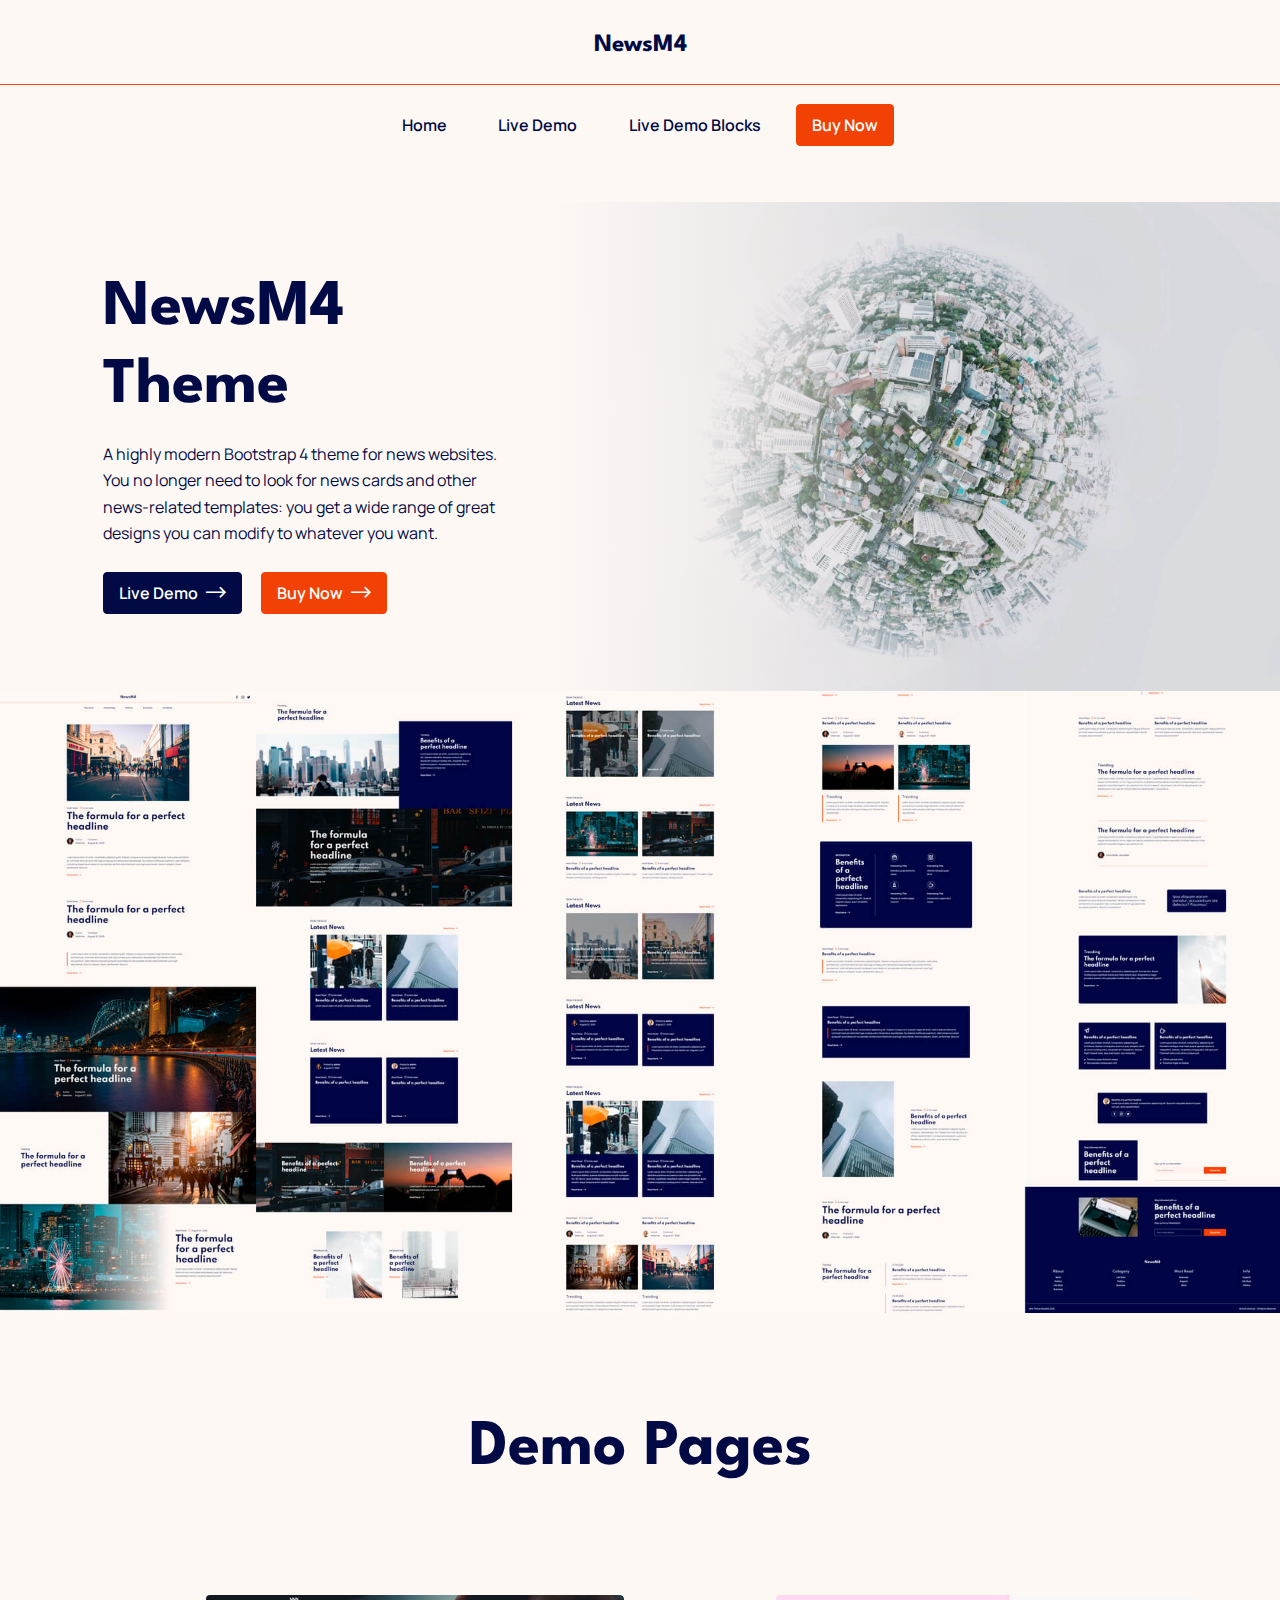
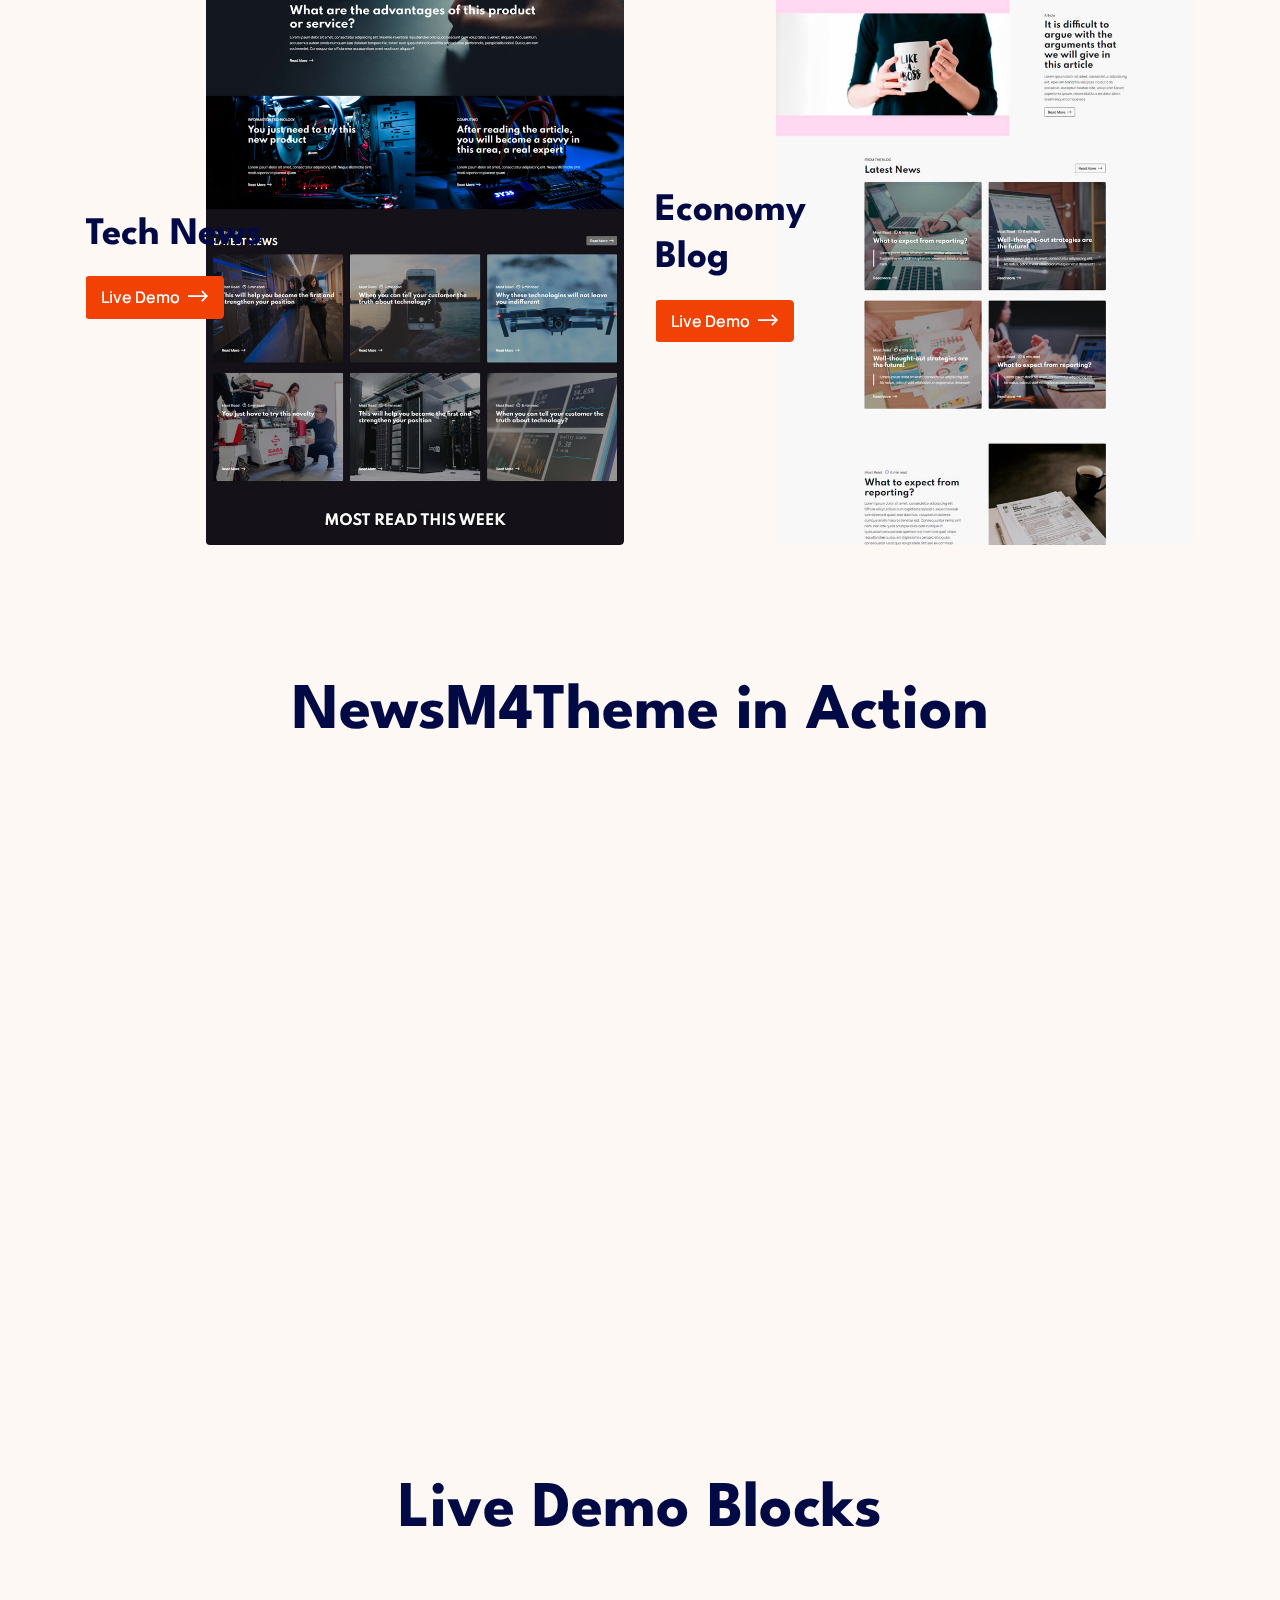
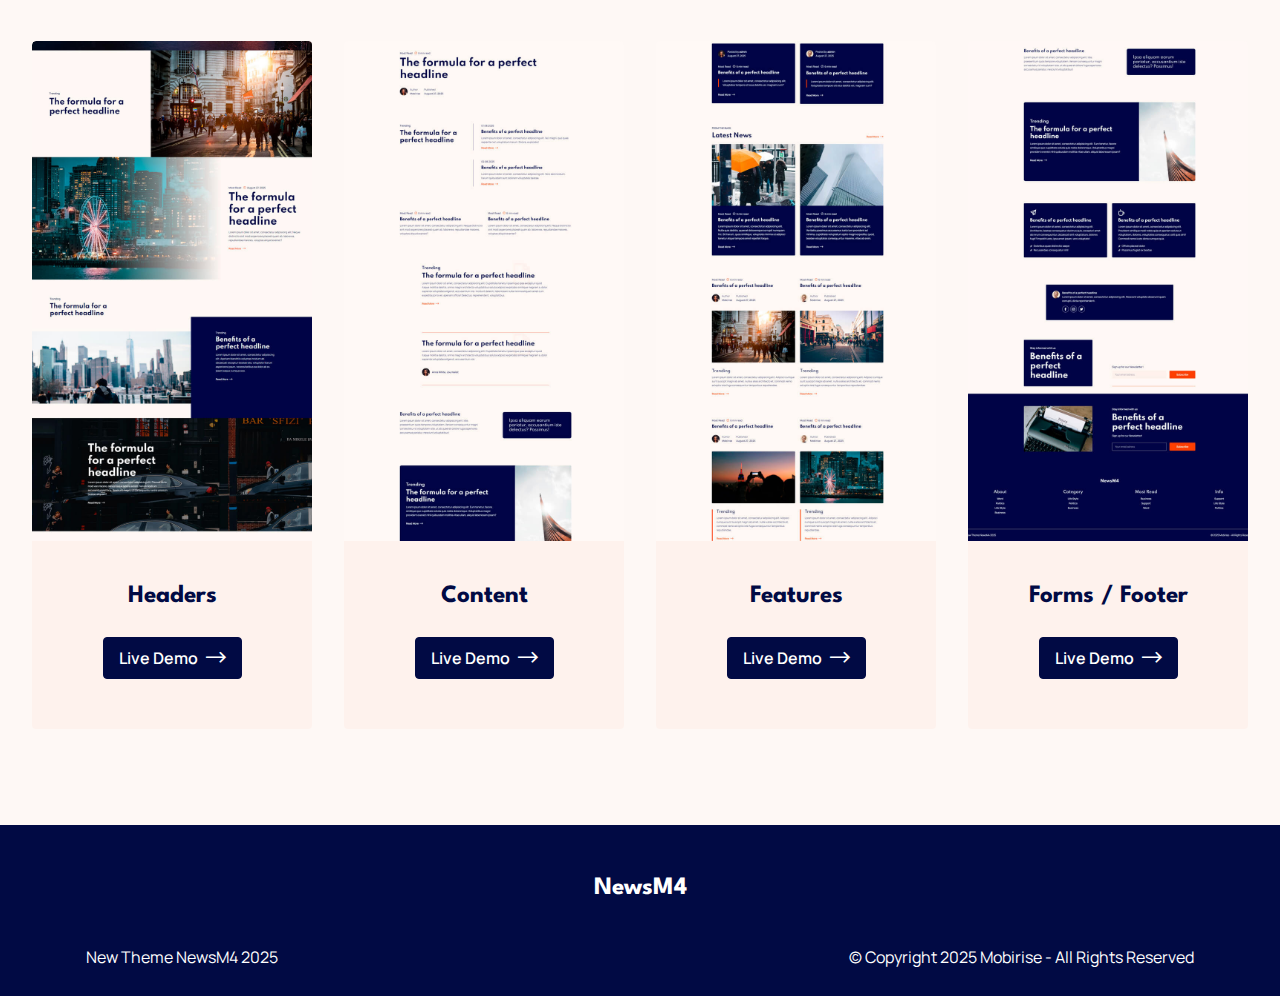
<file: index.html>
<!DOCTYPE html>
<html  >
<head>
  <!-- Site made with Mobirise Website Builder v5.1.4, https://mobirise.com -->
  <meta charset="UTF-8">
  <meta http-equiv="X-UA-Compatible" content="IE=edge">
  <meta name="generator" content="Mobirise v5.1.4, mobirise.com">
  <meta name="viewport" content="width=device-width, initial-scale=1, minimum-scale=1">
  <link rel="shortcut icon" href="assets/images/logo.png" type="image/x-icon">
  <meta name="description" content="New NewsM4 Theme HTML Template - Download Now!">
  
  
  <title>NewsM4 Theme HTML Template</title>
  <link rel="stylesheet" href="assets/web/assets/mobirise-icons2/mobirise2.css">
  <link rel="stylesheet" href="assets/tether/tether.min.css">
  <link rel="stylesheet" href="assets/bootstrap/css/bootstrap.min.css">
  <link rel="stylesheet" href="assets/bootstrap/css/bootstrap-grid.min.css">
  <link rel="stylesheet" href="assets/bootstrap/css/bootstrap-reboot.min.css">
  <link rel="stylesheet" href="assets/dropdown/css/style.css">
  <link rel="stylesheet" href="assets/socicon/css/styles.css">
  <link rel="stylesheet" href="assets/theme/css/style.css">
  <link rel="preload" as="style" href="assets/mobirise/css/mbr-additional.css"><link rel="stylesheet" href="assets/mobirise/css/mbr-additional.css" type="text/css">
  
  
  
  <!-- Analytics -->
<!-- Google Analytics -->
<!-- Google Tag Manager -->
<noscript><iframe src="//www.googletagmanager.com/ns.html?id=GTM-PFK425"
height="0" width="0" style="display:none;visibility:hidden"></iframe></noscript>
<script>(function(w,d,s,l,i){w[l]=w[l]||[];w[l].push({'gtm.start':
new Date().getTime(),event:'gtm.js'});var f=d.getElementsByTagName(s)[0],
j=d.createElement(s),dl=l!='dataLayer'?'&l='+l:'';j.async=true;j.src=
'//www.googletagmanager.com/gtm.js?id='+i+dl;f.parentNode.insertBefore(j,f);
})(window,document,'script','dataLayer','GTM-PFK425');</script>
<!-- End Google Tag Manager -->
<!-- /Google Analytics -->
<!-- /Analytics -->

</head>
<body>
  
  <section class="menu1 cid-saaP5Cpjtw" once="menu" id="menu1-0">

    
    

    <nav class="navbar navbar-dropdown navbar-expand-lg navbar-fixed-top">
        <div class="container-fluid">
        
        
        <div class="menu_wrapper d-flex">
            <div class="top_menu">
                
                    <div class="navbar-brand">
                        
                        <span class="navbar-caption-wrap"><a class="navbar-caption mbr-bold text-primary display-7" href="index.html">NewsM4<br></a></span>
                    </div>
                    
                    <button class="navbar-toggler" type="button" data-toggle="collapse" data-target="#navbarSupportedContent" aria-controls="navbarNavAltMarkup" aria-expanded="false" aria-label="Toggle navigation">
                        <div class="hamburger">
                            <span></span>
                            <span></span>
                            <span></span>
                            <span></span>
                        </div>
                    </button>
                </div>
                    

                <div class="collapse navbar-collapse" id="navbarSupportedContent">
                    <ul class="navbar-nav nav-dropdown" data-app-modern-menu="true"><li class="nav-item">
                            <a class="nav-link link text-primary display-4" href="index.html">Home</a>
                        </li>
                        <li class="nav-item dropdown">
                            <a class="nav-link link text-primary dropdown-toggle display-4" href="#" data-toggle="dropdown-submenu" aria-expanded="false">Live Demo</a><div class="dropdown-menu"><a class="text-primary dropdown-item display-4" href="technews/index.html">Tech News</a><a class="text-primary dropdown-item display-4" href="economic/index.html" aria-expanded="false">Economy Blog</a></div>
                        </li>
                        <li class="nav-item dropdown">
                            <a class="nav-link link text-primary dropdown-toggle display-4" href="#" data-toggle="dropdown-submenu" aria-expanded="false">Live Demo Blocks</a><div class="dropdown-menu"><a class="text-primary dropdown-item display-4" href="demo_blocks.html#content4-i">Headers</a><a class="text-primary dropdown-item display-4" href="demo_blocks.html#content4-q" aria-expanded="true">Content</a><a class="text-primary dropdown-item display-4" href="demo_blocks.html#content4-13" aria-expanded="false">Features</a><a class="text-primary dropdown-item display-4" href="demo_blocks.html#content4-1g" aria-expanded="false">Forms / Footer</a></div>
                        </li></ul>
                    <div class="navbar-buttons mbr-section-btn"><a class="btn btn-sm btn-secondary display-4" href="http://my.mobirise.com/buy.php?p=118">Buy Now</a></div>
                </div>
            </div>
        </div>
    </nav>
</section>

<section class="header6 cid-saaStaLiKa" id="header6-4">

    
    
    <div class="">
        <div class="row align-items-center flex-row-reverse">
            <div class="col-12 col-lg">
                <div class="mbr-figure">
                    <div class="image">
                        <img src="assets/images/background-news.jpg" alt="" title="">
                    </div>
                </div>
            </div>
            <div class="col-12 col-lg-5">
                <div class="content_block">
                    
                    <h1 class="mbr-section-title mbr-fonts-style display-1"><strong>NewsM4 Theme</strong></h1>
                    <p class="mbr-text mbr-fonts-style mt-3 display-4">A highly modern Bootstrap 4 theme for news websites. You no longer need to look for news cards and other news-related templates: you get a wide range of great designs you can modify to whatever you want.</p>
                    <div class="mbr-section-btn"><a class="btn btn-primary display-4" href="index.html#content4-a">Live Demo<span class="mobi-mbri mobi-mbri-right mbr-iconfont mbr-iconfont-btn"></span></a> <a class="btn btn-secondary display-4" href="http://my.mobirise.com/buy.php?p=118">Buy Now<span class="mobi-mbri mobi-mbri-right mbr-iconfont mbr-iconfont-btn"></span></a></div>
                </div>
            </div>
        </div>
    </div>
</section>

<section class="header4 cid-saaTzDi4Xm" id="header4-6">

    

    

    <div>
        <div class="row align-items-center flex-row-reverse">
            <div class="col-12 col-lg-12">
                <div class="image-wrapper">
                    <img src="assets/images/demo-1920.jpg" alt="Mobirise">
                </div>
            </div>
            <div class="col-12 col-lg-4 d-none">
                <div class="text-wrapper">
                    
                    
                    
                    
                </div>
            </div>
        </div>
    </div>
</section>

<section class="content4 cid-saaTWMqCIR" id="content4-7">

    

    

    <div class="container">
        <div class="row justify-content-center">
            <div class="col-12 col-md-10">
                <div class="item-wrapper">
                    
                    <h2 class="mbr-section-title mbr-fonts-style display-1"><strong>Demo Pages</strong></h2>
                    <div class="wrap">
                        
                    </div>
                </div>
            </div>
        </div>
    </div>
</section>

<section class="features4 cid-saaUXYQsAP" id="features4-9">
    

    
    
    <div class="container">
        <div class="row">
            <div class="item features-image сol-12 col-lg-6">
                <div class="item-wrapper">
                    <div class="item-img">
                        <a href="technews/index.html"><img src="assets/images/tech.jpg" alt="" title=""></a>
                    </div>
                   <div class="item-content">
                        
                        <h4 class="item-title mbr-fonts-style display-5"><strong>Tech News</strong></h4>
                        
                        <div class="mbr-section-btn"><a class="btn btn-secondary display-4" href="technews/index.html">Live Demo<span class="mobi-mbri mobi-mbri-right mbr-iconfont mbr-iconfont-btn"></span></a></div>
                    </div>
                </div>
            </div><div class="item features-image сol-12 col-lg-6">
                <div class="item-wrapper">
                    <div class="item-img">
                        <a href="economic/index.html"><img src="assets/images/economy.jpg" alt="" title=""></a>
                    </div>
                   <div class="item-content">
                        
                        <h4 class="item-title mbr-fonts-style display-5"><strong>Economy Blog</strong></h4>
                       
                        <div class="mbr-section-btn"><a class="btn btn-secondary display-4" href="economic/index.html">Live Demo<span class="mobi-mbri mobi-mbri-right mbr-iconfont mbr-iconfont-btn"></span></a></div>
                    </div>
                </div>
            </div>
        </div>
    </div>
</section>

<section class="content4 cid-saaVrFC9sp" id="content4-a">

    

    

    <div class="container">
        <div class="row justify-content-center">
            <div class="col-12 col-md-10">
                <div class="item-wrapper">
                    
                    <h2 class="mbr-section-title mbr-fonts-style display-1"><strong>NewsM4</strong><strong>Theme in Action</strong></h2>
                    <div class="wrap">
                        
                    </div>
                </div>
            </div>
        </div>
    </div>
</section>

<section class="video2 cid-saaVOUxEHZ" id="video2-b">
    
    <div class="container">
        
        <div class="row justify-content-center mt-4">
            <div class="col-12 col-md-10 video-block">
                <div class="video-wrapper"><iframe class="mbr-embedded-video" src="https://www.youtube.com/embed/cYJN4XEitSg?rel=0&amp;amp;showinfo=0&amp;autoplay=0&amp;loop=0" width="1280" height="720" frameborder="0" allowfullscreen></iframe></div>
                
            </div>
        </div>
    </div>
</section>

<section class="content4 cid-saaWrria23" id="content4-c">

    

    

    <div class="container">
        <div class="row justify-content-center">
            <div class="col-12 col-md-10">
                <div class="item-wrapper">
                    
                    <h2 class="mbr-section-title mbr-fonts-style display-1"><strong>Live Demo Blocks</strong></h2>
                    <div class="wrap">
                        
                    </div>
                </div>
            </div>
        </div>
    </div>
</section>

<section class="features9 cid-saaYSk4KXw" id="features9-f">
    

    

    <div class="container-fluid">
        
        
        <div class="row">
            <div class="item features-image сol-12 col-lg-3">
                <div class="item-wrapper">
                    <div class="item-img">
                        <a href="demo_blocks.html#content4-i"><img src="assets/images/headers-1.jpg" alt="" title=""></a>
                        
                    </div>
                    <div class="item-content text-white text-center">
                        
                        <h5 class="item-title mbr-fonts-style display-7"><strong><a href="demo_blocks.html#content4-i" class="text-primary">Headers</a></strong></h5>
                        
                        <div class="mbr-section-btn mt-3"><a class="btn btn-primary display-4" href="demo_blocks.html#content4-i">Live Demo<span class="mobi-mbri mobi-mbri-right mbr-iconfont mbr-iconfont-btn"></span></a></div>
                    </div>
                </div>
            </div><div class="item features-image сol-12 col-lg-3">
                <div class="item-wrapper">
                    <div class="item-img">
                        <a href="demo_blocks.html#content4-q"><img src="assets/images/content-1.jpg" alt="" title=""></a>
                        
                    </div>
                    <div class="item-content text-white text-center">
                        
                        <h5 class="item-title mbr-fonts-style display-7"><strong><a href="demo_blocks.html#content4-q" class="text-primary">Content</a></strong></h5>
                        
                        <div class="mbr-section-btn mt-3"><a class="btn btn-primary display-4" href="demo_blocks.html#content4-q">Live Demo<span class="mobi-mbri mobi-mbri-right mbr-iconfont mbr-iconfont-btn"></span></a></div>
                    </div>
                </div>
            </div><div class="item features-image сol-12 col-lg-3">
                <div class="item-wrapper">
                    <div class="item-img">
                        <a href="demo_blocks.html#content4-13"><img src="assets/images/features-1.jpg" alt="" title=""></a>
                        
                    </div>
                    <div class="item-content text-white text-center">
                        
                        <h5 class="item-title mbr-fonts-style display-7"><strong><a href="demo_blocks.html#content4-13" class="text-primary">Features</a></strong></h5>
                        
                        <div class="mbr-section-btn mt-3"><a class="btn btn-primary display-4" href="demo_blocks.html#content4-13">Live Demo<span class="mobi-mbri mobi-mbri-right mbr-iconfont mbr-iconfont-btn"></span></a></div>
                    </div>
                </div>
            </div><div class="item features-image сol-12 col-lg-3">
                <div class="item-wrapper">
                    <div class="item-img">
                        <a href="demo_blocks.html#content4-1g"><img src="assets/images/footers-1.jpg" alt="" title=""></a>
                        
                    </div>
                    <div class="item-content text-white text-center">
                        
                        <h5 class="item-title mbr-fonts-style display-7"><strong><a href="demo_blocks.html#content4-1g" class="text-primary">Forms / Footer</a></strong></h5>
                        
                        <div class="mbr-section-btn mt-3"><a class="btn btn-primary display-4" href="demo_blocks.html#content4-1g">Live Demo<span class="mobi-mbri mobi-mbri-right mbr-iconfont mbr-iconfont-btn"></span></a></div>
                    </div>
                </div>
            </div>
        </div>
    </div>
</section>

<section class="footer1 cid-saaXdfyT73" once="footer" id="footer1-e">

    

    

    <div class="align-center container">
        <div class="row justify-content-center">
            <div class="col-12 col-md-12">
                <div class="brand_wrap">
                     
                   <p class="footer_caption mbr-bold mbr-fonts-style display-7"><a href="index.html" class="text-white text-primary">NewsM4</a></p>
                </div>
            </div>
            
            
            
            
            
            </div>
            <div class="line d-none"></div>
            <div class="row align-items-baseline">
                <div class="col-12 col-md-6">
                     <p class="privacy mbr-fonts-style align-left display-4">New Theme NewsM4 2025<br></p>
                </div>
                <div class="col-12 col-md-6">
                     <p class="privacy mbr-fonts-style align-right display-4">© Copyright 2025 Mobirise - All Rights Reserved</p>
                </div>
            </div>
        </div>
                
</section>


<script src="assets/web/assets/jquery/jquery.min.js"></script>
  <script src="assets/popper/popper.min.js"></script>
  <script src="assets/tether/tether.min.js"></script>
  <script src="assets/bootstrap/js/bootstrap.min.js"></script>
  <script src="assets/smoothscroll/smooth-scroll.js"></script>
  <script src="assets/dropdown/js/nav-dropdown.js"></script>
  <script src="assets/dropdown/js/navbar-dropdown.js"></script>
  <script src="assets/touchswipe/jquery.touch-swipe.min.js"></script>
  <script src="assets/playervimeo/vimeo_player.js"></script>
  <script src="assets/theme/js/script.js"></script>
  
  
  

</body>
</html>
</file>
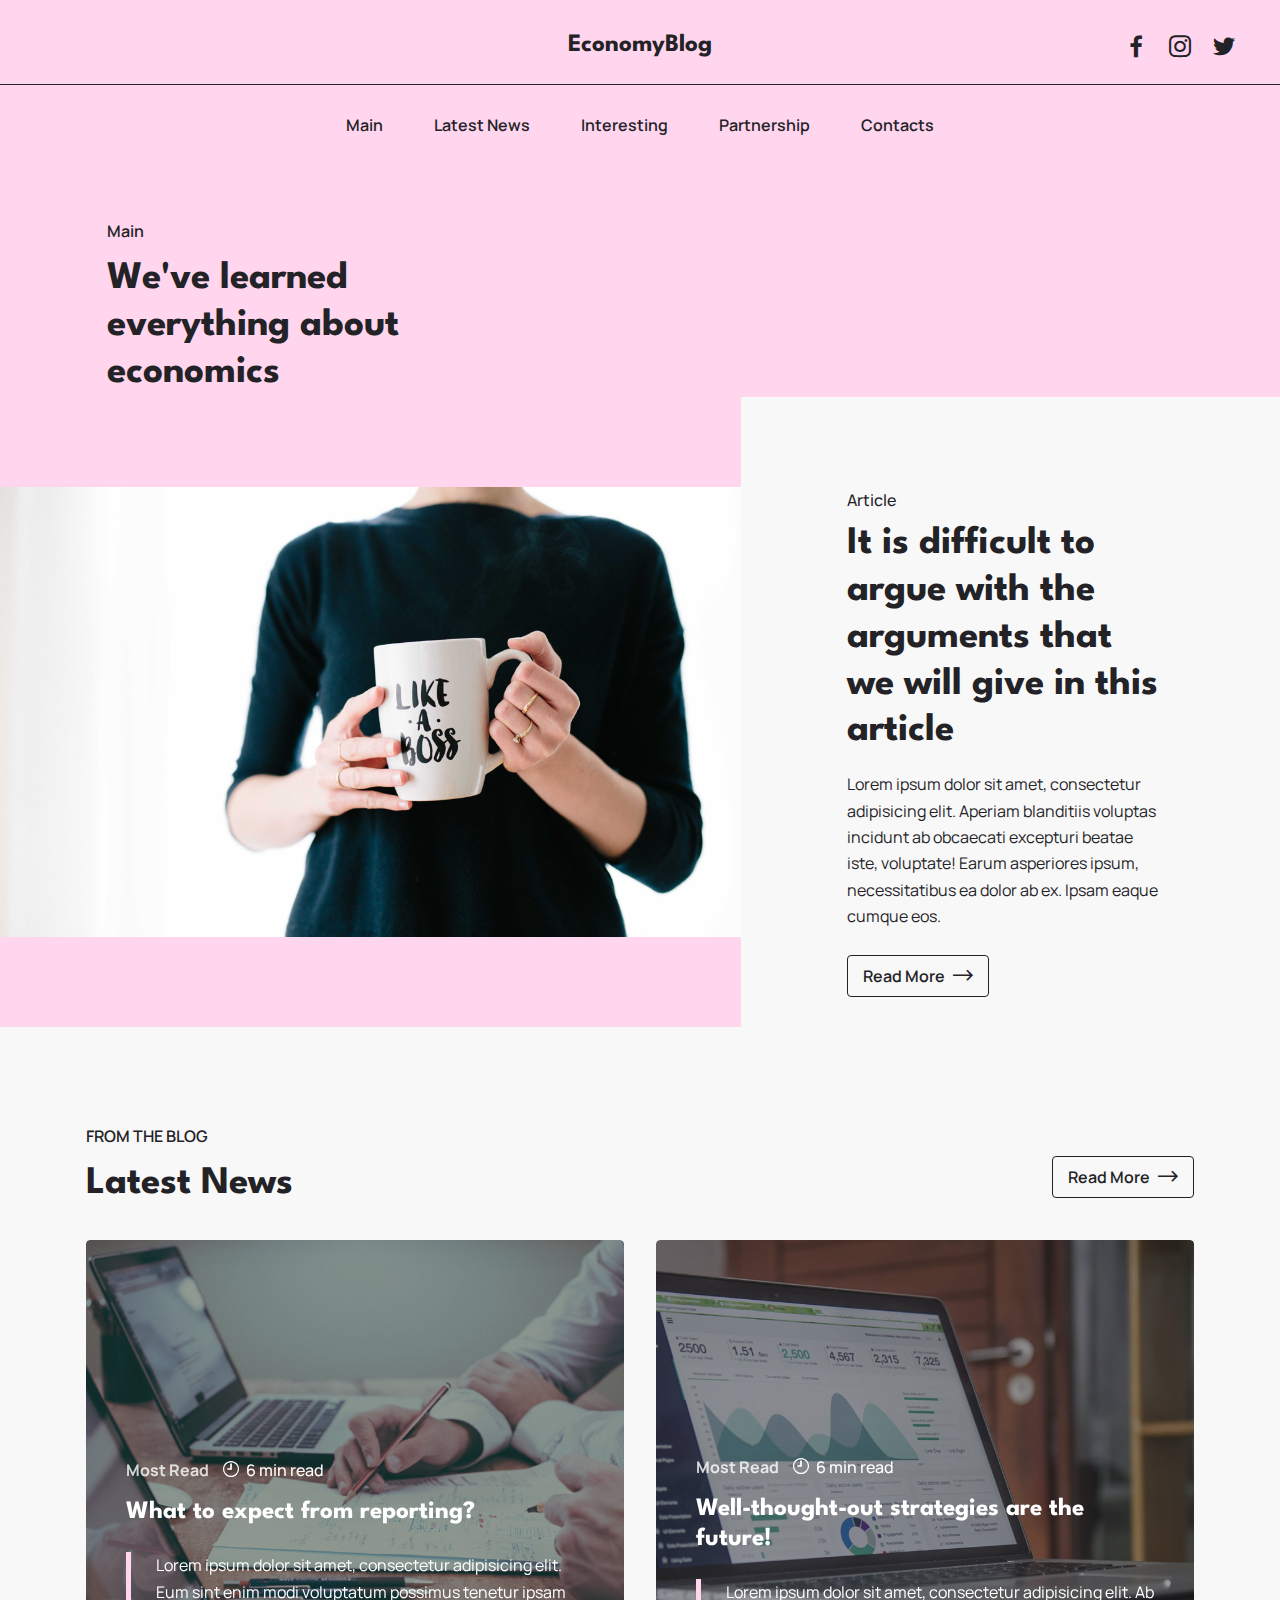
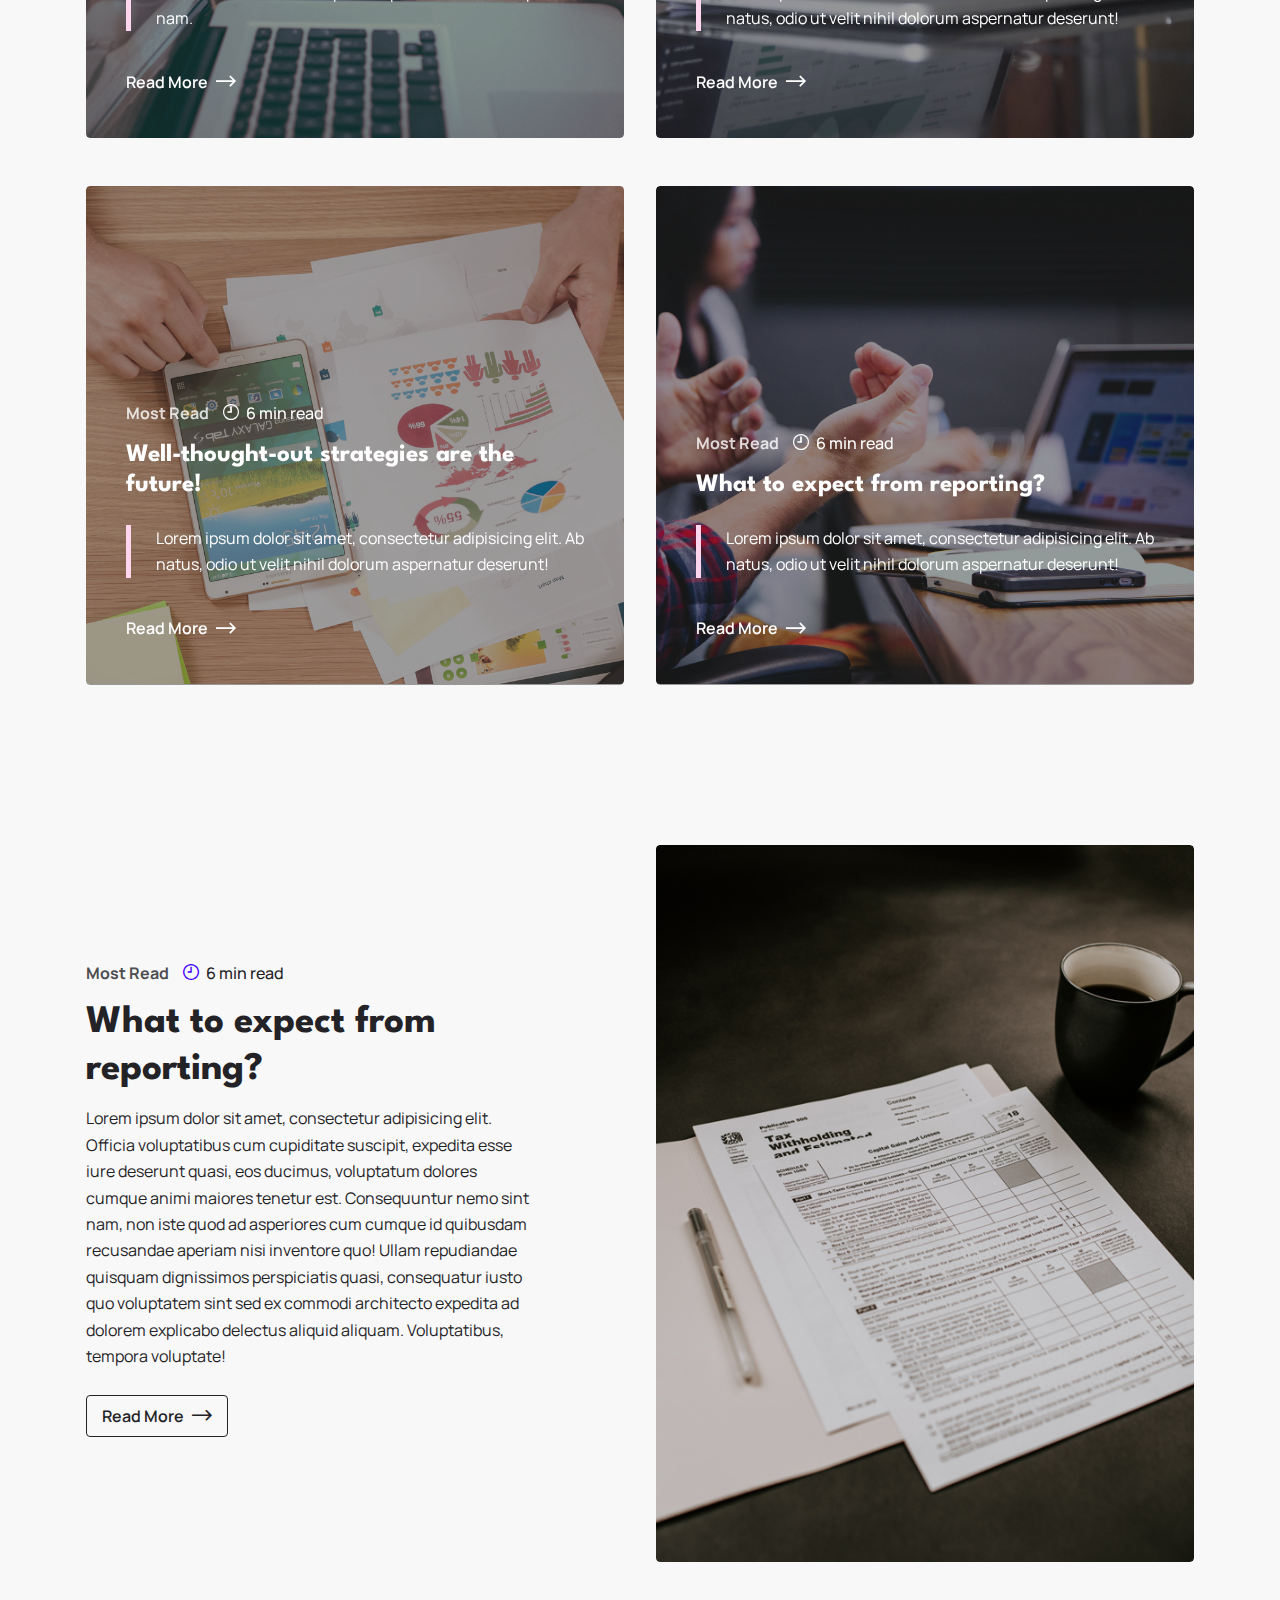
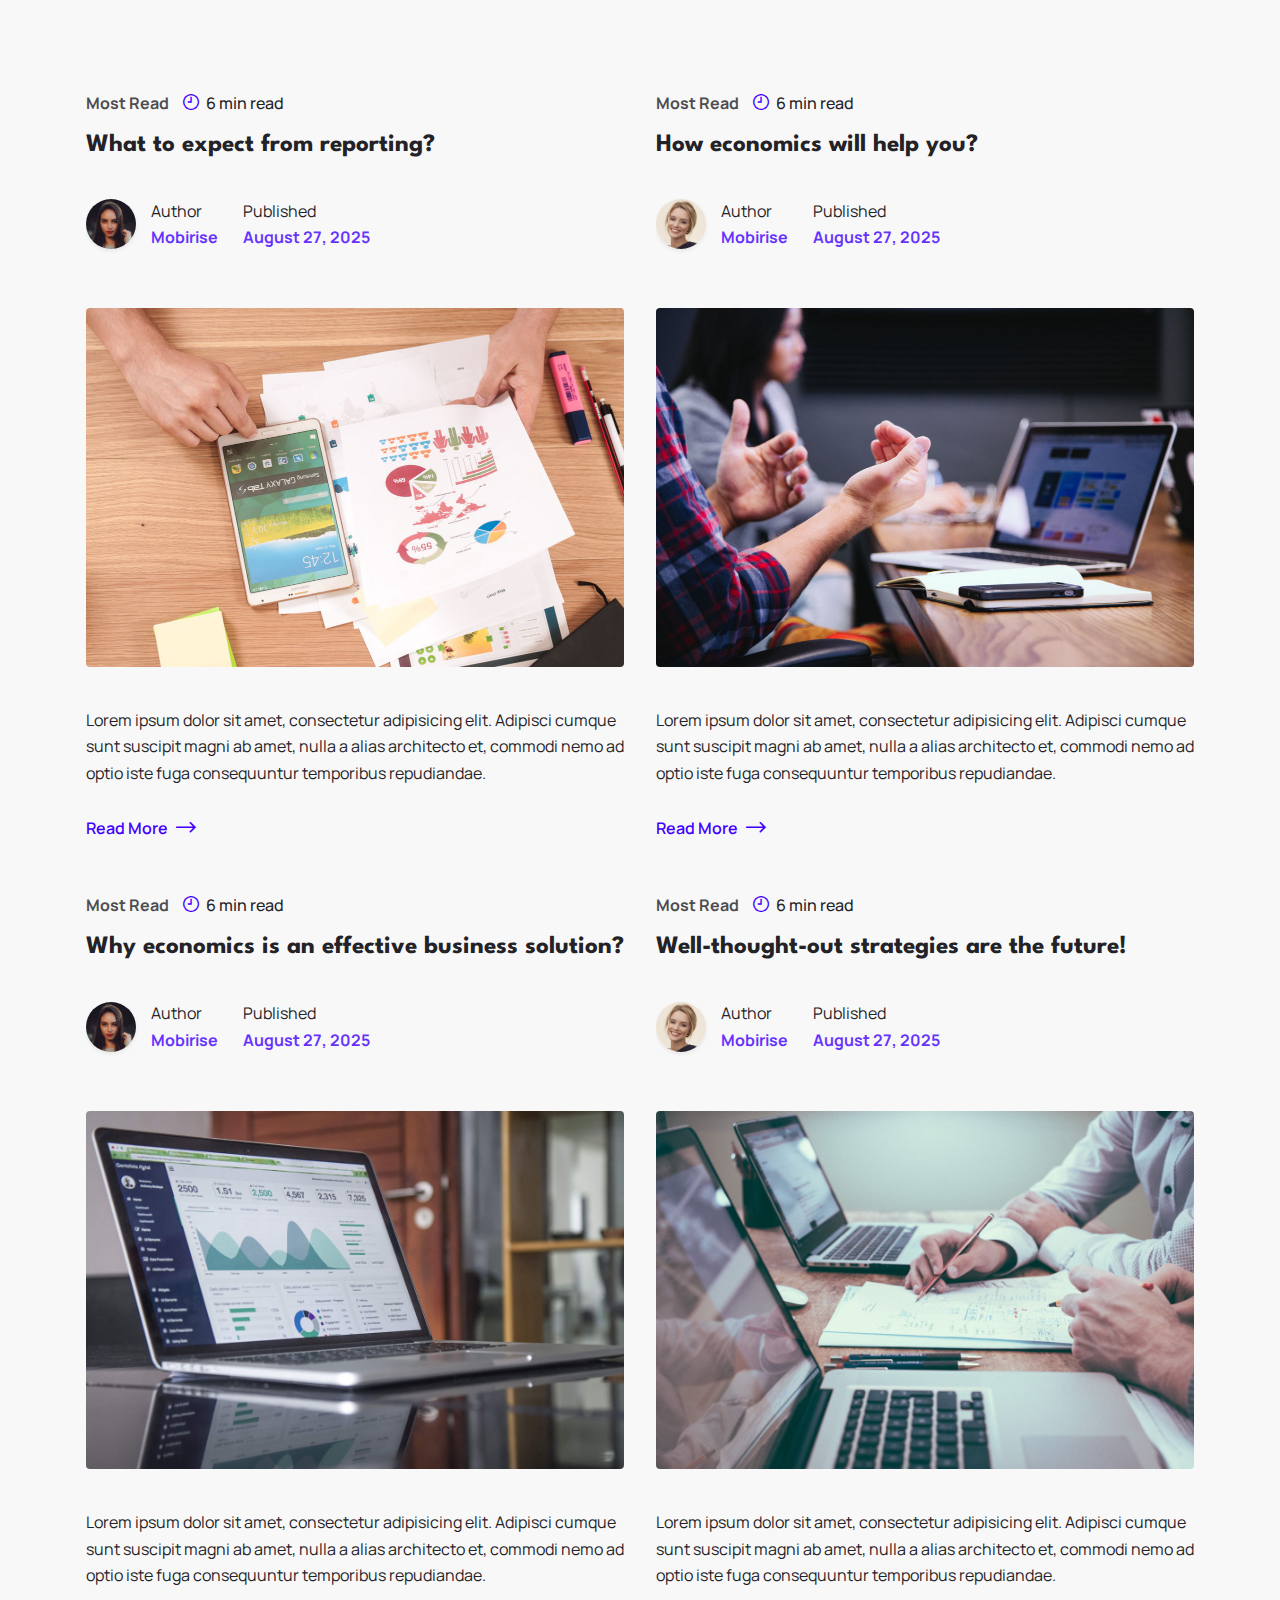
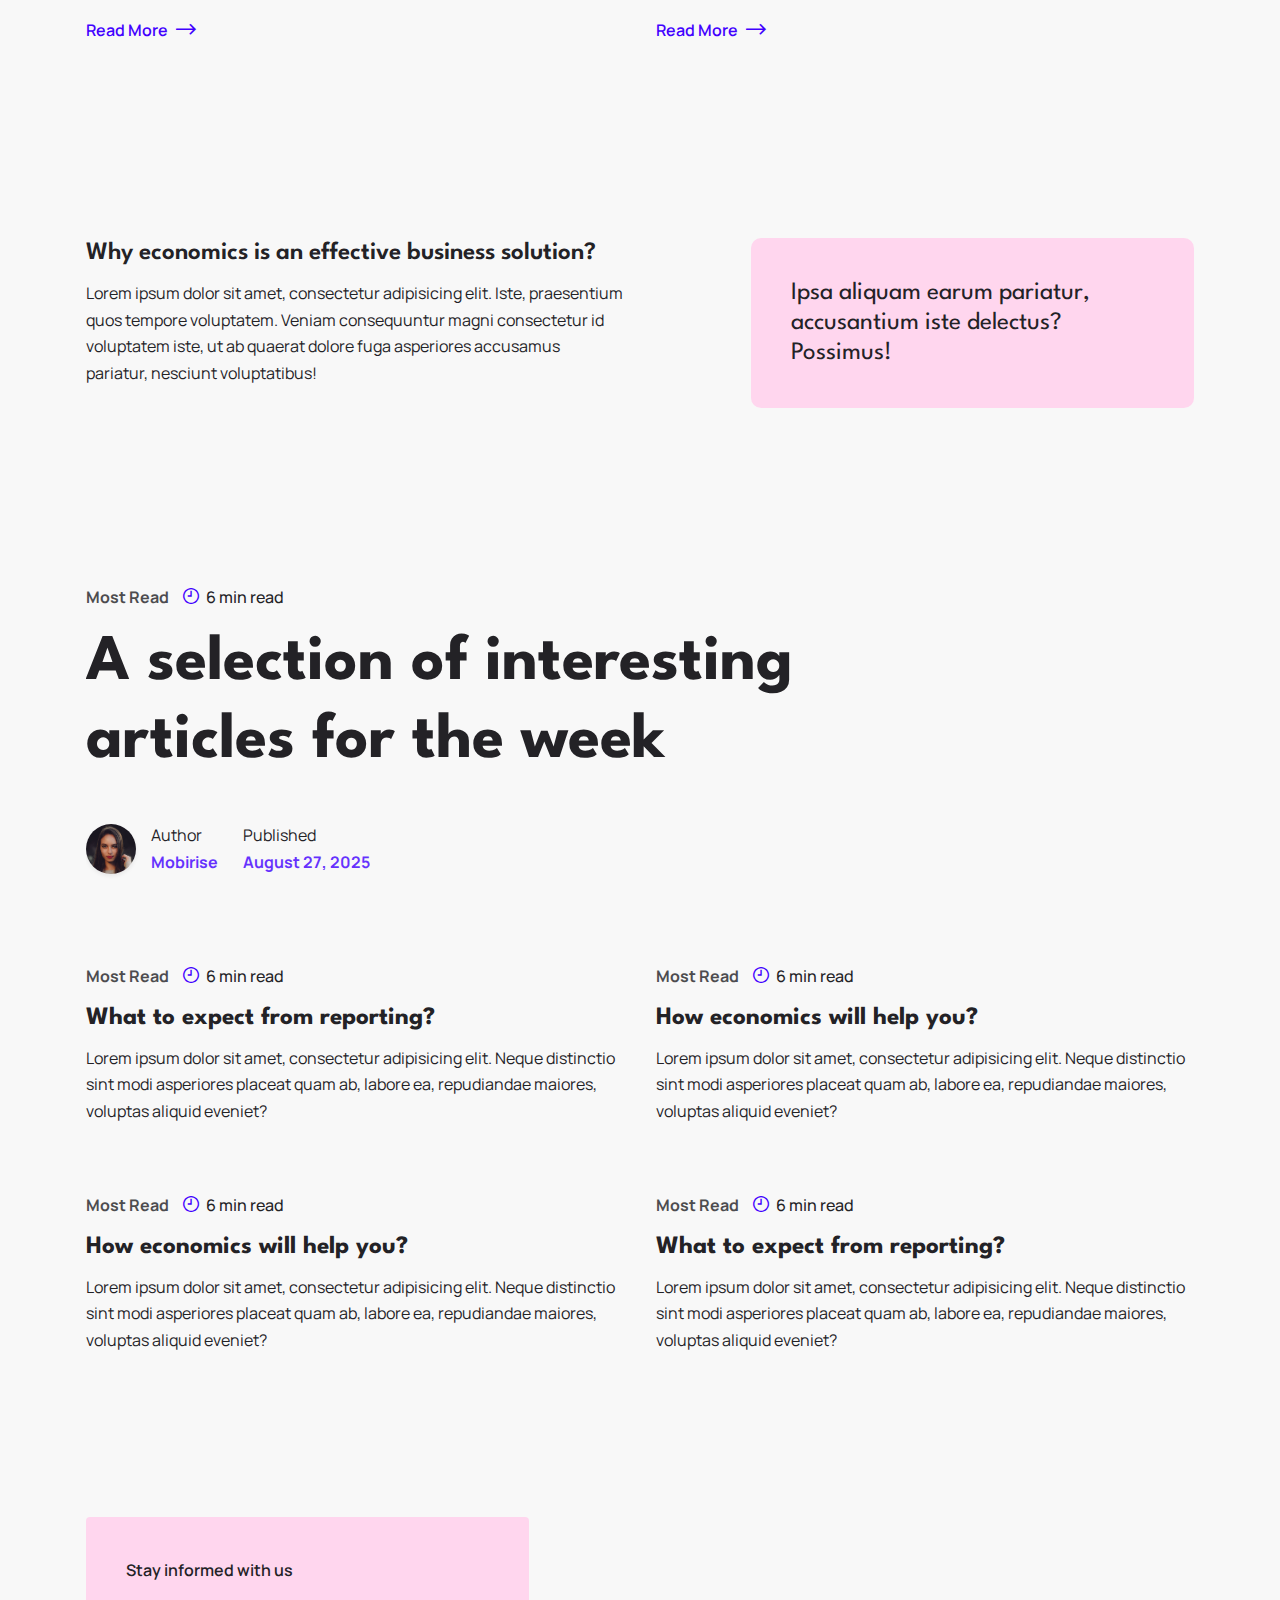
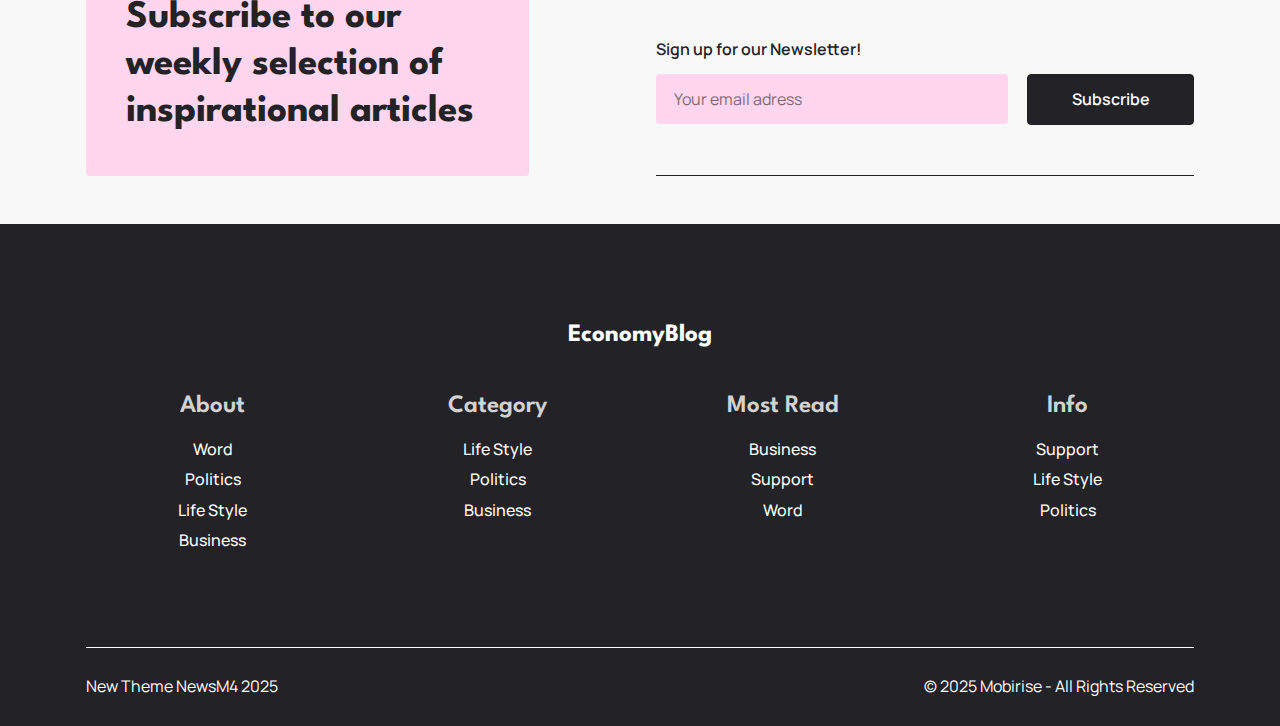
<file: economic/index.html>
<!DOCTYPE html>
<html  >
<head>
  <!-- Site made with Mobirise Website Builder v5.1.4, https://mobirise.com -->
  <meta charset="UTF-8">
  <meta http-equiv="X-UA-Compatible" content="IE=edge">
  <meta name="generator" content="Mobirise v5.1.4, mobirise.com">
  <meta name="viewport" content="width=device-width, initial-scale=1, minimum-scale=1">
  <link rel="shortcut icon" href="assets/images/logo.png" type="image/x-icon">
  <meta name="description" content="New NewsM4 Theme HTML Template - Download Now!">
  
  
  <title>Economy Blog Demo</title>
  <link rel="stylesheet" href="assets/web/assets/mobirise-icons2/mobirise2.css">
  <link rel="stylesheet" href="assets/tether/tether.min.css">
  <link rel="stylesheet" href="assets/bootstrap/css/bootstrap.min.css">
  <link rel="stylesheet" href="assets/bootstrap/css/bootstrap-grid.min.css">
  <link rel="stylesheet" href="assets/bootstrap/css/bootstrap-reboot.min.css">
  <link rel="stylesheet" href="assets/dropdown/css/style.css">
  <link rel="stylesheet" href="assets/as-pie-progress/css/progress.min.css">
  <link rel="stylesheet" href="assets/socicon/css/styles.css">
  <link rel="stylesheet" href="assets/theme/css/style.css">
  <link rel="stylesheet" href="assets/recaptcha.css">
  <link rel="preload" as="style" href="assets/mobirise/css/mbr-additional.css"><link rel="stylesheet" href="assets/mobirise/css/mbr-additional.css" type="text/css">
  
  
  
  

</head>
<body>
  
  <section class="menu1 cid-sa6nSF5W0u" once="menu" id="menu1-0">

    
    

    <nav class="navbar navbar-dropdown navbar-expand-lg">
        <div class="container-fluid">
        
        
        <div class="menu_wrapper d-flex">
            <div class="top_menu">
                <div class="empty"></div>
                    <div class="navbar-brand">
                        
                        <span class="navbar-caption-wrap"><a class="navbar-caption mbr-bold text-primary display-7" href="../index.html">EconomyBlog<br></a></span>
                    </div>
                    <div class="icons-menu">
                        <a href="https://mobiri.se" target="_blank" class="icons-wrapper">
                            <span class="mbr-iconfont p-2 socicon-facebook socicon"></span>
                        </a>
                        <a href="https://mobiri.se" target="_blank" class="icons-wrapper">
                            <span class="mbr-iconfont p-2 socicon-instagram socicon"></span>
                        </a>
                        <a href="https://mobiri.se" target="_blank" class="icons-wrapper">
                            <span class="mbr-iconfont p-2 socicon-twitter socicon"></span>
                        </a>
                        
                        
                        
                    </div>
                    <button class="navbar-toggler" type="button" data-toggle="collapse" data-target="#navbarSupportedContent" aria-controls="navbarNavAltMarkup" aria-expanded="false" aria-label="Toggle navigation">
                        <div class="hamburger">
                            <span></span>
                            <span></span>
                            <span></span>
                            <span></span>
                        </div>
                    </button>
                </div>
                    

                <div class="collapse navbar-collapse" id="navbarSupportedContent">
                    <ul class="navbar-nav nav-dropdown" data-app-modern-menu="true"><li class="nav-item">
                            <a class="nav-link link text-primary display-4" href="../index.html">Main</a>
                        </li>
                        <li class="nav-item">
                            <a class="nav-link link text-primary display-4" href="#">Latest News</a>
                        </li>
                        <li class="nav-item">
                            <a class="nav-link link text-primary display-4" href="#">Interesting </a>
                        </li>
                        <li class="nav-item">
                            <a class="nav-link link text-primary display-4" href="#">Partnership</a>
                        </li>
                        <li class="nav-item">
                            <a class="nav-link link text-primary display-4" href="#">Contacts</a>
                        </li></ul>
                    
                </div>
            </div>
        </div>
    </nav>
</section>

<section class="header5 cid-sa6pdusY2m" id="header5-2">

    

    

    <div class="pos_rel">
        <div class="main_section_title">
            <div class="empty_content"></div>
            <div class="main_title">
                <h3 class="mbr-section-subtitle mbr-semibold mbr-fonts-style display-4">Main</h3>
                <h1 class="mbr-section-title mbr-fonts-style mb-0 display-5"><strong>We've learned everything about economics
</strong></h1>
            </div>
        </div>
        <div class="block-content">
                <div class="text-wrapper text-white">
                    <h4 class="card_subtitle mbr-medium mb-2 mbr-fonts-style display-4">Article</h4>
                    <h3 class="card_title mbr-fonts-style mb-3 display-5"><strong><a href="#" class="text-primary">It is difficult to argue with the arguments that we will give in this article</a></strong></h3>
                    <p class="mbr-text mbr-fonts-style display-4">
                        Lorem ipsum dolor sit amet, consectetur adipisicing elit. Aperiam blanditiis voluptas incidunt ab obcaecati excepturi beatae iste, voluptate! Earum asperiores ipsum, necessitatibus ea dolor ab ex. Ipsam eaque cumque eos.</p>
                    <div class="mbr-section-btn"><a class="btn btn-primary-outline display-4" href="#">Read More<span class="mobi-mbri mobi-mbri-right mbr-iconfont mbr-iconfont-btn"></span></a></div>
                </div>
            <div class="image-wrapper">
                <img class="w-100" src="assets/images/1.jpg" alt="Mobirise">
            </div>
        </div>
        </div>
</section>

<section class="features7 cid-sa6pO17Hys" id="features7-3">
    

    

    <div class="container">
        <div class="row align-items-end mb-4">
            <div class="col-12 col-sm-6">
                <div class="mbr-section-head">
                    <h4 class="mbr-section-subtitle mbr-semibold mbr-fonts-style display-4">FROM THE BLOG</h4>
                    <h3 class="mbr-section-title mb-0 mbr-fonts-style display-5"><strong>Latest News</strong></h3>
                </div>
            </div>
            <div class="col-12 col-sm-6">
                <div class="mbr-section-btn text-left text-sm-right"><a class="btn btn-primary-outline display-4" href="#">Read More<span class="mobi-mbri mobi-mbri-right mbr-iconfont mbr-iconfont-btn"></span></a></div>
            </div>
        </div>
        <div class="row">
            <div class="item features-image сol-12 col-lg-6">
                <div class="item-wrapper">
                    <div class="item-img">
                        <img src="assets/images/2.jpg" alt="" title="">
                    </div>
                    <div class="card-content text-white">
                        <div class="post_wrap">
                            <div class="card_post">
                                <div class="image_post">
                                    <img src="assets/images/face2.jpg" alt="">
                                </div>
                                <div class="author_post">
                                    <p class="author mb-0 mbr-fonts-style display-4">Posted by <strong>admin</strong></p>
                                    <p class="date mb-0 mbr-fonts-style display-4">August 27, 2025</p>
                                </div>
                            </div>
                        </div>
                        <div class="item-content">
                            <div>
                            <div class="card_topic">
                                <span class="category_content mbr-fonts-style display-4"><strong>Most Read</strong></span>
                                <span class="mbr-iconfont mobi-mbri-clock mobi-mbri"></span>
                                <span class="category_estimate mbr-medium mbr-fonts-style display-4">6 min read</span>
                            </div>
                            <h5 class="item-title mbr-fonts-style display-7"><strong><a href="#" class="text-white">What to expect from reporting?</a></strong></h5>
                            <p class="mbr-text mbr-fonts-style display-4">Lorem ipsum dolor sit amet, consectetur adipisicing elit. Eum sint enim modi voluptatum possimus tenetur ipsam nam.</p>
                                </div>
                            <div class="mbr-section-btn"><a class="btn btn-white-outline display-4" href="#">Read More<span class="mobi-mbri mobi-mbri-right mbr-iconfont mbr-iconfont-btn"></span></a></div>
                        </div>
                    </div>
                </div>
            </div><div class="item features-image сol-12 col-lg-6">
                <div class="item-wrapper">
                    <div class="item-img">
                        <img src="assets/images/3.jpg" alt="" title="">
                    </div>
                    <div class="card-content text-white">
                        <div class="post_wrap">
                            <div class="card_post">
                                <div class="image_post">
                                    <img src="assets/images/face1.jpg" alt="">
                                </div>
                                <div class="author_post">
                                    <p class="author mb-0 mbr-fonts-style display-4">Posted by <strong>admin</strong></p>
                                    <p class="date mb-0 mbr-fonts-style display-4">August 27, 2025</p>
                                </div>
                            </div>
                        </div>
                        <div class="item-content">
                            <div>
                            <div class="card_topic">
                                <span class="category_content mbr-fonts-style display-4"><strong>Most Read</strong></span>
                                <span class="mbr-iconfont mobi-mbri-clock mobi-mbri"></span>
                                <span class="category_estimate mbr-medium mbr-fonts-style display-4">6 min read</span>
                            </div>
                            <h5 class="item-title mbr-fonts-style display-7"><strong><a href="#" class="text-white">Well-thought-out strategies are the future!</a></strong></h5>
                            <p class="mbr-text mbr-fonts-style display-4">Lorem ipsum dolor sit amet, consectetur adipisicing elit. Ab natus, odio ut velit nihil dolorum aspernatur deserunt!</p>
                                </div>
                            <div class="mbr-section-btn"><a class="btn btn-white-outline display-4" href="#">Read More<span class="mobi-mbri mobi-mbri-right mbr-iconfont mbr-iconfont-btn"></span></a></div>
                        </div>
                    </div>
                </div>
            </div><div class="item features-image сol-12 col-lg-6">
                <div class="item-wrapper">
                    <div class="item-img">
                        <img src="assets/images/5.jpg" alt="" title="">
                    </div>
                    <div class="card-content text-white">
                        <div class="post_wrap">
                            <div class="card_post">
                                <div class="image_post">
                                    <img src="assets/images/face2.jpg" alt="">
                                </div>
                                <div class="author_post">
                                    <p class="author mb-0 mbr-fonts-style display-4">Posted by <strong>admin</strong></p>
                                    <p class="date mb-0 mbr-fonts-style display-4">August 27, 2025</p>
                                </div>
                            </div>
                        </div>
                        <div class="item-content">
                            <div>
                            <div class="card_topic">
                                <span class="category_content mbr-fonts-style display-4"><strong>Most Read</strong></span>
                                <span class="mbr-iconfont mobi-mbri-clock mobi-mbri"></span>
                                <span class="category_estimate mbr-medium mbr-fonts-style display-4">6 min read</span>
                            </div>
                            <h5 class="item-title mbr-fonts-style display-7"><strong><a href="#" class="text-white">Well-thought-out strategies are the future!</a></strong></h5>
                            <p class="mbr-text mbr-fonts-style display-4">Lorem ipsum dolor sit amet, consectetur adipisicing elit. Ab natus, odio ut velit nihil dolorum aspernatur deserunt!</p>
                                </div>
                            <div class="mbr-section-btn"><a class="btn btn-white-outline display-4" href="#">Read More<span class="mobi-mbri mobi-mbri-right mbr-iconfont mbr-iconfont-btn"></span></a></div>
                        </div>
                    </div>
                </div>
            </div><div class="item features-image сol-12 col-lg-6">
                <div class="item-wrapper">
                    <div class="item-img">
                        <img src="assets/images/4.jpg" alt="" title="">
                    </div>
                    <div class="card-content text-white">
                        <div class="post_wrap">
                            <div class="card_post">
                                <div class="image_post">
                                    <img src="assets/images/face1.jpg" alt="">
                                </div>
                                <div class="author_post">
                                    <p class="author mb-0 mbr-fonts-style display-4">Posted by <strong>admin</strong></p>
                                    <p class="date mb-0 mbr-fonts-style display-4">August 27, 2025</p>
                                </div>
                            </div>
                        </div>
                        <div class="item-content">
                            <div>
                            <div class="card_topic">
                                <span class="category_content mbr-fonts-style display-4"><strong>Most Read</strong></span>
                                <span class="mbr-iconfont mobi-mbri-clock mobi-mbri"></span>
                                <span class="category_estimate mbr-medium mbr-fonts-style display-4">6 min read</span>
                            </div>
                            <h5 class="item-title mbr-fonts-style display-7"><strong><a href="#" class="text-white">What to expect from reporting?</a></strong></h5>
                            <p class="mbr-text mbr-fonts-style display-4">Lorem ipsum dolor sit amet, consectetur adipisicing elit. Ab natus, odio ut velit nihil dolorum aspernatur deserunt!</p>
                                </div>
                            <div class="mbr-section-btn"><a class="btn btn-white-outline display-4" href="#">Read More<span class="mobi-mbri mobi-mbri-right mbr-iconfont mbr-iconfont-btn"></span></a></div>
                        </div>
                    </div>
                </div>
            </div>
        </div>
    </div>
</section>

<section class="content3 cid-sa6rskwz1l" id="content3-4">
    

    
    
    <div class="container">
        <div class="content-wrapper">
            <div class="row align-items-center">
                <div class="col-12 col-lg-6">
                    <div class="image-wrapper">
                        <img src="assets/images/6.jpg" alt="Mobirise">
                        <div class="post_wrap">
                            <div class="card_post text-white">
                                <div class="image_post">
                                    <img src="assets/images/face2.jpg" alt="">
                                </div>
                                <div class="author_post">
                                    <p class="author mb-0 mbr-fonts-style display-4">Posted by <strong>admin</strong></p>
                                    <p class="date mb-0 mbr-fonts-style display-4">August 27, 2025</p>
                                </div>
                            </div>
                        </div>
                    </div>
                </div>
                <div class="col-lg-1 d-none d-lg-block"></div>
                <div class="col-12 col-lg">
                    <div class="text-wrapper">
                        <div class="card_topic">
                            <span class="category_content mbr-fonts-style display-4"><strong>Most Read</strong></span>
                            <span class="mbr-iconfont mobi-mbri-clock mobi-mbri"></span>
                            <span class="category_estimate mbr-medium mbr-fonts-style display-4">6 min read</span>
                        </div>
                        <h5 class="item-title mbr-fonts-style display-5"><strong><a href="#" class="text-primary">What to expect from reporting?</a></strong></h5>
                        
                        <p class="mbr-text mbr-fonts-style display-4">Lorem ipsum dolor sit amet, consectetur adipisicing elit. Officia voluptatibus cum cupiditate suscipit, expedita esse iure deserunt quasi, eos ducimus, voluptatum dolores cumque animi maiores tenetur est. Consequuntur nemo sint nam, non iste quod ad asperiores cum cumque id quibusdam recusandae aperiam nisi inventore quo! Ullam repudiandae quisquam dignissimos perspiciatis quasi, consequatur iusto quo voluptatem sint sed ex commodi architecto expedita ad dolorem explicabo delectus aliquid aliquam. Voluptatibus, tempora voluptate!</p>
                    <div class="mbr-section-btn"><a class="btn btn-primary-outline display-4" href="#">Read More<span class="mobi-mbri mobi-mbri-right mbr-iconfont mbr-iconfont-btn"></span></a></div>
                    </div>
                </div>
            </div>
        </div>
    </div>
</section>

<section class="features10 cid-sa6sBNTA1M" id="features10-7">
    

    

    <div class="container">
        <div class="row">
            <div class="item features-image сol-12 col-lg-6">
                <div class="item-wrapper">
                    <div class="card_topic">
                        <span class="category_content mbr-fonts-style display-4"><strong>Most Read</strong></span>
                        <span class="mbr-iconfont mobi-mbri-clock mobi-mbri"></span>
                        <span class="category_estimate mbr-medium mbr-fonts-style display-4">6 min read</span>
                    </div>
                    <h5 class="mbr-section-title mbr-fonts-style mb-2 display-7"><a href="#" class="text-primary"><strong>What to expect from reporting?</strong></a></h5>
                    <div class="post_wrap text-primary">
                        <div class="card_post">
                            <div class="image_post">
                                <img src="assets/images/face2.jpg" alt="">
                            </div>
                            <div class="author_post">
                                <p class="author mb-0 mbr-fonts-style display-4">Author</p>
                                <p class="name_author mb-0 mbr-fonts-style display-4"><strong>Mobirise</strong></p>
                            </div>
                            <div class="published_post">
                                <p class="publish_date mb-0 mbr-fonts-style display-4">Published</p>
                                <p class="date mb-0 mbr-fonts-style display-4"><strong>August 27, 2025</strong></p>
                            </div>
                        </div>
                    </div>
                </div>
                <div class="item-img">
                    <img src="assets/images/5-1076x717.jpg" alt="" title="">
                </div>
                <div>
                    
                    <p class="mbr-text mbr-fonts-style display-4">
                        Lorem ipsum dolor sit amet, consectetur adipisicing elit. Adipisci cumque sunt suscipit magni ab amet, nulla a alias architecto et, commodi nemo ad optio iste fuga consequuntur temporibus repudiandae.</p>
                    <div class="mbr-section-btn"><a class="btn btn-secondary-outline display-4" href="#"><span class="mobi-mbri mobi-mbri-right mbr-iconfont mbr-iconfont-btn"></span>Read More</a></div>
                    
                </div>
            </div><div class="item features-image сol-12 col-lg-6">
                <div class="item-wrapper">
                    <div class="card_topic">
                        <span class="category_content mbr-fonts-style display-4"><strong>Most Read</strong></span>
                        <span class="mbr-iconfont mobi-mbri-clock mobi-mbri"></span>
                        <span class="category_estimate mbr-medium mbr-fonts-style display-4">6 min read</span>
                    </div>
                    <h5 class="mbr-section-title mbr-fonts-style mb-2 display-7"><a href="#" class="text-primary"><strong>How economics will help you?</strong></a></h5>
                    <div class="post_wrap text-primary">
                        <div class="card_post">
                            <div class="image_post">
                                <img src="assets/images/face1.jpg" alt="">
                            </div>
                            <div class="author_post">
                                <p class="author mb-0 mbr-fonts-style display-4">Author</p>
                                <p class="name_author mb-0 mbr-fonts-style display-4"><strong>Mobirise</strong></p>
                            </div>
                            <div class="published_post">
                                <p class="publish_date mb-0 mbr-fonts-style display-4">Published</p>
                                <p class="date mb-0 mbr-fonts-style display-4"><strong>August 27, 2025</strong></p>
                            </div>
                        </div>
                    </div>
                </div>
                <div class="item-img">
                    <img src="assets/images/4-1076x717.jpg" alt="" title="">
                </div>
                <div>
                    
                    <p class="mbr-text mbr-fonts-style display-4">
                        Lorem ipsum dolor sit amet, consectetur adipisicing elit. Adipisci cumque sunt suscipit magni ab amet, nulla a alias architecto et, commodi nemo ad optio iste fuga consequuntur temporibus repudiandae.</p>
                    <div class="mbr-section-btn"><a class="btn btn-secondary-outline display-4" href="#"><span class="mobi-mbri mobi-mbri-right mbr-iconfont mbr-iconfont-btn"></span>Read More</a></div>
                    
                </div>
            </div><div class="item features-image сol-12 col-lg-6">
                <div class="item-wrapper">
                    <div class="card_topic">
                        <span class="category_content mbr-fonts-style display-4"><strong>Most Read</strong></span>
                        <span class="mbr-iconfont mobi-mbri-clock mobi-mbri"></span>
                        <span class="category_estimate mbr-medium mbr-fonts-style display-4">6 min read</span>
                    </div>
                    <h5 class="mbr-section-title mbr-fonts-style mb-2 display-7"><a href="#" class="text-primary"><strong>Why economics is an effective business solution?</strong></a></h5>
                    <div class="post_wrap text-primary">
                        <div class="card_post">
                            <div class="image_post">
                                <img src="assets/images/face2.jpg" alt="">
                            </div>
                            <div class="author_post">
                                <p class="author mb-0 mbr-fonts-style display-4">Author</p>
                                <p class="name_author mb-0 mbr-fonts-style display-4"><strong>Mobirise</strong></p>
                            </div>
                            <div class="published_post">
                                <p class="publish_date mb-0 mbr-fonts-style display-4">Published</p>
                                <p class="date mb-0 mbr-fonts-style display-4"><strong>August 27, 2025</strong></p>
                            </div>
                        </div>
                    </div>
                </div>
                <div class="item-img">
                    <img src="assets/images/3-1200x800.jpg" alt="" title="">
                </div>
                <div>
                    
                    <p class="mbr-text mbr-fonts-style display-4">
                        Lorem ipsum dolor sit amet, consectetur adipisicing elit. Adipisci cumque sunt suscipit magni ab amet, nulla a alias architecto et, commodi nemo ad optio iste fuga consequuntur temporibus repudiandae.</p>
                    <div class="mbr-section-btn"><a class="btn btn-secondary-outline display-4" href="#"><span class="mobi-mbri mobi-mbri-right mbr-iconfont mbr-iconfont-btn"></span>Read More</a></div>
                    
                </div>
            </div><div class="item features-image сol-12 col-lg-6">
                <div class="item-wrapper">
                    <div class="card_topic">
                        <span class="category_content mbr-fonts-style display-4"><strong>Most Read</strong></span>
                        <span class="mbr-iconfont mobi-mbri-clock mobi-mbri"></span>
                        <span class="category_estimate mbr-medium mbr-fonts-style display-4">6 min read</span>
                    </div>
                    <h5 class="mbr-section-title mbr-fonts-style mb-2 display-7"><a href="#" class="text-primary"><strong>Well-thought-out strategies are the future!</strong></a></h5>
                    <div class="post_wrap text-primary">
                        <div class="card_post">
                            <div class="image_post">
                                <img src="assets/images/face1.jpg" alt="">
                            </div>
                            <div class="author_post">
                                <p class="author mb-0 mbr-fonts-style display-4">Author</p>
                                <p class="name_author mb-0 mbr-fonts-style display-4"><strong>Mobirise</strong></p>
                            </div>
                            <div class="published_post">
                                <p class="publish_date mb-0 mbr-fonts-style display-4">Published</p>
                                <p class="date mb-0 mbr-fonts-style display-4"><strong>August 27, 2025</strong></p>
                            </div>
                        </div>
                    </div>
                </div>
                <div class="item-img">
                    <img src="assets/images/2-1200x800.jpg" alt="" title="">
                </div>
                <div>
                    
                    <p class="mbr-text mbr-fonts-style display-4">
                        Lorem ipsum dolor sit amet, consectetur adipisicing elit. Adipisci cumque sunt suscipit magni ab amet, nulla a alias architecto et, commodi nemo ad optio iste fuga consequuntur temporibus repudiandae.</p>
                    <div class="mbr-section-btn"><a class="btn btn-secondary-outline display-4" href="#"><span class="mobi-mbri mobi-mbri-right mbr-iconfont mbr-iconfont-btn"></span>Read More</a></div>
                    
                </div>
            </div>
        </div>
    </div>
</section>

<section class="content9 cid-sa6tROvFNm" id="content9-8">

    

    

    <div class="container">
        <div class="row flex-row-reverse">
           <div class="col-12 col-md-6 col-lg">
               <div class="card_block text-white">
                <p class="card_text mb-0 mbr-fonts-style display-7">Ipsa aliquam earum pariatur, accusantium iste delectus? Possimus!<br></p>
            </div>
               </div>
            <div class="col-lg-1 d-none d-lg-block"></div>
            <div class="col-12 col-md-6 col-lg-6">
                <div class="content_block">
                <h2 class="mbr-section-subtitle mbr-semibold mbr-fonts-style display-7">Why economics is an effective business solution?</h2>
               <p class="mbr-text mbr-fonts-style display-4">Lorem ipsum dolor sit amet, consectetur adipisicing elit. Iste, praesentium quos tempore voluptatem. Veniam consequuntur magni consectetur id voluptatem iste, ut ab quaerat dolore fuga asperiores accusamus pariatur, nesciunt voluptatibus!</p>
                
                    </div>
                </div>
           </div>
        </div>
</section>

<section class="content4 cid-sa6u9Zy8jY" id="content4-9">

    

    

    <div class="container">
        <div class="row">
            <div class="col-12 col-md-10">
                <div class="item-wrapper">
                    <div class="card_topic">
                        <span class="category_content mbr-fonts-style display-4"><strong>Most Read</strong></span>
                        <span class="mbr-iconfont mobi-mbri-clock mobi-mbri"></span>
                        <span class="category_estimate mbr-medium mbr-fonts-style display-4">6 min read</span>
                    </div>
                    <h2 class="mbr-section-title mbr-fonts-style display-1"><strong>A selection of interesting articles for the week
</strong></h2>
                    <div class="post_wrap text-primary">
                        <div class="card_post">
                            <div class="image_post">
                                <img src="assets/images/face2.jpg" alt="">
                            </div>
                            <div class="author_post">
                                <p class="author mb-0 mbr-fonts-style display-4">Author</p>
                                <p class="name_author mb-0 mbr-fonts-style display-4"><strong>Mobirise</strong></p>
                            </div>
                            <div class="published_post">
                                <p class="publish_date mb-0 mbr-fonts-style display-4">Published</p>
                                <p class="date mb-0 mbr-fonts-style display-4"><strong>August 27, 2025</strong></p>
                            </div>
                        </div>
                    </div>
                </div>
            </div>
        </div>
    </div>
</section>

<section class="content6 cid-sa6uBfz2PJ" id="content6-a">
    
    

    

    <div class="container">
        <div class="row">
            <div class="сol-12 col-md-6">
                <div class="card_wrapper">
                    <div class="card_topic">
                        <span class="category_content mbr-fonts-style display-4"><strong>Most Read</strong></span>
                        <span class="mbr-iconfont mobi-mbri-clock mobi-mbri"></span>
                        <span class="category_estimate mbr-medium mbr-fonts-style display-4">6 min read</span>
                    </div>
                    <h3 class="item-title mbr-fonts-style display-7"><strong><a href="#" class="text-primary">What to expect from reporting?</a></strong></h3>
                    <p class="mbr-text mbr-fonts-style mb-0 display-4">Lorem ipsum dolor sit amet, consectetur adipisicing elit. Neque distinctio sint modi asperiores placeat quam ab, labore ea, repudiandae maiores, voluptas aliquid eveniet?</p>
                    <div class="mbr-section-btn"><a class="btn btn-secondary-outline display-4" href="#">Read More<span class="mobi-mbri mobi-mbri-right mbr-iconfont mbr-iconfont-btn"></span></a></div>
                </div>
            </div>
            
            <div class="сol-12 col-md-6">
                <div class="card_wrapper">
                    <div class="card_topic">
                        <span class="category_content mbr-fonts-style display-4"><strong>Most Read</strong></span>
                        <span class="mbr-iconfont mobi-mbri-clock mobi-mbri"></span>
                        <span class="category_estimate mbr-medium mbr-fonts-style display-4">6 min read</span>
                    </div>
                    <h3 class="item-title mbr-fonts-style display-7"><strong><a href="#" class="text-primary">How economics will help you?</a></strong></h3>
                    <p class="mbr-text mbr-fonts-style mb-0 display-4">Lorem ipsum dolor sit amet, consectetur adipisicing elit. Neque distinctio sint modi asperiores placeat quam ab, labore ea, repudiandae maiores, voluptas aliquid eveniet?</p>
                    <div class="mbr-section-btn"><a class="btn btn-secondary-outline display-4" href="#">Read More<span class="mobi-mbri mobi-mbri-right mbr-iconfont mbr-iconfont-btn"></span></a></div>
                </div>
            </div>
        </div>
    </div>
</section>

<section class="content6 cid-sa6uL4waaV" id="content6-b">
    
    

    

    <div class="container">
        <div class="row">
            <div class="сol-12 col-md-6">
                <div class="card_wrapper">
                    <div class="card_topic">
                        <span class="category_content mbr-fonts-style display-4"><strong>Most Read</strong></span>
                        <span class="mbr-iconfont mobi-mbri-clock mobi-mbri"></span>
                        <span class="category_estimate mbr-medium mbr-fonts-style display-4">6 min read</span>
                    </div>
                    <h3 class="item-title mbr-fonts-style display-7"><strong><a href="#" class="text-primary">How economics will help you?</a></strong></h3>
                    <p class="mbr-text mbr-fonts-style mb-0 display-4">Lorem ipsum dolor sit amet, consectetur adipisicing elit. Neque distinctio sint modi asperiores placeat quam ab, labore ea, repudiandae maiores, voluptas aliquid eveniet?</p>
                    <div class="mbr-section-btn"><a class="btn btn-secondary-outline display-4" href="#">Read More<span class="mobi-mbri mobi-mbri-right mbr-iconfont mbr-iconfont-btn"></span></a></div>
                </div>
            </div>
            
            <div class="сol-12 col-md-6">
                <div class="card_wrapper">
                    <div class="card_topic">
                        <span class="category_content mbr-fonts-style display-4"><strong>Most Read</strong></span>
                        <span class="mbr-iconfont mobi-mbri-clock mobi-mbri"></span>
                        <span class="category_estimate mbr-medium mbr-fonts-style display-4">6 min read</span>
                    </div>
                    <h3 class="item-title mbr-fonts-style display-7"><strong><a href="#" class="text-primary">What to expect from reporting?</a></strong></h3>
                    <p class="mbr-text mbr-fonts-style mb-0 display-4">Lorem ipsum dolor sit amet, consectetur adipisicing elit. Neque distinctio sint modi asperiores placeat quam ab, labore ea, repudiandae maiores, voluptas aliquid eveniet?</p>
                    <div class="mbr-section-btn"><a class="btn btn-secondary-outline display-4" href="#">Read More<span class="mobi-mbri mobi-mbri-right mbr-iconfont mbr-iconfont-btn"></span></a></div>
                </div>
            </div>
        </div>
    </div>
</section>

<section class="form1 cid-sa6uU3iopf" id="form1-c">

    

    

    <div class="container">
        <div class="row align-items-end">
            <div class="col-12 col-lg-5">
                <div class="head_block text-white">
                    <h4 class="mbr-section-subtitle mbr-semibold mbr-fonts-style display-4">Stay informed with us</h4>
                    <h3 class="mbr-section-title mb-0 mbr-fonts-style display-5"><strong>Subscribe to our weekly selection of inspirational articles</strong></h3>
                </div>
            </div>
            <div class="col-lg-1 d-none d-lg-block"></div>
            <div class="col-12 col-lg">
            <p class="mbr-text mbr-semibold mbr-fonts-style display-4">Sign up for our Newsletter!</p>
                <div class="subscribe_form" data-form-type="formoid">
                <!---Formbuilder Form--->
                <form action="https://mobirise.eu/" method="POST" class="mbr-form form-with-styler" data-form-title="Mobirise Form"><input type="hidden" name="email" data-form-email="true" value="giW8x3zbpW2cfejUX99AXkiL1csyaJh4Kd2VwAAfS1xUeqkqn5LULmfwLvfPJuLfCCFiSWsCsAhcc47OaSFpYjOh1TdTMbjm4JlN9niSHpM6ItfMPK931ao1qhqCO/hG">
                    <div class="row">
                        <div hidden="hidden" data-form-alert="" class="alert alert-success col-12">Thanks for filling out the form!</div>
                        <div hidden="hidden" data-form-alert-danger="" class="alert alert-danger col-12">
                        </div>
                    </div>
                    <div class="dragArea row">
                        <div class="form-group col-12 col-sm-8" data-for="email">
                            <input type="email" name="email" placeholder="Your email adress" data-form-field="Email" required="required" class="form-control display-4" id="email-form1-c">
                        </div>
                        <div class="col-12 col-sm-4 input-group-btn mt-3 mt-sm-0"><button type="submit" class="btn btn-primary display-4">Subscribe</button></div>
                    </div>
                </form><!---Formbuilder Form--->
            </div>
                <div class="line"></div>
            </div>
        </div>
    </div>
</section>

<section class="footer1 cid-sa6vGT8lx1" once="footer" id="footer1-e">

    

    

    <div class="align-center container">
        <div class="row justify-content-center">
            <div class="col-12 col-md-12">
                <div class="brand_wrap">
                     
                   <p class="footer_caption mbr-bold mbr-fonts-style display-7"><a href="../index.html" class="text-white">EconomyBlog</a></p>
                </div>
            </div>
            <div class="col-12 col-md-3">
                <div class="footer_wrap mbr-white">
                    <h4 class="mbr-fonts-style mbr-semibold footer_title display-7">About</h4>
                    <div>
                        
                    <p class="footer_items mbr-fonts-style display-4">Word</p><p class="footer_items mbr-fonts-style display-4">Politics</p><p class="footer_items mbr-fonts-style display-4">Life Style</p><p class="footer_items mbr-fonts-style display-4">Business</p></div>
                </div>
            </div>
            <div class="col-12 col-md-3">
                <div class="footer_wrap mbr-white">
                    <h4 class="mbr-fonts-style mbr-semibold footer_title display-7">Category</h4>
                    <div>
                        
                    <p class="footer_items mbr-fonts-style display-4">Life Style</p><p class="footer_items mbr-fonts-style display-4">Politics</p><p class="footer_items mbr-fonts-style display-4">Business</p></div>
                </div>
            </div>
            <div class="col-12 col-md-3">
                <div class="footer_wrap mbr-white">
                    <h4 class="mbr-fonts-style mbr-semibold footer_title display-7">Most Read</h4>
                    <div>
                        
                    <p class="footer_items mbr-fonts-style display-4">Business</p><p class="footer_items mbr-fonts-style display-4">Support</p><p class="footer_items mbr-fonts-style display-4">Word</p></div>
                </div>
            </div>
            <div class="col-12 col-md-3">
                <div class="footer_wrap mbr-white">
                    <h4 class="mbr-fonts-style mbr-semibold footer_title display-7">Info</h4>
                    <div>
                        
                    <p class="footer_items mbr-fonts-style display-4">Support</p><p class="footer_items mbr-fonts-style display-4">Life Style</p><p class="footer_items mbr-fonts-style display-4">Politics</p></div>
                </div>
            </div>
            
            </div>
            <div class="line"></div>
            <div class="row align-items-baseline">
                <div class="col-12 col-md-6">
                     <p class="privacy mbr-fonts-style align-left display-4">New Theme NewsM4 2025<br></p>
                </div>
                <div class="col-12 col-md-6">
                     <p class="privacy mbr-fonts-style align-right display-4">© 2025 Mobirise - All Rights Reserved</p>
                </div>
            </div>
        </div>
                
</section>


<script src="assets/web/assets/jquery/jquery.min.js"></script>
  <script src="assets/popper/popper.min.js"></script>
  <script src="assets/tether/tether.min.js"></script>
  <script src="assets/bootstrap/js/bootstrap.min.js"></script>
  <script src="assets/smoothscroll/smooth-scroll.js"></script>
  <script src="assets/dropdown/js/nav-dropdown.js"></script>
  <script src="assets/dropdown/js/navbar-dropdown.js"></script>
  <script src="assets/touchswipe/jquery.touch-swipe.min.js"></script>
  <script src="assets/as-pie-progress/jquery-as-pie-progress.min.js"></script>
  <script src="assets/theme/js/script.js"></script>
  <script src="assets/formoid.min.js"></script>
  
  
  <!-- Google Tag Manager-->
 <script>(function(w,d,s,l,i){w[l]=w[l]||[];w[l].push({'gtm.start':
        new Date().getTime(),event:'gtm.js'});var f=d.getElementsByTagName(s)[0],
        j=d.createElement(s),dl=l!='dataLayer'?'&l='+l:'';j.async=true;j.src=
        '//www.googletagmanager.com/gtm.js?id='+i+dl;f.parentNode.insertBefore(j,f);
        })(window,document,'script','dataLayer','GTM-PFK425');</script>
        <!-- End Google Tag Manager --> 
    </head>
    <body>
    
    <!-- Google Tag Manager-->
    <noscript><iframe src="//www.googletagmanager.com/ns.html?id=GTM-PFK425"
    height="0" width="0" style="display:none;visibility:hidden"></iframe></noscript>
    <!-- End Google Tag Manager -->
 <div id="scrollToTop" class="scrollToTop mbr-arrow-up"><a style="text-align: center;"><i class="mbr-arrow-up-icon mbr-arrow-up-icon-cm cm-icon cm-icon-smallarrow-up"></i></a></div>
  
</body>
</html>
</file>
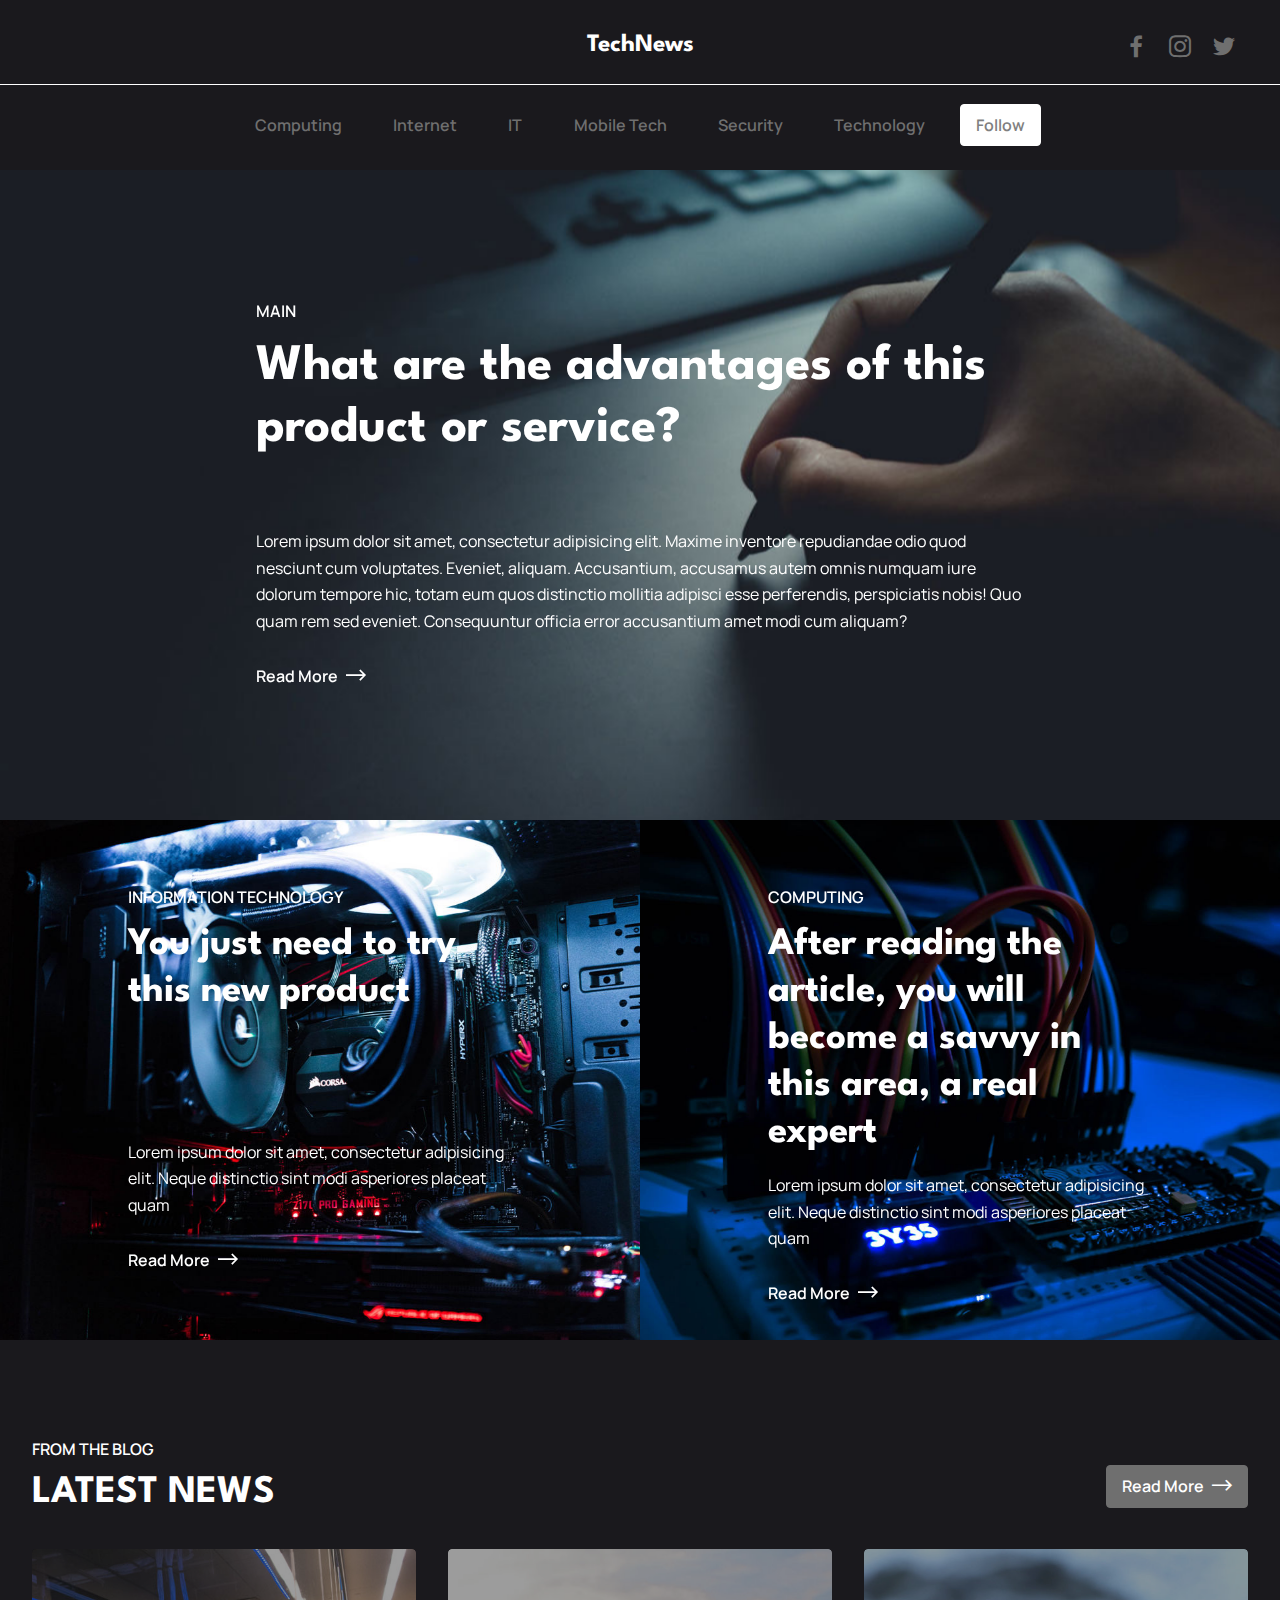
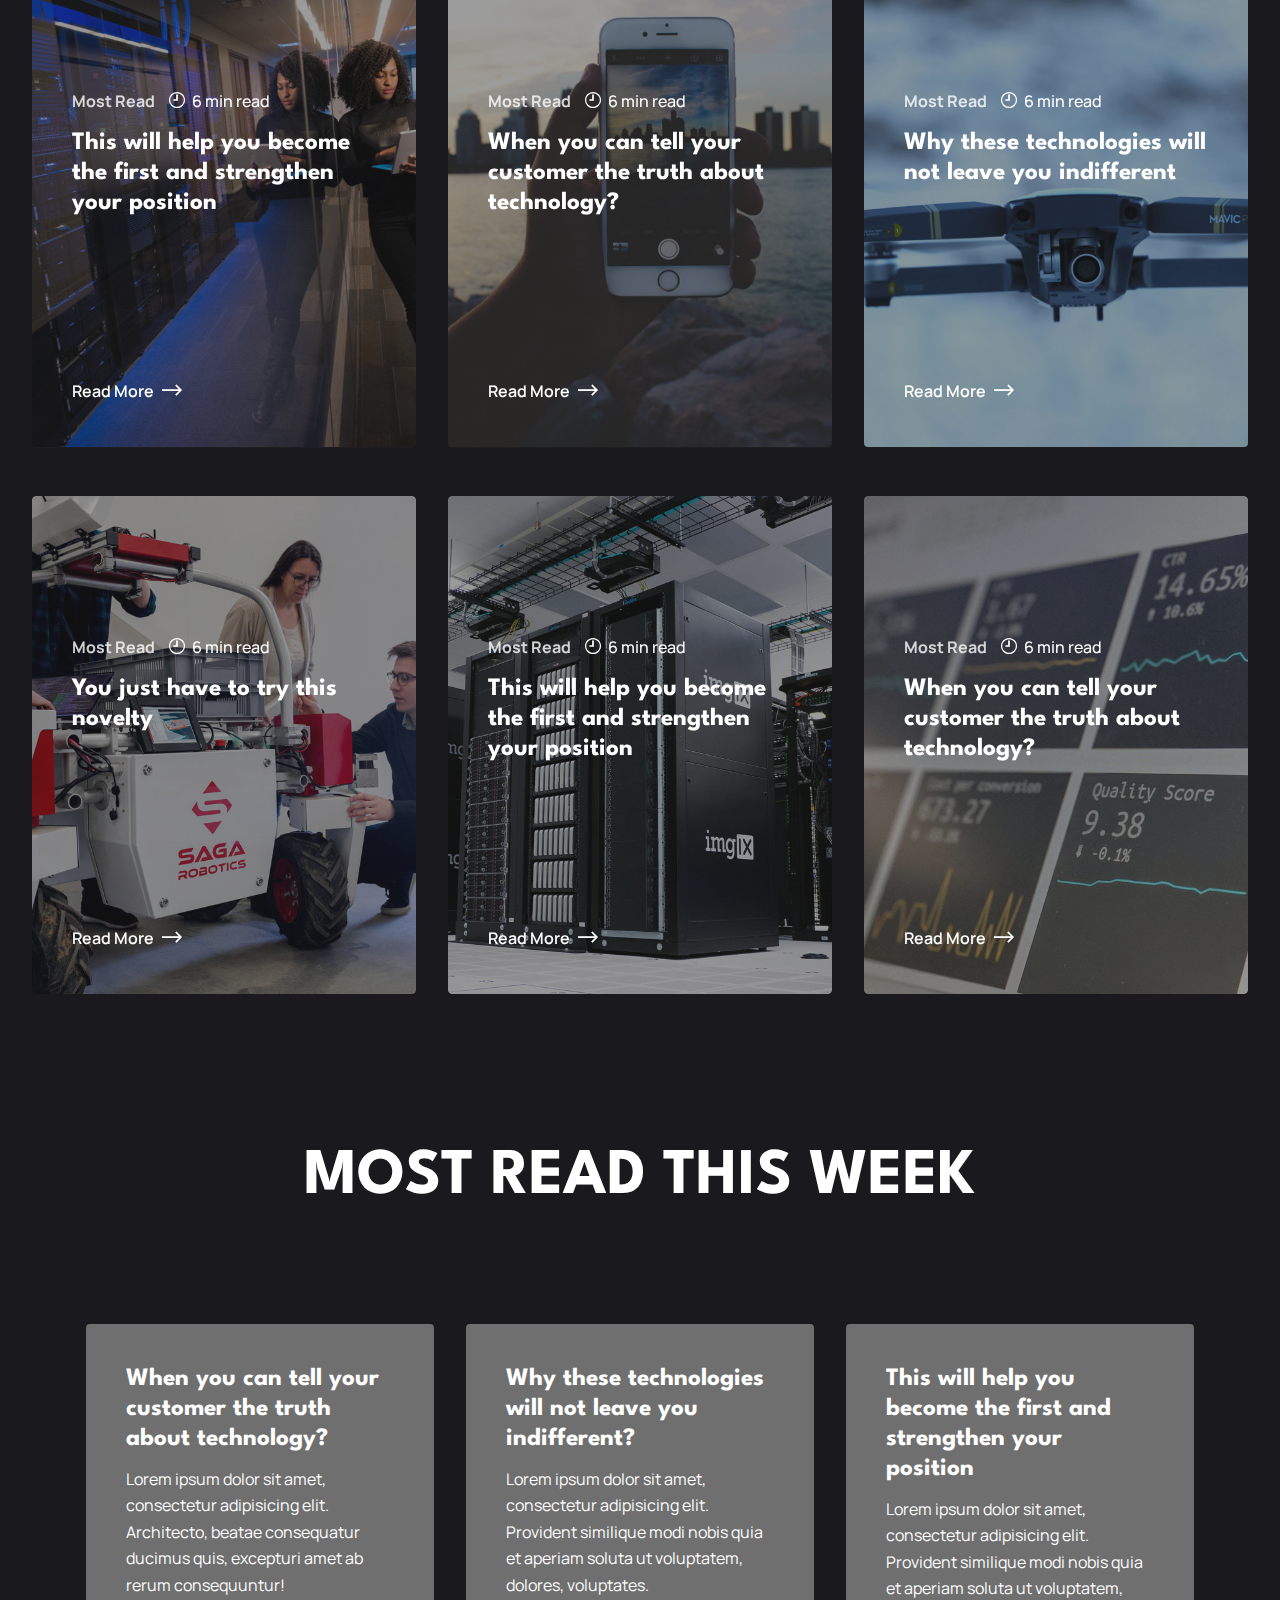
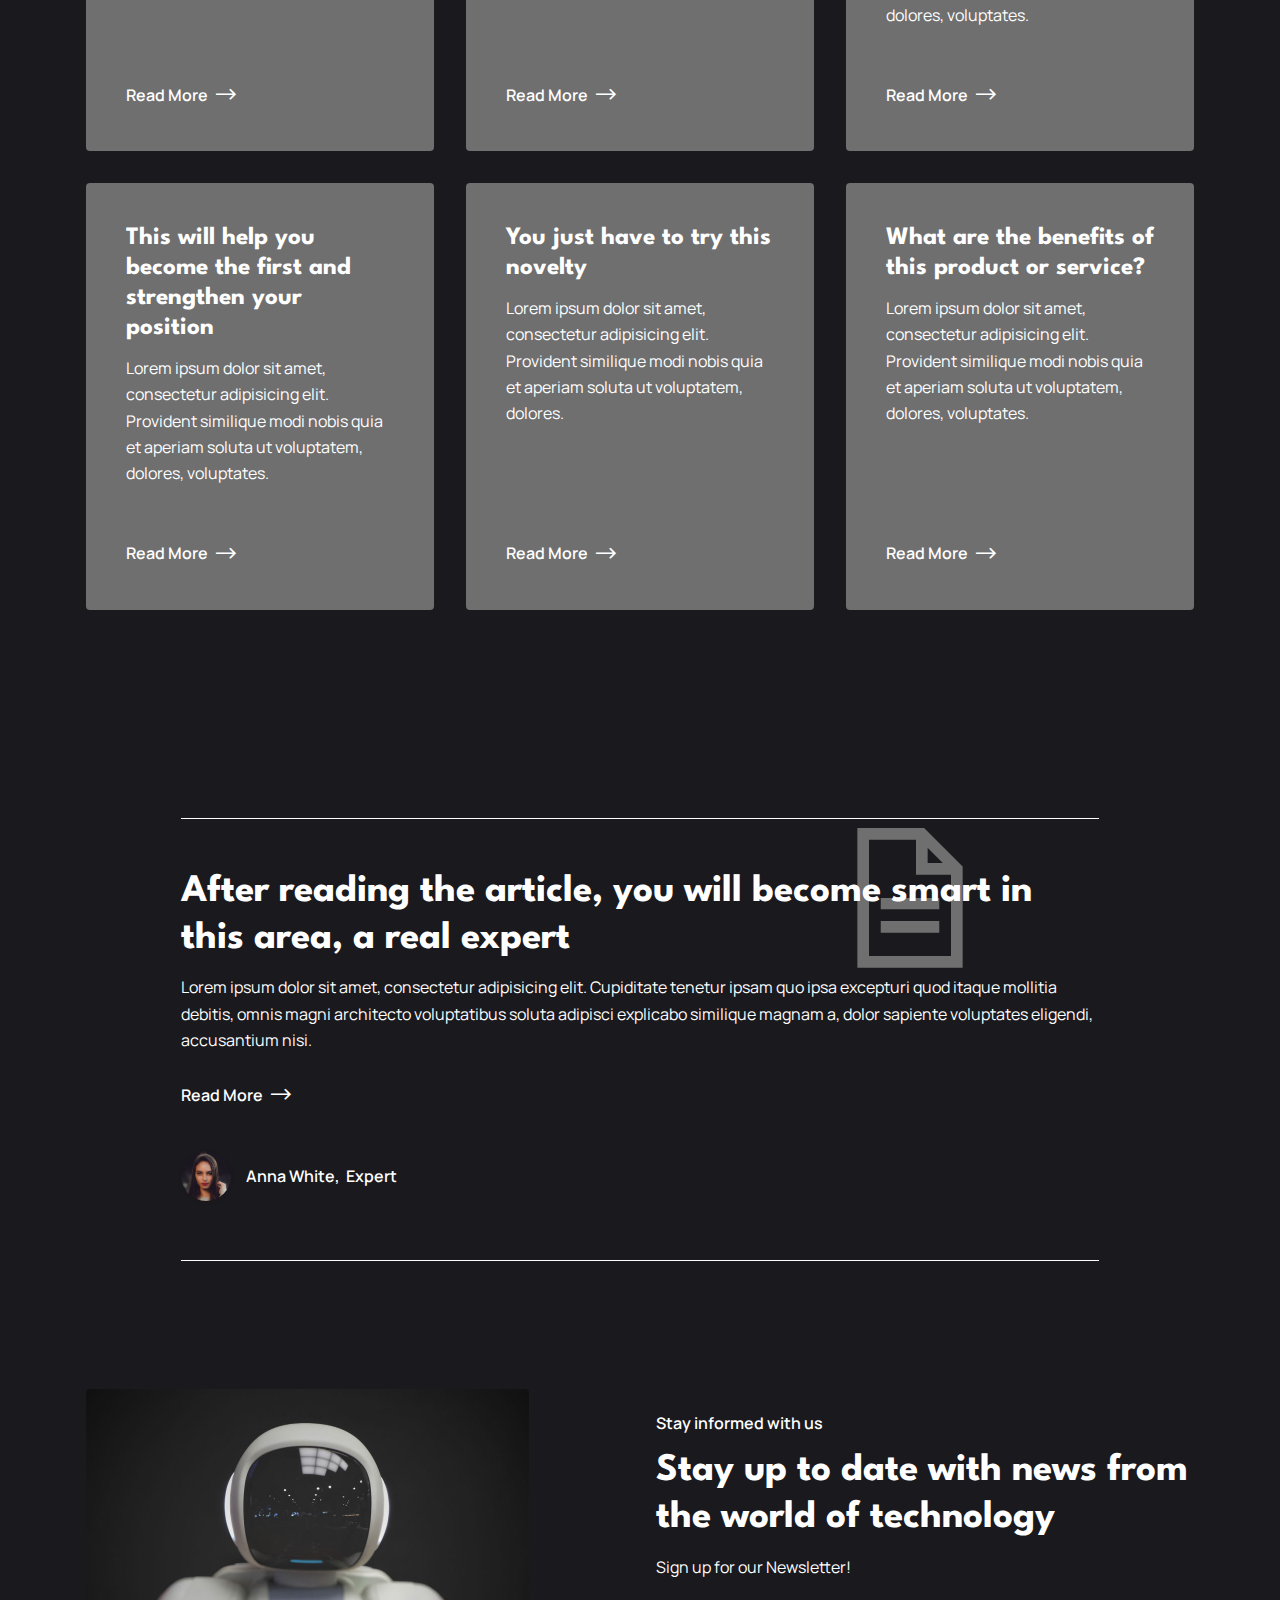
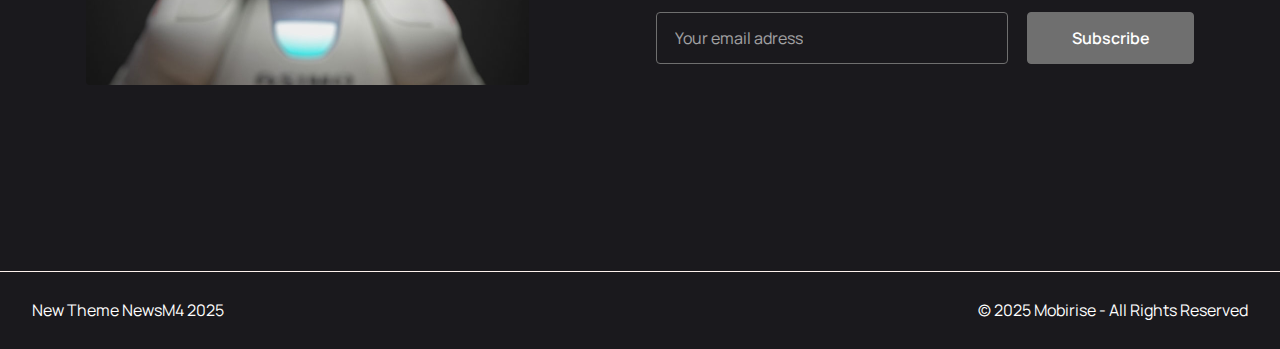
<file: technews/index.html>
<!DOCTYPE html>
<html  >
<head>
  <!-- Site made with Mobirise Website Builder v5.1.4, https://mobirise.com -->
  <meta charset="UTF-8">
  <meta http-equiv="X-UA-Compatible" content="IE=edge">
  <meta name="generator" content="Mobirise v5.1.4, mobirise.com">
  <meta name="viewport" content="width=device-width, initial-scale=1, minimum-scale=1">
  <link rel="shortcut icon" href="assets/images/logo.png" type="image/x-icon">
  <meta name="description" content="New NewsM4 Theme HTML Template - Download Now!">
  
  
  <title>Tech News Demo</title>
  <link rel="stylesheet" href="assets/web/assets/mobirise-icons2/mobirise2.css">
  <link rel="stylesheet" href="assets/tether/tether.min.css">
  <link rel="stylesheet" href="assets/bootstrap/css/bootstrap.min.css">
  <link rel="stylesheet" href="assets/bootstrap/css/bootstrap-grid.min.css">
  <link rel="stylesheet" href="assets/bootstrap/css/bootstrap-reboot.min.css">
  <link rel="stylesheet" href="assets/dropdown/css/style.css">
  <link rel="stylesheet" href="assets/socicon/css/styles.css">
  <link rel="stylesheet" href="assets/theme/css/style.css">
  <link rel="stylesheet" href="assets/recaptcha.css">
  <link rel="preload" as="style" href="assets/mobirise/css/mbr-additional.css"><link rel="stylesheet" href="assets/mobirise/css/mbr-additional.css" type="text/css">
  
  
  
  

</head>
<body>
  
  <section class="menu1 cid-sa69dh2Rwn" once="menu" id="menu1-0">

    
    

    <nav class="navbar navbar-dropdown navbar-expand-lg">
        <div class="container-fluid">
        
        
        <div class="menu_wrapper d-flex">
            <div class="top_menu">
                <div class="empty"></div>
                    <div class="navbar-brand">
                        
                        <span class="navbar-caption-wrap"><a class="navbar-caption mbr-bold text-white display-7" href="../index.html">TechNews</a></span>
                    </div>
                    <div class="icons-menu">
                        <a href="https://mobiri.se" target="_blank" class="icons-wrapper">
                            <span class="mbr-iconfont p-2 socicon-facebook socicon"></span>
                        </a>
                        <a href="https://mobiri.se" target="_blank" class="icons-wrapper">
                            <span class="mbr-iconfont p-2 socicon-instagram socicon"></span>
                        </a>
                        <a href="https://mobiri.se" target="_blank" class="icons-wrapper">
                            <span class="mbr-iconfont p-2 socicon-twitter socicon"></span>
                        </a>
                        
                        
                        
                    </div>
                    <button class="navbar-toggler" type="button" data-toggle="collapse" data-target="#navbarSupportedContent" aria-controls="navbarNavAltMarkup" aria-expanded="false" aria-label="Toggle navigation">
                        <div class="hamburger">
                            <span></span>
                            <span></span>
                            <span></span>
                            <span></span>
                        </div>
                    </button>
                </div>
                    

                <div class="collapse navbar-collapse" id="navbarSupportedContent">
                    <ul class="navbar-nav nav-dropdown" data-app-modern-menu="true"><li class="nav-item">
                            <a class="nav-link link text-primary display-4" href="#">Computing</a>
                        </li>
                        <li class="nav-item">
                            <a class="nav-link link text-primary display-4" href="#">Internet</a>
                        </li>
                        <li class="nav-item">
                            <a class="nav-link link text-primary display-4" href="#">IT</a>
                        </li>
                        <li class="nav-item">
                            <a class="nav-link link text-primary display-4" href="#">Mobile Tech</a>
                        </li>
                        <li class="nav-item">
                            <a class="nav-link link text-primary display-4" href="#">Security</a>
                        </li><li class="nav-item"><a class="nav-link link text-primary display-4" href="#">Technology</a></li></ul>
                    <div class="navbar-buttons mbr-section-btn"><a class="btn btn-sm btn-secondary display-4" href="#">Follow</a></div>
                </div>
            </div>
        </div>
    </nav>
</section>

<section class="features3 cid-sa69ignI5y" id="features3-2">
    

    
    
    <div>
        
        <div class="row">
            <div class="item features-image сol-12 col-lg-12">
                <div class="item-wrapper">
                    <div class="item-img">
                        <img src="assets/images/4-1200x800.jpg" alt="" title="">
                    </div>
                    <div class="item-content text-white">
                        <div>
                            <h5 class="item-subtitle mbr-semibold mbr-fonts-style display-4">MAIN</h5>
                            <h4 class="item-title mb-3 mbr-fonts-style display-2"><strong><a href="#" class="text-white">What are the advantages of this product or service?</a></strong></h4>
                        </div>
                        <div>
                         <p class="mbr-text mbr-fonts-style display-4">Lorem ipsum dolor sit amet, consectetur adipisicing elit. Maxime inventore repudiandae odio quod nesciunt cum voluptates. Eveniet, aliquam. Accusantium, accusamus autem omnis numquam iure dolorum tempore hic, totam eum quos distinctio mollitia adipisci esse perferendis, perspiciatis nobis! Quo quam rem sed eveniet. Consequuntur officia error accusantium amet modi cum aliquam?</p>
                        <div class="mbr-section-btn"><a class="btn btn-white-outline display-4" href="#">Read More<span class="mobi-mbri mobi-mbri-right mbr-iconfont mbr-iconfont-btn"></span></a></div>
                            </div>
                    </div>
                    </div>
                        
                </div>
            
            
        </div>
    </div>
</section>

<section class="features3 cid-sa6etrijTb" id="features3-5">
    

    
    
    <div>
        
        <div class="row">
            <div class="item features-image сol-12 col-lg-6">
                <div class="item-wrapper">
                    <div class="item-img">
                        <img src="assets/images/2-1200x800.jpg" alt="" title="">
                    </div>
                    <div class="item-content text-white">
                        <div>
                            <h5 class="item-subtitle mbr-semibold mbr-fonts-style display-4">INFORMATION TECHNOLOGY</h5>
                            <h4 class="item-title mb-3 mbr-fonts-style display-5"><strong><a href="#" class="text-white">You just need to try this new product</a></strong></h4>
                        </div>
                        <div>
                         <p class="mbr-text mbr-fonts-style display-4">Lorem ipsum dolor sit amet, consectetur adipisicing elit. Neque distinctio sint modi asperiores placeat quam</p>
                        <div class="mbr-section-btn"><a class="btn btn-white-outline display-4" href="#">Read More<span class="mobi-mbri mobi-mbri-right mbr-iconfont mbr-iconfont-btn"></span></a></div>
                            </div>
                    </div>
                    </div>
                        
                </div><div class="item features-image сol-12 col-lg-6">
                <div class="item-wrapper">
                    <div class="item-img">
                        <img src="assets/images/3-1200x800.jpg" alt="" title="">
                    </div>
                    <div class="item-content text-white">
                        <div>
                            <h5 class="item-subtitle mbr-semibold mbr-fonts-style display-4">COMPUTING</h5>
                            <h4 class="item-title mb-3 mbr-fonts-style display-5"><strong><a href="#" class="text-white">After reading the article, you will become a savvy in this area, a real expert</a></strong></h4>
                        </div>
                        <div>
                         <p class="mbr-text mbr-fonts-style display-4">Lorem ipsum dolor sit amet, consectetur adipisicing elit. Neque distinctio sint modi asperiores placeat quam</p>
                        <div class="mbr-section-btn"><a class="btn btn-white-outline display-4" href="#">Read More<span class="mobi-mbri mobi-mbri-right mbr-iconfont mbr-iconfont-btn"></span></a></div>
                            </div>
                    </div>
                    </div>
                        
                </div>
            
            
        </div>
    </div>
</section>

<section class="features5 cid-sa6fpttrbS" id="features5-6">
    

    

    <div class="container-fluid">
        <div class="row align-items-end mb-4">
            <div class="col-12 col-sm-6">
                <div class="mbr-section-head">
                    <h4 class="mbr-section-subtitle mbr-semibold mbr-fonts-style display-4">FROM THE BLOG</h4>
                    <h3 class="mbr-section-title mb-0 mbr-fonts-style display-5"><strong>LATEST NEWS</strong></h3>
                </div>
            </div>
            <div class="col-12 col-sm-6">
                <div class="mbr-section-btn text-left text-sm-right"><a class="btn btn-primary display-4" href="#">Read More<span class="mobi-mbri mobi-mbri-right mbr-iconfont mbr-iconfont-btn"></span></a></div>
            </div>
        </div>
        <div class="row">
            <div class="item features-image сol-12 col-lg-4">
                <div class="item-wrapper">
                    <div class="item-img">
                        <img src="assets/images/1-1183x789.jpg" alt="" title="">
                    </div>
                    <div class="card-content text-white">
                        <div class="post_wrap"> 
                            <div class="card_post">
                                <div class="image_post">
                                    <img src="assets/images/face2.jpg" alt="">
                                </div>
                                <div class="author_post">
                                    <p class="author mb-0 mbr-fonts-style display-4">Posted by <strong>admin</strong></p>
                                    <p class="date mb-0 mbr-fonts-style display-4">August 27, 2025</p>
                                </div>
                            </div>
                        </div>
                        <div class="item-content">
                            <div>
                            <div class="card_topic">
                                <span class="category_content mbr-fonts-style display-4"><strong>Most Read</strong></span>
                                <span class="mbr-iconfont mobi-mbri-clock mobi-mbri"></span>
                                <span class="category_estimate mbr-medium mbr-fonts-style display-4">6 min read</span>
                            </div>
                            <h5 class="item-title mbr-fonts-style display-7"><strong><a href="#" class="text-white">This will help you become the first and strengthen your position</a></strong></h5>
                            
                                </div>
                            <div class="mbr-section-btn"><a class="btn btn-white-outline display-4" href="#">Read More<span class="mobi-mbri mobi-mbri-right mbr-iconfont mbr-iconfont-btn"></span></a></div>
                        </div>
                    </div>
                </div>
            </div><div class="item features-image сol-12 col-lg-4">
                <div class="item-wrapper">
                    <div class="item-img">
                        <img src="assets/images/5-1183x789.jpg" alt="" title="">
                    </div>
                    <div class="card-content text-white">
                        <div class="post_wrap">
                            <div class="card_post">
                                <div class="image_post">
                                    <img src="assets/images/face1.jpg" alt="">
                                </div>
                                <div class="author_post">
                                    <p class="author mb-0 mbr-fonts-style display-4">Posted by <strong>admin</strong></p>
                                    <p class="date mb-0 mbr-fonts-style display-4">August 27, 2025</p>
                                </div>
                            </div>
                        </div>
                        <div class="item-content">
                            <div>
                            <div class="card_topic">
                                <span class="category_content mbr-fonts-style display-4"><strong>Most Read</strong></span>
                                <span class="mbr-iconfont mobi-mbri-clock mobi-mbri"></span>
                                <span class="category_estimate mbr-medium mbr-fonts-style display-4">6 min read</span>
                            </div>
                            <h5 class="item-title mbr-fonts-style display-7"><strong><a href="#" class="text-white">When you can tell your customer the truth about technology?</a></strong></h5>
                            
                                </div>
                            <div class="mbr-section-btn"><a class="btn btn-white-outline display-4" href="#">Read More<span class="mobi-mbri mobi-mbri-right mbr-iconfont mbr-iconfont-btn"></span></a></div>
                        </div>
                    </div>
                </div>
            </div><div class="item features-image сol-12 col-lg-4">
                <div class="item-wrapper">
                    <div class="item-img">
                        <img src="assets/images/7-1200x800.jpg" alt="" title="">
                    </div>
                    <div class="card-content text-white">
                        <div class="post_wrap">
                            <div class="card_post">
                                <div class="image_post">
                                    <img src="assets/images/face2.jpg" alt="">
                                </div>
                                <div class="author_post">
                                    <p class="author mb-0 mbr-fonts-style display-4">Posted by <strong>admin</strong></p>
                                    <p class="date mb-0 mbr-fonts-style display-4">August 27, 2025</p>
                                </div>
                            </div>
                        </div>
                        <div class="item-content">
                            <div>
                            <div class="card_topic">
                                <span class="category_content mbr-fonts-style display-4"><strong>Most Read</strong></span>
                                <span class="mbr-iconfont mobi-mbri-clock mobi-mbri"></span>
                                <span class="category_estimate mbr-medium mbr-fonts-style display-4">6 min read</span>
                            </div>
                            <h5 class="item-title mbr-fonts-style display-7"><strong><a href="#" class="text-white">Why these technologies will not leave you indifferent</a></strong></h5>
                            
                                </div>
                            <div class="mbr-section-btn"><a class="btn btn-white-outline display-4" href="#">Read More<span class="mobi-mbri mobi-mbri-right mbr-iconfont mbr-iconfont-btn"></span></a></div>
                        </div>
                    </div>
                </div>
            </div><div class="item features-image сol-12 col-lg-4">
                <div class="item-wrapper">
                    <div class="item-img">
                        <img src="assets/images/6-1200x800.jpg" alt="" title="">
                    </div>
                    <div class="card-content text-white">
                        <div class="post_wrap">
                            <div class="card_post">
                                <div class="image_post">
                                    <img src="assets/images/face1.jpg" alt="">
                                </div>
                                <div class="author_post">
                                    <p class="author mb-0 mbr-fonts-style display-4">Posted by <strong>admin</strong></p>
                                    <p class="date mb-0 mbr-fonts-style display-4">August 27, 2025</p>
                                </div>
                            </div>
                        </div>
                        <div class="item-content">
                            <div>
                            <div class="card_topic">
                                <span class="category_content mbr-fonts-style display-4"><strong>Most Read</strong></span>
                                <span class="mbr-iconfont mobi-mbri-clock mobi-mbri"></span>
                                <span class="category_estimate mbr-medium mbr-fonts-style display-4">6 min read</span>
                            </div>
                            <h5 class="item-title mbr-fonts-style display-7"><strong><a href="#" class="text-white">You just have to try this novelty</a></strong></h5>
                            
                                </div>
                            <div class="mbr-section-btn"><a class="btn btn-white-outline display-4" href="#">Read More<span class="mobi-mbri mobi-mbri-right mbr-iconfont mbr-iconfont-btn"></span></a></div>
                        </div>
                    </div>
                </div>
            </div><div class="item features-image сol-12 col-lg-4">
                <div class="item-wrapper">
                    <div class="item-img">
                        <img src="assets/images/8-1200x800.jpg" alt="" title="">
                    </div>
                    <div class="card-content text-white">
                        <div class="post_wrap">
                            <div class="card_post">
                                <div class="image_post">
                                    <img src="assets/images/face2.jpg" alt="">
                                </div>
                                <div class="author_post">
                                    <p class="author mb-0 mbr-fonts-style display-4">Posted by <strong>admin</strong></p>
                                    <p class="date mb-0 mbr-fonts-style display-4">August 27, 2025</p>
                                </div>
                            </div>
                        </div>
                        <div class="item-content">
                            <div>
                            <div class="card_topic">
                                <span class="category_content mbr-fonts-style display-4"><strong>Most Read</strong></span>
                                <span class="mbr-iconfont mobi-mbri-clock mobi-mbri"></span>
                                <span class="category_estimate mbr-medium mbr-fonts-style display-4">6 min read</span>
                            </div>
                            <h5 class="item-title mbr-fonts-style display-7"><strong><a href="#" class="text-white">This will help you become the first and strengthen your position</a></strong></h5>
                            
                                </div>
                            <div class="mbr-section-btn"><a class="btn btn-white-outline display-4" href="#">Read More<span class="mobi-mbri mobi-mbri-right mbr-iconfont mbr-iconfont-btn"></span></a></div>
                        </div>
                    </div>
                </div>
            </div><div class="item features-image сol-12 col-lg-4">
                <div class="item-wrapper">
                    <div class="item-img">
                        <img src="assets/images/9-1200x800.jpg" alt="" title="">
                    </div>
                    <div class="card-content text-white">
                        <div class="post_wrap">
                            <div class="card_post">
                                <div class="image_post">
                                    <img src="assets/images/face1.jpg" alt="">
                                </div>
                                <div class="author_post">
                                    <p class="author mb-0 mbr-fonts-style display-4">Posted by <strong>admin</strong></p>
                                    <p class="date mb-0 mbr-fonts-style display-4">August 27, 2025</p>
                                </div>
                            </div>
                        </div>
                        <div class="item-content">
                            <div>
                            <div class="card_topic">
                                <span class="category_content mbr-fonts-style display-4"><strong>Most Read</strong></span>
                                <span class="mbr-iconfont mobi-mbri-clock mobi-mbri"></span>
                                <span class="category_estimate mbr-medium mbr-fonts-style display-4">6 min read</span>
                            </div>
                            <h5 class="item-title mbr-fonts-style display-7"><strong><a href="#" class="text-white">When you can tell your customer the truth about technology?</a></strong></h5>
                            
                                </div>
                            <div class="mbr-section-btn"><a class="btn btn-white-outline display-4" href="#">Read More<span class="mobi-mbri mobi-mbri-right mbr-iconfont mbr-iconfont-btn"></span></a></div>
                        </div>
                    </div>
                </div>
            </div>
        </div>
    </div>
</section>

<section class="content4 cid-sa6ho41MLl" id="content4-8">

    

    

    <div class="container">
        <div class="row justify-content-center">
            <div class="col-12 col-md-10">
                <div class="item-wrapper">
                    
                    <h2 class="mbr-section-title mbr-fonts-style display-1"><strong><a href="#" class="text-white">MOST READ THIS WEEK</a></strong></h2>
                    
                </div>
            </div>
        </div>
    </div>
</section>

<section class="content12 cid-sa6i0BH2rp" id="content12-9">

    

    

    <div class="container">
        <div class="row">
            <div class="сol-12 mb-4 col-md-6 col-lg-4">
                <div class="wrap text-white">
                    <div>
                        
                        <h5 class="item-title mbr-fonts-style display-7"><strong><a href="#" class="text-white">When you can tell your customer the truth about technology?</a></strong></h5>
                        <p class="mbr-text mbr-fonts-style display-4">Lorem ipsum dolor sit amet, consectetur adipisicing elit. Architecto, beatae consequatur ducimus quis, excepturi amet ab rerum consequuntur!</p>
                    </div>
                    
                    <div class="mbr-section-btn"><a class="btn btn-white-outline display-4" href="#">Read More<span class="mobi-mbri mobi-mbri-right mbr-iconfont mbr-iconfont-btn"></span></a></div>
                </div>
            </div>
            
           <div class="сol-12 mb-4 col-md-6 col-lg-4"> 
                <div class="wrap text-white">
                    <div>
                        
                        <h5 class="item-title mbr-fonts-style display-7"><strong><a href="#" class="text-white">Why these technologies will not leave you indifferent?</a></strong></h5>
                        <p class="mbr-text mbr-fonts-style display-4">Lorem ipsum dolor sit amet, consectetur adipisicing elit. Provident similique modi nobis quia et aperiam soluta ut voluptatem, dolores, voluptates.</p>
                    </div>
                    
                    <div class="mbr-section-btn"><a class="btn btn-white-outline display-4" href="#">Read More<span class="mobi-mbri mobi-mbri-right mbr-iconfont mbr-iconfont-btn"></span></a></div>
                </div>
            </div>
            
            <div class="сol-12 mb-4 col-md-6 col-lg-4"> 
                <div class="wrap text-white">
                    <div>
                        
                        <h5 class="item-title mbr-fonts-style display-7"><strong><a href="#" class="text-white">This will help you become the first and strengthen your position</a></strong></h5>
                        <p class="mbr-text mbr-fonts-style display-4">Lorem ipsum dolor sit amet, consectetur adipisicing elit. Provident similique modi nobis quia et aperiam soluta ut voluptatem, dolores, voluptates.</p>
                    </div>
                    
                    <div class="mbr-section-btn"><a class="btn btn-white-outline display-4" href="#">Read More<span class="mobi-mbri mobi-mbri-right mbr-iconfont mbr-iconfont-btn"></span></a></div>
                </div>
            </div>
            
            <div class="сol-12 mb-4 col-md-6 col-lg-4"> 
                <div class="wrap text-white">
                    <div>
                        
                        <h5 class="item-title mbr-fonts-style display-7"><strong><a href="#" class="text-white">This will help you become the first and strengthen your position</a></strong></h5>
                        <p class="mbr-text mbr-fonts-style display-4">Lorem ipsum dolor sit amet, consectetur adipisicing elit. Provident similique modi nobis quia et aperiam soluta ut voluptatem, dolores, voluptates.</p>
                    </div>
                    
                    <div class="mbr-section-btn"><a class="btn btn-white-outline display-4" href="#">Read More<span class="mobi-mbri mobi-mbri-right mbr-iconfont mbr-iconfont-btn"></span></a></div>
               </div>
            </div>
            
            <div class="сol-12 mb-4 col-md-6 col-lg-4"> 
                <div class="wrap text-white">
                    <div>
                        
                        <h5 class="item-title mbr-fonts-style display-7"><strong><a href="#" class="text-white">You just have to try this novelty</a></strong></h5>
                        <p class="mbr-text mbr-fonts-style display-4">Lorem ipsum dolor sit amet, consectetur adipisicing elit. Provident similique modi nobis quia et aperiam soluta ut voluptatem, dolores.</p>
                    </div>
                    
                    <div class="mbr-section-btn"><a class="btn btn-white-outline display-4" href="#">Read More<span class="mobi-mbri mobi-mbri-right mbr-iconfont mbr-iconfont-btn"></span></a></div>
               </div>
            </div>
            
            <div class="сol-12 mb-4 col-md-6 col-lg-4"> 
                <div class="wrap text-white">
                    <div>
                        
                        <h5 class="item-title mbr-fonts-style display-7"><strong><a href="#" class="text-white">What are the benefits of this product or service?</a></strong></h5>
                        <p class="mbr-text mbr-fonts-style display-4">Lorem ipsum dolor sit amet, consectetur adipisicing elit. Provident similique modi nobis quia et aperiam soluta ut voluptatem, dolores, voluptates.</p>
                    </div>
                    
                    <div class="mbr-section-btn"><a class="btn btn-white-outline display-4" href="#">Read More<span class="mobi-mbri mobi-mbri-right mbr-iconfont mbr-iconfont-btn"></span></a></div>
               </div>
            </div>
        </div>
    </div>
</section>

<section class="content8 cid-sa6jcfu6wX" id="content8-b">

    

    

    <div class="container">
        <div class="row justify-content-center">
            <div class="col-12 col-md-10">
                <div class="content_wrapper">
                    <div class="icon_wrapper">
                        <span class="mbr-iconfont mobi-mbri-file mobi-mbri" style="color: rgb(111, 111, 111); fill: rgb(111, 111, 111);"></span>
                    </div>
                    <h3 class="mbr-section-title mbr-fonts-style display-5">
                        <strong><a href="#" class="text-white">After reading the article, you will become smart in this area, a real expert</a></strong>
                    </h3>
                    <p class="mbr-text mbr-fonts-style display-4">Lorem ipsum dolor sit amet, consectetur adipisicing elit. Cupiditate tenetur ipsam quo ipsa excepturi quod itaque mollitia debitis, omnis magni architecto voluptatibus soluta adipisci explicabo similique magnam a, dolor sapiente voluptates eligendi, accusantium nisi.</p>
                    <div class="mbr-section-btn"><a class="btn btn-secondary-outline display-4" href="#">Read More<span class="mobi-mbri mobi-mbri-right mbr-iconfont mbr-iconfont-btn"></span></a></div>
                    <div class="post_wrap">
                        <div class="card_post">
                            <div class="image_post">
                                <img src="assets/images/face2.jpg" alt="" title="">
                            </div>
                            <p class="author_post mbr-semibold mb-0 mbr-fonts-style display-4">Anna White,&nbsp; Expert</p>
                        </div>
                    </div>
                </div>
            </div>
       </div>
    </div>
</section>

<section class="form2 cid-sa6jIxi2XU" id="form2-c">

    

    

    <div class="container">
        <div class="row align-items-center">
            <div class="col-12 col-lg">
                <div class="image">
                    <img src="assets/images/10-886x591.jpg" alt="" title="">
                </div>
            </div>
            <div class="col-lg-1 d-none d-lg-block"></div>
            <div class="col-12 col-lg-6">
                <h4 class="mbr-section-subtitle mbr-semibold mbr-fonts-style display-4">Stay informed with us</h4>
                <h3 class="mbr-section-title mbr-fonts-style display-5"><strong>Stay up to date with news from the world of technology</strong></h3>
                <p class="mbr-text mbr-fonts-style display-4">Sign up for our Newsletter!</p>
                <div class="subscribe_form" data-form-type="formoid">
                    <!---Formbuilder Form--->
                    <form action="https://mobirise.eu/" method="POST" class="mbr-form form-with-styler" data-form-title="Mobirise Form"><input type="hidden" name="email" data-form-email="true" value="WsR4lFawNOs3D9YxDrON0/Ch0zADLLgiuTCkh0kGciEtwJaE8/JdrxS1J8+WLz127Wo4LIupTTBuTmizeF3YL8lNsF+bqjZ3960SPknAObw5Bu6J9bj6HcJkI3DdQOmh">
                        <div class="row">
                            <div hidden="hidden" data-form-alert="" class="alert alert-success col-12">Thanks for filling out the form!</div>
                            <div hidden="hidden" data-form-alert-danger="" class="alert alert-danger col-12">
                            </div>
                        </div>
                        <div class="dragArea row">
                            <div class="form-group col-12 col-sm-8" data-for="email">
                                <input type="email" name="email" placeholder="Your email adress" data-form-field="Email" required="required" class="form-control display-4" id="email-form2-c">
                            </div>
                            <div class="col-12 col-sm-4 input-group-btn mt-3 mt-sm-0"><button type="submit" class="btn btn-primary display-4">Subscribe</button></div>
                        </div>
                    </form><!---Formbuilder Form--->
                </div>
            </div>
        </div>
    </div>
</section>

<section class="footer1 cid-sa6jXKqAqJ" once="footer" id="footer1-d">

    

    

    <div class="align-center container-fluid">
        <div class="row justify-content-center">
            
            
            
            
            
            
            </div>
            <div class="line"></div>
            <div class="row align-items-baseline">
                <div class="col-12 col-md-6">
                     <p class="privacy mbr-fonts-style align-left display-4">New Theme NewsM4 2025<br></p>
                </div>
                <div class="col-12 col-md-6">
                     <p class="privacy mbr-fonts-style align-right display-4">© 2025 Mobirise - All Rights Reserved</p>
                </div>
            </div>
        </div>
                
</section>


<script src="assets/web/assets/jquery/jquery.min.js"></script>
  <script src="assets/popper/popper.min.js"></script>
  <script src="assets/tether/tether.min.js"></script>
  <script src="assets/bootstrap/js/bootstrap.min.js"></script>
  <script src="assets/smoothscroll/smooth-scroll.js"></script>
  <script src="assets/dropdown/js/nav-dropdown.js"></script>
  <script src="assets/dropdown/js/navbar-dropdown.js"></script>
  <script src="assets/touchswipe/jquery.touch-swipe.min.js"></script>
  <script src="assets/theme/js/script.js"></script>
  <script src="assets/formoid.min.js"></script>
  
  
  <!-- Google Tag Manager-->
 <script>(function(w,d,s,l,i){w[l]=w[l]||[];w[l].push({'gtm.start':
        new Date().getTime(),event:'gtm.js'});var f=d.getElementsByTagName(s)[0],
        j=d.createElement(s),dl=l!='dataLayer'?'&l='+l:'';j.async=true;j.src=
        '//www.googletagmanager.com/gtm.js?id='+i+dl;f.parentNode.insertBefore(j,f);
        })(window,document,'script','dataLayer','GTM-PFK425');</script>
        <!-- End Google Tag Manager --> 
    </head>
    <body>
    
    <!-- Google Tag Manager-->
    <noscript><iframe src="//www.googletagmanager.com/ns.html?id=GTM-PFK425"
    height="0" width="0" style="display:none;visibility:hidden"></iframe></noscript>
    <!-- End Google Tag Manager -->

</body>
</html>
</file>
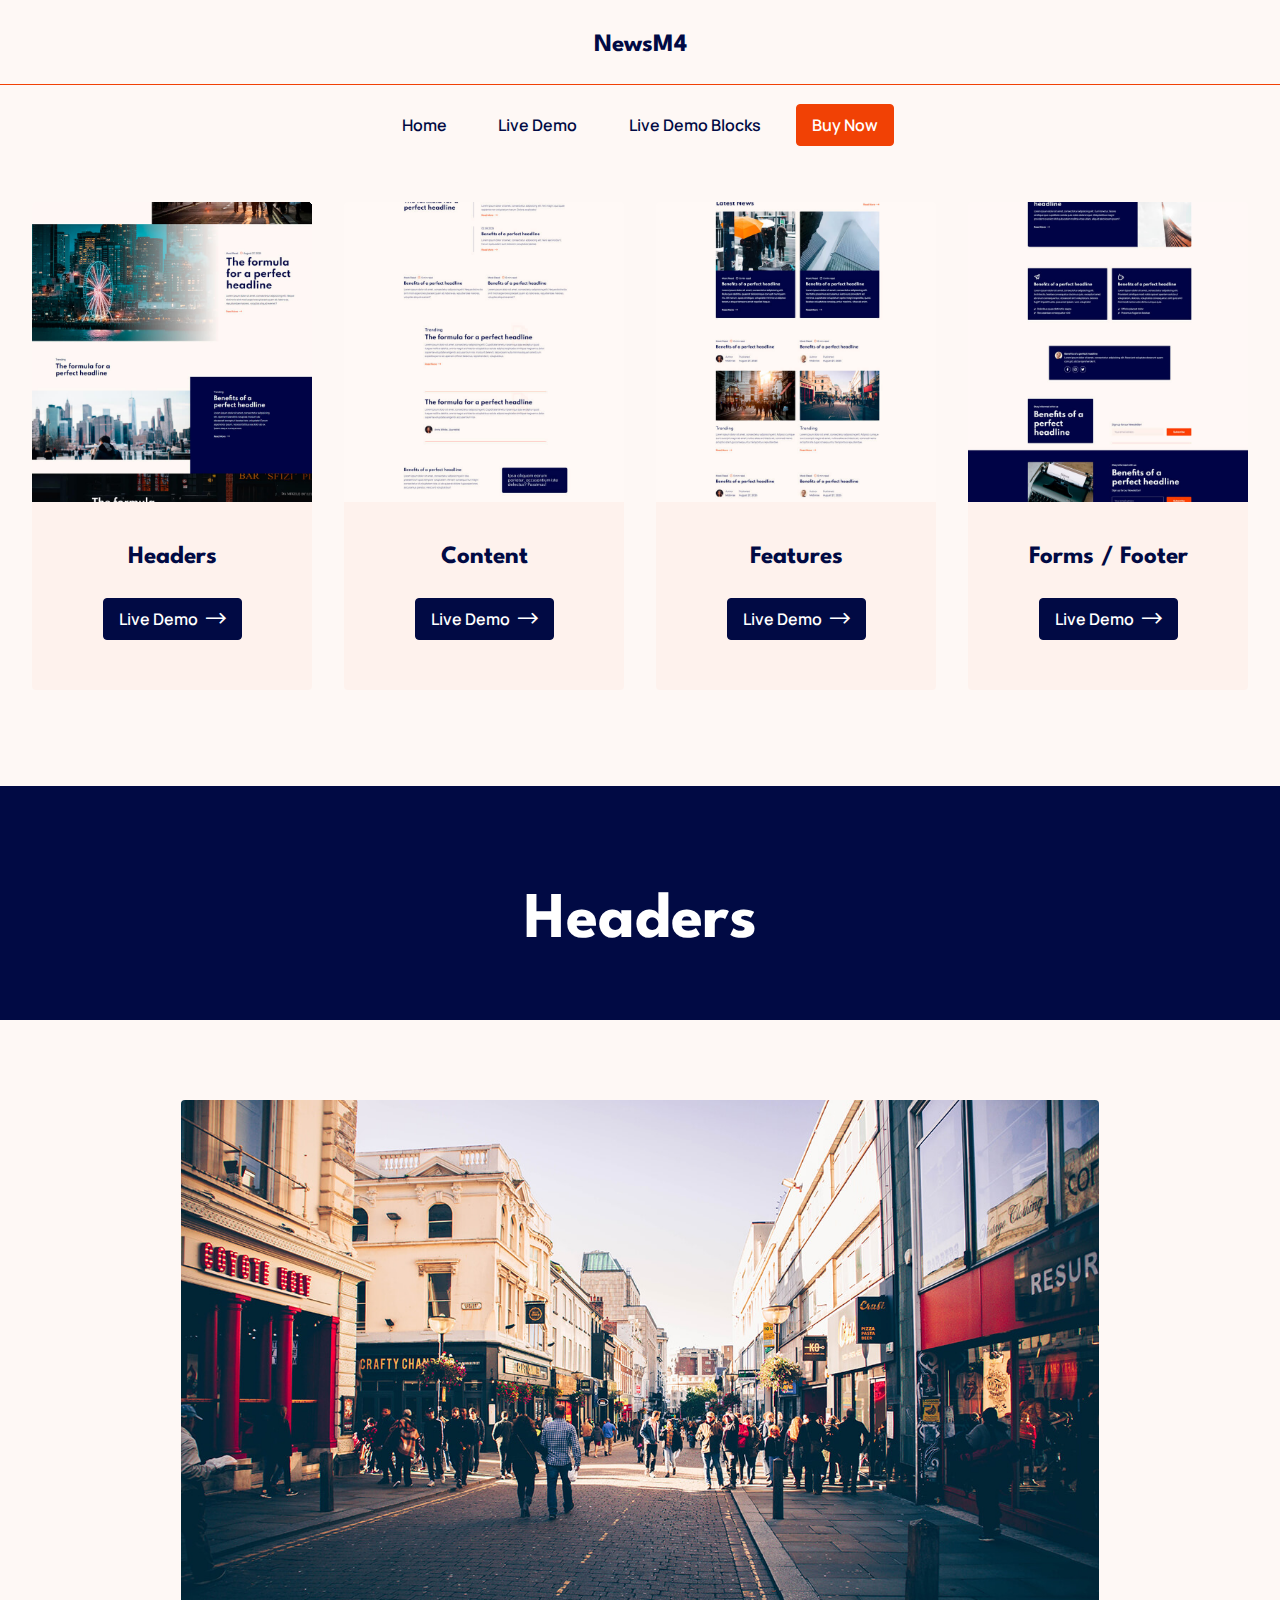
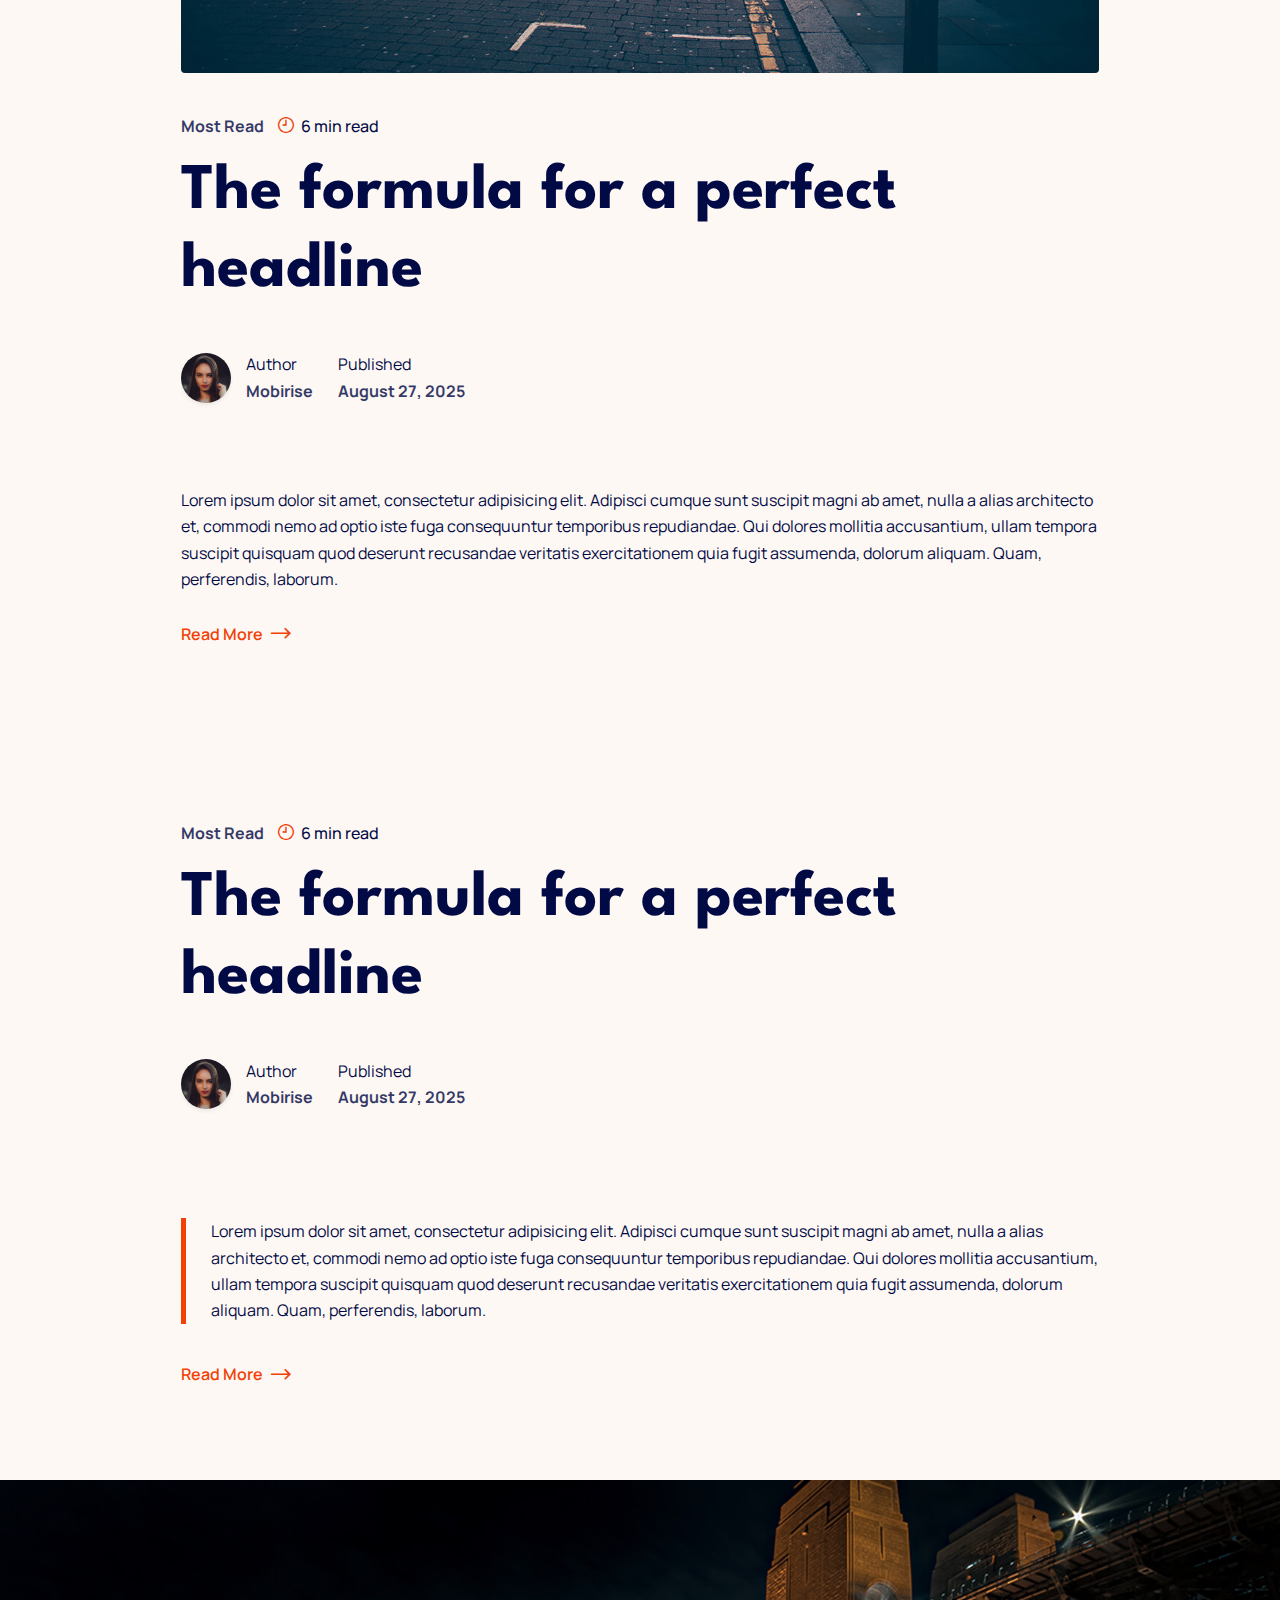
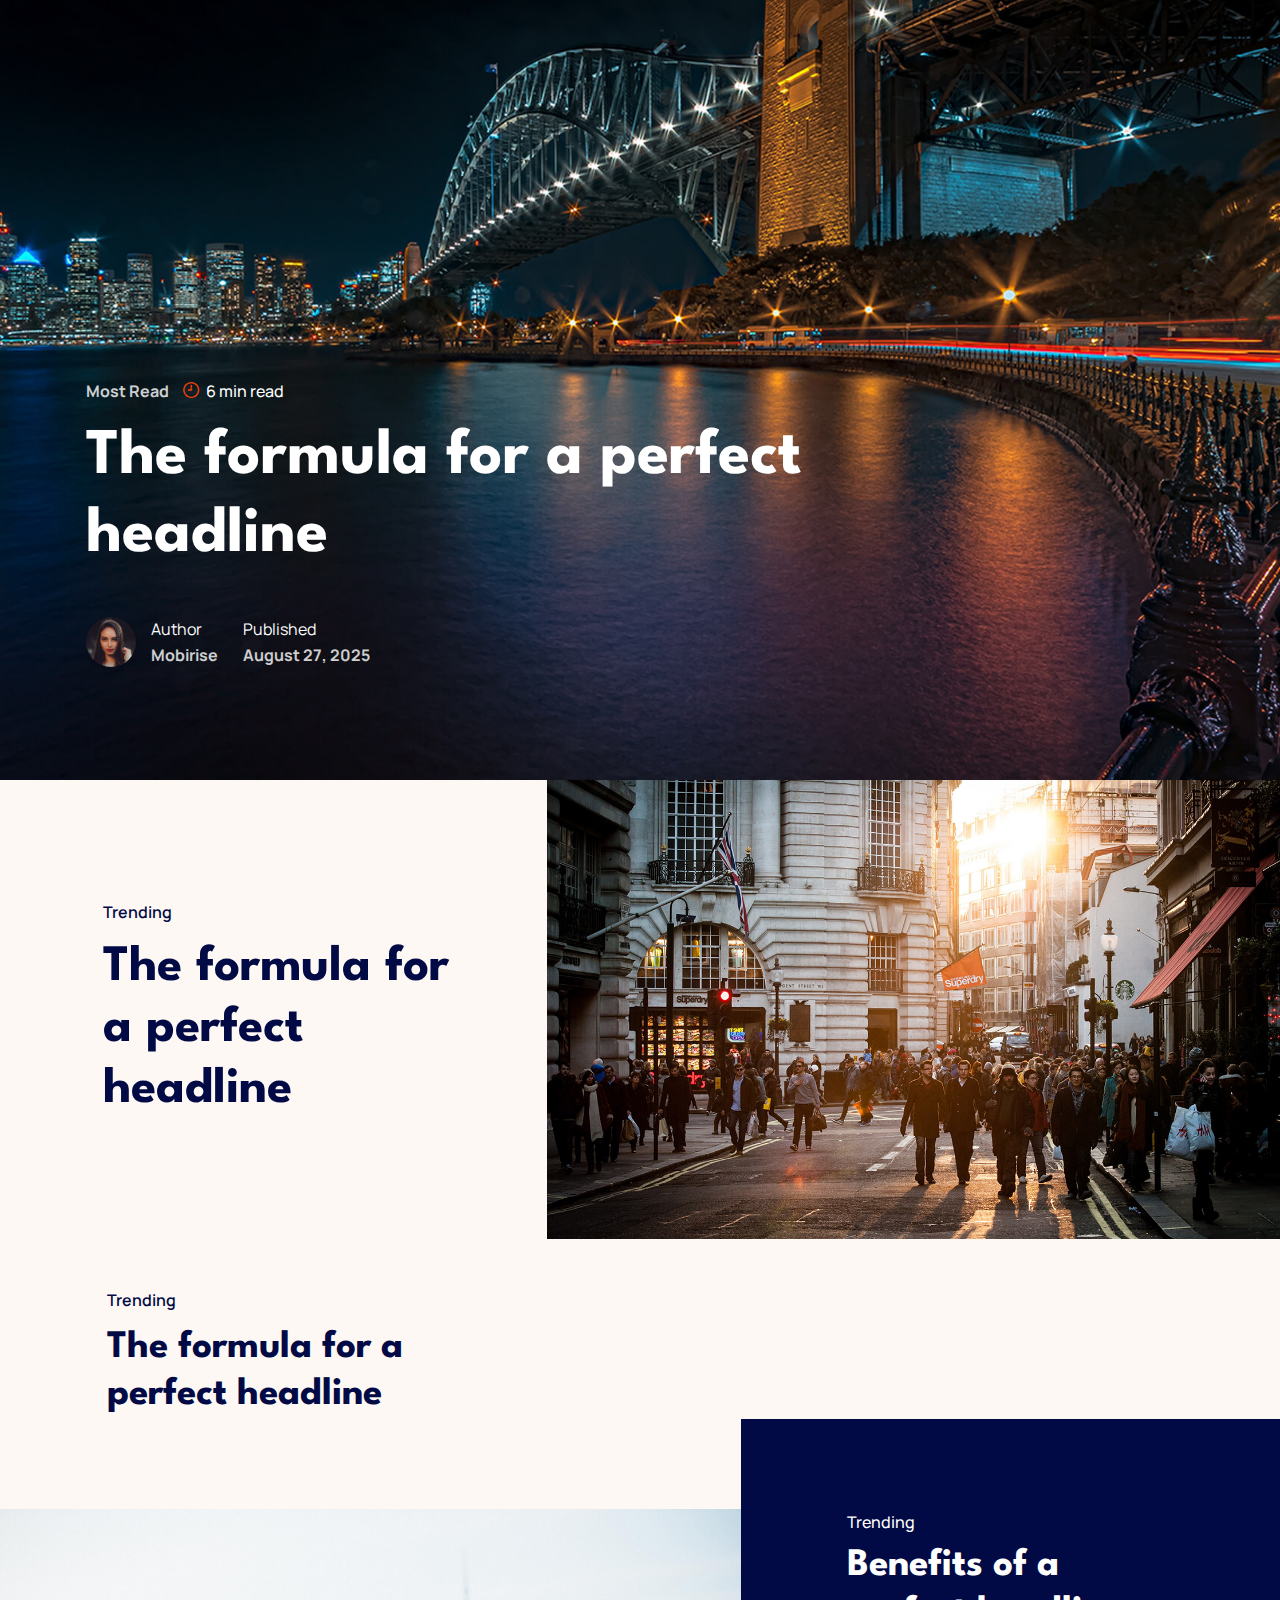
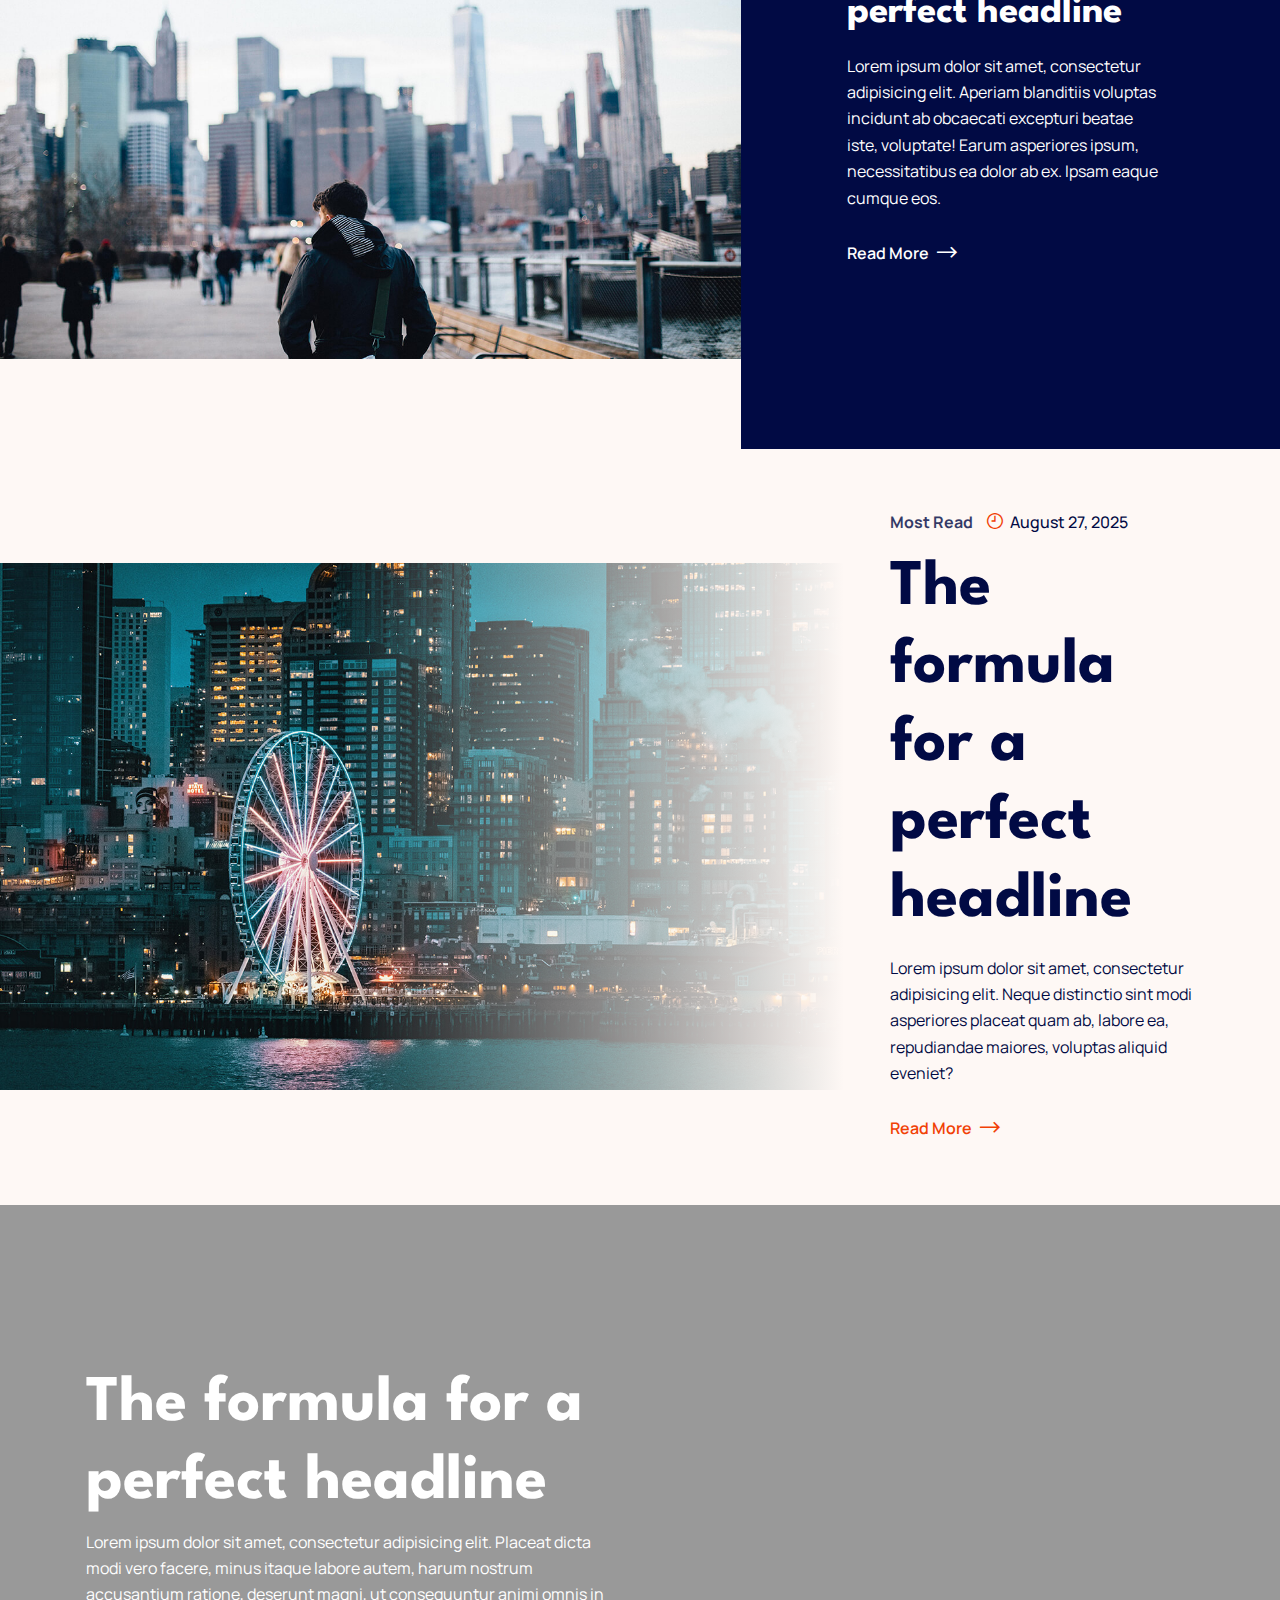
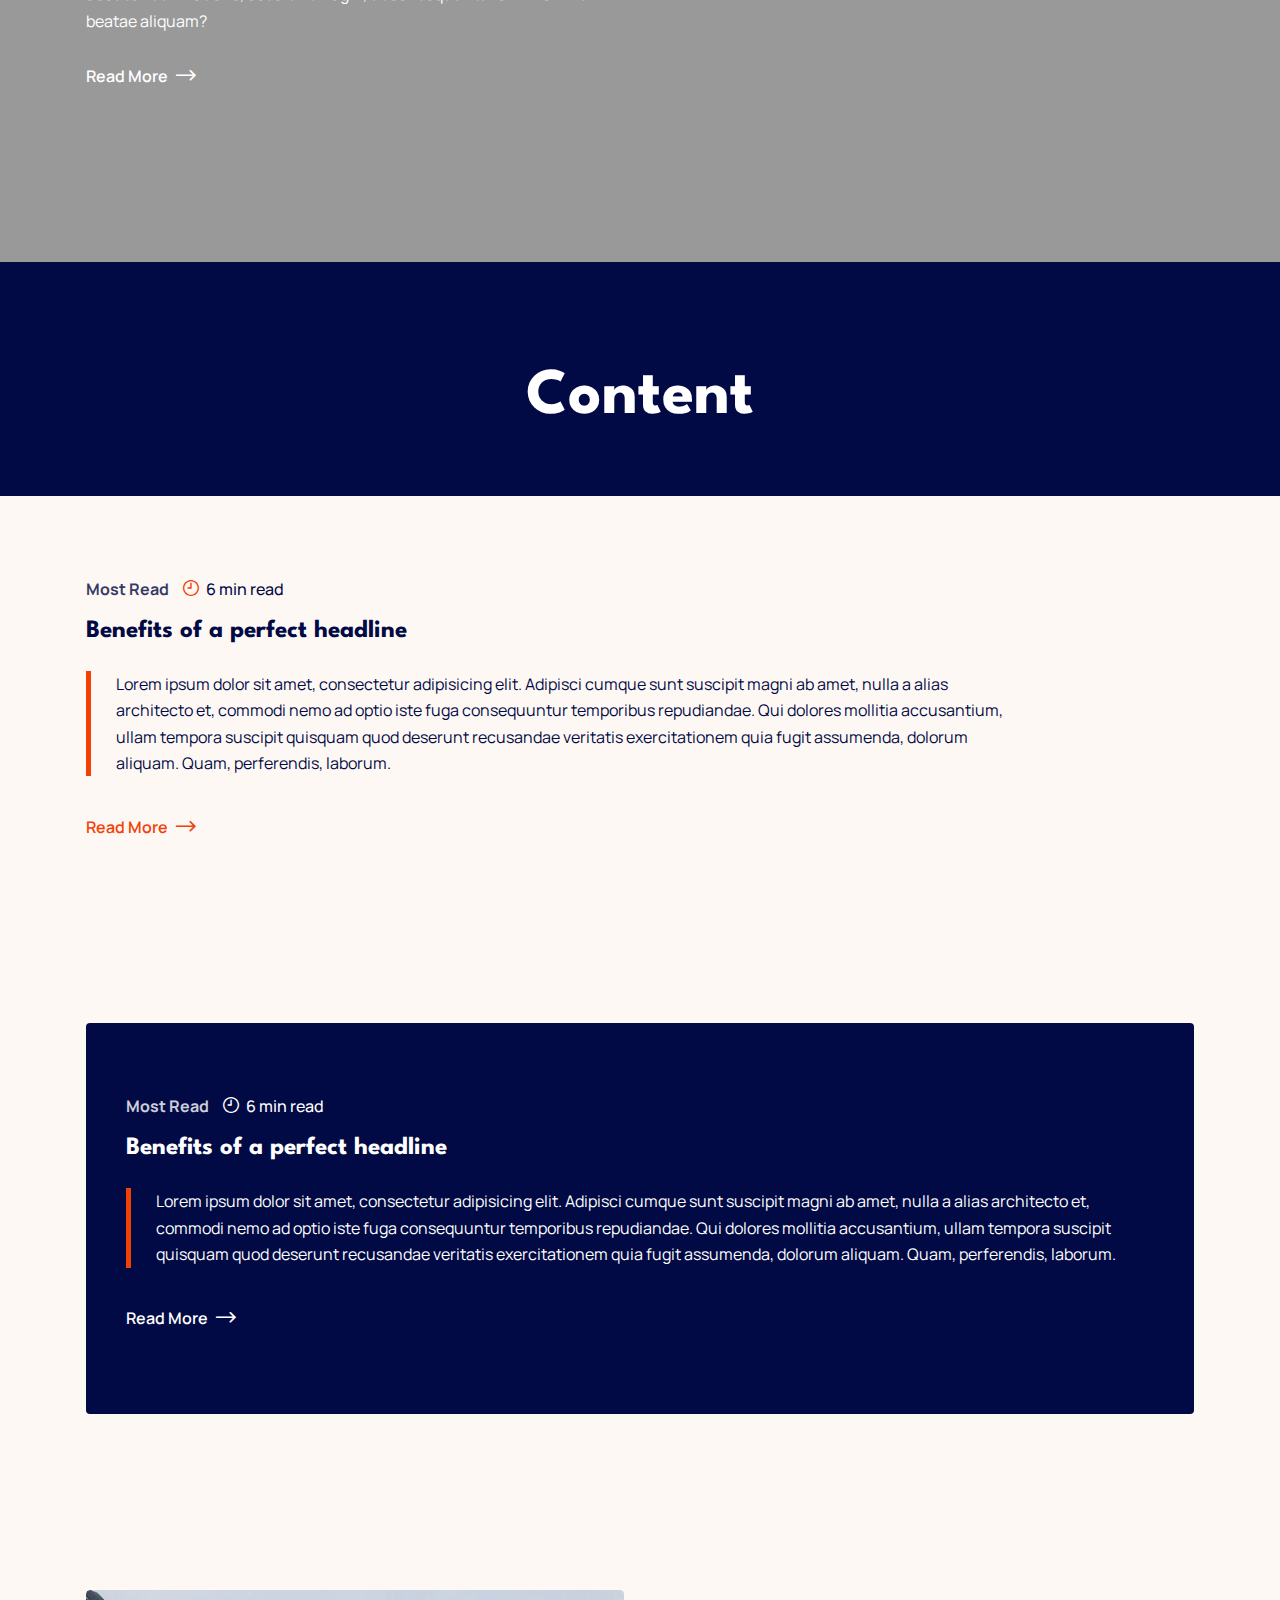
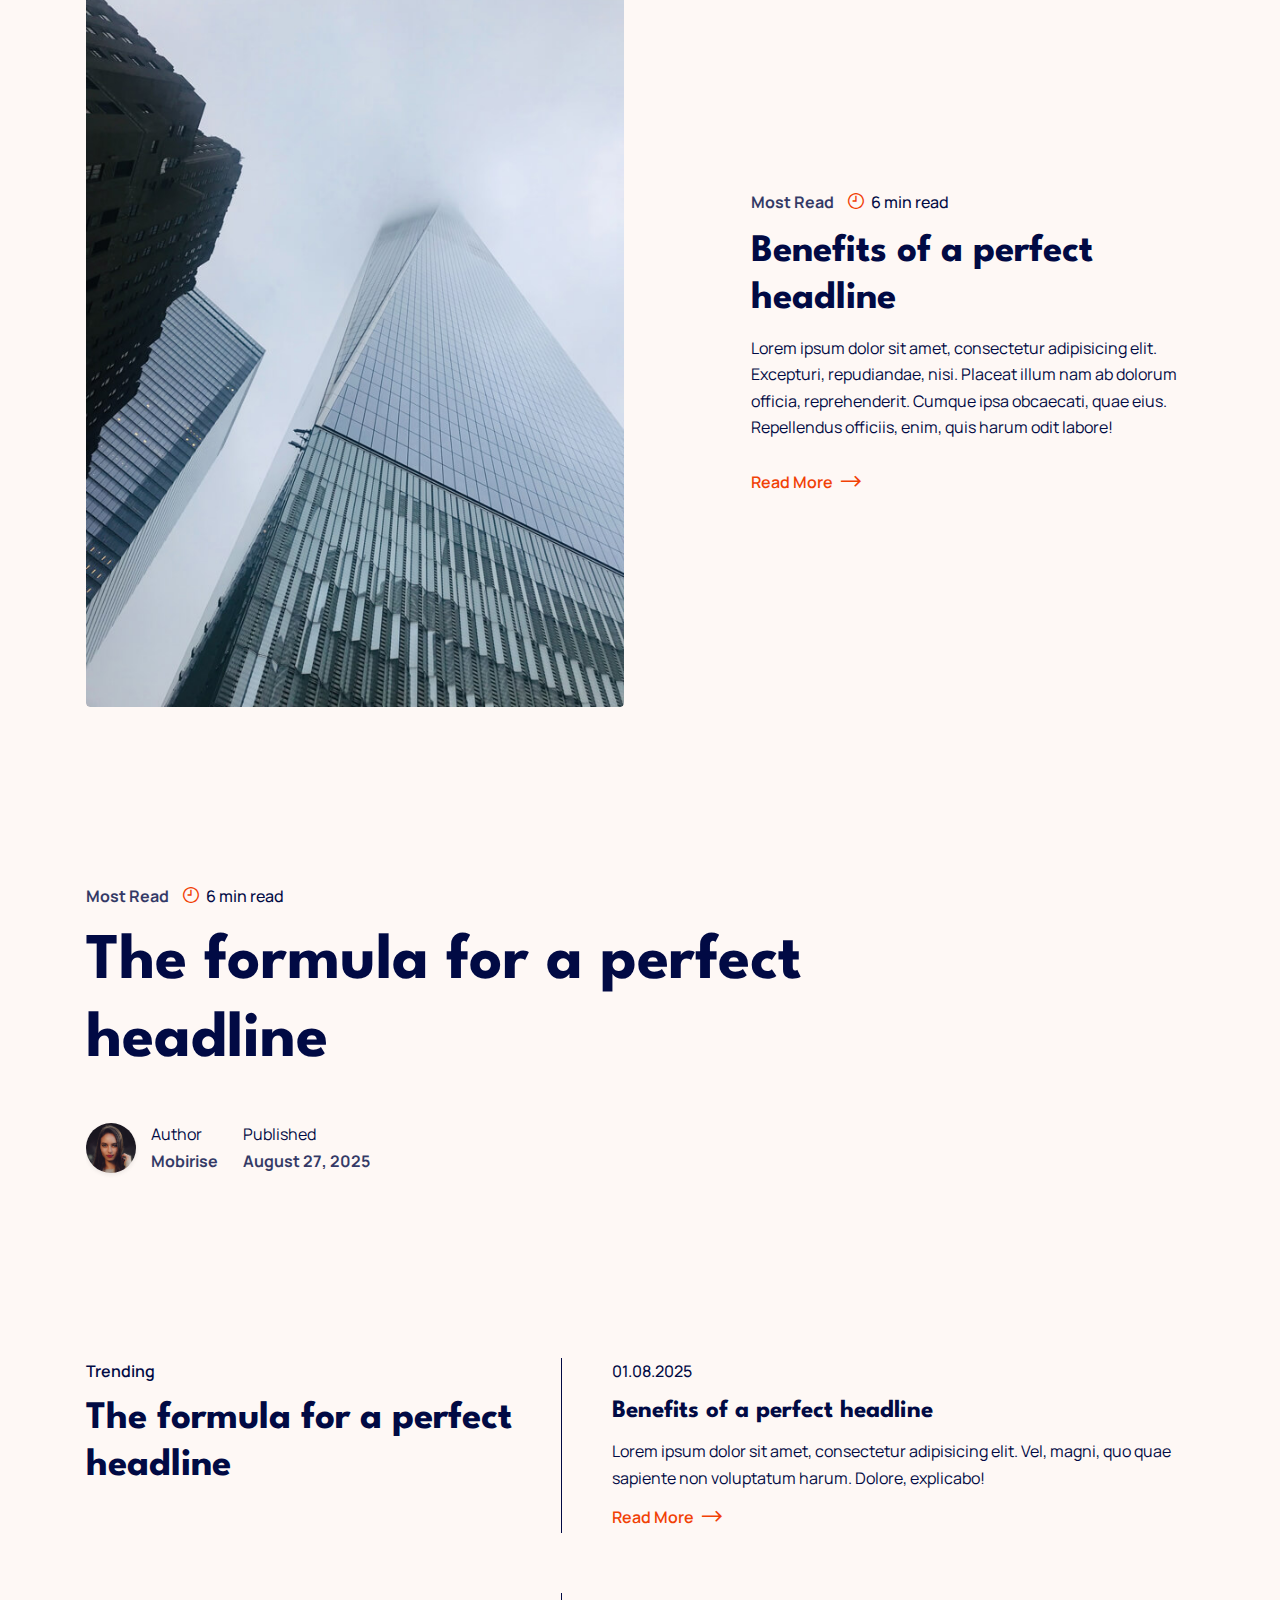
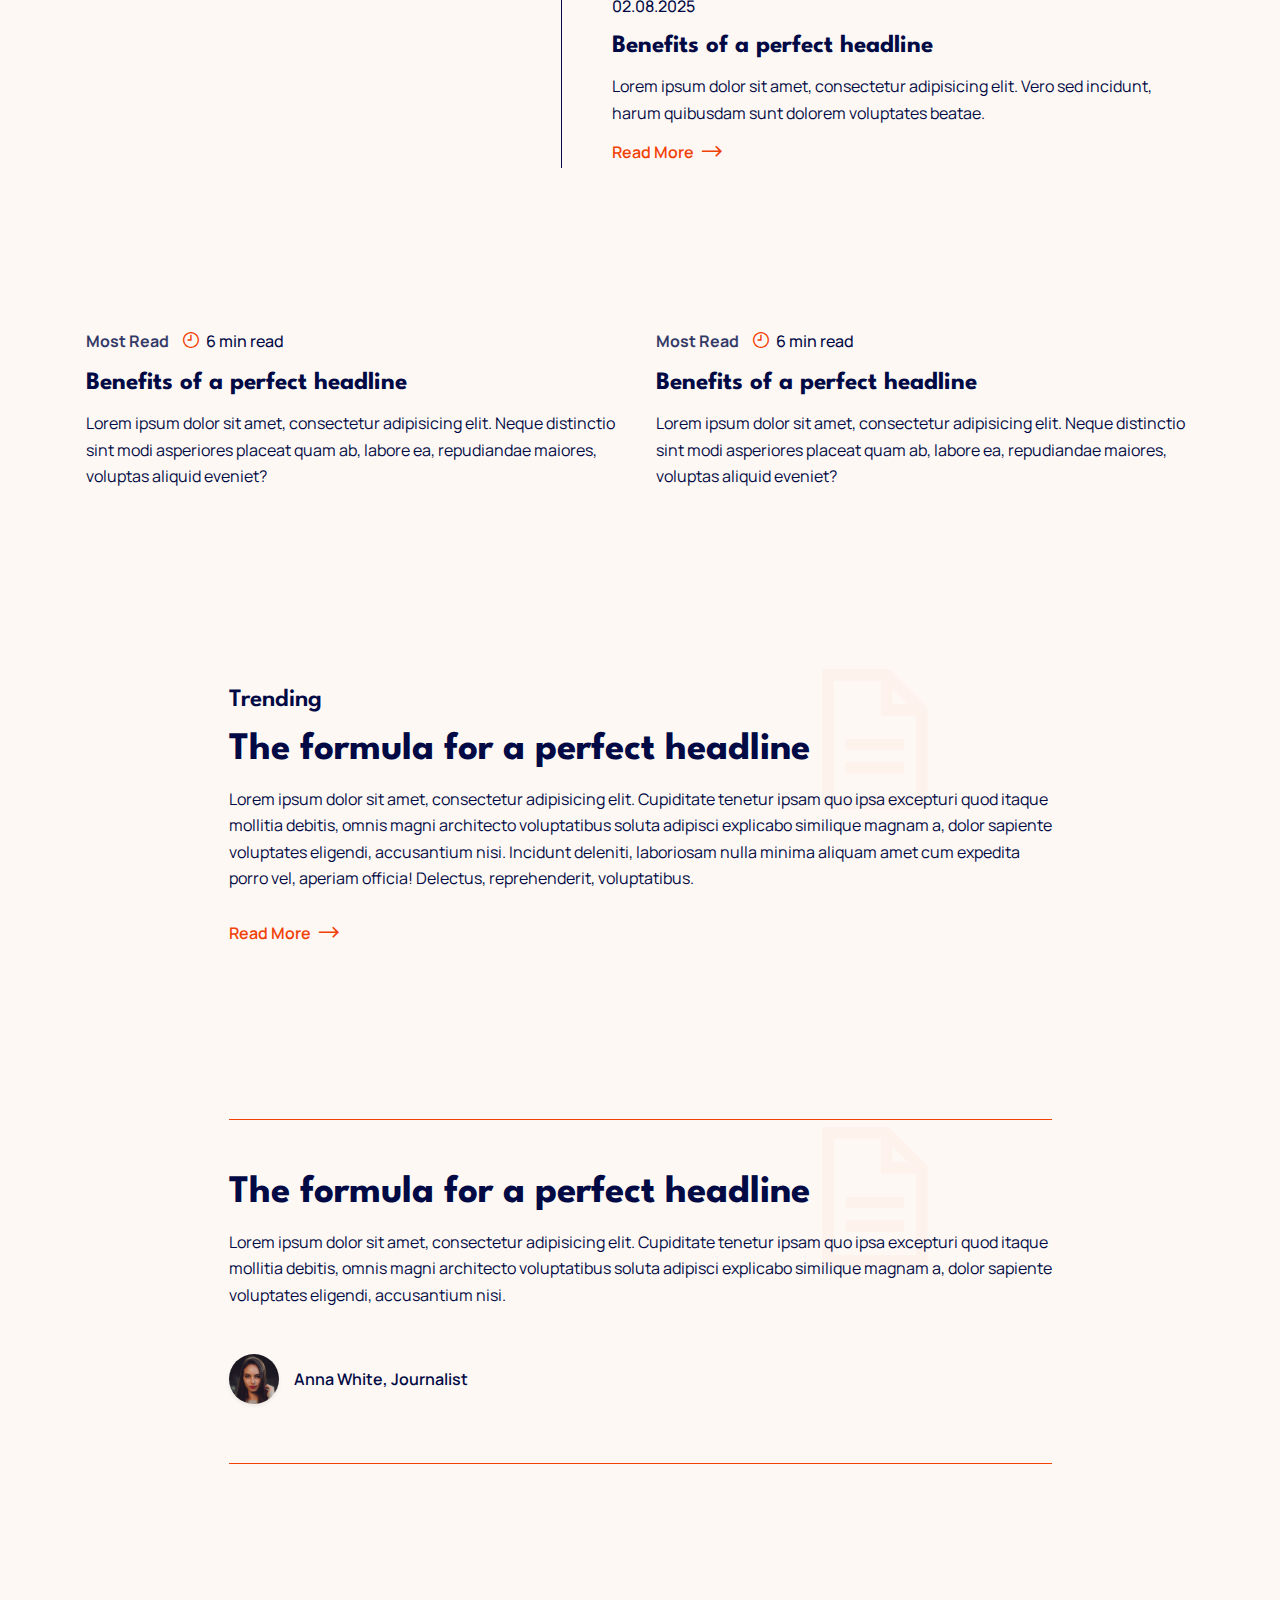
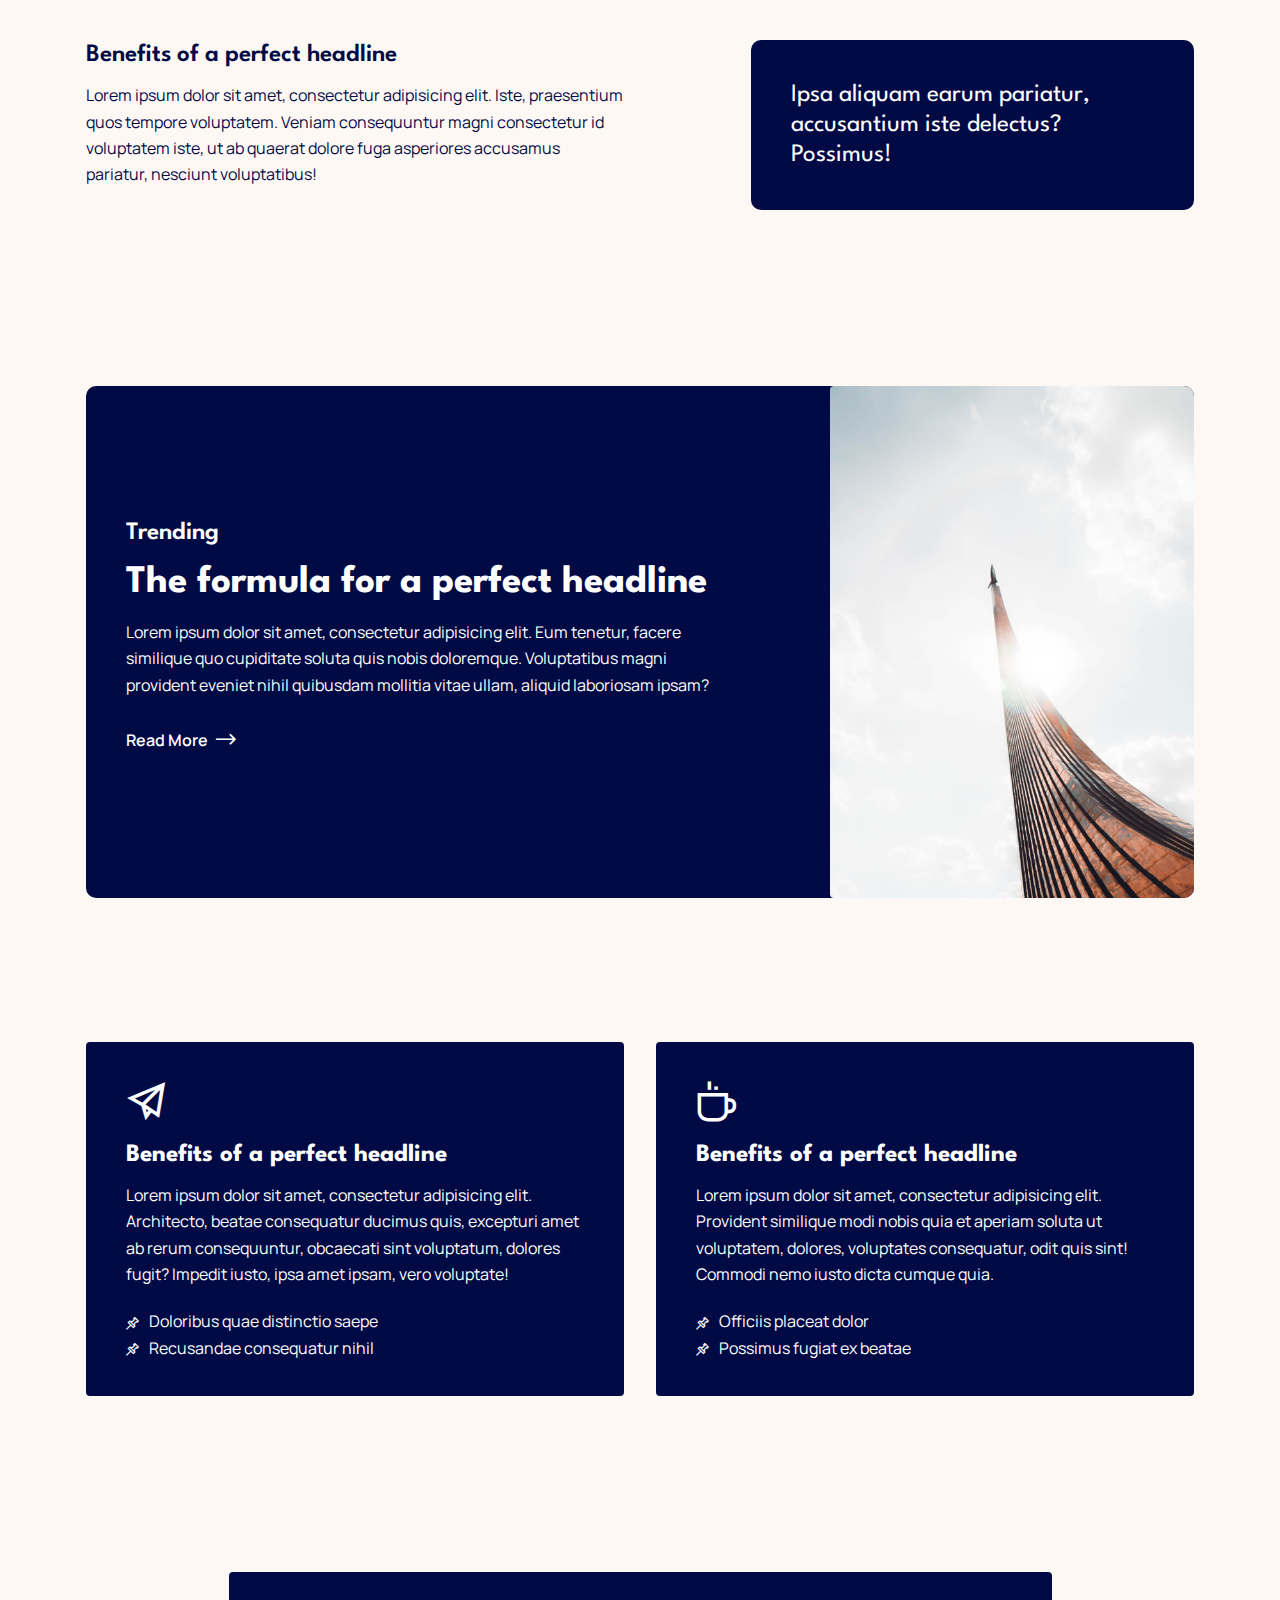
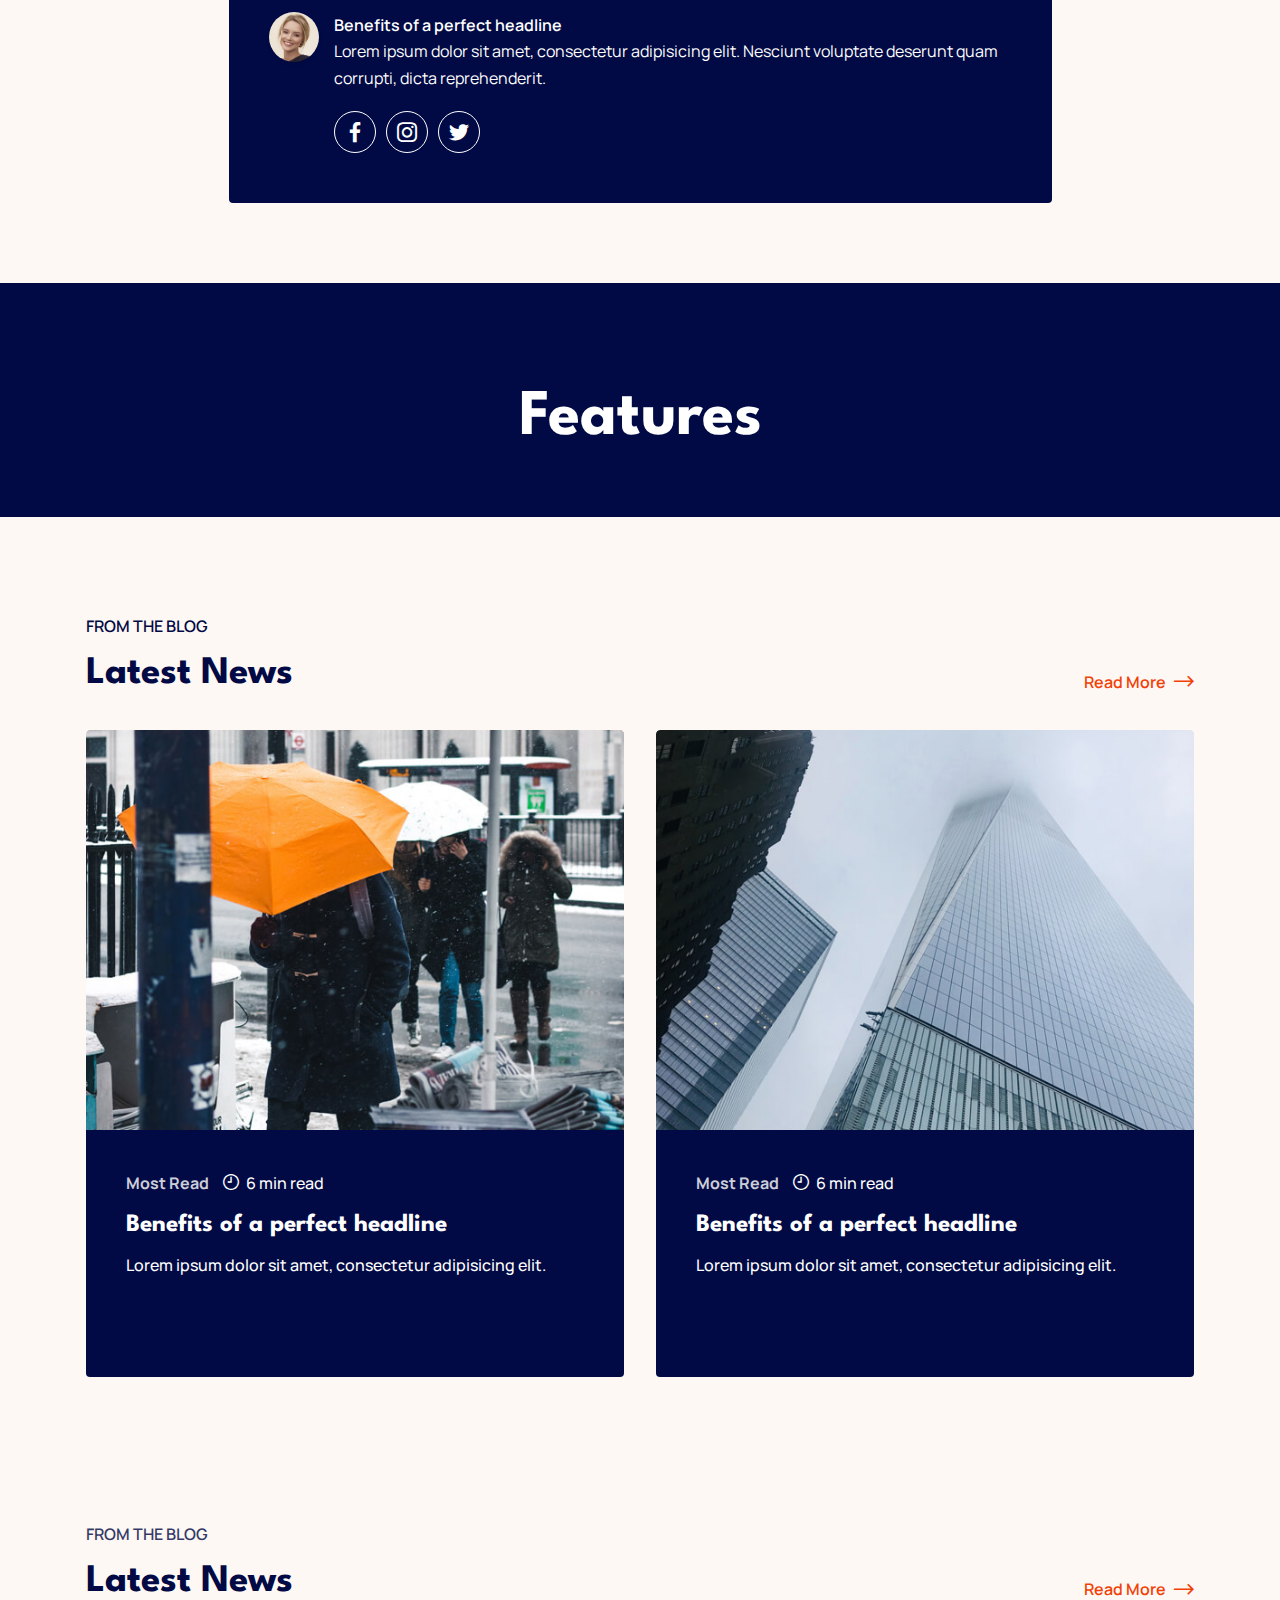
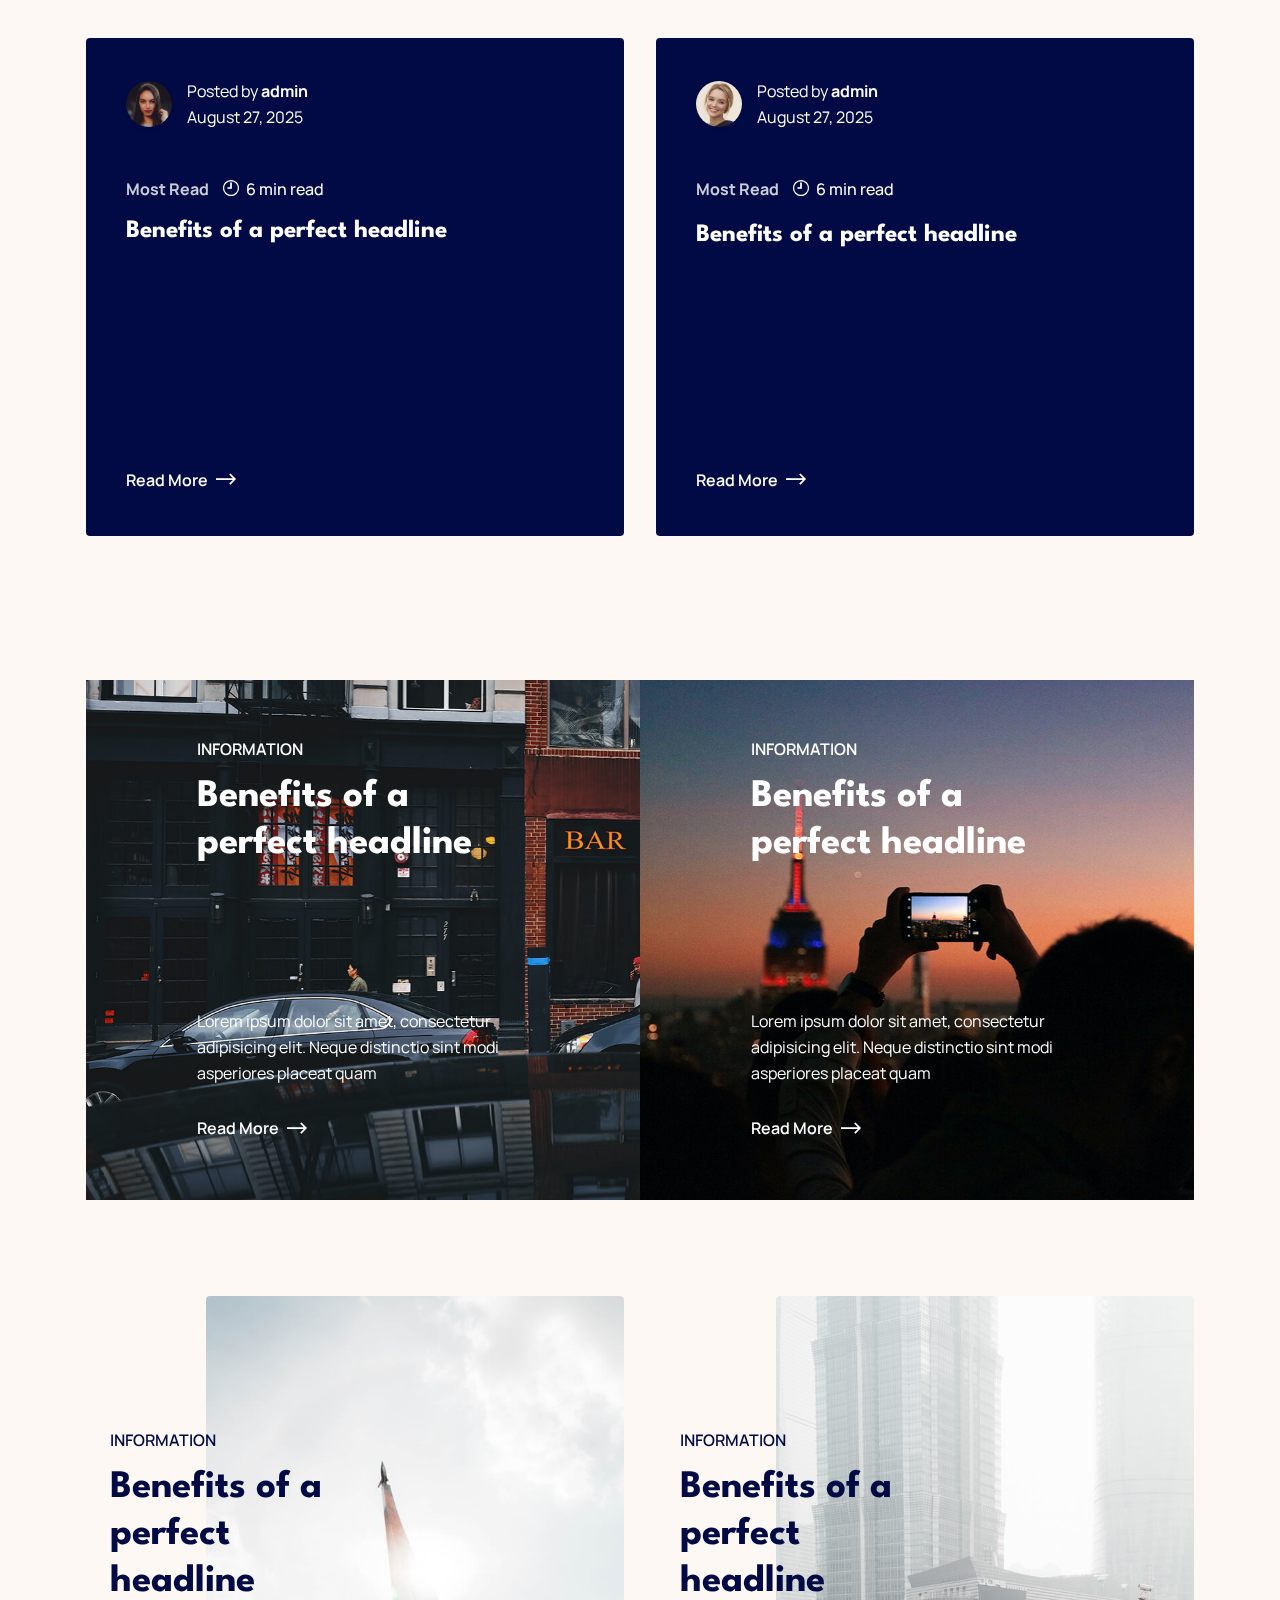
<file: demo_blocks.html>
<!DOCTYPE html>
<html  >
<head>
  <!-- Site made with Mobirise Website Builder v5.1.4, https://mobirise.com -->
  <meta charset="UTF-8">
  <meta http-equiv="X-UA-Compatible" content="IE=edge">
  <meta name="generator" content="Mobirise v5.1.4, mobirise.com">
  <meta name="viewport" content="width=device-width, initial-scale=1, minimum-scale=1">
  <link rel="shortcut icon" href="assets/images/logo.png" type="image/x-icon">
  <meta name="description" content="New NewsM4 Theme - Download Now!">
  
  
  <title>NewsM4 Theme Blocks</title>
  <link rel="stylesheet" href="assets/web/assets/mobirise-icons2/mobirise2.css">
  <link rel="stylesheet" href="assets/tether/tether.min.css">
  <link rel="stylesheet" href="assets/bootstrap/css/bootstrap.min.css">
  <link rel="stylesheet" href="assets/bootstrap/css/bootstrap-grid.min.css">
  <link rel="stylesheet" href="assets/bootstrap/css/bootstrap-reboot.min.css">
  <link rel="stylesheet" href="assets/dropdown/css/style.css">
  <link rel="stylesheet" href="assets/as-pie-progress/css/progress.min.css">
  <link rel="stylesheet" href="assets/socicon/css/styles.css">
  <link rel="stylesheet" href="assets/theme/css/style.css">
  <link rel="stylesheet" href="assets/recaptcha.css">
  <link rel="preload" as="style" href="assets/mobirise/css/mbr-additional.css"><link rel="stylesheet" href="assets/mobirise/css/mbr-additional.css" type="text/css">
  
  
  
  <!-- Analytics -->
<!-- Google Analytics -->
<!-- Google Tag Manager -->
<noscript><iframe src="//www.googletagmanager.com/ns.html?id=GTM-PFK425"
height="0" width="0" style="display:none;visibility:hidden"></iframe></noscript>
<script>(function(w,d,s,l,i){w[l]=w[l]||[];w[l].push({'gtm.start':
new Date().getTime(),event:'gtm.js'});var f=d.getElementsByTagName(s)[0],
j=d.createElement(s),dl=l!='dataLayer'?'&l='+l:'';j.async=true;j.src=
'//www.googletagmanager.com/gtm.js?id='+i+dl;f.parentNode.insertBefore(j,f);
})(window,document,'script','dataLayer','GTM-PFK425');</script>
<!-- End Google Tag Manager -->
<!-- /Google Analytics -->
<!-- /Analytics -->

</head>
<body>
  
  <section class="menu1 cid-saaP5Cpjtw" once="menu" id="menu1-g">

    
    

    <nav class="navbar navbar-dropdown navbar-expand-lg navbar-fixed-top">
        <div class="container-fluid">
        
        
        <div class="menu_wrapper d-flex">
            <div class="top_menu">
                
                    <div class="navbar-brand">
                        
                        <span class="navbar-caption-wrap"><a class="navbar-caption mbr-bold text-primary display-7" href="index.html">NewsM4<br></a></span>
                    </div>
                    
                    <button class="navbar-toggler" type="button" data-toggle="collapse" data-target="#navbarSupportedContent" aria-controls="navbarNavAltMarkup" aria-expanded="false" aria-label="Toggle navigation">
                        <div class="hamburger">
                            <span></span>
                            <span></span>
                            <span></span>
                            <span></span>
                        </div>
                    </button>
                </div>
                    

                <div class="collapse navbar-collapse" id="navbarSupportedContent">
                    <ul class="navbar-nav nav-dropdown" data-app-modern-menu="true"><li class="nav-item">
                            <a class="nav-link link text-primary display-4" href="index.html">Home</a>
                        </li>
                        <li class="nav-item dropdown">
                            <a class="nav-link link text-primary dropdown-toggle display-4" href="#" data-toggle="dropdown-submenu" aria-expanded="false">Live Demo</a><div class="dropdown-menu"><a class="text-primary dropdown-item display-4" href="technews/index.html">Tech News</a><a class="text-primary dropdown-item display-4" href="economic/index.html" aria-expanded="false">Economy Blog</a></div>
                        </li>
                        <li class="nav-item dropdown">
                            <a class="nav-link link text-primary dropdown-toggle display-4" href="#" data-toggle="dropdown-submenu" aria-expanded="false">Live Demo Blocks</a><div class="dropdown-menu"><a class="text-primary dropdown-item display-4" href="demo_blocks.html#content4-i">Headers</a><a class="text-primary dropdown-item display-4" href="demo_blocks.html#content4-q" aria-expanded="true">Content</a><a class="text-primary dropdown-item display-4" href="demo_blocks.html#content4-13" aria-expanded="false">Features</a><a class="text-primary dropdown-item display-4" href="demo_blocks.html#content4-1g" aria-expanded="false">Forms / Footer</a></div>
                        </li></ul>
                    <div class="navbar-buttons mbr-section-btn"><a class="btn btn-sm btn-secondary display-4" href="http://my.mobirise.com/buy.php?p=118">Buy Now</a></div>
                </div>
            </div>
        </div>
    </nav>
</section>

<section class="features9 cid-sabSjwDY9x" id="features9-1k">
    

    

    <div class="container-fluid">
        
        
        <div class="row">
            <div class="item features-image сol-12 col-lg-3">
                <div class="item-wrapper">
                    <div class="item-img">
                        <a href="demo_blocks.html#content4-i"><img src="assets/images/headers-1.jpg" alt="" title=""></a>
                        
                    </div>
                    <div class="item-content text-white text-center">
                        
                        <h5 class="item-title mbr-fonts-style display-7"><strong><a href="demo_blocks.html#content4-i" class="text-primary">Headers</a></strong></h5>
                        
                        <div class="mbr-section-btn mt-3"><a class="btn btn-primary display-4" href="demo_blocks.html#content4-i">Live Demo<span class="mobi-mbri mobi-mbri-right mbr-iconfont mbr-iconfont-btn"></span></a></div>
                    </div>
                </div>
            </div><div class="item features-image сol-12 col-lg-3">
                <div class="item-wrapper">
                    <div class="item-img">
                        <a href="demo_blocks.html#content4-q"><img src="assets/images/content-1.jpg" alt="" title=""></a>
                        
                    </div>
                    <div class="item-content text-white text-center">
                        
                        <h5 class="item-title mbr-fonts-style display-7"><strong><a href="demo_blocks.html#content4-q" class="text-primary">Content</a></strong></h5>
                        
                        <div class="mbr-section-btn mt-3"><a class="btn btn-primary display-4" href="demo_blocks.html#content4-q">Live Demo<span class="mobi-mbri mobi-mbri-right mbr-iconfont mbr-iconfont-btn"></span></a></div>
                    </div>
                </div>
            </div><div class="item features-image сol-12 col-lg-3">
                <div class="item-wrapper">
                    <div class="item-img">
                        <a href="demo_blocks.html#content4-13"><img src="assets/images/features-1.jpg" alt="" title=""></a>
                        
                    </div>
                    <div class="item-content text-white text-center">
                        
                        <h5 class="item-title mbr-fonts-style display-7"><strong><a href="demo_blocks.html#content4-13" class="text-primary">Features</a></strong></h5>
                        
                        <div class="mbr-section-btn mt-3"><a class="btn btn-primary display-4" href="demo_blocks.html#content4-13">Live Demo<span class="mobi-mbri mobi-mbri-right mbr-iconfont mbr-iconfont-btn"></span></a></div>
                    </div>
                </div>
            </div><div class="item features-image сol-12 col-lg-3">
                <div class="item-wrapper">
                    <div class="item-img">
                        <a href="demo_blocks.html#content4-1g"><img src="assets/images/footers-1.jpg" alt="" title=""></a>
                        
                    </div>
                    <div class="item-content text-white text-center">
                        
                        <h5 class="item-title mbr-fonts-style display-7"><strong><a href="demo_blocks.html#content4-1g" class="text-primary">Forms / Footer</a></strong></h5>
                        
                        <div class="mbr-section-btn mt-3"><a class="btn btn-primary display-4" href="demo_blocks.html#content4-1g">Live Demo<span class="mobi-mbri mobi-mbri-right mbr-iconfont mbr-iconfont-btn"></span></a></div>
                    </div>
                </div>
            </div>
        </div>
    </div>
</section>

<section class="content4 cid-sabcPpFoQk" id="content4-i">

    

    

    <div class="container">
        <div class="row justify-content-center">
            <div class="col-12 col-md-10">
                <div class="item-wrapper">
                    
                    <h2 class="mbr-section-title mbr-fonts-style display-1"><strong>Headers</strong></h2>
                    <div class="wrap">
                        
                    </div>
                </div>
            </div>
        </div>
    </div>
</section>

<section class="header1 cid-sabcYtzQHX" id="header1-j">

    

    

    <div class="container">
        <div class="row justify-content-center">
            <div class="col-12 col-md-10">
                <div class="item-img">
                    <img src="assets/images/news8.jpg" alt="" title="">
                </div>
                <div class="item-wrapper">
                    <div class="card_topic">
                        <span class="category_content mbr-fonts-style display-4"><strong>Most Read</strong></span>
                        <span class="mbr-iconfont mobi-mbri-clock mobi-mbri"></span>
                        <span class="category_estimate mbr-medium mbr-fonts-style display-4">6 min read</span>
                    </div>
                    <h1 class="mbr-section-title mbr-fonts-style display-1"><strong><a href="#" class="text-primary">The formula for a perfect headline</a></strong></h1>
                    <div class="post_wrap text-primary">
                        <div class="card_post">
                            <div class="image_post">
                                <img src="assets/images/face2.jpg" alt="">
                            </div>
                            <div class="author_post">
                                <p class="author mb-0 mbr-fonts-style display-4">Author</p>
                                <p class="name_author mb-0 mbr-fonts-style display-4"><strong>Mobirise</strong></p>
                            </div>
                            <div class="published_post">
                                <p class="publish_date mb-0 mbr-fonts-style display-4">Published</p>
                                <p class="date mb-0 mbr-fonts-style display-4"><strong>August 27, 2025</strong></p>
                            </div>
                        </div>
                    </div>
                </div>
                <div>
                    
                    <p class="mbr-text mbr-fonts-style display-4">
                        Lorem ipsum dolor sit amet, consectetur adipisicing elit. Adipisci cumque sunt suscipit magni ab amet, nulla a alias architecto et, commodi nemo ad optio iste fuga consequuntur temporibus repudiandae. Qui dolores mollitia accusantium, ullam tempora suscipit quisquam quod deserunt recusandae veritatis exercitationem quia fugit assumenda, dolorum aliquam. Quam, perferendis, laborum.</p>
                    <div class="mbr-section-btn"><a class="btn btn-secondary-outline display-4" href="#"><span class="mobi-mbri mobi-mbri-right mbr-iconfont mbr-iconfont-btn"></span>Read More</a></div>
                </div>
            </div>
        </div>
    </div>
</section>

<section class="header2 cid-sabd2nonnb" id="header2-k">

    

    

    <div class="container">
        <div class="row justify-content-center">
            <div class="col-12 col-md-10">
                <div class="item-wrapper">
                    
                    <div class="card_topic">
                        <span class="category_content mbr-fonts-style display-4"><strong>Most Read</strong></span>
                        <span class="mbr-iconfont mobi-mbri-clock mobi-mbri"></span>
                        <span class="category_estimate mbr-medium mbr-fonts-style display-4">6 min read</span>
                    </div>
                    <h1 class="mbr-section-title mbr-fonts-style display-1"><strong><a href="#" class="text-primary">The formula for a perfect headline</a></strong></h1>
                    <div class="post_wrap text-primary">
                        <div class="card_post">
                            <div class="image_post">
                                <img src="assets/images/face2.jpg" alt="">
                            </div>
                            <div class="author_post">
                                <p class="author mb-0 mbr-fonts-style display-4">Author</p>
                                <p class="name_author mb-0 mbr-fonts-style display-4"><strong>Mobirise</strong></p>
                            </div>
                            <div class="published_post">
                                <p class="publish_date mb-0 mbr-fonts-style display-4">Published</p>
                                <p class="date mb-0 mbr-fonts-style display-4"><strong>August 27, 2025</strong></p>
                            </div>
                        </div>
                    </div>
                </div>
                <div>
                    
                    <p class="mbr-text mbr-fonts-style display-4">
                        Lorem ipsum dolor sit amet, consectetur adipisicing elit. Adipisci cumque sunt suscipit magni ab amet, nulla a alias architecto et, commodi nemo ad optio iste fuga consequuntur temporibus repudiandae. Qui dolores mollitia accusantium, ullam tempora suscipit quisquam quod deserunt recusandae veritatis exercitationem quia fugit assumenda, dolorum aliquam. Quam, perferendis, laborum.</p>
                    <div class="mbr-section-btn"><a class="btn btn-secondary-outline display-4" href="#"><span class="mobi-mbri mobi-mbri-right mbr-iconfont mbr-iconfont-btn"></span>Read More</a></div>
                </div>
            </div>
        </div>
    </div>
</section>

<section class="header3 cid-sabd56E8Pg mbr-fullscreen" id="header3-l">

    

    

    <div class="container">
        <div class="row">
            <div class="col-12 col-md-9">
                <div class="item-wrapper text-white">
                    <div class="card_topic">
                        <span class="category_content mbr-fonts-style display-4"><strong>Most Read</strong></span>
                        <span class="mbr-iconfont mobi-mbri-clock mobi-mbri"></span>
                        <span class="category_estimate mbr-medium mbr-fonts-style display-4">6 min read</span>
                    </div>
                    <h1 class="mbr-section-title mbr-fonts-style display-1"><strong><a href="#" class="text-white">The formula for a perfect headline</a></strong></h1>
                    <div class="post_wrap text-white">
                        <div class="card_post">
                            <div class="image_post">
                                <img src="assets/images/face2.jpg" alt="">
                            </div>
                            <div class="author_post">
                                <p class="author mb-0 mbr-fonts-style display-4">Author</p>
                                <p class="name_author mb-0 mbr-fonts-style display-4"><strong>Mobirise</strong></p>
                            </div>
                            <div class="published_post">
                                <p class="publish_date mb-0 mbr-fonts-style display-4">Published</p>
                                <p class="date mb-0 mbr-fonts-style display-4"><strong>August 27, 2025</strong></p>
                            </div>
                        </div>
                    </div>
                </div>
                    
            </div>
        </div>
    </div>
</section>

<section class="header4 cid-sabd6RYtQX" id="header4-m">

    

    

    <div>
        <div class="row align-items-center flex-row-reverse">
            <div class="col-12 col-lg">
                <div class="image-wrapper">
                    <img src="assets/images/news5.jpg" alt="Mobirise">
                </div>
            </div>
            <div class="col-12 col-lg-5">
                <div class="text-wrapper">
                    <h3 class="mbr-section-subtitle mbr-semibold mbr-fonts-style display-4">Trending</h3>
                    <h1 class="mbr-section-title mbr-fonts-style mb-0 display-2"><strong><a href="#" class="text-primary">The formula for a perfect headline</a></strong></h1>
                    
                    
                </div>
            </div>
        </div>
    </div>
</section>

<section class="header5 cid-sabd7zZ4nW" id="header5-n">

    

    

    <div class="pos_rel">
        <div class="main_section_title">
            <div class="empty_content"></div>
            <div class="main_title">
                <h3 class="mbr-section-subtitle mbr-semibold mbr-fonts-style display-4">Trending</h3>
                <h1 class="mbr-section-title mbr-fonts-style mb-0 display-5"><strong>The formula for a perfect headline</strong></h1>
            </div>
        </div>
        <div class="block-content">
                <div class="text-wrapper text-white">
                    <h4 class="card_subtitle mbr-medium mb-2 mbr-fonts-style display-4">Trending</h4>
                    <h3 class="card_title mbr-fonts-style mb-3 display-5"><strong><a href="#" class="text-white">Benefits of a perfect headline</a></strong></h3>
                    <p class="mbr-text mbr-fonts-style display-4">
                        Lorem ipsum dolor sit amet, consectetur adipisicing elit. Aperiam blanditiis voluptas incidunt ab obcaecati excepturi beatae iste, voluptate! Earum asperiores ipsum, necessitatibus ea dolor ab ex. Ipsam eaque cumque eos.</p>
                    <div class="mbr-section-btn"><a class="btn btn-white-outline display-4" href="#">Read More<span class="mobi-mbri mobi-mbri-right mbr-iconfont mbr-iconfont-btn"></span></a></div>
                </div>
            <div class="image-wrapper">
                <img class="w-100" src="assets/images/news1.jpg" alt="Mobirise">
            </div>
        </div>
        </div>
</section>

<section class="header6 cid-sabd93Ragl" id="header6-o">

    
    
    <div class="">
        <div class="row align-items-center">
            <div class="col-12 col-lg">
                <div class="mbr-figure">
                    <div class="image">
                        <img src="assets/images/news2.jpg" alt="" title="">
                    </div>
                </div>
            </div>
            <div class="col-12 col-lg-4">
                <div class="content_block">
                    <div class="card_topic">
                        <span class="category_content mbr-fonts-style display-4"><strong>Most Read</strong></span>
                        <span class="mbr-iconfont mobi-mbri-clock mobi-mbri"></span>
                        <span class="category_estimate mbr-medium mbr-fonts-style display-4">August 27, 2025</span>
                    </div>
                    <h1 class="mbr-section-title mbr-fonts-style display-1"><strong><a href="#" class="text-primary">The formula for a perfect headline</a></strong></h1>
                    <p class="mbr-text mbr-fonts-style mt-3 display-4">Lorem ipsum dolor sit amet, consectetur adipisicing elit. Neque distinctio sint modi asperiores placeat quam ab, labore ea, repudiandae maiores, voluptas aliquid eveniet?</p>
                    <div class="mbr-section-btn"><a class="btn btn-secondary-outline display-4" href="#">Read More<span class="mobi-mbri mobi-mbri-right mbr-iconfont mbr-iconfont-btn"></span></a></div>
                </div>
            </div>
        </div>
    </div>
</section>

<section class="header4 cid-sabd9ekmj9 mbr-parallax-background" id="header7-p">

    

    <div class="mbr-overlay" style="opacity: 0.4; background-color: rgb(0, 0, 0);">
    </div>

    <div class="container">
        <div class="row">
            <div class="col-12 col-md-6 text-white head_wrap">
                <h1 class="mbr-section-title mbr-fonts-style display-1"><strong><a href="#" class="text-white">The formula for a perfect headline</a></strong></h1>
                <p class="mbr-text mbr-fonts-style display-4">Lorem ipsum dolor sit amet, consectetur adipisicing elit. Placeat dicta modi vero facere, minus itaque labore autem, harum nostrum accusantium ratione, deserunt magni, ut consequuntur animi omnis in beatae aliquam?</p>
            <div class="mbr-section-btn"><a class="btn btn-white-outline display-4" href="#"><span class="mobi-mbri mobi-mbri-right mbr-iconfont mbr-iconfont-btn"></span>Read More</a></div>
            </div>
            </div>
        </div>
</section>

<section class="content4 cid-sabdi10Hka" id="content4-q">

    

    

    <div class="container">
        <div class="row justify-content-center">
            <div class="col-12 col-md-10">
                <div class="item-wrapper">
                    
                    <h2 class="mbr-section-title mbr-fonts-style display-1"><strong>Content</strong></h2>
                    <div class="wrap">
                        
                    </div>
                </div>
            </div>
        </div>
    </div>
</section>

<section class="content2 cid-sabdmaXxXV" id="content2-r">

    

    

    <div class="container">
        <div class="row">
            <div class="col-12 col-md-10">
                <div class="item-wrapper">
                    <div class="card_topic">
                        <span class="category_content mbr-fonts-style display-4"><strong>Most Read</strong></span>
                        <span class="mbr-iconfont mobi-mbri-clock mobi-mbri"></span>
                        <span class="category_estimate mbr-medium mbr-fonts-style display-4">6 min read</span>
                    </div>
                    <h5 class="item-title mbr-fonts-style mb-2 display-7"><strong><a href="#" class="text-primary">Benefits of a perfect headline</a></strong></h5>
                    <p class="mbr-text mbr-fonts-style display-4">
                        Lorem ipsum dolor sit amet, consectetur adipisicing elit. Adipisci cumque sunt suscipit magni ab amet, nulla a alias architecto et, commodi nemo ad optio iste fuga consequuntur temporibus repudiandae. Qui dolores mollitia accusantium, ullam tempora suscipit quisquam quod deserunt recusandae veritatis exercitationem quia fugit assumenda, dolorum aliquam. Quam, perferendis, laborum.</p>
                </div>
                <div class="mbr-section-btn"><a class="btn btn-secondary-outline display-4" href="#"><span class="mobi-mbri mobi-mbri-right mbr-iconfont mbr-iconfont-btn"></span>Read More</a></div>
            </div>
        </div>
    </div>
</section>

<section class="content1 cid-sabdmDKmCK" id="content1-s">

    

    

    <div class="container">
        <div class="row">
            <div class="col-12 col-md-12">
                <div class="item-wrapper text-white">
                    <div class="card_topic">
                        <span class="category_content mbr-fonts-style display-4"><strong>Most Read</strong></span>
                        <span class="mbr-iconfont mobi-mbri-clock mobi-mbri"></span>
                        <span class="category_estimate mbr-medium mbr-fonts-style display-4">6 min read</span>
                    </div>
                    <h5 class="item-title mbr-fonts-style mb-2 display-7"><strong><a href="#" class="text-white">Benefits of a perfect headline</a></strong></h5>
                    <p class="mbr-text mbr-fonts-style display-4">
                        Lorem ipsum dolor sit amet, consectetur adipisicing elit. Adipisci cumque sunt suscipit magni ab amet, nulla a alias architecto et, commodi nemo ad optio iste fuga consequuntur temporibus repudiandae. Qui dolores mollitia accusantium, ullam tempora suscipit quisquam quod deserunt recusandae veritatis exercitationem quia fugit assumenda, dolorum aliquam. Quam, perferendis, laborum.</p>
                    <div class="mbr-section-btn"><a class="btn btn-white-outline display-4" href="#"><span class="mobi-mbri mobi-mbri-right mbr-iconfont mbr-iconfont-btn"></span>Read More</a></div>
                </div>
            </div>
        </div>
    </div>
</section>

<section class="content3 cid-sabdnbefnb" id="content3-t">
    

    
    
    <div class="container">
        <div class="content-wrapper">
            <div class="row align-items-center">
                <div class="col-12 col-lg-6">
                    <div class="image-wrapper">
                        <img src="assets/images/news6.jpg" alt="Mobirise">
                        <div class="post_wrap">
                            <div class="card_post text-white">
                                <div class="image_post">
                                    <img src="assets/images/face2.jpg" alt="">
                                </div>
                                <div class="author_post">
                                    <p class="author mb-0 mbr-fonts-style display-4">Posted by <strong>admin</strong></p>
                                    <p class="date mb-0 mbr-fonts-style display-4">August 27, 2025</p>
                                </div>
                            </div>
                        </div>
                    </div>
                </div>
                <div class="col-lg-1 d-none d-lg-block"></div>
                <div class="col-12 col-lg">
                    <div class="text-wrapper">
                        <div class="card_topic">
                            <span class="category_content mbr-fonts-style display-4"><strong>Most Read</strong></span>
                            <span class="mbr-iconfont mobi-mbri-clock mobi-mbri"></span>
                            <span class="category_estimate mbr-medium mbr-fonts-style display-4">6 min read</span>
                        </div>
                        <h5 class="item-title mbr-fonts-style display-5"><strong><a href="#" class="text-primary">Benefits of a perfect headline</a></strong></h5>
                        
                        <p class="mbr-text mbr-fonts-style display-4">Lorem ipsum dolor sit amet, consectetur adipisicing elit. Excepturi, repudiandae, nisi. Placeat illum nam ab dolorum officia, reprehenderit. Cumque ipsa obcaecati, quae eius. Repellendus officiis, enim, quis harum odit labore!</p>
                    <div class="mbr-section-btn"><a class="btn btn-secondary-outline display-4" href="#">Read More<span class="mobi-mbri mobi-mbri-right mbr-iconfont mbr-iconfont-btn"></span></a></div>
                    </div>
                </div>
            </div>
        </div>
    </div>
</section>

<section class="content4 cid-sabdnwxgNn" id="content4-u">

    

    

    <div class="container">
        <div class="row">
            <div class="col-12 col-md-10">
                <div class="item-wrapper">
                    <div class="card_topic">
                        <span class="category_content mbr-fonts-style display-4"><strong>Most Read</strong></span>
                        <span class="mbr-iconfont mobi-mbri-clock mobi-mbri"></span>
                        <span class="category_estimate mbr-medium mbr-fonts-style display-4">6 min read</span>
                    </div>
                    <h2 class="mbr-section-title mbr-fonts-style display-1"><strong><a href="#" class="text-primary">The formula for a perfect headline</a></strong></h2>
                    <div class="post_wrap text-primary">
                        <div class="card_post">
                            <div class="image_post">
                                <img src="assets/images/face2.jpg" alt="">
                            </div>
                            <div class="author_post">
                                <p class="author mb-0 mbr-fonts-style display-4">Author</p>
                                <p class="name_author mb-0 mbr-fonts-style display-4"><strong>Mobirise</strong></p>
                            </div>
                            <div class="published_post">
                                <p class="publish_date mb-0 mbr-fonts-style display-4">Published</p>
                                <p class="date mb-0 mbr-fonts-style display-4"><strong>August 27, 2025</strong></p>
                            </div>
                        </div>
                    </div>
                </div>
            </div>
        </div>
    </div>
</section>

<section class="content5 cid-sabdnJ5CXv" id="content5-v">
    

    
    
    <div class="container">
        <div class="row">
            <div class="col-12 col-lg-5">
                <div class="main_title">
                    <h4 class="mbr-section-subtitle mbr-semibold mbr-fonts-style display-4">Trending</h4>
                    <h3 class="mbr-section-title mbr-fonts-style display-5"><strong>The formula for a perfect headline</strong></h3>
                </div>
            </div>
            <div class="col-12 col-lg-7">
                <div class="row">
                    <div class="card_item сol-12 col-sm-12">
                        <div class="card_wrapper">
                            <h5 class="item-subtitle mbr-medium mbr-fonts-style display-4">01.08.2025</h5>
                            <h4 class="item-title mbr-fonts-style display-7"><strong><a href="#" class="text-primary">Benefits of a perfect headline</a></strong></h4>
                           <p class="mbr-text mbr-fonts-style mb-0 display-4">Lorem ipsum dolor sit amet, consectetur adipisicing elit. Vel, magni, quo quae sapiente non voluptatum harum. Dolore, explicabo!</p>
                           <div class="mbr-section-btn"><a class="btn btn-secondary-outline display-4" href="#">Read More<span class="mobi-mbri mobi-mbri-right mbr-iconfont mbr-iconfont-btn"></span></a></div>
                        </div>
                    </div>
                    <div class="card_item сol-12 col-sm-12">
                        <div class="card_wrapper">
                            <h5 class="item-subtitle mbr-medium mbr-fonts-style display-4">02.08.2025</h5>
                            <h4 class="item-title mbr-fonts-style display-7"><strong><a href="#" class="text-primary">Benefits of a perfect headline</a></strong></h4>
                           <p class="mbr-text mbr-fonts-style mb-0 display-4">Lorem ipsum dolor sit amet, consectetur adipisicing elit. Vero sed incidunt, harum quibusdam sunt dolorem voluptates beatae.</p>
                           <div class="mbr-section-btn"><a class="btn btn-secondary-outline display-4" href="#">Read More<span class="mobi-mbri mobi-mbri-right mbr-iconfont mbr-iconfont-btn"></span></a></div>
                        </div>
                    </div>
                    
                    
                </div>
            </div>
        </div>
    </div>
</section>

<section class="content6 cid-sabdnWrtnX" id="content6-w">
    
    

    

    <div class="container">
        <div class="row">
            <div class="сol-12 col-md-6">
                <div class="card_wrapper">
                    <div class="card_topic">
                        <span class="category_content mbr-fonts-style display-4"><strong>Most Read</strong></span>
                        <span class="mbr-iconfont mobi-mbri-clock mobi-mbri"></span>
                        <span class="category_estimate mbr-medium mbr-fonts-style display-4">6 min read</span>
                    </div>
                    <h3 class="item-title mbr-fonts-style display-7"><strong><a href="#" class="text-primary">Benefits of a perfect headline</a></strong></h3>
                    <p class="mbr-text mbr-fonts-style mb-0 display-4">Lorem ipsum dolor sit amet, consectetur adipisicing elit. Neque distinctio sint modi asperiores placeat quam ab, labore ea, repudiandae maiores, voluptas aliquid eveniet?</p>
                    <div class="mbr-section-btn"><a class="btn btn-secondary-outline display-4" href="#">Read More<span class="mobi-mbri mobi-mbri-right mbr-iconfont mbr-iconfont-btn"></span></a></div>
                </div>
            </div>
            
            <div class="сol-12 col-md-6">
                <div class="card_wrapper">
                    <div class="card_topic">
                        <span class="category_content mbr-fonts-style display-4"><strong>Most Read</strong></span>
                        <span class="mbr-iconfont mobi-mbri-clock mobi-mbri"></span>
                        <span class="category_estimate mbr-medium mbr-fonts-style display-4">6 min read</span>
                    </div>
                    <h3 class="item-title mbr-fonts-style display-7"><strong><a href="#" class="text-primary">Benefits of a perfect headline</a></strong></h3>
                    <p class="mbr-text mbr-fonts-style mb-0 display-4">Lorem ipsum dolor sit amet, consectetur adipisicing elit. Neque distinctio sint modi asperiores placeat quam ab, labore ea, repudiandae maiores, voluptas aliquid eveniet?</p>
                    <div class="mbr-section-btn"><a class="btn btn-secondary-outline display-4" href="#">Read More<span class="mobi-mbri mobi-mbri-right mbr-iconfont mbr-iconfont-btn"></span></a></div>
                </div>
            </div>
        </div>
    </div>
</section>

<section class="content7 cid-sabdoe7VqS" id="content7-x">
    

    
    
    <div class="container">
        <div class="row justify-content-center">
            <div class="col-md-12 col-lg-9">
                <div class="content_wrapper">
                    <div class="icon_wrapper">
                        <span class="mbr-iconfont mobi-mbri-file mobi-mbri"></span>
                    </div>
                    <h4 class="mbr-section-subtitle mbr-semibold mbr-fonts-style display-7">Trending</h4>
                    <h3 class="mbr-section-title mbr-fonts-style display-5">
                        <strong><a href="#" class="text-primary">The formula for a perfect headline</a></strong>
                    </h3>
                    <p class="mbr-text mbr-fonts-style display-4">Lorem ipsum dolor sit amet, consectetur adipisicing elit. Cupiditate tenetur ipsam quo ipsa excepturi quod itaque mollitia debitis, omnis magni architecto voluptatibus soluta adipisci explicabo similique magnam a, dolor sapiente voluptates eligendi, accusantium nisi. Incidunt deleniti, laboriosam nulla minima aliquam amet cum expedita porro vel, aperiam officia! Delectus, reprehenderit, voluptatibus.</p>
                    <div class="mbr-section-btn"><a class="btn btn-secondary-outline display-4" href="#">Read More<span class="mobi-mbri mobi-mbri-right mbr-iconfont mbr-iconfont-btn"></span></a></div>
                </div>
            </div>
        </div>
    </div>
</section>

<section class="content8 cid-sabdoovaV5" id="content8-y">

    

    

    <div class="container">
        <div class="row justify-content-center">
            <div class="col-12 col-md-9">
                <div class="content_wrapper">
                    <div class="icon_wrapper">
                        <span class="mbr-iconfont mobi-mbri-file mobi-mbri"></span>
                    </div>
                    <h3 class="mbr-section-title mbr-fonts-style display-5">
                        <strong><a href="#" class="text-primary">The formula for a perfect headline</a></strong>
                    </h3>
                    <p class="mbr-text mbr-fonts-style display-4">Lorem ipsum dolor sit amet, consectetur adipisicing elit. Cupiditate tenetur ipsam quo ipsa excepturi quod itaque mollitia debitis, omnis magni architecto voluptatibus soluta adipisci explicabo similique magnam a, dolor sapiente voluptates eligendi, accusantium nisi.</p>
                    
                    <div class="post_wrap">
                        <div class="card_post">
                            <div class="image_post">
                                <img src="assets/images/face2.jpg" alt="" title="">
                            </div>
                            <p class="author_post mbr-semibold mb-0 mbr-fonts-style display-4">Anna White, Journalist</p>
                        </div>
                    </div>
                </div>
            </div>
       </div>
    </div>
</section>

<section class="content9 cid-sabdoBtvsW" id="content9-z">

    

    

    <div class="container">
        <div class="row flex-row-reverse">
           <div class="col-12 col-md-6 col-lg">
               <div class="card_block text-white">
                <p class="card_text mb-0 mbr-fonts-style display-7">Ipsa aliquam earum pariatur, accusantium iste delectus? Possimus!<br></p>
            </div>
               </div>
            <div class="col-lg-1 d-none d-lg-block"></div>
            <div class="col-12 col-md-6 col-lg-6">
                <div class="content_block">
                <h2 class="mbr-section-subtitle mbr-semibold mbr-fonts-style display-7"><a href="#" class="text-primary">Benefits of a perfect headline</a></h2>
               <p class="mbr-text mbr-fonts-style display-4">Lorem ipsum dolor sit amet, consectetur adipisicing elit. Iste, praesentium quos tempore voluptatem. Veniam consequuntur magni consectetur id voluptatem iste, ut ab quaerat dolore fuga asperiores accusamus pariatur, nesciunt voluptatibus!</p>
                
                    </div>
                </div>
           </div>
        </div>
</section>

<section class="content11 cid-sabdoN4Njj" id="content11-10">

    

    

    <div class="container">
        <div class="wrap">
            <div class="row align-items-center flex-row-reverse">
                <div class="col-12 col-lg">
                    <div class="row">
                        <div class="image">
                            <img src="assets/images/news12.jpg" alt="" title="">
                        </div>
                    </div>
                </div>
                <div class="col-lg-1 d-none d-lg-block"></div>
                <div class="col-12 col-lg-7">
                    <div class="text-wrapper text-white">
                        <h4 class="mbr-section-subtitle mbr-semibold mbr-fonts-style display-7">Trending</h4>
                        <h3 class="mbr-section-title mbr-fonts-style display-5"><strong><a href="#" class="text-white">The formula for a perfect headline</a></strong></h3>
                         <p class="mbr-text mbr-fonts-style display-4">Lorem ipsum dolor sit amet, consectetur adipisicing elit. Eum tenetur, facere similique quo cupiditate soluta quis nobis doloremque. Voluptatibus magni provident eveniet nihil quibusdam mollitia vitae ullam, aliquid laboriosam ipsam?</p>
                        <div class="mbr-section-btn"><a class="btn btn-white-outline display-4" href="#">Read More<span class="mobi-mbri mobi-mbri-right mbr-iconfont mbr-iconfont-btn"></span></a></div>
                    </div>
                </div>
            </div>
        </div>
    </div>
</section>

<section class="content12 cid-sabdp24e4R" id="content12-11">

    

    

    <div class="container">
        <div class="row">
            <div class="сol-12 mb-4 col-md-6 col-lg-6">
                <div class="wrap text-white">
                    <div>
                        <div class="icon_block">
                             <span class="mbr-iconfont mobi-mbri-paper-plane mobi-mbri"></span>
                        </div>
                        <h5 class="item-title mbr-fonts-style display-7"><strong><a href="#" class="text-white">Benefits of a perfect headline</a></strong></h5>
                        <p class="mbr-text mbr-fonts-style display-4">Lorem ipsum dolor sit amet, consectetur adipisicing elit. Architecto, beatae consequatur ducimus quis, excepturi amet ab rerum consequuntur, obcaecati sint voluptatum, dolores fugit? Impedit iusto, ipsa amet ipsam, vero voluptate!</p>
                    </div>
                    <div class="mbr-fonts-style items display-4">
                           <p class="item">Doloribus quae distinctio saepe</p>
                          <p class="item">Recusandae consequatur nihil</p>  
                    </div>
                    
                </div>
            </div>
            
           <div class="сol-12 mb-4 col-md-6 col-lg-6"> 
                <div class="wrap text-white">
                    <div>
                        <div class="icon_block">
                             <span class="mbr-iconfont mobi-mbri-hot-cup mobi-mbri"></span>
                        </div>
                        <h5 class="item-title mbr-fonts-style display-7"><strong><a href="#" class="text-white">Benefits of a perfect headline</a></strong></h5>
                        <p class="mbr-text mbr-fonts-style display-4">Lorem ipsum dolor sit amet, consectetur adipisicing elit. Provident similique modi nobis quia et aperiam soluta ut voluptatem, dolores, voluptates consequatur, odit quis sint! Commodi nemo iusto dicta cumque quia.</p>
                    </div>
                    <div class="mbr-fonts-style items display-4">
                        <p class="item">Officiis placeat dolor</p><p class="item">Possimus fugiat ex beatae</p>
                    </div>
                    
                </div>
            </div>
            
            
            
            
        </div>
    </div>
</section>

<section class="content10 cid-sabdpdle7U" id="content10-12">

    

    

    <div class="container">
        <div class="row justify-content-center">
            <div class="col-12 col-md-9">
                <div class="card_post">
                    <div class="image_post">
                        <img src="assets/images/face1.jpg" alt="" title="">
                    </div>
                    <div class="content_wrapper text-white">
                        <h4 class="mbr-section-subtitle mb-0 mbr-semibold mbr-fonts-style display-4">
                            Benefits of a perfect headline
                        </h4>
                        <p class="author_post mb-0 mbr-fonts-style display-4">Lorem ipsum dolor sit amet, consectetur adipisicing elit. Nesciunt voluptate deserunt quam corrupti, dicta reprehenderit.</p>
                        <div class="social_wrapper">
                            
                            
                            
                        <a href="https://mobiri.se" target="_blank" class="icons-wrapper">
                                <span class="mbr-iconfont p-2 socicon-facebook socicon"></span>
                            </a><a href="https://mobiri.se" target="_blank" class="icons-wrapper">
                                <span class="mbr-iconfont p-2 socicon-instagram socicon"></span>
                            </a><a href="https://mobiri.se" target="_blank" class="icons-wrapper">
                                <span class="mbr-iconfont p-2 socicon-twitter socicon"></span>
                            </a></div>
                    </div>
                </div>
            </div>
       </div>
    </div>
</section>

<section class="content4 cid-sabdrmvhtC" id="content4-13">

    

    

    <div class="container">
        <div class="row justify-content-center">
            <div class="col-12 col-md-10">
                <div class="item-wrapper">
                    
                    <h2 class="mbr-section-title mbr-fonts-style display-1"><strong>Features</strong></h2>
                    <div class="wrap">
                        
                    </div>
                </div>
            </div>
        </div>
    </div>
</section>

<section class="features1 cid-sabdu7LTVB" id="features1-14">
    

    

    <div class="container">
        <div class="row align-items-end mb-4">
            <div class="col-12 col-sm-6">
                <div class="mbr-section-head">
                    <h4 class="mbr-section-subtitle mbr-semibold mbr-fonts-style display-4">FROM THE BLOG</h4>
                    <h3 class="mbr-section-title mb-0 mbr-fonts-style display-5"><strong>Latest News</strong></h3>
                </div>
            </div>
            <div class="col-12 col-sm-6">
                <div class="mbr-section-btn text-left text-sm-right"><a class="btn btn-secondary-outline display-4" href="#">Read More<span class="mobi-mbri mobi-mbri-right mbr-iconfont mbr-iconfont-btn"></span></a></div>
            </div>
        </div>
        
        <div class="row">
            <div class="item features-image сol-12 col-lg-6">
                <div class="item-wrapper">
                    <div class="item-img">
                        <img src="assets/images/news4.jpg" alt="" title="">
                    </div>
                    <div class="item-content text-white">
                        <div class="card_topic">
                            <span class="category_content mbr-fonts-style display-4"><strong>Most Read</strong></span>
                            <span class="mbr-iconfont mobi-mbri-clock mobi-mbri"></span>
                            <span class="category_estimate mbr-medium mbr-fonts-style display-4">6 min read</span>
                        </div>
                        <h5 class="item-title mbr-fonts-style display-7"><strong><a href="#" class="text-white">Benefits of a perfect headline</a></strong></h5>
                        <p class="mbr-text mb-0 mbr-medium mbr-fonts-style display-4">Lorem ipsum dolor sit amet, consectetur adipisicing elit.</p>
                        <div class="mbr-section-btn mt-3"><a class="btn btn-white-outline display-4" href="#">Read More<span class="mobi-mbri mobi-mbri-right mbr-iconfont mbr-iconfont-btn"></span></a></div>
                    </div>
                </div>
            </div><div class="item features-image сol-12 col-lg-6">
                <div class="item-wrapper">
                    <div class="item-img">
                        <img src="assets/images/news6.jpg" alt="" title="">
                    </div>
                    <div class="item-content text-white">
                        <div class="card_topic">
                                <span class="category_content mbr-fonts-style display-4"><strong>Most Read</strong></span>
                                <span class="mbr-iconfont mobi-mbri-clock mobi-mbri"></span>
                                <span class="category_estimate mbr-medium mbr-fonts-style display-4">6 min read</span>
                        </div>
                        <h5 class="item-title mbr-fonts-style display-7"><strong><a href="#" class="text-white">Benefits of a perfect headline</a></strong></h5>
                        <p class="mbr-text mb-0 mbr-medium mbr-fonts-style display-4">Lorem ipsum dolor sit amet, consectetur adipisicing elit.</p>
                        <div class="mbr-section-btn mt-3"><a class="btn btn-white-outline display-4" href="#">Read More<span class="mobi-mbri mobi-mbri-right mbr-iconfont mbr-iconfont-btn"></span></a></div>
                    </div>
                </div>
            </div>
        </div>
    </div>
</section>

<section class="features2 cid-sabdul1nca" id="features2-15">
    

    

    <div class="container">
        <div class="row align-items-end mb-4">
            <div class="col-12 col-sm-6">
                <div class="mbr-section-head">
                    <h4 class="mbr-section-subtitle mbr-semibold mbr-fonts-style display-4">FROM THE BLOG</h4>
                    <h3 class="mbr-section-title mb-0 mbr-fonts-style display-5"><strong>Latest News</strong></h3>
                </div>
            </div>
            <div class="col-12 col-sm-6">
                <div class="mbr-section-btn text-left text-sm-right"><a class="btn btn-secondary-outline display-4" href="#">Read More<span class="mobi-mbri mobi-mbri-right mbr-iconfont mbr-iconfont-btn"></span></a></div>
            </div>
        </div>
        <div class="row">
            <div class="item features-image сol-12 col-lg-6">
                <div class="item-wrapper">
                    <div class="item-img">
                        <img src="assets/images/news7.jpg" alt="" title="">
                    </div>
                    <div class="card-content text-white">
                        <div class="post_wrap">
                            <div class="card_post">
                                <div class="image_post">
                                    <img src="assets/images/face2.jpg" alt="">
                                </div>
                                <div class="author_post">
                                    <p class="author mb-0 mbr-fonts-style display-4">Posted by <strong>admin</strong></p>
                                    <p class="date mb-0 mbr-fonts-style display-4">August 27, 2025</p>
                                </div>
                            </div>
                        </div>
                        <div class="item-content">
                            <div>
                            <div class="card_topic">
                                <span class="category_content mbr-fonts-style display-4"><strong>Most Read</strong></span>
                                <span class="mbr-iconfont mobi-mbri-clock mobi-mbri"></span>
                                <span class="category_estimate mbr-medium mbr-fonts-style display-4">6 min read</span>
                            </div>
                            <h5 class="item-title mbr-fonts-style display-7"><a href="#" class="text-white"><strong>Benefits of a perfect headline</strong></a></h5>
                            
                                </div>
                            <div class="mbr-section-btn"><a class="btn btn-white-outline display-4" href="#">Read More<span class="mobi-mbri mobi-mbri-right mbr-iconfont mbr-iconfont-btn"></span></a></div>
                        </div>
                    </div>
                </div>
            </div><div class="item features-image сol-12 col-lg-6">
                <div class="item-wrapper">
                    <div class="item-img">
                        <img src="assets/images/news9.jpg" alt="" title="">
                    </div>
                    <div class="card-content text-white">
                        <div class="post_wrap">
                            <div class="card_post">
                                <div class="image_post">
                                    <img src="assets/images/face1.jpg" alt="">
                                </div>
                                <div class="author_post">
                                    <p class="author mb-0 mbr-fonts-style display-4">Posted by <strong>admin</strong></p>
                                    <p class="date mb-0 mbr-fonts-style display-4">August 27, 2025</p>
                                </div>
                            </div>
                        </div>
                        <div class="item-content">
                            <div>
                            <div class="card_topic mb-3">
                                <span class="category_content mbr-fonts-style display-4"><strong>Most Read</strong></span>
                                <span class="mbr-iconfont mobi-mbri-clock mobi-mbri"></span>
                                <span class="category_estimate mbr-medium mbr-fonts-style display-4">6 min read</span>
                            </div>
                            <h5 class="item-title mbr-fonts-style display-7"><a href="#" class="text-white"><strong>Benefits of a perfect headline</strong></a></h5>
                            
                                </div>
                            <div class="mbr-section-btn"><a class="btn btn-white-outline display-4" href="#">Read More<span class="mobi-mbri mobi-mbri-right mbr-iconfont mbr-iconfont-btn"></span></a></div>
                        </div>
                    </div>
                </div>
            </div>
        </div>
    </div>
</section>

<section class="features3 cid-sabduBzsas" id="features3-16">
    

    
    
    <div class="container">
        
        <div class="row">
            <div class="item features-image сol-12 col-lg-6">
                <div class="item-wrapper">
                    <div class="item-img">
                        <img src="assets/images/news10.jpg" alt="" title="">
                    </div>
                    <div class="item-content text-white">
                        <div>
                            <h5 class="item-subtitle mbr-semibold mbr-fonts-style display-4">INFORMATION</h5>
                            <h4 class="item-title mb-3 mbr-fonts-style display-5"><strong><a href="#" class="text-white">Benefits of a perfect headline</a></strong></h4>
                        </div>
                        <div>
                         <p class="mbr-text mbr-fonts-style display-4">Lorem ipsum dolor sit amet, consectetur adipisicing elit. Neque distinctio sint modi asperiores placeat quam</p>
                        <div class="mbr-section-btn"><a class="btn btn-white-outline display-4" href="#">Read More<span class="mobi-mbri mobi-mbri-right mbr-iconfont mbr-iconfont-btn"></span></a></div>
                            </div>
                    </div>
                    </div>
                        
                </div><div class="item features-image сol-12 col-lg-6">
                <div class="item-wrapper">
                    <div class="item-img">
                        <img src="assets/images/news11.jpg" alt="" title="">
                    </div>
                    <div class="item-content text-white">
                        <div>
                            <h5 class="item-subtitle mbr-semibold mbr-fonts-style display-4">INFORMATION</h5>
                            <h4 class="item-title mb-3 mbr-fonts-style display-5"><strong><a href="#" class="text-white">Benefits of a perfect headline</a></strong></h4>
                        </div>
                        <div>
                         <p class="mbr-text mbr-fonts-style display-4">Lorem ipsum dolor sit amet, consectetur adipisicing elit. Neque distinctio sint modi asperiores placeat quam</p>
                        <div class="mbr-section-btn"><a class="btn btn-white-outline display-4" href="#">Read More<span class="mobi-mbri mobi-mbri-right mbr-iconfont mbr-iconfont-btn"></span></a></div>
                            </div>
                    </div>
                    </div>
                        
                </div>
            
            
        </div>
    </div>
</section>

<section class="features4 cid-sabduP51zE" id="features4-17">
    

    
    
    <div class="container">
        <div class="row">
            <div class="item features-image сol-12 col-lg-6">
                <div class="item-wrapper">
                    <div class="item-img">
                        <img src="assets/images/news12.jpg" alt="" title="">
                    </div>
                   <div class="item-content">
                        <h5 class="item-subtitle mbr-semibold mbr-fonts-style display-4">INFORMATION</h5>
                        <h4 class="item-title mbr-fonts-style display-5"><strong>Benefits of a perfect headline</strong></h4>
                        
                        <div class="mbr-section-btn"><a class="btn btn-secondary-outline display-4" href="#">Read More<span class="mobi-mbri mobi-mbri-right mbr-iconfont mbr-iconfont-btn"></span></a></div>
                    </div>
                </div>
            </div><div class="item features-image сol-12 col-lg-6">
                <div class="item-wrapper">
                    <div class="item-img">
                        <img src="assets/images/news13.jpg" alt="" title="">
                    </div>
                   <div class="item-content">
                        <h5 class="item-subtitle mbr-semibold mbr-fonts-style display-4">INFORMATION</h5>
                        <h4 class="item-title mbr-fonts-style display-5"><strong>Benefits of a perfect headline</strong></h4>
                       
                        <div class="mbr-section-btn"><a class="btn btn-secondary-outline display-4" href="#">Read More<span class="mobi-mbri mobi-mbri-right mbr-iconfont mbr-iconfont-btn"></span></a></div>
                    </div>
                </div>
            </div>
        </div>
    </div>
</section>

<section class="features5 cid-sabdv2um4O" id="features5-18">
    

    

    <div class="container">
        <div class="row align-items-end mb-4">
            <div class="col-12 col-sm-6">
                <div class="mbr-section-head">
                    <h4 class="mbr-section-subtitle mbr-semibold mbr-fonts-style display-4">FROM THE BLOG</h4>
                    <h3 class="mbr-section-title mb-0 mbr-fonts-style display-5"><strong>Latest News</strong></h3>
                </div>
            </div>
            <div class="col-12 col-sm-6">
                <div class="mbr-section-btn text-left text-sm-right"><a class="btn btn-secondary-outline display-4" href="#">Read More<span class="mobi-mbri mobi-mbri-right mbr-iconfont mbr-iconfont-btn"></span></a></div>
            </div>
        </div>
        <div class="row">
            <div class="item features-image сol-12 col-lg-6">
                <div class="item-wrapper">
                    <div class="item-img">
                        <img src="assets/images/news4.jpg" alt="" title="">
                    </div>
                    <div class="card-content text-white">
                        <div class="post_wrap"> 
                            <div class="card_post">
                                <div class="image_post">
                                    <img src="assets/images/face2.jpg" alt="">
                                </div>
                                <div class="author_post">
                                    <p class="author mb-0 mbr-fonts-style display-4">Posted by <strong>admin</strong></p>
                                    <p class="date mb-0 mbr-fonts-style display-4">August 27, 2025</p>
                                </div>
                            </div>
                        </div>
                        <div class="item-content">
                            <div>
                            <div class="card_topic">
                                <span class="category_content mbr-fonts-style display-4"><strong>Most Read</strong></span>
                                <span class="mbr-iconfont mobi-mbri-clock mobi-mbri"></span>
                                <span class="category_estimate mbr-medium mbr-fonts-style display-4">6 min read</span>
                            </div>
                            <h5 class="item-title mbr-fonts-style display-7"><strong><a href="#" class="text-white">Benefits of a perfect headline</a></strong></h5>
                            
                                </div>
                            <div class="mbr-section-btn"><a class="btn btn-white-outline display-4" href="#">Read More<span class="mobi-mbri mobi-mbri-right mbr-iconfont mbr-iconfont-btn"></span></a></div>
                        </div>
                    </div>
                </div>
            </div><div class="item features-image сol-12 col-lg-6">
                <div class="item-wrapper">
                    <div class="item-img">
                        <img src="assets/images/news6.jpg" alt="" title="">
                    </div>
                    <div class="card-content text-white">
                        <div class="post_wrap">
                            <div class="card_post">
                                <div class="image_post">
                                    <img src="assets/images/face1.jpg" alt="">
                                </div>
                                <div class="author_post">
                                    <p class="author mb-0 mbr-fonts-style display-4">Posted by <strong>admin</strong></p>
                                    <p class="date mb-0 mbr-fonts-style display-4">August 27, 2025</p>
                                </div>
                            </div>
                        </div>
                        <div class="item-content">
                            <div>
                            <div class="card_topic">
                                <span class="category_content mbr-fonts-style display-4"><strong>Most Read</strong></span>
                                <span class="mbr-iconfont mobi-mbri-clock mobi-mbri"></span>
                                <span class="category_estimate mbr-medium mbr-fonts-style display-4">6 min read</span>
                            </div>
                            <h5 class="item-title mbr-fonts-style display-7"><strong><a href="#" class="text-white">Benefits of a perfect headline</a></strong></h5>
                            
                                </div>
                            <div class="mbr-section-btn"><a class="btn btn-white-outline display-4" href="#">Read More<span class="mobi-mbri mobi-mbri-right mbr-iconfont mbr-iconfont-btn"></span></a></div>
                        </div>
                    </div>
                </div>
            </div>
        </div>
    </div>
</section>

<section class="features6 cid-sabdve6Sng" id="features6-19">
    

    
    
    <div class="container">
        <div class="row align-items-end mb-4">
            <div class="col-12 col-sm-6">
                <div class="mbr-section-head">
                    <h4 class="mbr-section-subtitle mbr-semibold mbr-fonts-style display-4">FROM THE BLOG</h4>
                    <h3 class="mbr-section-title mb-0 mbr-fonts-style display-5"><strong>Latest News</strong></h3>
                </div>
            </div>
            <div class="col-12 col-sm-6">
                <div class="mbr-section-btn text-left text-sm-right"><a class="btn btn-secondary-outline display-4" href="#">Read More<span class="mobi-mbri mobi-mbri-right mbr-iconfont mbr-iconfont-btn"></span></a></div>
            </div>
        </div>
        <div class="row">
            <div class="item features-image сol-12 col-lg-6">
                <div class="item-wrapper">
                    <div class="item-img">
                        <div class="post_wrap">
                            <div class="card_post text-white">
                                <div class="image_post">
                                    <img src="assets/images/face2.jpg" alt="">
                                </div>
                                <div class="author_post">
                                    <p class="author mb-0 mbr-fonts-style display-4">Posted by <strong>admin</strong></p>
                                    <p class="date mb-0 mbr-fonts-style display-4">August 27, 2025</p>
                                </div>
                            </div>
                        </div>
                        <img src="assets/images/news2.jpg" alt="">
                    </div>
                    <div class="item-content">
                        <div class="card_topic">
                            <span class="category_content mbr-fonts-style display-4"><strong>Most Read</strong></span>
                            <span class="mbr-iconfont mobi-mbri-clock mobi-mbri"></span>
                            <span class="category_estimate mbr-medium mbr-fonts-style display-4">6 min read</span>
                        </div>
                        <h5 class="item-title mbr-fonts-style display-7"><strong><a href="#" class="text-primary">Benefits of a perfect headline</a></strong></h5>
                        
                        <p class="mbr-text mbr-fonts-style mb-3 display-4">Lorem ipsum dolor sit amet, consectetur adipisicing elit. Provident, fuga! Veniam commodi corporis, similique quos!</p>
                    </div>
                    <div class="mbr-section-btn"><a class="btn btn-secondary-outline display-4" href="#">Read More<span class="mobi-mbri mobi-mbri-right mbr-iconfont mbr-iconfont-btn"></span></a></div>
                </div>
            </div>
            <div class="item features-image сol-12 col-lg-6">
                <div class="item-wrapper">
                    <div class="item-img">
                        <div class="post_wrap">
                            <div class="card_post text-white">
                                <div class="image_post">
                                    <img src="assets/images/face1.jpg" alt="">
                                </div>
                                <div class="author_post">
                                    <p class="author mb-0 mbr-fonts-style display-4">Posted by <strong>admin</strong></p>
                                    <p class="date mb-0 mbr-fonts-style display-4">August 27, 2025</p>
                                </div>
                            </div>
                        </div>
                        <img src="assets/images/news10.jpg" alt="">
                    </div>
                    <div class="item-content">
                        <div class="card_topic">
                            <span class="category_content mbr-fonts-style display-4"><strong>Most Read</strong></span>
                            <span class="mbr-iconfont mobi-mbri-clock mobi-mbri"></span>
                            <span class="category_estimate mbr-medium mbr-fonts-style display-4">6 min read</span>
                        </div>
                        <h5 class="item-title mbr-fonts-style display-7"><strong><a href="#" class="text-primary">Benefits of a perfect headline</a></strong></h5>
                        
                        <p class="mbr-text mbr-fonts-style mb-3 display-4">Lorem ipsum dolor sit amet, consectetur adipisicing elit. Provident, fuga! Veniam commodi corporis, similique quos!</p>
                    </div>
                    <div class="mbr-section-btn"><a class="btn btn-secondary-outline display-4" href="#">Read More<span class="mobi-mbri mobi-mbri-right mbr-iconfont mbr-iconfont-btn"></span></a></div>
                </div>
            </div>
        </div>
    </div>
</section>

<section class="features7 cid-sabdvphtgt" id="features7-1a">
    

    

    <div class="container">
        <div class="row align-items-end mb-4">
            <div class="col-12 col-sm-6">
                <div class="mbr-section-head">
                    <h4 class="mbr-section-subtitle mbr-semibold mbr-fonts-style display-4">FROM THE BLOG</h4>
                    <h3 class="mbr-section-title mb-0 mbr-fonts-style display-5"><strong>Latest News</strong></h3>
                </div>
            </div>
            <div class="col-12 col-sm-6">
                <div class="mbr-section-btn text-left text-sm-right"><a class="btn btn-secondary-outline display-4" href="#">Read More<span class="mobi-mbri mobi-mbri-right mbr-iconfont mbr-iconfont-btn"></span></a></div>
            </div>
        </div>
        <div class="row">
            <div class="item features-image сol-12 col-lg-6">
                <div class="item-wrapper">
                    <div class="item-img">
                        <img src="assets/images/news1.jpg" alt="" title="">
                    </div>
                    <div class="card-content text-white">
                        <div class="post_wrap">
                            <div class="card_post">
                                <div class="image_post">
                                    <img src="assets/images/face2.jpg" alt="">
                                </div>
                                <div class="author_post">
                                    <p class="author mb-0 mbr-fonts-style display-4">Posted by <strong>admin</strong></p>
                                    <p class="date mb-0 mbr-fonts-style display-4">August 27, 2025</p>
                                </div>
                            </div>
                        </div>
                        <div class="item-content">
                            <div>
                            <div class="card_topic">
                                <span class="category_content mbr-fonts-style display-4"><strong>Most Read</strong></span>
                                <span class="mbr-iconfont mobi-mbri-clock mobi-mbri"></span>
                                <span class="category_estimate mbr-medium mbr-fonts-style display-4">6 min read</span>
                            </div>
                            <h5 class="item-title mbr-fonts-style display-7"><strong><a href="#" class="text-white">Benefits of a perfect headline</a></strong></h5>
                            <p class="mbr-text mbr-fonts-style display-4">Lorem ipsum dolor sit amet, consectetur adipisicing elit. Eum sint enim modi voluptatum possimus tenetur ipsam nam.</p>
                                </div>
                            <div class="mbr-section-btn"><a class="btn btn-white-outline display-4" href="#">Read More<span class="mobi-mbri mobi-mbri-right mbr-iconfont mbr-iconfont-btn"></span></a></div>
                        </div>
                    </div>
                </div>
            </div><div class="item features-image сol-12 col-lg-6">
                <div class="item-wrapper">
                    <div class="item-img">
                        <img src="assets/images/news8.jpg" alt="" title="">
                    </div>
                    <div class="card-content text-white">
                        <div class="post_wrap">
                            <div class="card_post">
                                <div class="image_post">
                                    <img src="assets/images/face1.jpg" alt="">
                                </div>
                                <div class="author_post">
                                    <p class="author mb-0 mbr-fonts-style display-4">Posted by <strong>admin</strong></p>
                                    <p class="date mb-0 mbr-fonts-style display-4">August 27, 2025</p>
                                </div>
                            </div>
                        </div>
                        <div class="item-content">
                            <div>
                            <div class="card_topic">
                                <span class="category_content mbr-fonts-style display-4"><strong>Most Read</strong></span>
                                <span class="mbr-iconfont mobi-mbri-clock mobi-mbri"></span>
                                <span class="category_estimate mbr-medium mbr-fonts-style display-4">6 min read</span>
                            </div>
                            <h5 class="item-title mbr-fonts-style display-7"><strong><a href="#" class="text-white">Benefits of a perfect headline</a></strong></h5>
                            <p class="mbr-text mbr-fonts-style display-4">Lorem ipsum dolor sit amet, consectetur adipisicing elit. Ab natus, odio ut velit nihil dolorum aspernatur deserunt!</p>
                                </div>
                            <div class="mbr-section-btn"><a class="btn btn-white-outline display-4" href="#">Read More<span class="mobi-mbri mobi-mbri-right mbr-iconfont mbr-iconfont-btn"></span></a></div>
                        </div>
                    </div>
                </div>
            </div>
        </div>
    </div>
</section>

<section class="features8 cid-sabdvAZrzi" id="features8-1b">
    

    

    <div class="container">
        <div class="row align-items-end mb-4">
            <div class="col-12 col-sm-6">
                <div class="mbr-section-head">
                    <h4 class="mbr-section-subtitle mbr-semibold mbr-fonts-style display-4">FROM THE BLOG</h4>
                    <h3 class="mbr-section-title mb-0 mbr-fonts-style display-5"><strong>Latest News</strong></h3>
                </div>
            </div>
            <div class="col-12 col-sm-6">
                <div class="mbr-section-btn text-left text-sm-right"><a class="btn btn-secondary-outline display-4" href="#">Read More<span class="mobi-mbri mobi-mbri-right mbr-iconfont mbr-iconfont-btn"></span></a></div>
            </div>
        </div>
        <div class="row">
            <div class="item features-image сol-12 col-lg-6">
                <div class="item-wrapper">
                    <div class="item-img">
                        <img src="assets/images/news10.jpg" alt="" title="">
                    </div>
                    <div class="card-content text-white">
                        <div class="post_wrap">
                            <div class="card_post">
                                <div class="image_post">
                                    <img src="assets/images/face2.jpg" alt="">
                                </div>
                                <div class="author_post">
                                    <p class="author mb-0 mbr-fonts-style display-4">Posted by <strong>admin</strong></p>
                                    <p class="date mb-0 mbr-fonts-style display-4">August 27, 2025</p>
                                </div>
                            </div>
                        </div>
                        <div class="item-content">
                            <div>
                            <div class="card_topic">
                                <span class="category_content mbr-fonts-style display-4"><strong>Most Read</strong></span>
                                <span class="mbr-iconfont mobi-mbri-clock mobi-mbri"></span>
                                <span class="category_estimate mbr-medium mbr-fonts-style display-4">6 min read</span>
                            </div>
                            <h5 class="item-title mbr-fonts-style display-7"><strong><a href="#" class="text-white">Benefits of a perfect headline</a></strong></h5>
                            <p class="mbr-text mbr-fonts-style display-4">Lorem ipsum dolor sit amet, consectetur adipisicing elit. Voluptates tempore sit eius debitis vel, magnam cum?</p>
                                </div>
                            <div class="mbr-section-btn"><a class="btn btn-white-outline display-4" href="#">Read More<span class="mobi-mbri mobi-mbri-right mbr-iconfont mbr-iconfont-btn"></span></a></div>
                        </div>
                    </div>
                </div>
            </div><div class="item features-image сol-12 col-lg-6">
                <div class="item-wrapper">
                    <div class="item-img">
                        <img src="assets/images/news9.jpg" alt="" title="">
                    </div>
                    <div class="card-content text-white">
                        <div class="post_wrap">
                            <div class="card_post">
                                <div class="image_post">
                                    <img src="assets/images/face1.jpg" alt="">
                                </div>
                                <div class="author_post">
                                    <p class="author mb-0 mbr-fonts-style display-4">Posted by <strong>admin</strong></p>
                                    <p class="date mb-0 mbr-fonts-style display-4">August 27, 2025</p>
                                </div>
                            </div>
                        </div>
                        <div class="item-content">
                            <div>
                            <div class="card_topic mb-3">
                                <span class="category_content mbr-fonts-style display-4"><strong>Most Read</strong></span>
                                <span class="mbr-iconfont mobi-mbri-clock mobi-mbri"></span>
                                <span class="category_estimate mbr-medium mbr-fonts-style display-4">6 min read</span>
                            </div>
                            <h5 class="item-title mbr-fonts-style display-7"><strong><a href="#" class="text-white">Benefits of a perfect headline</a></strong></h5>
                            <p class="mbr-text mbr-fonts-style display-4">Lorem ipsum dolor sit amet, consectetur adipisicing elit. Voluptates tempore sit eius debitis vel, magnam cum?</p>
                                </div>
                            <div class="mbr-section-btn"><a class="btn btn-white-outline display-4" href="#">Read More<span class="mobi-mbri mobi-mbri-right mbr-iconfont mbr-iconfont-btn"></span></a></div>
                        </div>
                    </div>
                </div>
            </div>
        </div>
    </div>
</section>

<section class="features9 cid-sabdvRgXwz" id="features9-1c">
    

    

    <div class="container">
        <div class="row align-items-end mb-4">
            <div class="col-12 col-sm-6">
                <div class="mbr-section-head">
                    <h4 class="mbr-section-subtitle mbr-semibold mbr-fonts-style display-4">FROM THE BLOG</h4>
                    <h3 class="mbr-section-title mb-0 mbr-fonts-style display-5"><strong>Latest News</strong></h3>
                </div>
            </div>
            <div class="col-12 col-sm-6">
                <div class="mbr-section-btn text-left text-sm-right"><a class="btn btn-secondary-outline display-4" href="#">Read More<span class="mobi-mbri mobi-mbri-right mbr-iconfont mbr-iconfont-btn"></span></a></div>
            </div>
        </div>
        
        <div class="row">
            <div class="item features-image сol-12 col-lg-6">
                <div class="item-wrapper">
                    <div class="item-img">
                        <img src="assets/images/news4.jpg" alt="" title="">
                        <div class="post_wrap">
                            <div class="card_post text-white">
                                <div class="image_post">
                                    <img src="assets/images/face2.jpg" alt="">
                                </div>
                                <div class="author_post">
                                    <p class="author mb-0 mbr-fonts-style display-4">Posted by <strong>admin</strong></p>
                                    <p class="date mb-0 mbr-fonts-style display-4">August 27, 2025</p>
                                </div>
                            </div>
                        </div>
                    </div>
                    <div class="item-content text-white">
                        <div class="card_topic">
                                <span class="category_content mbr-fonts-style display-4"><strong>Most Read</strong></span>
                                <span class="mbr-iconfont mobi-mbri-clock mobi-mbri"></span>
                                <span class="category_estimate mbr-medium mbr-fonts-style display-4">6 min read</span>
                        </div>
                        <h5 class="item-title mbr-fonts-style display-7"><strong><a href="#" class="text-white">Benefits of a perfect headline</a></strong></h5>
                        <p class="mbr-text mb-0 mbr-medium mbr-fonts-style display-4">Lorem ipsum dolor sit amet, consectetur adipisicing elit. Nulla quis debitis, quaerat doloremque corrupti numquam hic. Sit harum, quos similique, voluptate minima ut adipisci tenetur atque tempora amet repellat itaque.</p>
                        <div class="mbr-section-btn mt-3"><a class="btn btn-white-outline display-4" href="#">Read More<span class="mobi-mbri mobi-mbri-right mbr-iconfont mbr-iconfont-btn"></span></a></div>
                    </div>
                </div>
            </div><div class="item features-image сol-12 col-lg-6">
                <div class="item-wrapper">
                    <div class="item-img">
                        <img src="assets/images/news6.jpg" alt="" title="">
                        <div class="post_wrap">
                            <div class="card_post text-white">
                                <div class="image_post">
                                    <img src="assets/images/face1.jpg" alt="">
                                </div>
                                <div class="author_post">
                                    <p class="author mb-0 mbr-fonts-style display-4">Posted by <strong>admin</strong></p>
                                    <p class="date mb-0 mbr-fonts-style display-4">August 27, 2025</p>
                                </div>
                            </div>
                        </div>
                    </div>
                    <div class="item-content text-white">
                        <div class="card_topic">
                                <span class="category_content mbr-fonts-style display-4"><strong>Most Read</strong></span>
                                <span class="mbr-iconfont mobi-mbri-clock mobi-mbri"></span>
                                <span class="category_estimate mbr-medium mbr-fonts-style display-4">6 min read</span>
                        </div>
                        <h5 class="item-title mbr-fonts-style display-7"><strong><a href="#" class="text-white">Benefits of a perfect headline</a></strong></h5>
                        <p class="mbr-text mb-0 mbr-medium mbr-fonts-style display-4">Lorem ipsum dolor sit amet, consectetur adipisicing elit. Veritatis possimus accusamus iusto iure provident ad minima, cupiditate voluptatum optio magni expedita, quod, beatae voluptates consequuntur maxime, vitae ab enim.</p>
                        <div class="mbr-section-btn mt-3"><a class="btn btn-white-outline display-4" href="#">Read More<span class="mobi-mbri mobi-mbri-right mbr-iconfont mbr-iconfont-btn"></span></a></div>
                    </div>
                </div>
            </div>
        </div>
    </div>
</section>

<section class="features10 cid-sabdw3Rbdb" id="features10-1d">
    

    

    <div class="container">
        <div class="row">
            <div class="item features-image сol-12 col-lg-6">
                <div class="item-wrapper">
                    <div class="card_topic">
                        <span class="category_content mbr-fonts-style display-4"><strong>Most Read</strong></span>
                        <span class="mbr-iconfont mobi-mbri-clock mobi-mbri"></span>
                        <span class="category_estimate mbr-medium mbr-fonts-style display-4">6 min read</span>
                    </div>
                    <h5 class="mbr-section-title mbr-fonts-style mb-2 display-7"><a href="#" class="text-primary"><strong>Benefits of a perfect headline</strong></a></h5>
                    <div class="post_wrap text-primary">
                        <div class="card_post">
                            <div class="image_post">
                                <img src="assets/images/face2.jpg" alt="">
                            </div>
                            <div class="author_post">
                                <p class="author mb-0 mbr-fonts-style display-4">Author</p>
                                <p class="name_author mb-0 mbr-fonts-style display-4"><strong>Mobirise</strong></p>
                            </div>
                            <div class="published_post">
                                <p class="publish_date mb-0 mbr-fonts-style display-4">Published</p>
                                <p class="date mb-0 mbr-fonts-style display-4"><strong>August 27, 2025</strong></p>
                            </div>
                        </div>
                    </div>
                </div>
                <div class="item-img">
                    <img src="assets/images/news5.jpg" alt="" title="">
                </div>
                <div>
                    <h3 class="mbr-section-subtitle mbr-medium mbr-fonts-style display-7">Trending</h3>
                    <p class="mbr-text mbr-fonts-style display-4">
                        Lorem ipsum dolor sit amet, consectetur adipisicing elit. Adipisci cumque sunt suscipit magni ab amet, nulla a alias architecto et, commodi nemo ad optio iste fuga consequuntur temporibus repudiandae.</p>
                    <div class="mbr-section-btn"><a class="btn btn-secondary-outline display-4" href="#"><span class="mobi-mbri mobi-mbri-right mbr-iconfont mbr-iconfont-btn"></span>Read More</a></div>
                    
                </div>
            </div><div class="item features-image сol-12 col-lg-6">
                <div class="item-wrapper">
                    <div class="card_topic">
                        <span class="category_content mbr-fonts-style display-4"><strong>Most Read</strong></span>
                        <span class="mbr-iconfont mobi-mbri-clock mobi-mbri"></span>
                        <span class="category_estimate mbr-medium mbr-fonts-style display-4">6 min read</span>
                    </div>
                    <h5 class="mbr-section-title mbr-fonts-style mb-2 display-7"><a href="#" class="text-primary"><strong>Benefits of a perfect headline</strong></a></h5>
                    <div class="post_wrap text-primary">
                        <div class="card_post">
                            <div class="image_post">
                                <img src="assets/images/face1.jpg" alt="">
                            </div>
                            <div class="author_post">
                                <p class="author mb-0 mbr-fonts-style display-4">Author</p>
                                <p class="name_author mb-0 mbr-fonts-style display-4"><strong>Mobirise</strong></p>
                            </div>
                            <div class="published_post">
                                <p class="publish_date mb-0 mbr-fonts-style display-4">Published</p>
                                <p class="date mb-0 mbr-fonts-style display-4"><strong>August 27, 2025</strong></p>
                            </div>
                        </div>
                    </div>
                </div>
                <div class="item-img">
                    <img src="assets/images/news8.jpg" alt="" title="">
                </div>
                <div>
                    <h3 class="mbr-section-subtitle mbr-medium mbr-fonts-style display-7">Trending</h3>
                    <p class="mbr-text mbr-fonts-style display-4">
                        Lorem ipsum dolor sit amet, consectetur adipisicing elit. Adipisci cumque sunt suscipit magni ab amet, nulla a alias architecto et, commodi nemo ad optio iste fuga consequuntur temporibus repudiandae.</p>
                    <div class="mbr-section-btn"><a class="btn btn-secondary-outline display-4" href="#"><span class="mobi-mbri mobi-mbri-right mbr-iconfont mbr-iconfont-btn"></span>Read More</a></div>
                    
                </div>
            </div>
        </div>
    </div>
</section>

<section class="features11 cid-sabdwh38xy" id="features11-1e">
    

    

    <div class="container">
        <div class="row">
            <div class="item features-image сol-12 col-lg-6">
                <div class="item-wrapper">
                    <div class="card_topic">
                        <span class="category_content mbr-fonts-style display-4"><strong>Most Read</strong></span>
                        <span class="mbr-iconfont mobi-mbri-clock mobi-mbri"></span>
                        <span class="category_estimate mbr-medium mbr-fonts-style display-4">6 min read</span>
                    </div>
                    <h5 class="mbr-section-title mbr-fonts-style mb-2 display-7"><a href="#" class="text-primary"><strong>Benefits of a perfect headline</strong></a></h5>
                    <div class="post_wrap text-primary">
                        <div class="card_post">
                            <div class="image_post">
                                <img src="assets/images/face2.jpg" alt="">
                            </div>
                            <div class="author_post">
                                <p class="author mb-0 mbr-fonts-style display-4">Author</p>
                                <p class="name_author mb-0 mbr-fonts-style display-4"><strong>Mobirise</strong></p>
                            </div>
                            <div class="published_post">
                                <p class="publish_date mb-0 mbr-fonts-style display-4">Published</p>
                                <p class="date mb-0 mbr-fonts-style display-4"><strong>August 27, 2025</strong></p>
                            </div>
                        </div>
                    </div>
                </div>
                <div class="item-img">
                    <img src="assets/images/news11.jpg" alt="" title="">
                </div>
                <div class="item-content">
                    <h3 class="mbr-section-subtitle mbr-medium mbr-fonts-style display-7">Trending</h3>
                    <p class="mbr-text mbr-fonts-style display-4">
                        Lorem ipsum dolor sit amet, consectetur adipisicing elit. Adipisci cumque sunt suscipit magni ab amet, nulla a alias architecto et, commodi nemo ad optio iste fuga consequuntur temporibus repudiandae.</p>
                    <div class="mbr-section-btn"><a class="btn btn-secondary-outline display-4" href="#"><span class="mobi-mbri mobi-mbri-right mbr-iconfont mbr-iconfont-btn"></span>Read More</a></div>
                    
                </div>
            </div><div class="item features-image сol-12 col-lg-6">
                <div class="item-wrapper">
                    <div class="card_topic">
                        <span class="category_content mbr-fonts-style display-4"><strong>Most Read</strong></span>
                        <span class="mbr-iconfont mobi-mbri-clock mobi-mbri"></span>
                        <span class="category_estimate mbr-medium mbr-fonts-style display-4">6 min read</span>
                    </div>
                    <h5 class="mbr-section-title mbr-fonts-style mb-2 display-7"><a href="#" class="text-primary"><strong>Benefits of a perfect headline</strong></a></h5>
                    <div class="post_wrap text-primary">
                        <div class="card_post">
                            <div class="image_post">
                                <img src="assets/images/face1.jpg" alt="">
                            </div>
                            <div class="author_post">
                                <p class="author mb-0 mbr-fonts-style display-4">Author</p>
                                <p class="name_author mb-0 mbr-fonts-style display-4"><strong>Mobirise</strong></p>
                            </div>
                            <div class="published_post">
                                <p class="publish_date mb-0 mbr-fonts-style display-4">Published</p>
                                <p class="date mb-0 mbr-fonts-style display-4"><strong>August 27, 2025</strong></p>
                            </div>
                        </div>
                    </div>
                </div>
                <div class="item-img">
                    <img src="assets/images/news2.jpg" alt="" title="">
                </div>
                <div class="item-content">
                    <h3 class="mbr-section-subtitle mbr-medium mbr-fonts-style display-7">Trending</h3>
                    <p class="mbr-text mbr-fonts-style display-4">
                        Lorem ipsum dolor sit amet, consectetur adipisicing elit. Adipisci cumque sunt suscipit magni ab amet, nulla a alias architecto et, commodi nemo ad optio iste fuga consequuntur temporibus repudiandae.</p>
                    <div class="mbr-section-btn"><a class="btn btn-secondary-outline display-4" href="#"><span class="mobi-mbri mobi-mbri-right mbr-iconfont mbr-iconfont-btn"></span>Read More</a></div>
                    
                </div>
            </div>
        </div>
    </div>
</section>

<section class="features12 cid-sabdwvMX5g" id="features12-1f">

    

    

    <div class="container">
        <div class="row">
            <div class="col-lg-4 text-white">
                <h5 class="mbr-section-subtitle mbr-semibold mbr-fonts-style display-4">INFORMATION</h5>
                <h4 class="mbr-section-title mbr-fonts-style mb-3 display-2"><strong><a href="#" class="text-white">Benefits of a perfect headline</a></strong></h4>
                 <p class="mbr-text mbr-fonts-style display-4">Lorem ipsum dolor sit amet, consectetur adipisicing elit. Quaerat magnam eaque, quam vel debitis dignissimos. </p>
                <div class="mbr-section-btn"><a class="btn btn-white-outline display-4" href="#">Read More<span class="mobi-mbri mobi-mbri-right mbr-iconfont mbr-iconfont-btn"></span></a></div>
            </div>
            <div class="col-lg-1 d-none d-lg-block divider"></div>
            <div class="col-lg-7 icons__block text-white">    
                <div class="row">
                
            
                
            <div class="col-sm-4 col-md-6">
                    <div class="item_wrapper">  
                        <div class="icons">
                            <div class="icon_wrapper">
                                <a href="#"><span class="mbr-iconfont mobi-mbri-gift mobi-mbri" style="font-size: 36px;"></span></a>
                            </div>
                        </div>
                        <div class="item_content">
                            <h5 class="item_title mbr-semibold mbr-fonts-style display-4"><a href="#" class="text-white">Interesting Title</a></h5>
                            <p class="item_text mbr-fonts-style display-4">Doloribus quae distinctio saepe </p>
                        </div>
                    </div>
                </div><div class="col-sm-4 col-md-6">
                <div class="item_wrapper">  
                    <div class="icons">
                    <div class="icon_wrapper">
                        <a href="#"><span class="mbr-iconfont mobi-mbri-features mobi-mbri" style="font-size: 36px;"></span></a>
                    </div>
                    </div>
                    <div class="item_content">
                        <h5 class="item_title mbr-semibold mbr-fonts-style display-4"><a href="#" class="text-white">Interesting Title</a></h5>
                        <p class="item_text mbr-fonts-style display-4">Utiol ad voluptas quae dicta</p>
                    </div>
                </div>
            </div><div class="col-sm-4 col-md-6">
                    <div class="item_wrapper">  
                    <div class="icons">
                    <div class="icon_wrapper">
                        <a href="#"><span class="mbr-iconfont mobi-mbri-rocket mobi-mbri" style="font-size: 36px;"></span></a>
                    </div>
                    </div>
                    <div class="item_content">
                        <h5 class="item_title mbr-semibold mbr-fonts-style display-4"><a href="#" class="text-white">Interesting Title</a></h5>
                        <p class="item_text mbr-fonts-style display-4">Placeat at mollitia saepe incidunt</p>
                    </div>
                </div>
                </div><div class="col-sm-4 col-md-6">
                    <div class="item_wrapper">  
                    <div class="icons">
                    <div class="icon_wrapper">
                        <a href="#"><span class="mbr-iconfont mobi-mbri-hot-cup mobi-mbri" style="font-size: 36px;"></span></a>
                    </div>
                    </div>
                    <div class="item_content">
                        <h5 class="item_title mbr-semibold mbr-fonts-style display-4"><a href="#" class="text-white">Interesting Title</a></h5>
                        <p class="item_text mbr-fonts-style display-4">Consectetur aspernatur neque</p>
                    </div>
                </div>
                </div></div>
            </div>
            </div>
    </div>
</section>

<section class="content4 cid-sabdxlS2Kr" id="content4-1g">

    

    

    <div class="container">
        <div class="row justify-content-center">
            <div class="col-12 col-md-10">
                <div class="item-wrapper">
                    
                    <h2 class="mbr-section-title mbr-fonts-style display-1"><strong>Forms / Footer</strong></h2>
                    <div class="wrap">
                        
                    </div>
                </div>
            </div>
        </div>
    </div>
</section>

<section class="form1 cid-sabdzJAaae" id="form1-1h">

    

    

    <div class="container">
        <div class="row align-items-end">
            <div class="col-12 col-lg-5">
                <div class="head_block text-white">
                    <h4 class="mbr-section-subtitle mbr-semibold mbr-fonts-style display-4">Stay informed with us</h4>
                    <h3 class="mbr-section-title mb-0 mbr-fonts-style display-2"><strong>Benefits of a perfect headline</strong></h3>
                </div>
            </div>
            <div class="col-lg-1 d-none d-lg-block"></div>
            <div class="col-12 col-lg">
            <p class="mbr-text mbr-semibold mbr-fonts-style display-4">Sign up for our Newsletter!</p>
                <div class="subscribe_form" data-form-type="formoid">
                <!---Formbuilder Form--->
                <form action="https://mobirise.eu/" method="POST" class="mbr-form form-with-styler" data-form-title="Mobirise Form"><input type="hidden" name="email" data-form-email="true" value="4fDKGyqhq7ouwMBO6uG2v8kHIG18xS7ZNXM0LHJORQefOFbUDfdKH7wrp2SZmLt2t8Ky45oUWdaptaaYcNMhvrvx9pjLo5HmfSXLPBuaS0J6C7nOwl/TQJ4WybDnHPUg">
                    <div class="row">
                        <div hidden="hidden" data-form-alert="" class="alert alert-success col-12">Thanks for filling out the form!</div>
                        <div hidden="hidden" data-form-alert-danger="" class="alert alert-danger col-12">
                        </div>
                    </div>
                    <div class="dragArea row">
                        <div class="form-group col-12 col-sm-8" data-for="email">
                            <input type="email" name="email" placeholder="Your email adress" data-form-field="Email" required="required" class="form-control display-4" id="email-form1-1h">
                        </div>
                        <div class="col-12 col-sm-4 input-group-btn mt-3 mt-sm-0"><button type="submit" class="btn btn-secondary display-4">Subscribe</button></div>
                    </div>
                </form><!---Formbuilder Form--->
            </div>
                <div class="line"></div>
            </div>
        </div>
    </div>
</section>

<section class="form2 cid-sabdA1PJQs" id="form2-1i">

    

    

    <div class="container">
        <div class="row align-items-center">
            <div class="col-12 col-lg">
                <div class="image">
                    <img src="assets/images/news3.jpg" alt="" title="">
                </div>
            </div>
            <div class="col-lg-1 d-none d-lg-block"></div>
            <div class="col-12 col-lg-6">
                <h4 class="mbr-section-subtitle mbr-semibold mbr-fonts-style display-4">Stay informed with us</h4>
                <h3 class="mbr-section-title mbr-fonts-style display-2"><strong>Benefits of a perfect headline</strong></h3>
                <p class="mbr-text mbr-fonts-style display-4">Sign up for our Newsletter!</p>
                <div class="subscribe_form" data-form-type="formoid">
                    <!---Formbuilder Form--->
                    <form action="https://mobirise.eu/" method="POST" class="mbr-form form-with-styler" data-form-title="Mobirise Form"><input type="hidden" name="email" data-form-email="true" value="2HgeGDlo7u+WNfhARWqY2N09a1117wWh/IDyoG74oJLJyDeMjuVUGx9XJvtSIrMCXqxatX5hvXzuVgV5zPiN5GosbHnmWrYwMYvvHZSgcCSxOL+UU31+njmMaNl++rWp">
                        <div class="row">
                            <div hidden="hidden" data-form-alert="" class="alert alert-success col-12">Thanks for filling out the form!</div>
                            <div hidden="hidden" data-form-alert-danger="" class="alert alert-danger col-12">
                            </div>
                        </div>
                        <div class="dragArea row">
                            <div class="form-group col-12 col-sm-8" data-for="email">
                                <input type="email" name="email" placeholder="Your email adress" data-form-field="Email" required="required" class="form-control display-4" id="email-form2-1i">
                            </div>
                            <div class="col-12 col-sm-4 input-group-btn mt-3 mt-sm-0"><button type="submit" class="btn btn-secondary display-4">Subscribe</button></div>
                        </div>
                    </form><!---Formbuilder Form--->
                </div>
            </div>
        </div>
    </div>
</section>

<section class="footer1 cid-saaXdfyT73" once="footer" id="footer1-h">

    

    

    <div class="align-center container">
        <div class="row justify-content-center">
            <div class="col-12 col-md-12">
                <div class="brand_wrap">
                     
                   <p class="footer_caption mbr-bold mbr-fonts-style display-7"><a href="index.html" class="text-white text-primary">NewsM4</a></p>
                </div>
            </div>
            
            
            
            
            
            </div>
            <div class="line d-none"></div>
            <div class="row align-items-baseline">
                <div class="col-12 col-md-6">
                     <p class="privacy mbr-fonts-style align-left display-4">New Theme NewsM4 2025<br></p>
                </div>
                <div class="col-12 col-md-6">
                     <p class="privacy mbr-fonts-style align-right display-4">© Copyright 2025 Mobirise - All Rights Reserved</p>
                </div>
            </div>
        </div>
                
</section>


<script src="assets/web/assets/jquery/jquery.min.js"></script>
  <script src="assets/popper/popper.min.js"></script>
  <script src="assets/tether/tether.min.js"></script>
  <script src="assets/bootstrap/js/bootstrap.min.js"></script>
  <script src="assets/smoothscroll/smooth-scroll.js"></script>
  <script src="assets/dropdown/js/nav-dropdown.js"></script>
  <script src="assets/dropdown/js/navbar-dropdown.js"></script>
  <script src="assets/touchswipe/jquery.touch-swipe.min.js"></script>
  <script src="assets/parallax/jarallax.min.js"></script>
  <script src="assets/as-pie-progress/jquery-as-pie-progress.min.js"></script>
  <script src="assets/theme/js/script.js"></script>
  <script src="assets/formoid.min.js"></script>
  
  
  

</body>
</html>
</file>
<file: assets/web/assets/mobirise-icons2/mobirise2.css>
@font-face {
  font-family: 'Moririse2';
  font-display: swap;
  src:  url('mobirise2.eot?f2bix4');
  src:  url('mobirise2.eot?f2bix4#iefix') format('embedded-opentype'),
    url('mobirise2.ttf?f2bix4') format('truetype'),
    url('mobirise2.woff?f2bix4') format('woff'),
    url('mobirise2.svg?f2bix4#mobirise2') format('svg');
  font-weight: normal;
  font-style: normal;
}

[class^="mobi-"], [class*=" mobi-"] {
  /* use !important to prevent issues with browser extensions that change fonts */
  font-family: 'Moririse2' !important;
  speak: none;
  font-style: normal;
  font-weight: normal;
  font-variant: normal;
  text-transform: none;
  line-height: 1;

  /* Better Font Rendering =========== */
  -webkit-font-smoothing: antialiased;
  -moz-osx-font-smoothing: grayscale;
}

.mobi-mbri-add-submenu:before {
  content: "\e900";
}
.mobi-mbri-alert:before {
  content: "\e901";
}
.mobi-mbri-align-center:before {
  content: "\e902";
}
.mobi-mbri-align-justify:before {
  content: "\e903";
}
.mobi-mbri-align-left:before {
  content: "\e904";
}
.mobi-mbri-align-right:before {
  content: "\e905";
}
.mobi-mbri-android:before {
  content: "\e906";
}
.mobi-mbri-apple:before {
  content: "\e907";
}
.mobi-mbri-arrow-down:before {
  content: "\e908";
}
.mobi-mbri-arrow-next:before {
  content: "\e909";
}
.mobi-mbri-arrow-prev:before {
  content: "\e90a";
}
.mobi-mbri-arrow-up:before {
  content: "\e90b";
}
.mobi-mbri-bold:before {
  content: "\e90c";
}
.mobi-mbri-bookmark:before {
  content: "\e90d";
}
.mobi-mbri-bootstrap:before {
  content: "\e90e";
}
.mobi-mbri-briefcase:before {
  content: "\e90f";
}
.mobi-mbri-browse:before {
  content: "\e910";
}
.mobi-mbri-bulleted-list:before {
  content: "\e911";
}
.mobi-mbri-calendar:before {
  content: "\e912";
}
.mobi-mbri-camera:before {
  content: "\e913";
}
.mobi-mbri-cart-add:before {
  content: "\e914";
}
.mobi-mbri-cart-full:before {
  content: "\e915";
}
.mobi-mbri-cash:before {
  content: "\e916";
}
.mobi-mbri-change-style:before {
  content: "\e917";
}
.mobi-mbri-chat:before {
  content: "\e918";
}
.mobi-mbri-clock:before {
  content: "\e919";
}
.mobi-mbri-close:before {
  content: "\e91a";
}
.mobi-mbri-cloud:before {
  content: "\e91b";
}
.mobi-mbri-code:before {
  content: "\e91c";
}
.mobi-mbri-contact-form:before {
  content: "\e91d";
}
.mobi-mbri-credit-card:before {
  content: "\e91e";
}
.mobi-mbri-cursor-click:before {
  content: "\e91f";
}
.mobi-mbri-cust-feedback:before {
  content: "\e920";
}
.mobi-mbri-database:before {
  content: "\e921";
}
.mobi-mbri-delivery:before {
  content: "\e922";
}
.mobi-mbri-desktop:before {
  content: "\e923";
}
.mobi-mbri-devices:before {
  content: "\e924";
}
.mobi-mbri-down:before {
  content: "\e925";
}
.mobi-mbri-download-2:before {
  content: "\e926";
}
.mobi-mbri-download:before {
  content: "\e927";
}
.mobi-mbri-drag-n-drop-2:before {
  content: "\e928";
}
.mobi-mbri-drag-n-drop:before {
  content: "\e929";
}
.mobi-mbri-edit-2:before {
  content: "\e92a";
}
.mobi-mbri-edit:before {
  content: "\e92b";
}
.mobi-mbri-error:before {
  content: "\e92c";
}
.mobi-mbri-extension:before {
  content: "\e92d";
}
.mobi-mbri-features:before {
  content: "\e92e";
}
.mobi-mbri-file:before {
  content: "\e92f";
}
.mobi-mbri-flag:before {
  content: "\e930";
}
.mobi-mbri-folder:before {
  content: "\e931";
}
.mobi-mbri-gift:before {
  content: "\e932";
}
.mobi-mbri-github:before {
  content: "\e933";
}
.mobi-mbri-globe-2:before {
  content: "\e934";
}
.mobi-mbri-globe:before {
  content: "\e935";
}
.mobi-mbri-growing-chart:before {
  content: "\e936";
}
.mobi-mbri-hearth:before {
  content: "\e937";
}
.mobi-mbri-help:before {
  content: "\e938";
}
.mobi-mbri-home:before {
  content: "\e939";
}
.mobi-mbri-hot-cup:before {
  content: "\e93a";
}
.mobi-mbri-idea:before {
  content: "\e93b";
}
.mobi-mbri-image-gallery:before {
  content: "\e93c";
}
.mobi-mbri-image-slider:before {
  content: "\e93d";
}
.mobi-mbri-info:before {
  content: "\e93e";
}
.mobi-mbri-italic:before {
  content: "\e93f";
}
.mobi-mbri-key:before {
  content: "\e940";
}
.mobi-mbri-laptop:before {
  content: "\e941";
}
.mobi-mbri-layers:before {
  content: "\e942";
}
.mobi-mbri-left-right:before {
  content: "\e943";
}
.mobi-mbri-left:before {
  content: "\e944";
}
.mobi-mbri-letter:before {
  content: "\e945";
}
.mobi-mbri-like:before {
  content: "\e946";
}
.mobi-mbri-link:before {
  content: "\e947";
}
.mobi-mbri-lock:before {
  content: "\e948";
}
.mobi-mbri-login:before {
  content: "\e949";
}
.mobi-mbri-logout:before {
  content: "\e94a";
}
.mobi-mbri-magic-stick:before {
  content: "\e94b";
}
.mobi-mbri-map-pin:before {
  content: "\e94c";
}
.mobi-mbri-menu:before {
  content: "\e94d";
}
.mobi-mbri-mobile-2:before {
  content: "\e94e";
}
.mobi-mbri-mobile-horizontal:before {
  content: "\e94f";
}
.mobi-mbri-mobile:before {
  content: "\e950";
}
.mobi-mbri-mobirise:before {
  content: "\e951";
}
.mobi-mbri-more-horizontal:before {
  content: "\e952";
}
.mobi-mbri-more-vertical:before {
  content: "\e953";
}
.mobi-mbri-music:before {
  content: "\e954";
}
.mobi-mbri-new-file:before {
  content: "\e955";
}
.mobi-mbri-numbered-list:before {
  content: "\e956";
}
.mobi-mbri-opened-folder:before {
  content: "\e957";
}
.mobi-mbri-pages:before {
  content: "\e958";
}
.mobi-mbri-paper-plane:before {
  content: "\e959";
}
.mobi-mbri-paperclip:before {
  content: "\e95a";
}
.mobi-mbri-phone:before {
  content: "\e95b";
}
.mobi-mbri-photo:before {
  content: "\e95c";
}
.mobi-mbri-photos:before {
  content: "\e95d";
}
.mobi-mbri-pin:before {
  content: "\e95e";
}
.mobi-mbri-play:before {
  content: "\e95f";
}
.mobi-mbri-plus:before {
  content: "\e960";
}
.mobi-mbri-preview:before {
  content: "\e961";
}
.mobi-mbri-print:before {
  content: "\e962";
}
.mobi-mbri-protect:before {
  content: "\e963";
}
.mobi-mbri-question:before {
  content: "\e964";
}
.mobi-mbri-quote-left:before {
  content: "\e965";
}
.mobi-mbri-quote-right:before {
  content: "\e966";
}
.mobi-mbri-redo:before {
  content: "\e967";
}
.mobi-mbri-refresh:before {
  content: "\e968";
}
.mobi-mbri-responsive-2:before {
  content: "\e969";
}
.mobi-mbri-responsive:before {
  content: "\e96a";
}
.mobi-mbri-right:before {
  content: "\e96b";
}
.mobi-mbri-rocket:before {
  content: "\e96c";
}
.mobi-mbri-sad-face:before {
  content: "\e96d";
}
.mobi-mbri-sale:before {
  content: "\e96e";
}
.mobi-mbri-save:before {
  content: "\e96f";
}
.mobi-mbri-search:before {
  content: "\e970";
}
.mobi-mbri-setting-2:before {
  content: "\e971";
}
.mobi-mbri-setting-3:before {
  content: "\e972";
}
.mobi-mbri-setting:before {
  content: "\e973";
}
.mobi-mbri-share:before {
  content: "\e974";
}
.mobi-mbri-shopping-bag:before {
  content: "\e975";
}
.mobi-mbri-shopping-basket:before {
  content: "\e976";
}
.mobi-mbri-shopping-cart:before {
  content: "\e977";
}
.mobi-mbri-sites:before {
  content: "\e978";
}
.mobi-mbri-smile-face:before {
  content: "\e979";
}
.mobi-mbri-speed:before {
  content: "\e97a";
}
.mobi-mbri-star:before {
  content: "\e97b";
}
.mobi-mbri-success:before {
  content: "\e97c";
}
.mobi-mbri-sun:before {
  content: "\e97d";
}
.mobi-mbri-sun2:before {
  content: "\e97e";
}
.mobi-mbri-tablet-vertical:before {
  content: "\e97f";
}
.mobi-mbri-tablet:before {
  content: "\e980";
}
.mobi-mbri-target:before {
  content: "\e981";
}
.mobi-mbri-timer:before {
  content: "\e982";
}
.mobi-mbri-to-ftp:before {
  content: "\e983";
}
.mobi-mbri-to-local-drive:before {
  content: "\e984";
}
.mobi-mbri-touch-swipe:before {
  content: "\e985";
}
.mobi-mbri-touch:before {
  content: "\e986";
}
.mobi-mbri-trash:before {
  content: "\e987";
}
.mobi-mbri-underline:before {
  content: "\e988";
}
.mobi-mbri-undo:before {
  content: "\e989";
}
.mobi-mbri-unlink:before {
  content: "\e98a";
}
.mobi-mbri-unlock:before {
  content: "\e98b";
}
.mobi-mbri-up-down:before {
  content: "\e98c";
}
.mobi-mbri-up:before {
  content: "\e98d";
}
.mobi-mbri-update:before {
  content: "\e98e";
}
.mobi-mbri-upload-2:before {
  content: "\e98f";
}
.mobi-mbri-upload:before {
  content: "\e990";
}
.mobi-mbri-user-2:before {
  content: "\e991";
}
.mobi-mbri-user:before {
  content: "\e992";
}
.mobi-mbri-users:before {
  content: "\e993";
}
.mobi-mbri-video-play:before {
  content: "\e994";
}
.mobi-mbri-video:before {
  content: "\e995";
}
.mobi-mbri-watch:before {
  content: "\e996";
}
.mobi-mbri-website-theme-2:before {
  content: "\e997";
}
.mobi-mbri-website-theme:before {
  content: "\e998";
}
.mobi-mbri-wifi:before {
  content: "\e999";
}
.mobi-mbri-windows:before {
  content: "\e99a";
}
.mobi-mbri-zoom-in:before {
  content: "\e99b";
}
.mobi-mbri-zoom-out:before {
  content: "\e99c";
}
</file>
<file: assets/dropdown/css/style.css>
.navbar-dropdown {
  left: 0;
  padding: 0;
  position: absolute;
  right: 0;
  top: 0;
  transition: all 0.45s ease;
  z-index: 1030;
  background: #282828; }
  .navbar-dropdown .navbar-logo {
    margin-right: 0.8rem;
    transition: margin 0.3s ease-in-out;
    vertical-align: middle; }
    .navbar-dropdown .navbar-logo img {
      height: 3.125rem;
      transition: all 0.3s ease-in-out; }
    .navbar-dropdown .navbar-logo.mbr-iconfont {
      font-size: 3.125rem;
      line-height: 3.125rem; }
  .navbar-dropdown .navbar-caption {
    font-weight: 700;
    white-space: normal;
    vertical-align: -4px;
    line-height: 3.125rem !important; }
    .navbar-dropdown .navbar-caption, .navbar-dropdown .navbar-caption:hover {
      color: inherit;
      text-decoration: none; }
  .navbar-dropdown .mbr-iconfont + .navbar-caption {
    vertical-align: -1px; }
  .navbar-dropdown.navbar-fixed-top {
    position: fixed; }
  .navbar-dropdown .navbar-brand span {
    vertical-align: -4px; }
  .navbar-dropdown.bg-color.transparent {
    background: none; }
  .navbar-dropdown.navbar-short .navbar-brand {
    padding: 0.625rem 0; }
    .navbar-dropdown.navbar-short .navbar-brand span {
      vertical-align: -1px; }
  .navbar-dropdown.navbar-short .navbar-caption {
    line-height: 2.375rem !important;
    vertical-align: -2px; }
  .navbar-dropdown.navbar-short .navbar-logo {
    margin-right: 0.5rem; }
    .navbar-dropdown.navbar-short .navbar-logo img {
      height: 2.375rem; }
    .navbar-dropdown.navbar-short .navbar-logo.mbr-iconfont {
      font-size: 2.375rem;
      line-height: 2.375rem; }
  .navbar-dropdown.navbar-short .mbr-table-cell {
    height: 3.625rem; }
  .navbar-dropdown .navbar-close {
    left: 0.6875rem;
    position: fixed;
    top: 0.75rem;
    z-index: 1000; }
  .navbar-dropdown .hamburger-icon {
    content: "";
    display: inline-block;
    vertical-align: middle;
    width: 16px;
    -webkit-box-shadow: 0 -6px 0 1px #282828,0 0 0 1px #282828,0 6px 0 1px #282828;
    -moz-box-shadow: 0 -6px 0 1px #282828,0 0 0 1px #282828,0 6px 0 1px #282828;
    box-shadow: 0 -6px 0 1px #282828,0 0 0 1px #282828,0 6px 0 1px #282828; }

.dropdown-menu .dropdown-toggle[data-toggle="dropdown-submenu"]::after {
  border-bottom: 0.35em solid transparent;
  border-left: 0.35em solid;
  border-right: 0;
  border-top: 0.35em solid transparent;
  margin-left: 0.3rem; }

.dropdown-menu .dropdown-item:focus {
  outline: 0; }

.nav-dropdown {
  font-size: 0.75rem;
  font-weight: 500;
  height: auto !important; }
  .nav-dropdown .nav-btn {
    padding-left: 1rem; }
  .nav-dropdown .link {
    margin: .667em 1.667em;
    font-weight: 500;
    padding: 0;
    transition: color .2s ease-in-out; }
    .nav-dropdown .link.dropdown-toggle {
      margin-right: 2.583em; }
      .nav-dropdown .link.dropdown-toggle::after {
        margin-left: .25rem;
        border-top: 0.35em solid;
        border-right: 0.35em solid transparent;
        border-left: 0.35em solid transparent;
        border-bottom: 0; }
      .nav-dropdown .link.dropdown-toggle[aria-expanded="true"] {
        margin: 0;
        padding: 0.667em 3.263em  0.667em 1.667em; }
  .nav-dropdown .link::after,
  .nav-dropdown .dropdown-item::after {
    color: inherit; }
  .nav-dropdown .btn {
    font-size: 0.75rem;
    font-weight: 700;
    letter-spacing: 0;
    margin-bottom: 0;
    padding-left: 1.25rem;
    padding-right: 1.25rem; }
  .nav-dropdown .dropdown-menu {
    border-radius: 0;
    border: 0;
    left: 0;
    margin: 0;
    padding-bottom: 1.25rem;
    padding-top: 1.25rem;
    position: relative; }
  .nav-dropdown .dropdown-submenu {
    margin-left: 0.125rem;
    top: 0; }
  .nav-dropdown .dropdown-item {
    font-weight: 500;
    line-height: 2;
    padding: 0.3846em 4.615em 0.3846em 1.5385em;
    position: relative;
    transition: color .2s ease-in-out, background-color .2s ease-in-out; }
    .nav-dropdown .dropdown-item::after {
      margin-top: -0.3077em;
      position: absolute;
      right: 1.1538em;
      top: 50%; }
    .nav-dropdown .dropdown-item:focus, .nav-dropdown .dropdown-item:hover {
      background: none; }

@media (max-width: 767px) {
  .nav-dropdown.navbar-toggleable-sm {
    bottom: 0;
    display: none;
    left: 0;
    overflow-x: hidden;
    position: fixed;
    top: 0;
    transform: translateX(-100%);
    -ms-transform: translateX(-100%);
    -webkit-transform: translateX(-100%);
    width: 18.75rem;
    z-index: 999; } }
.nav-dropdown.navbar-toggleable-xl {
  bottom: 0;
  display: none;
  left: 0;
  overflow-x: hidden;
  position: fixed;
  top: 0;
  transform: translateX(-100%);
  -ms-transform: translateX(-100%);
  -webkit-transform: translateX(-100%);
  width: 18.75rem;
  z-index: 999; }

.nav-dropdown-sm {
  display: block !important;
  overflow-x: hidden;
  overflow: auto;
  padding-top: 3.875rem; }
  .nav-dropdown-sm::after {
    content: "";
    display: block;
    height: 3rem;
    width: 100%; }
  .nav-dropdown-sm.collapse.in ~ .navbar-close {
    display: block !important; }
  .nav-dropdown-sm.collapsing, .nav-dropdown-sm.collapse.in {
    transform: translateX(0);
    -ms-transform: translateX(0);
    -webkit-transform: translateX(0);
    transition: all 0.25s ease-out;
    -webkit-transition: all 0.25s ease-out;
    background: #282828; }
  .nav-dropdown-sm.collapsing[aria-expanded="false"] {
    transform: translateX(-100%);
    -ms-transform: translateX(-100%);
    -webkit-transform: translateX(-100%); }
  .nav-dropdown-sm .nav-item {
    display: block;
    margin-left: 0 !important;
    padding-left: 0; }
  .nav-dropdown-sm .link,
  .nav-dropdown-sm .dropdown-item {
    border-top: 1px dotted rgba(255, 255, 255, 0.1);
    font-size: 0.8125rem;
    line-height: 1.6;
    margin: 0 !important;
    padding: 0.875rem 2.4rem 0.875rem 1.5625rem !important;
    position: relative;
    white-space: normal; }
    .nav-dropdown-sm .link:focus, .nav-dropdown-sm .link:hover,
    .nav-dropdown-sm .dropdown-item:focus,
    .nav-dropdown-sm .dropdown-item:hover {
      background: rgba(0, 0, 0, 0.2) !important;
      color: #c0a375; }
  .nav-dropdown-sm .nav-btn {
    position: relative;
    padding: 1.5625rem 1.5625rem 0 1.5625rem; }
    .nav-dropdown-sm .nav-btn::before {
      border-top: 1px dotted rgba(255, 255, 255, 0.1);
      content: "";
      left: 0;
      position: absolute;
      top: 0;
      width: 100%; }
    .nav-dropdown-sm .nav-btn + .nav-btn {
      padding-top: 0.625rem; }
      .nav-dropdown-sm .nav-btn + .nav-btn::before {
        display: none; }
  .nav-dropdown-sm .btn {
    padding: 0.625rem 0; }
  .nav-dropdown-sm .dropdown-toggle[data-toggle="dropdown-submenu"]::after {
    margin-left: .25rem;
    border-top: 0.35em solid;
    border-right: 0.35em solid transparent;
    border-left: 0.35em solid transparent;
    border-bottom: 0; }
  .nav-dropdown-sm .dropdown-toggle[data-toggle="dropdown-submenu"][aria-expanded="true"]::after {
    border-top: 0;
    border-right: 0.35em solid transparent;
    border-left: 0.35em solid transparent;
    border-bottom: 0.35em solid; }
  .nav-dropdown-sm .dropdown-menu {
    margin: 0;
    padding: 0;
    position: relative;
    top: 0;
    left: 0;
    width: 100%;
    border: 0;
    float: none;
    border-radius: 0;
    background: none; }
  .nav-dropdown-sm .dropdown-submenu {
    left: 100%;
    margin-left: 0.125rem;
    margin-top: -1.25rem;
    top: 0; }

.navbar-toggleable-sm .nav-dropdown .dropdown-menu {
  position: absolute; }

.navbar-toggleable-sm .nav-dropdown .dropdown-submenu {
  left: 100%;
  margin-left: 0.125rem;
  margin-top: -1.25rem;
  top: 0; }

.navbar-toggleable-sm.opened .nav-dropdown .dropdown-menu {
  position: relative; }

.navbar-toggleable-sm.opened .nav-dropdown .dropdown-submenu {
  left: 0;
  margin-left: 00rem;
  margin-top: 0rem;
  top: 0; }

.is-builder .nav-dropdown.collapsing {
  transition: none !important; }

/*# sourceMappingURL=style.css.map */
</file>
<file: assets/socicon/css/styles.css>
@charset "UTF-8";

@font-face {
  font-family: 'Socicon';
  src:  url('../fonts/socicon.eot');
  src:  url('../fonts/socicon.eot?#iefix') format('embedded-opentype'),
    url('../fonts/socicon.woff2') format('woff2'),
    url('../fonts/socicon.ttf') format('truetype'),
    url('../fonts/socicon.woff') format('woff'),
    url('../fonts/socicon.svg#socicon') format('svg');
  font-weight: normal;
  font-style: normal;
}

[data-icon]:before {
  font-family: "socicon" !important;
  content: attr(data-icon);
  font-style: normal !important;
  font-weight: normal !important;
  font-variant: normal !important;
  text-transform: none !important;
  speak: none;
  line-height: 1;
  -webkit-font-smoothing: antialiased;
  -moz-osx-font-smoothing: grayscale;
}

[class^="socicon-"], [class*=" socicon-"] {
  /* use !important to prevent issues with browser extensions that change fonts */
  font-family: 'Socicon' !important;
  speak: none;
  font-style: normal;
  font-weight: normal;
  font-variant: normal;
  text-transform: none;
  line-height: 1;

  /* Better Font Rendering =========== */
  -webkit-font-smoothing: antialiased;
  -moz-osx-font-smoothing: grayscale;
}

.socicon-eitaa:before {
  content: "\e97c";
}
.socicon-soroush:before {
  content: "\e97d";
}
.socicon-bale:before {
  content: "\e97e";
}
.socicon-zazzle:before {
  content: "\e97b";
}
.socicon-society6:before {
  content: "\e97a";
}
.socicon-redbubble:before {
  content: "\e979";
}
.socicon-avvo:before {
  content: "\e978";
}
.socicon-stitcher:before {
  content: "\e977";
}
.socicon-googlehangouts:before {
  content: "\e974";
}
.socicon-dlive:before {
  content: "\e975";
}
.socicon-vsco:before {
  content: "\e976";
}
.socicon-flipboard:before {
  content: "\e973";
}
.socicon-ubuntu:before {
  content: "\e958";
}
.socicon-artstation:before {
  content: "\e959";
}
.socicon-invision:before {
  content: "\e95a";
}
.socicon-torial:before {
  content: "\e95b";
}
.socicon-collectorz:before {
  content: "\e95c";
}
.socicon-seenthis:before {
  content: "\e95d";
}
.socicon-googleplaymusic:before {
  content: "\e95e";
}
.socicon-debian:before {
  content: "\e95f";
}
.socicon-filmfreeway:before {
  content: "\e960";
}
.socicon-gnome:before {
  content: "\e961";
}
.socicon-itchio:before {
  content: "\e962";
}
.socicon-jamendo:before {
  content: "\e963";
}
.socicon-mix:before {
  content: "\e964";
}
.socicon-sharepoint:before {
  content: "\e965";
}
.socicon-tinder:before {
  content: "\e966";
}
.socicon-windguru:before {
  content: "\e967";
}
.socicon-cdbaby:before {
  content: "\e968";
}
.socicon-elementaryos:before {
  content: "\e969";
}
.socicon-stage32:before {
  content: "\e96a";
}
.socicon-tiktok:before {
  content: "\e96b";
}
.socicon-gitter:before {
  content: "\e96c";
}
.socicon-letterboxd:before {
  content: "\e96d";
}
.socicon-threema:before {
  content: "\e96e";
}
.socicon-splice:before {
  content: "\e96f";
}
.socicon-metapop:before {
  content: "\e970";
}
.socicon-naver:before {
  content: "\e971";
}
.socicon-remote:before {
  content: "\e972";
}
.socicon-internet:before {
  content: "\e957";
}
.socicon-moddb:before {
  content: "\e94b";
}
.socicon-indiedb:before {
  content: "\e94c";
}
.socicon-traxsource:before {
  content: "\e94d";
}
.socicon-gamefor:before {
  content: "\e94e";
}
.socicon-pixiv:before {
  content: "\e94f";
}
.socicon-myanimelist:before {
  content: "\e950";
}
.socicon-blackberry:before {
  content: "\e951";
}
.socicon-wickr:before {
  content: "\e952";
}
.socicon-spip:before {
  content: "\e953";
}
.socicon-napster:before {
  content: "\e954";
}
.socicon-beatport:before {
  content: "\e955";
}
.socicon-hackerone:before {
  content: "\e956";
}
.socicon-hackernews:before {
  content: "\e946";
}
.socicon-smashwords:before {
  content: "\e947";
}
.socicon-kobo:before {
  content: "\e948";
}
.socicon-bookbub:before {
  content: "\e949";
}
.socicon-mailru:before {
  content: "\e94a";
}
.socicon-gitlab:before {
  content: "\e945";
}
.socicon-instructables:before {
  content: "\e944";
}
.socicon-portfolio:before {
  content: "\e943";
}
.socicon-codered:before {
  content: "\e940";
}
.socicon-origin:before {
  content: "\e941";
}
.socicon-nextdoor:before {
  content: "\e942";
}
.socicon-udemy:before {
  content: "\e93f";
}
.socicon-livemaster:before {
  content: "\e93e";
}
.socicon-crunchbase:before {
  content: "\e93b";
}
.socicon-homefy:before {
  content: "\e93c";
}
.socicon-calendly:before {
  content: "\e93d";
}
.socicon-realtor:before {
  content: "\e90f";
}
.socicon-tidal:before {
  content: "\e910";
}
.socicon-qobuz:before {
  content: "\e911";
}
.socicon-natgeo:before {
  content: "\e912";
}
.socicon-mastodon:before {
  content: "\e913";
}
.socicon-unsplash:before {
  content: "\e914";
}
.socicon-homeadvisor:before {
  content: "\e915";
}
.socicon-angieslist:before {
  content: "\e916";
}
.socicon-codepen:before {
  content: "\e917";
}
.socicon-slack:before {
  content: "\e918";
}
.socicon-openaigym:before {
  content: "\e919";
}
.socicon-logmein:before {
  content: "\e91a";
}
.socicon-fiverr:before {
  content: "\e91b";
}
.socicon-gotomeeting:before {
  content: "\e91c";
}
.socicon-aliexpress:before {
  content: "\e91d";
}
.socicon-guru:before {
  content: "\e91e";
}
.socicon-appstore:before {
  content: "\e91f";
}
.socicon-homes:before {
  content: "\e920";
}
.socicon-zoom:before {
  content: "\e921";
}
.socicon-alibaba:before {
  content: "\e922";
}
.socicon-craigslist:before {
  content: "\e923";
}
.socicon-wix:before {
  content: "\e924";
}
.socicon-redfin:before {
  content: "\e925";
}
.socicon-googlecalendar:before {
  content: "\e926";
}
.socicon-shopify:before {
  content: "\e927";
}
.socicon-freelancer:before {
  content: "\e928";
}
.socicon-seedrs:before {
  content: "\e929";
}
.socicon-bing:before {
  content: "\e92a";
}
.socicon-doodle:before {
  content: "\e92b";
}
.socicon-bonanza:before {
  content: "\e92c";
}
.socicon-squarespace:before {
  content: "\e92d";
}
.socicon-toptal:before {
  content: "\e92e";
}
.socicon-gust:before {
  content: "\e92f";
}
.socicon-ask:before {
  content: "\e930";
}
.socicon-trulia:before {
  content: "\e931";
}
.socicon-loomly:before {
  content: "\e932";
}
.socicon-ghost:before {
  content: "\e933";
}
.socicon-upwork:before {
  content: "\e934";
}
.socicon-fundable:before {
  content: "\e935";
}
.socicon-booking:before {
  content: "\e936";
}
.socicon-googlemaps:before {
  content: "\e937";
}
.socicon-zillow:before {
  content: "\e938";
}
.socicon-niconico:before {
  content: "\e939";
}
.socicon-toneden:before {
  content: "\e93a";
}
.socicon-augment:before {
  content: "\e908";
}
.socicon-bitbucket:before {
  content: "\e909";
}
.socicon-fyuse:before {
  content: "\e90a";
}
.socicon-yt-gaming:before {
  content: "\e90b";
}
.socicon-sketchfab:before {
  content: "\e90c";
}
.socicon-mobcrush:before {
  content: "\e90d";
}
.socicon-microsoft:before {
  content: "\e90e";
}
.socicon-pandora:before {
  content: "\e907";
}
.socicon-messenger:before {
  content: "\e906";
}
.socicon-gamewisp:before {
  content: "\e905";
}
.socicon-bloglovin:before {
  content: "\e904";
}
.socicon-tunein:before {
  content: "\e903";
}
.socicon-gamejolt:before {
  content: "\e901";
}
.socicon-trello:before {
  content: "\e902";
}
.socicon-spreadshirt:before {
  content: "\e900";
}
.socicon-500px:before {
  content: "\e000";
}
.socicon-8tracks:before {
  content: "\e001";
}
.socicon-airbnb:before {
  content: "\e002";
}
.socicon-alliance:before {
  content: "\e003";
}
.socicon-amazon:before {
  content: "\e004";
}
.socicon-amplement:before {
  content: "\e005";
}
.socicon-android:before {
  content: "\e006";
}
.socicon-angellist:before {
  content: "\e007";
}
.socicon-apple:before {
  content: "\e008";
}
.socicon-appnet:before {
  content: "\e009";
}
.socicon-baidu:before {
  content: "\e00a";
}
.socicon-bandcamp:before {
  content: "\e00b";
}
.socicon-battlenet:before {
  content: "\e00c";
}
.socicon-mixer:before {
  content: "\e00d";
}
.socicon-bebee:before {
  content: "\e00e";
}
.socicon-bebo:before {
  content: "\e00f";
}
.socicon-behance:before {
  content: "\e010";
}
.socicon-blizzard:before {
  content: "\e011";
}
.socicon-blogger:before {
  content: "\e012";
}
.socicon-buffer:before {
  content: "\e013";
}
.socicon-chrome:before {
  content: "\e014";
}
.socicon-coderwall:before {
  content: "\e015";
}
.socicon-curse:before {
  content: "\e016";
}
.socicon-dailymotion:before {
  content: "\e017";
}
.socicon-deezer:before {
  content: "\e018";
}
.socicon-delicious:before {
  content: "\e019";
}
.socicon-deviantart:before {
  content: "\e01a";
}
.socicon-diablo:before {
  content: "\e01b";
}
.socicon-digg:before {
  content: "\e01c";
}
.socicon-discord:before {
  content: "\e01d";
}
.socicon-disqus:before {
  content: "\e01e";
}
.socicon-douban:before {
  content: "\e01f";
}
.socicon-draugiem:before {
  content: "\e020";
}
.socicon-dribbble:before {
  content: "\e021";
}
.socicon-drupal:before {
  content: "\e022";
}
.socicon-ebay:before {
  content: "\e023";
}
.socicon-ello:before {
  content: "\e024";
}
.socicon-endomodo:before {
  content: "\e025";
}
.socicon-envato:before {
  content: "\e026";
}
.socicon-etsy:before {
  content: "\e027";
}
.socicon-facebook:before {
  content: "\e028";
}
.socicon-feedburner:before {
  content: "\e029";
}
.socicon-filmweb:before {
  content: "\e02a";
}
.socicon-firefox:before {
  content: "\e02b";
}
.socicon-flattr:before {
  content: "\e02c";
}
.socicon-flickr:before {
  content: "\e02d";
}
.socicon-formulr:before {
  content: "\e02e";
}
.socicon-forrst:before {
  content: "\e02f";
}
.socicon-foursquare:before {
  content: "\e030";
}
.socicon-friendfeed:before {
  content: "\e031";
}
.socicon-github:before {
  content: "\e032";
}
.socicon-goodreads:before {
  content: "\e033";
}
.socicon-google:before {
  content: "\e034";
}
.socicon-googlescholar:before {
  content: "\e035";
}
.socicon-googlegroups:before {
  content: "\e036";
}
.socicon-googlephotos:before {
  content: "\e037";
}
.socicon-googleplus:before {
  content: "\e038";
}
.socicon-grooveshark:before {
  content: "\e039";
}
.socicon-hackerrank:before {
  content: "\e03a";
}
.socicon-hearthstone:before {
  content: "\e03b";
}
.socicon-hellocoton:before {
  content: "\e03c";
}
.socicon-heroes:before {
  content: "\e03d";
}
.socicon-smashcast:before {
  content: "\e03e";
}
.socicon-horde:before {
  content: "\e03f";
}
.socicon-houzz:before {
  content: "\e040";
}
.socicon-icq:before {
  content: "\e041";
}
.socicon-identica:before {
  content: "\e042";
}
.socicon-imdb:before {
  content: "\e043";
}
.socicon-instagram:before {
  content: "\e044";
}
.socicon-issuu:before {
  content: "\e045";
}
.socicon-istock:before {
  content: "\e046";
}
.socicon-itunes:before {
  content: "\e047";
}
.socicon-keybase:before {
  content: "\e048";
}
.socicon-lanyrd:before {
  content: "\e049";
}
.socicon-lastfm:before {
  content: "\e04a";
}
.socicon-line:before {
  content: "\e04b";
}
.socicon-linkedin:before {
  content: "\e04c";
}
.socicon-livejournal:before {
  content: "\e04d";
}
.socicon-lyft:before {
  content: "\e04e";
}
.socicon-macos:before {
  content: "\e04f";
}
.socicon-mail:before {
  content: "\e050";
}
.socicon-medium:before {
  content: "\e051";
}
.socicon-meetup:before {
  content: "\e052";
}
.socicon-mixcloud:before {
  content: "\e053";
}
.socicon-modelmayhem:before {
  content: "\e054";
}
.socicon-mumble:before {
  content: "\e055";
}
.socicon-myspace:before {
  content: "\e056";
}
.socicon-newsvine:before {
  content: "\e057";
}
.socicon-nintendo:before {
  content: "\e058";
}
.socicon-npm:before {
  content: "\e059";
}
.socicon-odnoklassniki:before {
  content: "\e05a";
}
.socicon-openid:before {
  content: "\e05b";
}
.socicon-opera:before {
  content: "\e05c";
}
.socicon-outlook:before {
  content: "\e05d";
}
.socicon-overwatch:before {
  content: "\e05e";
}
.socicon-patreon:before {
  content: "\e05f";
}
.socicon-paypal:before {
  content: "\e060";
}
.socicon-periscope:before {
  content: "\e061";
}
.socicon-persona:before {
  content: "\e062";
}
.socicon-pinterest:before {
  content: "\e063";
}
.socicon-play:before {
  content: "\e064";
}
.socicon-player:before {
  content: "\e065";
}
.socicon-playstation:before {
  content: "\e066";
}
.socicon-pocket:before {
  content: "\e067";
}
.socicon-qq:before {
  content: "\e068";
}
.socicon-quora:before {
  content: "\e069";
}
.socicon-raidcall:before {
  content: "\e06a";
}
.socicon-ravelry:before {
  content: "\e06b";
}
.socicon-reddit:before {
  content: "\e06c";
}
.socicon-renren:before {
  content: "\e06d";
}
.socicon-researchgate:before {
  content: "\e06e";
}
.socicon-residentadvisor:before {
  content: "\e06f";
}
.socicon-reverbnation:before {
  content: "\e070";
}
.socicon-rss:before {
  content: "\e071";
}
.socicon-sharethis:before {
  content: "\e072";
}
.socicon-skype:before {
  content: "\e073";
}
.socicon-slideshare:before {
  content: "\e074";
}
.socicon-smugmug:before {
  content: "\e075";
}
.socicon-snapchat:before {
  content: "\e076";
}
.socicon-songkick:before {
  content: "\e077";
}
.socicon-soundcloud:before {
  content: "\e078";
}
.socicon-spotify:before {
  content: "\e079";
}
.socicon-stackexchange:before {
  content: "\e07a";
}
.socicon-stackoverflow:before {
  content: "\e07b";
}
.socicon-starcraft:before {
  content: "\e07c";
}
.socicon-stayfriends:before {
  content: "\e07d";
}
.socicon-steam:before {
  content: "\e07e";
}
.socicon-storehouse:before {
  content: "\e07f";
}
.socicon-strava:before {
  content: "\e080";
}
.socicon-streamjar:before {
  content: "\e081";
}
.socicon-stumbleupon:before {
  content: "\e082";
}
.socicon-swarm:before {
  content: "\e083";
}
.socicon-teamspeak:before {
  content: "\e084";
}
.socicon-teamviewer:before {
  content: "\e085";
}
.socicon-technorati:before {
  content: "\e086";
}
.socicon-telegram:before {
  content: "\e087";
}
.socicon-tripadvisor:before {
  content: "\e088";
}
.socicon-tripit:before {
  content: "\e089";
}
.socicon-triplej:before {
  content: "\e08a";
}
.socicon-tumblr:before {
  content: "\e08b";
}
.socicon-twitch:before {
  content: "\e08c";
}
.socicon-twitter:before {
  content: "\e08d";
}
.socicon-uber:before {
  content: "\e08e";
}
.socicon-ventrilo:before {
  content: "\e08f";
}
.socicon-viadeo:before {
  content: "\e090";
}
.socicon-viber:before {
  content: "\e091";
}
.socicon-viewbug:before {
  content: "\e092";
}
.socicon-vimeo:before {
  content: "\e093";
}
.socicon-vine:before {
  content: "\e094";
}
.socicon-vkontakte:before {
  content: "\e095";
}
.socicon-warcraft:before {
  content: "\e096";
}
.socicon-wechat:before {
  content: "\e097";
}
.socicon-weibo:before {
  content: "\e098";
}
.socicon-whatsapp:before {
  content: "\e099";
}
.socicon-wikipedia:before {
  content: "\e09a";
}
.socicon-windows:before {
  content: "\e09b";
}
.socicon-wordpress:before {
  content: "\e09c";
}
.socicon-wykop:before {
  content: "\e09d";
}
.socicon-xbox:before {
  content: "\e09e";
}
.socicon-xing:before {
  content: "\e09f";
}
.socicon-yahoo:before {
  content: "\e0a0";
}
.socicon-yammer:before {
  content: "\e0a1";
}
.socicon-yandex:before {
  content: "\e0a2";
}
.socicon-yelp:before {
  content: "\e0a3";
}
.socicon-younow:before {
  content: "\e0a4";
}
.socicon-youtube:before {
  content: "\e0a5";
}
.socicon-zapier:before {
  content: "\e0a6";
}
.socicon-zerply:before {
  content: "\e0a7";
}
.socicon-zomato:before {
  content: "\e0a8";
}
.socicon-zynga:before {
  content: "\e0a9";
}
</file>
<file: assets/theme/css/style.css>
section {
  background-color: #ffffff; }

.form-control:focus {
  box-shadow: none; }

:focus {
  outline: none; }

section,
.container,
.container-fluid {
  position: relative;
  word-wrap: break-word; }

a.mbr-iconfont:hover {
  text-decoration: none; }

.article .lead p,
.article .lead ul,
.article .lead ol,
.article .lead pre,
.article .lead blockquote {
  margin-bottom: 0; }

a {
  font-style: normal;
  cursor: pointer; }
  a, a:hover {
    text-decoration: none; }

figure {
  margin-bottom: 0; }

body {
  color: #010a44; }

h1,
h2,
h3,
h4,
h5,
h6,
.display-1,
.display-2,
.display-4,
.display-5,
.display-7,
span,
p
 {
  line-height: 1;
  word-break: break-word;
  word-wrap: break-word;
  font-weight: 400; }

b,
strong {
  font-weight: bold; }

input:-webkit-autofill, input:-webkit-autofill:hover, input:-webkit-autofill:focus, input:-webkit-autofill:active {
  transition-delay: 9999s;
  transition-property: background-color, color; }

textarea[type="hidden"] {
  display: none; }

body {
  position: relative; }

section {
  background-position: 50% 50%;
  background-repeat: no-repeat;
  background-size: cover; }
  section .mbr-background-video,
  section .mbr-background-video-preview {
    position: absolute;
    bottom: 0;
    left: 0;
    right: 0;
    top: 0; }

.hidden {
  visibility: hidden; }

.mbr-z-index20 {
  z-index: 20; }

/*! Base colors */
.mbr-white {
  color: #ffffff; }

.mbr-black {
  color: #1a1a1a; }

.mbr-bg-white {
  background-color: #ffffff; }

.mbr-bg-black {
  background-color: #000000; }

/*! Text-aligns */
.align-left {
  text-align: left; }

.align-center {
  text-align: center; }

.align-right {
  text-align: right; }

/*! Font-weight  */
.mbr-light {
  font-weight: 300; }

.mbr-regular {
  font-weight: 400; }

.mbr-semibold {
  font-weight: 600; }

.mbr-bold {
  font-weight: 700; }

/*! Media  */
.media-size-item {
  flex: 1 1 auto; }

.media-content {
  flex-basis: 100%; }

.media-container-row {
  display: flex;
  flex-direction: row;
  flex-wrap: wrap;
  justify-content: center;
  align-content: center;
  align-items: start; }
  .media-container-row .media-size-item {
    width: 400px; }

.media-container-column {
  display: flex;
  flex-direction: column;
  flex-wrap: wrap;
  justify-content: center;
  align-content: center;
  align-items: stretch; }
  .media-container-column > * {
    width: 100%; }

@media (min-width: 992px) {
  .media-container-row {
    flex-wrap: nowrap; } }
figure {
  overflow: hidden; }

figure[mbr-media-size] {
  transition: width 0.1s; }

img,
iframe {
  display: block;
  width: 100%; }

.card {
  background-color: transparent;
  border: none; }

.card-box {
  width: 100%; }

.card-img {
  text-align: center;
  flex-shrink: 0;
  -webkit-flex-shrink: 0; }

.media {
  max-width: 100%;
  margin: 0 auto; }

.mbr-figure {
  align-self: center; }

.media-container > div {
  max-width: 100%; }

.mbr-figure img,
.card-img img {
  width: 100%; }

@media (max-width: 991px) {
  .media-size-item {
    width: auto !important; }

  .media {
    width: auto; }

  .mbr-figure {
    width: 100% !important; } }
/*! Buttons */
.mbr-section-btn {
  margin-left: -0.6rem;
  margin-right: -0.6rem;
  font-size: 0; }

.btn {
  font-weight: 600;
  border-width: 1px;
  font-style: normal;
  margin: 0.6rem 0.6rem;
  white-space: normal;
  transition: all 0.2s ease-in-out;
  display: inline-flex;
  align-items: center;
  justify-content: center;
  word-break: break-word;
  box-shadow: none !important; }

.btn-sm {
  font-weight: 600;
  letter-spacing: 0px;
  transition: all 0.3s ease-in-out; }

.btn-md {
  font-weight: 600;
  letter-spacing: 0px;
  transition: all 0.3s ease-in-out; }

.btn-lg {
  font-weight: 600;
  letter-spacing: 0px;
  transition: all 0.3s ease-in-out; }

.btn-form {
  margin: 0; }
  .btn-form:hover {
    cursor: pointer; }

nav .mbr-section-btn {
  margin-left: 0rem;
  margin-right: 0rem; }

/*! Btn icon margin */
.btn .mbr-iconfont,
.btn.btn-sm .mbr-iconfont {
  order: 1;
  cursor: pointer;
  margin-left: 0.5rem;
  vertical-align: sub; }

.btn.btn-md .mbr-iconfont,
.btn.btn-md .mbr-iconfont {
  margin-left: 0.8rem; }

.mbr-regular {
  font-weight: 400; }

.mbr-medium {
  font-weight: 500; }

.mbr-semibold {
  font-weight: 600; }

.mbr-bold {
  font-weight: 700; }

[type="submit"] {
  -webkit-appearance: none; }

/*! Full-screen */
.mbr-fullscreen .mbr-overlay {
  min-height: 100vh; }

.mbr-fullscreen {
  display: flex;
  display: -webkit-flex;
  display: -moz-flex;
  display: -ms-flex;
  display: -o-flex;
  align-items: center;
  min-height: 100vh;
  padding-top: 3rem;
  padding-bottom: 3rem; }

/*! Map */
.map {
  height: 25rem;
  position: relative; }
  .map iframe {
    width: 100%;
    height: 100%; }

/* Form */
.form-asterisk {
  font-family: initial;
  position: absolute;
  top: -2px;
  font-weight: normal; }

/*! Scroll to top arrow */
.mbr-arrow-up {
  bottom: 25px;
  right: 90px;
  position: fixed;
  text-align: right;
  z-index: 5000;
  color: #ffffff;
  font-size: 32px; }

.mbr-arrow-up a {
  background: rgba(0, 0, 0, 0.2);
  border-radius: 50%;
  color: #fff;
  display: inline-block;
  height: 60px;
  width: 60px;
  outline-style: none !important;
  position: relative;
  text-decoration: none;
  transition: all 0.3s ease-in-out;
  cursor: pointer;
  text-align: center; }
  .mbr-arrow-up a:hover {
    background-color: rgba(0, 0, 0, 0.4); }
  .mbr-arrow-up a i {
    line-height: 60px; }

.mbr-arrow-up-icon {
  display: block;
  color: #fff; }

.mbr-arrow-up-icon::before {
  content: "\203a";
  display: inline-block;
  font-family: serif;
  font-size: 32px;
  line-height: 1;
  font-style: normal;
  position: relative;
  top: 6px;
  left: -4px;
  transform: rotate(-90deg); }

/*! Arrow Down */
.mbr-arrow {
  position: absolute;
  bottom: 45px;
  left: 50%;
  width: 60px;
  height: 60px;
  cursor: pointer;
  background-color: rgba(80, 80, 80, 0.5);
  border-radius: 50%;
  transform: translateX(-50%); }
  .mbr-arrow > a {
    display: inline-block;
    text-decoration: none;
    outline-style: none;
    animation: arrowdown 1.7s ease-in-out infinite; }
    .mbr-arrow > a > i {
      position: absolute;
      top: -2px;
      left: 15px;
      font-size: 2rem; }

@keyframes arrowdown {
  0% {
    transform: translateY(0px); }
  50% {
    transform: translateY(-5px); }
  100% {
    transform: translateY(0px); } }
@-webkit-keyframes arrowdown {
  0% {
    transform: translateY(0px); }
  50% {
    transform: translateY(-5px); }
  100% {
    transform: translateY(0px); } }
@media (max-width: 500px) {
  .mbr-arrow-up {
    left: 50%;
    right: auto; } }
/*Gradients animation*/
@keyframes gradient-animation {
  from {
    background-position: 0% 100%;
    animation-timing-function: ease-in-out; }
  to {
    background-position: 100% 0%;
    animation-timing-function: ease-in-out; } }
@-webkit-keyframes gradient-animation {
  from {
    background-position: 0% 100%;
    animation-timing-function: ease-in-out; }
  to {
    background-position: 100% 0%;
    animation-timing-function: ease-in-out; } }
.bg-gradient {
  background-size: 200% 200%;
  animation: gradient-animation 5s infinite alternate;
  -webkit-animation: gradient-animation 5s infinite alternate; }

.menu .navbar-brand {
  display: -webkit-flex; }
  .menu .navbar-brand span {
    display: flex;
    display: -webkit-flex; }
  .menu .navbar-brand .navbar-caption-wrap {
    display: -webkit-flex; }
  .menu .navbar-brand .navbar-logo img {
    display: -webkit-flex; }
@media (min-width: 768px) and (max-width: 991px) {
  .menu .navbar-toggleable-sm .navbar-nav {
    display: -webkit-box;
    display: -webkit-flex;
    display: -ms-flexbox; } }
@media (max-width: 991px) {
  .menu .navbar-collapse {
    max-height: 93.5vh; }
    .menu .navbar-collapse.show {
      overflow: auto; } }
@media (min-width: 992px) {
  .menu .navbar-nav.nav-dropdown {
    display: -webkit-flex; }
  .menu .navbar-toggleable-sm .navbar-collapse {
    display: -webkit-flex !important; }
  .menu .collapsed .navbar-collapse {
    max-height: 93.5vh; }
    .menu .collapsed .navbar-collapse.show {
      overflow: auto; } }
@media (max-width: 767px) {
  .menu .navbar-collapse {
    max-height: 80vh; } }

.nav-link .mbr-iconfont {
  margin-right: .5rem; }

.navbar {
  display: -webkit-flex;
  -webkit-flex-wrap: wrap;
  -webkit-align-items: center;
  -webkit-justify-content: space-between; }

.navbar-collapse {
  -webkit-flex-basis: 100%;
  -webkit-flex-grow: 1;
  -webkit-align-items: center; }

.nav-dropdown .link {
  padding: 0.667em 1.667em !important;
  margin: 0 !important; }

.nav {
  display: -webkit-flex;
  -webkit-flex-wrap: wrap; }

.row {
  display: -webkit-flex;
  -webkit-flex-wrap: wrap; }

.justify-content-center {
  -webkit-justify-content: center; }

.form-inline {
  display: -webkit-flex; }

.card-wrapper {
  -webkit-flex: 1; }

.carousel-control {
  z-index: 10;
  display: -webkit-flex; }

.carousel-controls {
  display: -webkit-flex; }

.media {
  display: -webkit-flex; }

.form-group:focus {
  outline: none; }

.jq-selectbox__select {
  padding: 7px 0;
  position: relative; }

.jq-selectbox__dropdown {
  overflow: hidden;
  border-radius: 10px;
  position: absolute;
  top: 100%;
  left: 0 !important;
  width: 100% !important; }

.jq-selectbox__trigger-arrow {
  right: 0;
  transform: translateY(-50%); }

.jq-selectbox li {
  padding: 1.07em 0.5em; }

input[type="range"] {
  padding-left: 0 !important;
  padding-right: 0 !important; }

.modal-dialog,
.modal-content {
  height: 100%; }

.modal-dialog .carousel-inner {
  height: calc(100vh - 1.75rem); }
  @media (max-width: 575px) {
    .modal-dialog .carousel-inner {
      height: calc(100vh - 1rem); } }

.carousel-item {
  text-align: center; }

.carousel-item img {
  margin: auto; }

.navbar-toggler {
  -webkit-align-self: flex-start;
  -ms-flex-item-align: start;
  align-self: flex-start;
  padding: 0.25rem 0.75rem;
  font-size: 1.25rem;
  line-height: 1;
  background: transparent;
  border: 1px solid transparent;
  border-radius: 0.25rem; }

.navbar-toggler:focus,
.navbar-toggler:hover {
  text-decoration: none; }

.navbar-toggler-icon {
  display: inline-block;
  width: 1.5em;
  height: 1.5em;
  vertical-align: middle;
  content: "";
  background: no-repeat center center;
  background-size: 100% 100%; }

.navbar-toggler-left {
  position: absolute;
  left: 1rem; }

.navbar-toggler-right {
  position: absolute;
  right: 1rem; }

@media (max-width: 575px) {
  .navbar-toggleable .navbar-nav .dropdown-menu {
    position: static;
    float: none; }

  .navbar-toggleable > .container {
    padding-right: 0;
    padding-left: 0; } }
@media (min-width: 576px) {
  .navbar-toggleable {
    flex-direction: row;
    flex-wrap: nowrap;
    align-items: center; }

  .navbar-toggleable .navbar-nav {
    flex-direction: row; }

  .navbar-toggleable .navbar-nav .nav-link {
    padding-right: 0.5rem;
    padding-left: 0.5rem; }

  .navbar-toggleable > .container {
    display: flex;
    flex-wrap: nowrap;
    align-items: center; }

  .navbar-toggleable .navbar-collapse {
    display: flex !important;
    width: 100%; }

  .navbar-toggleable .navbar-toggler {
    display: none; } }
@media (max-width: 767px) {
  .navbar-toggleable-sm .navbar-nav .dropdown-menu {
    position: static;
    float: none; }

  .navbar-toggleable-sm > .container {
    padding-right: 0;
    padding-left: 0; } }
@media (min-width: 768px) {
  .navbar-toggleable-sm {
    flex-direction: row;
    flex-wrap: nowrap;
    align-items: center; }

  .navbar-toggleable-sm .navbar-nav {
    flex-direction: row; }

  .navbar-toggleable-sm .navbar-nav .nav-link {
    padding-right: 0.5rem;
    padding-left: 0.5rem; }

  .navbar-toggleable-sm > .container {
    display: flex;
    flex-wrap: nowrap;
    align-items: center; }

  .navbar-toggleable-sm .navbar-collapse {
    display: none;
    width: 100%; }

  .navbar-toggleable-sm .navbar-toggler {
    display: none; } }
@media (max-width: 991px) {
  .navbar-toggleable-md .navbar-nav .dropdown-menu {
    position: static;
    float: none; }

  .navbar-toggleable-md > .container {
    padding-right: 0;
    padding-left: 0; } }
@media (min-width: 992px) {
  .navbar-toggleable-md {
    flex-direction: row;
    flex-wrap: nowrap;
    align-items: center; }

  .navbar-toggleable-md .navbar-nav {
    flex-direction: row; }

  .navbar-toggleable-md .navbar-nav .nav-link {
    padding-right: 0.5rem;
    padding-left: 0.5rem; }

  .navbar-toggleable-md > .container {
    display: flex;
    flex-wrap: nowrap;
    align-items: center; }

  .navbar-toggleable-md .navbar-collapse {
    display: flex !important;
    width: 100%; }

  .navbar-toggleable-md .navbar-toggler {
    display: none; } }
@media (max-width: 1199px) {
  .navbar-toggleable-lg .navbar-nav .dropdown-menu {
    position: static;
    float: none; }

  .navbar-toggleable-lg > .container {
    padding-right: 0;
    padding-left: 0; } }
@media (min-width: 1200px) {
  .navbar-toggleable-lg {
    flex-direction: row;
    flex-wrap: nowrap;
    align-items: center; }

  .navbar-toggleable-lg .navbar-nav {
    flex-direction: row; }

  .navbar-toggleable-lg .navbar-nav .nav-link {
    padding-right: 0.5rem;
    padding-left: 0.5rem; }

  .navbar-toggleable-lg > .container {
    display: flex;
    flex-wrap: nowrap;
    align-items: center; }

  .navbar-toggleable-lg .navbar-collapse {
    display: flex !important;
    width: 100%; }

  .navbar-toggleable-lg .navbar-toggler {
    display: none; } }
.navbar-toggleable-xl {
  flex-direction: row;
  flex-wrap: nowrap;
  align-items: center; }

.navbar-toggleable-xl .navbar-nav .dropdown-menu {
  position: static;
  float: none; }

.navbar-toggleable-xl > .container {
  padding-right: 0;
  padding-left: 0; }

.navbar-toggleable-xl .navbar-nav {
  flex-direction: row; }

.navbar-toggleable-xl .navbar-nav .nav-link {
  padding-right: 0.5rem;
  padding-left: 0.5rem; }

.navbar-toggleable-xl > .container {
  display: flex;
  flex-wrap: nowrap;
  align-items: center; }

.navbar-toggleable-xl .navbar-collapse {
  display: flex !important;
  width: 100%; }

.navbar-toggleable-xl .navbar-toggler {
  display: none; }

.card-img {
  width: auto; }

.menu .navbar.collapsed:not(.beta-menu) {
  flex-direction: column; }

.carousel-item.active,
.carousel-item-next,
.carousel-item-prev {
  display: -webkit-box;
  display: -webkit-flex;
  display: -ms-flexbox;
  display: flex; }

.note-air-layout .dropup .dropdown-menu,
.note-air-layout .navbar-fixed-bottom .dropdown .dropdown-menu {
  bottom: initial !important; }

html,
body {
  height: auto;
  min-height: 100vh; }

.dropup .dropdown-toggle::after {
  display: none; }

.mbr-section-title {
  font-style: normal;
  line-height: 1.3; }

.mbr-section-subtitle {
  line-height: 1.3; }

.mbr-text {
  font-style: normal;
  line-height: 1.7; }

body {
  font-style: normal;
  line-height: 1.5;
  font-weight: 400; }

#scrollToTop a i::before {
  content: "";
  position: absolute;
  display: block;
  border-bottom: 3px solid #fff;
  border-left: 3px solid #fff;
  width: 40%;
  height: 40%;
  left: 50%;
  top: 50%;
  -webkit-transform: rotate(135deg);
  transform: translateY(-30%) translateX(-50%) rotate(135deg); }

/* Others*/
.note-check a[data-value="Rubik"] {
  font-style: normal; }

.mbr-arrow a {
  color: #ffffff; }

@media (max-width: 767px) {
  .mbr-arrow {
    display: none; } }
.form-control-label {
  position: relative;
  cursor: pointer;
  margin-bottom: 0.357em;
  padding: 0; }

.alert {
  color: #ffffff;
  border-radius: 0;
  border: 0;
  font-size: 1.1rem;
  line-height: 1.5;
  margin-bottom: 1.875rem;
  padding: 1.25rem;
  position: relative;
  text-align: center; }
  .alert.alert-form::after {
    background-color: inherit;
    bottom: -7px;
    content: "";
    display: block;
    height: 14px;
    left: 50%;
    margin-left: -7px;
    position: absolute;
    transform: rotate(45deg);
    width: 14px; }

.form-control {
  background-color: #ffffff;
  background-clip: border-box;
  color: #010a44;
  line-height: 1rem !important;
  height: auto;
  padding: 0.6rem 1.2rem;
  transition: border-color 0.25s ease 0s;
  border: 1px solid transparent !important;
  border-radius: 4px; }
  .form-active .form-control:invalid {
    border-color: red; }

form .row {
  margin-left: -0.6rem;
  margin-right: -0.6rem; }
  form .row [class*="col"] {
    padding-left: 0.6rem;
    padding-right: 0.6rem; }

form .mbr-section-btn {
  margin: 0;
  padding-left: 0.6rem;
  padding-right: 0.6rem; }

form .btn {
  display: flex;
  padding: 0.6rem 1.2rem;
  margin: 0; }

form .form-check-input {
  margin-top: .5; }

textarea.form-control {
  line-height: 1.5rem !important; }

.form-group {
  margin-bottom: 1.2rem; }

.form-control,
form .btn {
  min-height: 48px; }

.mbr-overlay {
  background-color: #000;
  bottom: 0;
  left: 0;
  opacity: 0.5;
  position: absolute;
  right: 0;
  top: 0;
  z-index: 0;
  pointer-events: none; }

ul,
ol,
pre,
blockquote {
  margin-bottom: 2.3125rem; }

pre {
  background: #f4f4f4;
  padding: 10px 24px;
  white-space: pre-wrap; }

.inactive {
  user-select: none;
  pointer-events: none;
  user-drag: none; }

.mbr-section__comments .row {
  justify-content: center; }

.mt-4 {
  margin-top: 2rem !important; }

.mb-4 {
  margin-bottom: 2rem !important; }

@media (min-width: 992px) {
  .container {
    padding-left: 1rem;
    padding-right: 1rem; }

  .row {
    margin-left: -1rem;
    margin-right: -1rem; }
    .row > [class*="col"] {
      padding-left: 1rem;
      padding-right: 1rem; } }
@media (min-width: 768px) {
  .container-fluid {
    padding-left: 2rem;
    padding-right: 2rem; } }
@media (min-width: 768px) and (max-width: 991px) {
  .mbr-container {
    padding-left: 2rem;
    padding-right: 2rem; } }
@media (max-width: 767px) {
  .mbr-container {
    padding-left: 1rem;
    padding-right: 1rem; } }
.card-wrapper,
.item-wrapper {
  overflow: hidden; }

.app-video-wrapper > img {
  opacity: 1; }

/*# sourceMappingURL=style.css.map */
.engine {
	position: absolute;
	text-indent: -2400px;
	text-align: center;
	padding: 0;
	top: 0;
	left: -2400px;
}
</file>
<file: assets/mobirise/css/mbr-additional.css>
@import url(https://fonts.googleapis.com/css?family=Spartan:100,200,300,400,500,600,700,800,900&display=swap);
@import url(https://fonts.googleapis.com/css?family=Manrope:200,300,400,500,600,700,800&display=swap);





body {
  font-family: Spartan;
}
.display-1 {
  font-family: 'Spartan', sans-serif;
  font-size: 4.0625rem;
  line-height: 1.2;
}
.display-1 > .mbr-iconfont {
  font-size: 5.078125rem;
}
.display-2 {
  font-family: 'Spartan', sans-serif;
  font-size: 3.1875rem;
  line-height: 1.2;
}
.display-2 > .mbr-iconfont {
  font-size: 3.984375rem;
}
.display-4 {
  font-family: 'Manrope', sans-serif;
  font-size: 1rem;
  line-height: 1.65;
}
.display-4 > .mbr-iconfont {
  font-size: 1.25rem;
}
.display-5 {
  font-family: 'Spartan', sans-serif;
  font-size: 2.4375rem;
  line-height: 1.2;
}
.display-5 > .mbr-iconfont {
  font-size: 3.046875rem;
}
.display-7 {
  font-family: 'Spartan', sans-serif;
  font-size: 1.5625rem;
  line-height: 1.2;
}
.display-7 > .mbr-iconfont {
  font-size: 1.953125rem;
}
/* ---- Fluid typography for mobile devices ---- */
/* 1.4 - font scale ratio ( bootstrap == 1.42857 ) */
/* 100vw - current viewport width */
/* (48 - 20)  48 == 48rem == 768px, 20 == 20rem == 320px(minimal supported viewport) */
/* 0.65 - min scale variable, may vary */
@media (max-width: 992px) {
  .display-1 {
    font-size: 3.25rem;
  }
}
@media (max-width: 768px) {
  .display-1 {
    font-size: 2.84375rem;
    font-size: calc( 2.071875rem + (4.0625 - 2.071875) * ((100vw - 20rem) / (48 - 20)));
    line-height: calc( 1.1 * (2.071875rem + (4.0625 - 2.071875) * ((100vw - 20rem) / (48 - 20))));
  }
  .display-2 {
    font-size: 2.55rem;
    font-size: calc( 1.765625rem + (3.1875 - 1.765625) * ((100vw - 20rem) / (48 - 20)));
    line-height: calc( 1.3 * (1.765625rem + (3.1875 - 1.765625) * ((100vw - 20rem) / (48 - 20))));
  }
  .display-4 {
    font-size: 0.8rem;
    font-size: calc( 1rem + (1 - 1) * ((100vw - 20rem) / (48 - 20)));
    line-height: calc( 1.4 * (1rem + (1 - 1) * ((100vw - 20rem) / (48 - 20))));
  }
  .display-5 {
    font-size: 1.95rem;
    font-size: calc( 1.5031249999999998rem + (2.4375 - 1.5031249999999998) * ((100vw - 20rem) / (48 - 20)));
    line-height: calc( 1.4 * (1.5031249999999998rem + (2.4375 - 1.5031249999999998) * ((100vw - 20rem) / (48 - 20))));
  }
  .display-7 {
    font-size: 1.25rem;
    font-size: calc( 1.196875rem + (1.5625 - 1.196875) * ((100vw - 20rem) / (48 - 20)));
    line-height: calc( 1.4 * (1.196875rem + (1.5625 - 1.196875) * ((100vw - 20rem) / (48 - 20))));
  }
}
/* Buttons */
.btn {
  padding: 7px 15px;
  border-radius: 4px;
}
.btn-sm {
  padding: 7px 15px;
  border-radius: 4px;
}
.btn-md {
  padding: 15px 20px;
  border-radius: 4px;
}
.btn-lg {
  padding: 18px 25px;
  border-radius: 4px;
}
.bg-primary {
  background-color: #010a44 !important;
}
.bg-success {
  background-color: #34b794 !important;
}
.bg-info {
  background-color: #f24d94 !important;
}
.bg-warning {
  background-color: #e53712 !important;
}
.bg-danger {
  background-color: #983a37 !important;
}
.btn-primary,
.btn-primary:active {
  background-color: #010a44 !important;
  border-color: #010a44 !important;
  color: #ffffff !important;
}
.btn-primary:hover,
.btn-primary:focus,
.btn-primary.focus,
.btn-primary.active {
  color: #ffffff !important;
  background-color: #000312 !important;
  border-color: #000312 !important;
}
.btn-primary.disabled,
.btn-primary:disabled {
  color: #ffffff !important;
  background-color: #000312 !important;
  border-color: #000312 !important;
}
.btn-secondary,
.btn-secondary:active {
  background-color: #f14105 !important;
  border-color: #f14105 !important;
  color: #ffffff !important;
}
.btn-secondary:hover,
.btn-secondary:focus,
.btn-secondary.focus,
.btn-secondary.active {
  color: #ffffff !important;
  background-color: #bf3404 !important;
  border-color: #bf3404 !important;
}
.btn-secondary.disabled,
.btn-secondary:disabled {
  color: #ffffff !important;
  background-color: #bf3404 !important;
  border-color: #bf3404 !important;
}
.btn-info,
.btn-info:active {
  background-color: #f24d94 !important;
  border-color: #f24d94 !important;
  color: #ffffff !important;
}
.btn-info:hover,
.btn-info:focus,
.btn-info.focus,
.btn-info.active {
  color: #ffffff !important;
  background-color: #ef1d77 !important;
  border-color: #ef1d77 !important;
}
.btn-info.disabled,
.btn-info:disabled {
  color: #ffffff !important;
  background-color: #ef1d77 !important;
  border-color: #ef1d77 !important;
}
.btn-success,
.btn-success:active {
  background-color: #34b794 !important;
  border-color: #34b794 !important;
  color: #ffffff !important;
}
.btn-success:hover,
.btn-success:focus,
.btn-success.focus,
.btn-success.active {
  color: #ffffff !important;
  background-color: #298f74 !important;
  border-color: #298f74 !important;
}
.btn-success.disabled,
.btn-success:disabled {
  color: #ffffff !important;
  background-color: #298f74 !important;
  border-color: #298f74 !important;
}
.btn-warning,
.btn-warning:active {
  background-color: #e53712 !important;
  border-color: #e53712 !important;
  color: #ffffff !important;
}
.btn-warning:hover,
.btn-warning:focus,
.btn-warning.focus,
.btn-warning.active {
  color: #ffffff !important;
  background-color: #b62c0e !important;
  border-color: #b62c0e !important;
}
.btn-warning.disabled,
.btn-warning:disabled {
  color: #ffffff !important;
  background-color: #b62c0e !important;
  border-color: #b62c0e !important;
}
.btn-danger,
.btn-danger:active {
  background-color: #983a37 !important;
  border-color: #983a37 !important;
  color: #ffffff !important;
}
.btn-danger:hover,
.btn-danger:focus,
.btn-danger.focus,
.btn-danger.active {
  color: #ffffff !important;
  background-color: #732c29 !important;
  border-color: #732c29 !important;
}
.btn-danger.disabled,
.btn-danger:disabled {
  color: #ffffff !important;
  background-color: #732c29 !important;
  border-color: #732c29 !important;
}
.btn-white {
  color: #ffffff !important;
  background-color: #ffffff !important;
  border-color: #ffffff !important;
}
.btn-white,
.btn-white:active {
  background-color: #ffffff !important;
  border-color: #ffffff !important;
  color: #808080 !important;
}
.btn-white:hover,
.btn-white:focus,
.btn-white.focus,
.btn-white.active {
  color: #666666 !important;
  background-color: #e6e6e6 !important;
  border-color: #e6e6e6 !important;
}
.btn-white.disabled,
.btn-white:disabled {
  color: #808080 !important;
  background-color: #e6e6e6 !important;
  border-color: #e6e6e6 !important;
}
.btn-white:hover {
  color: #cccccc !important;
  background-color: #cccccc !important;
  border-color: #cccccc !important;
}
.btn-white:hover,
.btn-white:hover:active {
  background-color: #ffffff !important;
  border-color: #ffffff !important;
  color: #808080 !important;
}
.btn-white:hover:hover,
.btn-white:hover:focus,
.btn-white:hover.focus,
.btn-white:hover.active {
  color: #666666 !important;
  background-color: #e6e6e6 !important;
  border-color: #e6e6e6 !important;
}
.btn-white:hover.disabled,
.btn-white:hover:disabled {
  color: #808080 !important;
  background-color: #e6e6e6 !important;
  border-color: #e6e6e6 !important;
}
.btn-black {
  color: #ffffff !important;
  background-color: #1a1a1a !important;
  border-color: #1a1a1a !important;
}
.btn-black,
.btn-black:active {
  background-color: #1a1a1a !important;
  border-color: #1a1a1a !important;
  color: #ffffff !important;
}
.btn-black:hover,
.btn-black:focus,
.btn-black.focus,
.btn-black.active {
  color: #ffffff !important;
  background-color: #000000 !important;
  border-color: #000000 !important;
}
.btn-black.disabled,
.btn-black:disabled {
  color: #ffffff !important;
  background-color: #000000 !important;
  border-color: #000000 !important;
}
.btn-black:hover {
  background-color: #4d4d4d !important;
  border-color: #4d4d4d !important;
}
.btn-primary-outline,
.btn-primary-outline:active {
  background-color: transparent !important;
  border-color: #010a44;
  color: #010a44;
}
.btn-primary-outline:hover,
.btn-primary-outline:focus,
.btn-primary-outline.focus,
.btn-primary-outline.active {
  color: #ffffff !important;
  background-color: #010a44 !important;
  border-color: #010a44 !important;
  box-shadow: none !important;
}
.btn-primary-outline.disabled,
.btn-primary-outline:disabled {
  color: #ffffff !important;
  background-color: #010a44 !important;
  border-color: #010a44 !important;
}
.btn-secondary-outline,
.btn-secondary-outline:active {
  background-color: transparent !important;
  border-color: #f14105;
  color: #f14105;
}
.btn-secondary-outline:hover,
.btn-secondary-outline:focus,
.btn-secondary-outline.focus,
.btn-secondary-outline.active {
  color: #ffffff !important;
  background-color: #f14105 !important;
  border-color: #f14105 !important;
  box-shadow: none !important;
}
.btn-secondary-outline.disabled,
.btn-secondary-outline:disabled {
  color: #ffffff !important;
  background-color: #f14105 !important;
  border-color: #f14105 !important;
}
.btn-info-outline,
.btn-info-outline:active {
  background-color: transparent !important;
  border-color: #f24d94;
  color: #f24d94;
}
.btn-info-outline:hover,
.btn-info-outline:focus,
.btn-info-outline.focus,
.btn-info-outline.active {
  color: #ffffff !important;
  background-color: #f24d94 !important;
  border-color: #f24d94 !important;
  box-shadow: none !important;
}
.btn-info-outline.disabled,
.btn-info-outline:disabled {
  color: #ffffff !important;
  background-color: #f24d94 !important;
  border-color: #f24d94 !important;
}
.btn-success-outline,
.btn-success-outline:active {
  background-color: transparent !important;
  border-color: #34b794;
  color: #34b794;
}
.btn-success-outline:hover,
.btn-success-outline:focus,
.btn-success-outline.focus,
.btn-success-outline.active {
  color: #ffffff !important;
  background-color: #34b794 !important;
  border-color: #34b794 !important;
  box-shadow: none !important;
}
.btn-success-outline.disabled,
.btn-success-outline:disabled {
  color: #ffffff !important;
  background-color: #34b794 !important;
  border-color: #34b794 !important;
}
.btn-warning-outline,
.btn-warning-outline:active {
  background-color: transparent !important;
  border-color: #e53712;
  color: #e53712;
}
.btn-warning-outline:hover,
.btn-warning-outline:focus,
.btn-warning-outline.focus,
.btn-warning-outline.active {
  color: #ffffff !important;
  background-color: #e53712 !important;
  border-color: #e53712 !important;
  box-shadow: none !important;
}
.btn-warning-outline.disabled,
.btn-warning-outline:disabled {
  color: #ffffff !important;
  background-color: #e53712 !important;
  border-color: #e53712 !important;
}
.btn-danger-outline,
.btn-danger-outline:active {
  background-color: transparent !important;
  border-color: #983a37;
  color: #983a37;
}
.btn-danger-outline:hover,
.btn-danger-outline:focus,
.btn-danger-outline.focus,
.btn-danger-outline.active {
  color: #ffffff !important;
  background-color: #983a37 !important;
  border-color: #983a37 !important;
  box-shadow: none !important;
}
.btn-danger-outline.disabled,
.btn-danger-outline:disabled {
  color: #ffffff !important;
  background-color: #983a37 !important;
  border-color: #983a37 !important;
}
.btn-black-outline {
  border-color: #1a1a1a !important;
}
.btn-black-outline,
.btn-black-outline:active,
.btn-black-outline.active {
  background-color: transparent;
  border-color: transparent;
  color: #1a1a1a;
}
.btn-black-outline:hover,
.btn-black-outline:focus,
.btn-black-outline.focus {
  color: #4d4d4d !important;
  background-color: transparent;
  border-color: #4d4d4d !important;
}
.btn-white-outline {
  border-color: #ffffff !important;
}
.btn-white-outline,
.btn-white-outline:active,
.btn-white-outline.active {
  background-color: transparent;
  border-color: transparent;
  color: #ffffff;
}
.btn-white-outline:hover,
.btn-white-outline:focus,
.btn-white-outline.focus {
  color: #cccccc !important;
  background-color: transparent;
  border-color: #cccccc !important;
}
.text-primary {
  color: #010a44 !important;
}
.text-secondary {
  color: #f14105 !important;
}
.text-success {
  color: #34b794 !important;
}
.text-info {
  color: #f24d94 !important;
}
.text-warning {
  color: #e53712 !important;
}
.text-danger {
  color: #983a37 !important;
}
.text-white {
  color: #ffffff !important;
}
.text-black {
  color: #1a1a1a !important;
}
a.text-primary:hover,
a.text-primary:focus,
a.text-primary.active {
  color: #000000 !important;
}
a.text-secondary:hover,
a.text-secondary:focus,
a.text-secondary.active {
  color: #8d2603 !important;
}
a.text-success:hover,
a.text-success:focus,
a.text-success.active {
  color: #1d6854 !important;
}
a.text-info:hover,
a.text-info:focus,
a.text-info.active {
  color: #ca0f5f !important;
}
a.text-warning:hover,
a.text-warning:focus,
a.text-warning.active {
  color: #86200b !important;
}
a.text-danger:hover,
a.text-danger:focus,
a.text-danger.active {
  color: #4d1d1c !important;
}
a.text-white:hover,
a.text-white:focus,
a.text-white.active {
  color: #cccccc !important;
}
a.text-black:hover,
a.text-black:focus,
a.text-black.active {
  color: #000000 !important;
}
.nav-tabs .nav-link.active {
  color: #010a44;
}
.nav-tabs .nav-link:not(.active) {
  color: #1a1a1a;
}
.alert-success {
  background-color: #34b794;
}
.alert-info {
  background-color: #f24d94;
}
.alert-warning {
  background-color: #e53712;
}
.alert-danger {
  background-color: #983a37;
}
.mbr-gallery-filter li.active .btn {
  background-color: #010a44;
  border-color: #010a44;
  color: #ffffff;
}
.mbr-gallery-filter li.active .btn:focus {
  box-shadow: none;
}
a,
a:hover {
  color: #010a44;
}
.mbr-plan-header.bg-primary .mbr-plan-subtitle,
.mbr-plan-header.bg-primary .mbr-plan-price-desc {
  color: #2f4afc;
}
.mbr-plan-header.bg-success .mbr-plan-subtitle,
.mbr-plan-header.bg-success .mbr-plan-price-desc {
  color: #8cdec8;
}
.mbr-plan-header.bg-info .mbr-plan-subtitle,
.mbr-plan-header.bg-info .mbr-plan-price-desc {
  color: #ffffff;
}
.mbr-plan-header.bg-warning .mbr-plan-subtitle,
.mbr-plan-header.bg-warning .mbr-plan-price-desc {
  color: #fbd1c8;
}
.mbr-plan-header.bg-danger .mbr-plan-subtitle,
.mbr-plan-header.bg-danger .mbr-plan-price-desc {
  color: #d0817e;
}
/* Scroll to top button*/
.scrollToTop_wraper {
  display: none;
}
blockquote {
  border-color: #010a44;
}
/* Forms */
.jq-selectbox li:hover,
.jq-selectbox li.selected {
  background-color: #010a44;
  color: #ffffff;
}
.jq-number__spin {
  transition: 0.25s ease;
}
.jq-number__spin:hover {
  border-color: #010a44;
}
.jq-selectbox .jq-selectbox__trigger-arrow,
.jq-number__spin.minus:after,
.jq-number__spin.plus:after {
  transition: 0.4s;
  border-top-color: #353535;
  border-bottom-color: #353535;
}
.jq-selectbox:hover .jq-selectbox__trigger-arrow,
.jq-number__spin.minus:hover:after,
.jq-number__spin.plus:hover:after {
  border-top-color: #010a44;
  border-bottom-color: #010a44;
}
.xdsoft_datetimepicker .xdsoft_calendar td.xdsoft_default,
.xdsoft_datetimepicker .xdsoft_calendar td.xdsoft_current,
.xdsoft_datetimepicker .xdsoft_timepicker .xdsoft_time_box > div > div.xdsoft_current {
  color: #ffffff !important;
  background-color: #010a44 !important;
  box-shadow: none !important;
}
.xdsoft_datetimepicker .xdsoft_calendar td:hover,
.xdsoft_datetimepicker .xdsoft_timepicker .xdsoft_time_box > div > div:hover {
  color: #ffffff !important;
  background: #f14105 !important;
  box-shadow: none !important;
}
.lazy-bg {
  background-image: none !important;
}
.lazy-placeholder:not(section),
.lazy-none {
  display: block;
  position: relative;
  padding-bottom: 56.25%;
  width: 100%;
  height: auto;
}
iframe.lazy-placeholder,
.lazy-placeholder:after {
  content: '';
  position: absolute;
  width: 200px;
  height: 200px;
  background: transparent no-repeat center;
  background-size: contain;
  top: 50%;
  left: 50%;
  transform: translateX(-50%) translateY(-50%);
  background-image: url("data:image/svg+xml;charset=UTF-8,%3csvg width='32' height='32' viewBox='0 0 64 64' xmlns='http://www.w3.org/2000/svg' stroke='%23010a44' %3e%3cg fill='none' fill-rule='evenodd'%3e%3cg transform='translate(16 16)' stroke-width='2'%3e%3ccircle stroke-opacity='.5' cx='16' cy='16' r='16'/%3e%3cpath d='M32 16c0-9.94-8.06-16-16-16'%3e%3canimateTransform attributeName='transform' type='rotate' from='0 16 16' to='360 16 16' dur='1s' repeatCount='indefinite'/%3e%3c/path%3e%3c/g%3e%3c/g%3e%3c/svg%3e");
}
section.lazy-placeholder:after {
  opacity: 0.5;
}
body {
  overflow-x: hidden;
}
a {
  transition: color 0.4s;
}
.cid-saaP5Cpjtw {
  position: relative;
  overflow: visible;
  min-height: 110px !important;
  background: #fef8f5;
}
@media (min-width: 991px) {
  .cid-saaP5Cpjtw {
    min-height: 170px !important;
  }
}
.cid-saaP5Cpjtw .empty_md {
  display: none;
}
@media (max-width: 991px) {
  .cid-saaP5Cpjtw .empty_md {
    display: block;
  }
}
.cid-saaP5Cpjtw .container,
.cid-saaP5Cpjtw .container-fluid,
.cid-saaP5Cpjtw .empty_md {
  min-height: 110px !important;
}
@media (min-width: 991px) {
  .cid-saaP5Cpjtw .container,
  .cid-saaP5Cpjtw .container-fluid,
  .cid-saaP5Cpjtw .empty_md {
    min-height: 170px !important;
  }
}
.cid-saaP5Cpjtw .nav-link {
  position: relative;
  margin: 0 2vw !important;
  padding: 0 !important;
  font-weight: 600;
}
.cid-saaP5Cpjtw .top_menu {
  display: flex;
  justify-content: space-between;
  align-items: center;
  width: 100%;
  padding: 15px 0;
  justify-content: center;
}
@media (max-width: 991px) {
  .cid-saaP5Cpjtw .top_menu {
    min-height: 110px !important;
  }
}
.cid-saaP5Cpjtw .navbar-caption:hover {
  color: #f14105 !important;
}
.cid-saaP5Cpjtw .menu_wrapper {
  width: 100%;
  flex-direction: column;
  align-items: center;
}
@media (min-width: 992px) {
  .cid-saaP5Cpjtw .top_menu {
    min-height: 58px;
    position: relative;
  }
  .cid-saaP5Cpjtw .top_menu:before {
    content: "";
    position: absolute;
    width: 100%;
    left: 0;
    right: 0;
    bottom: 0;
    height: 1px;
    background: #f14105;
    left: -32px;
    width: calc(100% + 64px);
  }
  .cid-saaP5Cpjtw .icons-menu {
    display: flex;
    justify-content: flex-end;
  }
  .cid-saaP5Cpjtw .icons-menu .mbr-iconfont {
    font-size: 22px;
    width: 22px;
    height: 22px;
    line-height: 40px;
    margin-left: 1px;
  }
  .cid-saaP5Cpjtw .icons-menu .icons-wrapper {
    border-radius: 50%;
    width: 39px;
    height: 39px;
    transition: all cubic-bezier(0.4, 0, 0.2, 1) 0.4s;
    margin-right: 5px;
  }
  .cid-saaP5Cpjtw .icons-menu .icons-wrapper:hover {
    background: #f14105;
  }
  .cid-saaP5Cpjtw .icons-menu .icons-wrapper:hover .mbr-iconfont {
    color: #ffffff;
  }
  .cid-saaP5Cpjtw .empty,
  .cid-saaP5Cpjtw .icons-menu {
    min-width: 265px;
  }
  .cid-saaP5Cpjtw .navbar-logo {
    margin: 0;
  }
  .cid-saaP5Cpjtw .navbar-logo img {
    margin: auto;
    width: auto;
  }
  .cid-saaP5Cpjtw .btn {
    white-space: nowrap;
  }
  .cid-saaP5Cpjtw .dropdown-menu {
    display: inline-block;
    transform-origin: 50% -50px;
    transform: perspective(300px) rotateX(-15deg);
    opacity: 0;
    visibility: hidden;
  }
  .cid-saaP5Cpjtw .nav-item:hover .nav-link + .dropdown-menu {
    transform: none;
    opacity: 1;
    visibility: visible;
  }
  .is-builder .cid-saaP5Cpjtw .nav-item:hover .nav-link + .dropdown-menu {
    visibility: hidden;
    opacity: 0;
  }
  .cid-saaP5Cpjtw .dropdown-toggle::after,
  .cid-saaP5Cpjtw .nav-dropdown .link.dropdown-toggle::after {
    content: "";
    border: none;
    width: 0;
    margin-left: 0 !important;
  }
}
.cid-saaP5Cpjtw .dropdown-toggle::after {
  content: "\e91a";
  font-family: "Moririse2";
  border: none !important;
  right: 25px !important;
  color: currentColor;
  margin-left: 10px !important;
  margin-top: -10px !important;
  font-size: 10px;
  height: 10px;
  width: 10px;
  transition: transform cubic-bezier(0.4, 0, 0.2, 1) 0.4s;
  transform: rotate(45deg);
}
.cid-saaP5Cpjtw .dropdown-menu {
  box-shadow: 0 9px 20px -8px #d9d9d9, 0 0 1px #f2f2f2;
  width: auto;
  min-width: 170px;
  max-width: 320px;
  border-radius: 6px;
  top: 20px;
  left: -5px;
  margin-top: 15px;
  padding-top: 10px;
  padding-bottom: 10px;
  transition: all cubic-bezier(0.4, 0, 0.2, 1) 0.4s;
}
.cid-saaP5Cpjtw .dropdown-menu .dropdown.open .dropdown-toggle[data-toggle="dropdown-submenu"]::after {
  transform: rotate(0deg);
}
.cid-saaP5Cpjtw .dropdown-menu .dropdown-item {
  line-height: 100%;
  font-weight: normal;
  padding: 10px 20px !important;
  position: relative;
  width: 100%;
  justify-content: flex-start;
  transition: all cubic-bezier(0.4, 0, 0.2, 1) 0.4s;
}
.cid-saaP5Cpjtw .dropdown-menu .dropdown-item:hover {
  color: #010a44 !important;
  background-color: #f9d8c7;
}
.cid-saaP5Cpjtw .dropdown.open .dropdown-toggle[aria-expanded="true"]::after {
  transform: rotate(0deg);
}
.cid-saaP5Cpjtw .dropdown.open .dropdown-toggle[aria-expanded="true"] + .dropdown-submenu {
  visibility: visible;
}
.cid-saaP5Cpjtw .navbar .dropdown.open > .dropdown-menu {
  display: inline-block;
  transform: none;
  opacity: 1;
}
.cid-saaP5Cpjtw .nav-dropdown .dropdown-submenu {
  margin: 0 !important;
  top: 2px !important;
}
.cid-saaP5Cpjtw .dropdown-item {
  padding: 0 1.35vw;
  justify-content: center;
  font-weight: 400;
}
.cid-saaP5Cpjtw .nav-item:focus,
.cid-saaP5Cpjtw .nav-link:focus {
  outline: none;
}
.cid-saaP5Cpjtw .dropdown .dropdown-menu .dropdown-item {
  display: flex;
  align-items: center;
  width: auto;
}
.cid-saaP5Cpjtw .dropdown .dropdown-menu .dropdown-item::after {
  right: .5rem;
}
.cid-saaP5Cpjtw .dropdown .dropdown-menu .dropdown-item.dropdown-toggle:before {
  display: none;
}
.cid-saaP5Cpjtw .collapsed .dropdown-menu .dropdown-item:before {
  display: none;
}
.cid-saaP5Cpjtw .collapsed .dropdown .dropdown-menu .dropdown-item {
  transition: none;
  margin: 0 !important;
}
.cid-saaP5Cpjtw ul.navbar-nav {
  flex-wrap: wrap;
}
.cid-saaP5Cpjtw ul.navbar-nav li {
  margin: auto;
}
.cid-saaP5Cpjtw .navbar {
  transition: all cubic-bezier(0.4, 0, 0.2, 1) 0.4s;
  background: #fef8f5;
}
.cid-saaP5Cpjtw .navbar.opened {
  transition: all cubic-bezier(0.4, 0, 0.2, 1) 0.4s;
  background: #fef8f5 !important;
}
.cid-saaP5Cpjtw .navbar .navbar-collapse {
  justify-content: flex-end;
  z-index: 1;
}
@media (min-width: 992px) {
  .cid-saaP5Cpjtw .navbar .navbar-collapse {
    height: 80px;
  }
}
@media (max-width: 991px) {
  .cid-saaP5Cpjtw .navbar .navbar-collapse {
    padding-bottom: 1.5rem;
  }
}
.cid-saaP5Cpjtw .navbar.collapsed .nav-item .nav-link::before {
  display: none;
}
.cid-saaP5Cpjtw .navbar.collapsed.opened .dropdown-menu {
  top: 0;
}
@media (min-width: 992px) {
  .cid-saaP5Cpjtw .navbar.collapsed.opened {
    min-height: 120px;
  }
}
.cid-saaP5Cpjtw .navbar.collapsed .dropdown-menu {
  background: transparent !important;
}
.cid-saaP5Cpjtw .navbar.collapsed .dropdown-menu .dropdown-submenu {
  left: 0 !important;
}
.cid-saaP5Cpjtw .navbar.collapsed .dropdown-menu .dropdown-item {
  padding: .25rem 1.5rem;
  text-align: center;
  justify-content: center;
}
@media (max-width: 991px) {
  .cid-saaP5Cpjtw .navbar .icons-menu,
  .cid-saaP5Cpjtw .navbar .empty {
    display: none;
  }
  .cid-saaP5Cpjtw .navbar .top_menu {
    justify-content: space-between;
  }
  .cid-saaP5Cpjtw .navbar .nav-item .nav-link::before {
    display: none;
  }
  .cid-saaP5Cpjtw .navbar.opened .dropdown-menu {
    top: 0;
  }
  .cid-saaP5Cpjtw .navbar .nav-link {
    padding: 5px !important;
  }
  .cid-saaP5Cpjtw .navbar .container-fluid,
  .cid-saaP5Cpjtw .navbar .container {
    padding-left: 15px !important;
    padding-right: 15px !important;
  }
  .cid-saaP5Cpjtw .navbar .dropdown-menu {
    background: transparent !important;
  }
  .cid-saaP5Cpjtw .navbar .dropdown-menu .dropdown-submenu {
    left: 0 !important;
  }
  .cid-saaP5Cpjtw .navbar .navbar-logo img {
    margin: auto;
    width: auto;
    height: 3.6rem !important;
  }
  .cid-saaP5Cpjtw .navbar .dropdown-menu .dropdown-item {
    text-align: center;
    justify-content: center;
  }
  .cid-saaP5Cpjtw .navbar .navbar-brand {
    flex-shrink: initial;
    flex-basis: auto;
    word-break: break-word;
    min-height: 50px;
  }
  .cid-saaP5Cpjtw .navbar .navbar-toggler {
    flex-basis: auto;
  }
}
.cid-saaP5Cpjtw .navbar.navbar-short {
  background: #fef8f5 !important;
  min-height: 90px;
}
.cid-saaP5Cpjtw .navbar.navbar-short .navbar-logo img {
  height: 3rem !important;
}
.cid-saaP5Cpjtw .navbar.navbar-short .navbar-brand {
  padding: 0;
}
.cid-saaP5Cpjtw .navbar-brand {
  flex-shrink: 0;
  align-items: center;
  margin-right: 0;
  padding: 0;
  transition: all .25s;
  word-break: break-word;
  z-index: 1;
}
.cid-saaP5Cpjtw .navbar-brand .navbar-logo a {
  outline: none;
}
.cid-saaP5Cpjtw .dropdown-item.active,
.cid-saaP5Cpjtw .dropdown-item:active {
  background-color: transparent;
}
.cid-saaP5Cpjtw .nav-dropdown .link .dropdown-toggle {
  margin-right: 1.667em;
}
.cid-saaP5Cpjtw .nav-dropdown .link .dropdown-toggle[aria-expanded="true"] {
  margin: 0 2vw !important;
}
.cid-saaP5Cpjtw .navbar.navbar-expand-lg .dropdown .dropdown-menu {
  background: #fef8f5;
}
.cid-saaP5Cpjtw .navbar.navbar-expand-lg .dropdown .dropdown-menu .dropdown-submenu {
  left: 100%;
}
.cid-saaP5Cpjtw .navbar-buttons {
  text-align: center;
}
.cid-saaP5Cpjtw button.navbar-toggler {
  outline: none;
  width: 31px;
  height: 20px;
  cursor: pointer;
  transition: all .2s;
  position: relative;
  align-self: center;
}
.cid-saaP5Cpjtw button.navbar-toggler .hamburger span {
  position: absolute;
  right: 0;
  width: 30px;
  height: 2px;
  border-right: 5px;
  background-color: #010a44;
}
.cid-saaP5Cpjtw button.navbar-toggler .hamburger span:nth-child(1) {
  top: 0;
  transition: all .2s;
}
.cid-saaP5Cpjtw button.navbar-toggler .hamburger span:nth-child(2) {
  top: 8px;
  transition: all .15s;
}
.cid-saaP5Cpjtw button.navbar-toggler .hamburger span:nth-child(3) {
  top: 8px;
  transition: all .15s;
}
.cid-saaP5Cpjtw button.navbar-toggler .hamburger span:nth-child(4) {
  top: 16px;
  transition: all .2s;
}
.cid-saaP5Cpjtw nav.opened .hamburger span:nth-child(1) {
  top: 8px;
  width: 0;
  opacity: 0;
  right: 50%;
  transition: all .2s;
}
.cid-saaP5Cpjtw nav.opened .hamburger span:nth-child(2) {
  transform: rotate(45deg);
  transition: all .25s;
}
.cid-saaP5Cpjtw nav.opened .hamburger span:nth-child(3) {
  transform: rotate(-45deg);
  transition: all .25s;
}
.cid-saaP5Cpjtw nav.opened .hamburger span:nth-child(4) {
  top: 8px;
  width: 0;
  opacity: 0;
  right: 50%;
  transition: all .2s;
}
.cid-saaP5Cpjtw .navbar-dropdown {
  position: absolute;
  position: fixed;
}
.cid-saaP5Cpjtw a.nav-link {
  justify-content: center;
  display: flex;
  align-items: center;
  transition: all cubic-bezier(0.4, 0, 0.2, 1) 0.4s;
}
.cid-saaP5Cpjtw a.nav-link:hover {
  color: #f14105 !important;
}
.is-builder .cid-saaP5Cpjtw .dropdown.open > .dropdown-menu {
  display: block !important;
  visibility: visible !important;
  opacity: 1 !important;
}
@media screen and (-ms-high-contrast: active), (-ms-high-contrast: none) {
  .cid-saaP5Cpjtw .navbar {
    height: 77px;
  }
  .cid-saaP5Cpjtw .navbar.opened {
    height: auto;
  }
  .cid-saaP5Cpjtw .nav-item .nav-link:hover::before {
    width: 175%;
    max-width: calc(100% + 2rem);
    left: -1rem;
  }
}
.cid-saaStaLiKa {
  padding-top: 2rem;
  padding-bottom: 0rem;
  background-color: #fef8f5;
}
.cid-saaStaLiKa .content_block {
  padding: 60px 15px;
  padding-right: 20%;
  padding-left: 20%;
  padding-right: 15px;
}
.cid-saaStaLiKa .content_block:hover .mbr-section-title a {
  color: #f14105 !important;
}
.cid-saaStaLiKa .card_topic,
.cid-saaStaLiKa .mbr-section-subtitle {
  margin-bottom: 12px;
}
.cid-saaStaLiKa .card_topic .mbr-iconfont {
  font-size: 1rem;
  color: #f14105;
  margin-left: 10px;
  margin-right: 3px;
}
.cid-saaStaLiKa .image {
  position: relative;
}
.cid-saaStaLiKa .image:before {
  content: "";
  position: absolute;
  width: 60%;
  height: 100%;
  right: -1px;
  background-image: linear-gradient(to right, rgba(255, 255, 255, 0), #fef8f5);
  z-index: 1;
  pointer-events: none;
  left: 0;
  background-image: linear-gradient(to left, rgba(255, 255, 255, 0), #fef8f5);
}
.cid-saaStaLiKa .image img {
  width: 100%;
  height: 100%;
  object-fit: cover;
}
.cid-saaStaLiKa .mbr-section-btn .btn-secondary-outline {
  padding: 3px 0;
  margin-bottom: 0;
  border: none !important;
  background-color: transparent !important;
}
.cid-saaStaLiKa .mbr-section-btn .btn-secondary-outline:hover,
.cid-saaStaLiKa .mbr-section-btn .btn-secondary-outline .active,
.cid-saaStaLiKa .mbr-section-btn .btn-secondary-outline:focus {
  color: #010a44 !important;
}
.cid-saaStaLiKa .category_content {
  opacity: .8;
}
@media (max-width: 991px) {
  .cid-saaStaLiKa .content_block {
    padding: 30px 15px;
  }
  .cid-saaStaLiKa .mbr-figure {
    padding: 0;
  }
  .cid-saaStaLiKa .image:before {
    width: 100%;
    height: 60%;
    bottom: 0;
    left: 0;
    background-image: linear-gradient(to bottom, rgba(255, 255, 255, 0), rgba(254, 248, 245, 0.99));
  }
}
.cid-saaTzDi4Xm {
  padding-top: 0rem;
  padding-bottom: 0rem;
  background-color: #fef8f5;
}
.cid-saaTzDi4Xm .text-wrapper {
  padding: 2rem 0;
  padding-right: 20%;
  padding-left: 2rem;
  padding-right: 2rem;
  padding-left: 20%;
}
.cid-saaTzDi4Xm .text-wrapper:hover .mbr-section-title a {
  color: #f14105 !important;
}
.cid-saaTzDi4Xm .image-wrapper,
.cid-saaTzDi4Xm img {
  width: 100%;
  object-fit: cover;
}
.cid-saaTzDi4Xm .mbr-section-subtitle {
  margin-bottom: 12px;
}
.cid-saaTzDi4Xm .mbr-section-btn .btn-secondary-outline {
  padding: 3px 0;
  margin-bottom: 0;
  border: none !important;
  background-color: transparent !important;
}
.cid-saaTzDi4Xm .mbr-section-btn .btn-secondary-outline:hover,
.cid-saaTzDi4Xm .mbr-section-btn .btn-secondary-outline .active,
.cid-saaTzDi4Xm .mbr-section-btn .btn-secondary-outline:focus {
  color: #010a44 !important;
}
@media (max-width: 991px) {
  .cid-saaTzDi4Xm {
    flex-direction: column;
  }
  .cid-saaTzDi4Xm .text-wrapper {
    width: 100%;
    padding: 50px 2rem 2rem;
  }
}
@media (max-width: 767px) {
  .cid-saaTzDi4Xm .text-wrapper {
    padding: 30px 1rem;
  }
}
.cid-saaTWMqCIR {
  padding-top: 6rem;
  padding-bottom: 0rem;
  background-color: #fef8f5;
}
.cid-saaTWMqCIR .mbr-section-title,
.cid-saaTWMqCIR .card_topic {
  margin-bottom: 12px;
}
.cid-saaTWMqCIR .author_post {
  margin-right: 25px;
  display: inline-block;
  white-space: nowrap;
}
.cid-saaTWMqCIR .card_post {
  display: inline-flex;
  align-items: center;
  position: relative;
  margin-top: 30px;
}
.cid-saaTWMqCIR .image_post {
  display: inline-block;
  height: 50px;
  width: 50px;
  min-width: 50px;
  box-shadow: 0 2px 4px rgba(0, 0, 0, 0.07);
  margin-right: 15px;
  border-radius: 50%;
}
.cid-saaTWMqCIR .image_post img {
  width: 100%;
  height: 100%;
  border-radius: 50%;
}
.cid-saaTWMqCIR .category_content,
.cid-saaTWMqCIR .date,
.cid-saaTWMqCIR .name_author {
  opacity: .8;
}
.cid-saaTWMqCIR .card_topic .mbr-iconfont {
  font-size: 1rem;
  color: #f14105;
  margin-left: 10px;
  margin-right: 3px;
}
.cid-saaTWMqCIR .mbr-section-title {
  text-align: center;
}
.cid-saaUXYQsAP {
  padding-top: 6rem;
  padding-bottom: 4rem;
  background-color: #fef8f5;
}
.cid-saaUXYQsAP .item:focus,
.cid-saaUXYQsAP span:focus {
  outline: none;
}
.cid-saaUXYQsAP .item {
  margin-bottom: 3rem;
}
@media (max-width: 991px) {
  .cid-saaUXYQsAP .item:last-child {
    margin-bottom: 0;
  }
}
.cid-saaUXYQsAP .item-subtitle {
  margin-bottom: 12px;
}
.cid-saaUXYQsAP .item-wrapper {
  position: relative;
  border-radius: 4px;
  height: 100%;
  will-change: transform;
  height: 550px;
}
.cid-saaUXYQsAP .item-wrapper:hover .item-img img {
  transform: scale(1.2);
}
.cid-saaUXYQsAP .item-content {
  padding: 0 1.5rem;
  position: absolute;
  max-width: 50%;
  height: 100%;
  left: -25px;
  display: flex;
  flex-direction: column;
  justify-content: center;
  z-index: 10;
}
.cid-saaUXYQsAP .mbr-section-btn .btn-secondary-outline {
  padding: 3px 0;
  border: none !important;
  background-color: transparent !important;
}
.cid-saaUXYQsAP .mbr-section-btn .btn-secondary-outline:hover,
.cid-saaUXYQsAP .mbr-section-btn .btn-secondary-outline .active,
.cid-saaUXYQsAP .mbr-section-btn .btn-secondary-outline:focus {
  color: #010a44 !important;
}
.cid-saaUXYQsAP .item-img {
  overflow: hidden;
  width: calc(100% - 120px);
  height: 100%;
  float: right;
  position: relative;
  border-radius: 4px;
}
.cid-saaUXYQsAP .item-img img {
  transition: all cubic-bezier(0.4, 0, 0.2, 1) 0.6s;
  width: 100%;
  height: 100%;
  object-fit: cover;
}
@media (max-width: 991px) {
  .cid-saaUXYQsAP .item-content {
    max-width: 90%;
  }
}
@media (max-width: 767px) {
  .cid-saaUXYQsAP .wrap {
    display: flex;
    flex-direction: column-reverse;
  }
  .cid-saaUXYQsAP .item-img {
    width: 100%;
    float: none;
    margin-bottom: 1rem;
  }
  .cid-saaUXYQsAP .item-img img {
    max-height: 300px;
  }
  .cid-saaUXYQsAP .item-content {
    position: static;
    padding: 0;
    width: 100%;
    max-width: none ;
    height: auto;
  }
  .cid-saaUXYQsAP .item-wrapper {
    height: auto;
  }
}
.cid-saaVrFC9sp {
  padding-top: 1rem;
  padding-bottom: 0rem;
  background-color: #fef8f5;
}
.cid-saaVrFC9sp .mbr-section-title,
.cid-saaVrFC9sp .card_topic {
  margin-bottom: 12px;
}
.cid-saaVrFC9sp .author_post {
  margin-right: 25px;
  display: inline-block;
  white-space: nowrap;
}
.cid-saaVrFC9sp .card_post {
  display: inline-flex;
  align-items: center;
  position: relative;
  margin-top: 30px;
}
.cid-saaVrFC9sp .image_post {
  display: inline-block;
  height: 50px;
  width: 50px;
  min-width: 50px;
  box-shadow: 0 2px 4px rgba(0, 0, 0, 0.07);
  margin-right: 15px;
  border-radius: 50%;
}
.cid-saaVrFC9sp .image_post img {
  width: 100%;
  height: 100%;
  border-radius: 50%;
}
.cid-saaVrFC9sp .category_content,
.cid-saaVrFC9sp .date,
.cid-saaVrFC9sp .name_author {
  opacity: .8;
}
.cid-saaVrFC9sp .card_topic .mbr-iconfont {
  font-size: 1rem;
  color: #f14105;
  margin-left: 10px;
  margin-right: 3px;
}
.cid-saaVrFC9sp .mbr-section-title {
  text-align: center;
}
.cid-saaVOUxEHZ {
  padding-top: 3rem;
  padding-bottom: 6rem;
  background-color: #fef8f5;
}
.cid-saaVOUxEHZ .video-wrapper iframe {
  width: 100%;
}
.cid-saaVOUxEHZ .mbr-section-title,
.cid-saaVOUxEHZ .mbr-section-subtitle,
.cid-saaVOUxEHZ .mbr-text {
  text-align: center;
}
.cid-saaWrria23 {
  padding-top: 1rem;
  padding-bottom: 0rem;
  background-color: #fef8f5;
}
.cid-saaWrria23 .mbr-section-title,
.cid-saaWrria23 .card_topic {
  margin-bottom: 12px;
}
.cid-saaWrria23 .author_post {
  margin-right: 25px;
  display: inline-block;
  white-space: nowrap;
}
.cid-saaWrria23 .card_post {
  display: inline-flex;
  align-items: center;
  position: relative;
  margin-top: 30px;
}
.cid-saaWrria23 .image_post {
  display: inline-block;
  height: 50px;
  width: 50px;
  min-width: 50px;
  box-shadow: 0 2px 4px rgba(0, 0, 0, 0.07);
  margin-right: 15px;
  border-radius: 50%;
}
.cid-saaWrria23 .image_post img {
  width: 100%;
  height: 100%;
  border-radius: 50%;
}
.cid-saaWrria23 .category_content,
.cid-saaWrria23 .date,
.cid-saaWrria23 .name_author {
  opacity: .8;
}
.cid-saaWrria23 .card_topic .mbr-iconfont {
  font-size: 1rem;
  color: #f14105;
  margin-left: 10px;
  margin-right: 3px;
}
.cid-saaWrria23 .mbr-section-title {
  text-align: center;
}
.cid-saaXdfyT73 {
  padding-top: 3rem;
  padding-bottom: 1rem;
  background-color: #010a44;
}
.cid-saaXdfyT73 .footer_caption a:hover {
  color: #f14105 !important;
}
.cid-saaXdfyT73 .brand_wrap {
  display: flex;
  flex-direction: column;
  justify-content: center;
  align-items: center;
  margin-bottom: 25px;
}
.cid-saaXdfyT73 .footer_logo {
  width: auto;
  object-fit: cover;
  margin-bottom: 15px;
}
.cid-saaXdfyT73 .footer_title {
  margin-bottom: 15px;
  opacity: .8;
}
.cid-saaXdfyT73 .footer_items {
  margin-bottom: .25rem;
  font-weight: 500;
}
.cid-saaXdfyT73 .footer_items a:hover {
  color: #f14105 !important;
}
.cid-saaXdfyT73 .privacy {
  margin-bottom: 10px;
  color: #ffffff;
}
@media (max-width: 767px) {
  .cid-saaXdfyT73 .privacy {
    text-align: left;
  }
}
.cid-saaXdfyT73 .line {
  position: relative;
  margin: 90px 0 25px;
  height: 1px;
}
.cid-saaXdfyT73 .line:before {
  content: "";
  position: absolute;
  width: 100%;
  left: 0;
  right: 0;
  bottom: 0;
  height: 1px;
  background: #010a44;
}
@media (max-width: 767px) {
  .cid-saaXdfyT73 .divider {
    margin: 20px 0;
  }
  .cid-saaXdfyT73 .footer_wrap {
    text-align: center;
    margin-bottom: 25px;
  }
  .cid-saaXdfyT73 .footer_wrap img {
    margin: auto;
  }
  .cid-saaXdfyT73 .privacy {
    text-align: center;
  }
}
.cid-saaYSk4KXw {
  padding-top: 5rem;
  padding-bottom: 3rem;
  background-color: #fef8f5;
}
.cid-saaYSk4KXw .mbr-section-btn .btn-secondary-outline {
  padding: 3px 0;
  margin-bottom: 0;
  border: none !important;
  background-color: transparent !important;
}
.cid-saaYSk4KXw .mbr-section-btn .btn-secondary-outline:hover,
.cid-saaYSk4KXw .mbr-section-btn .btn-secondary-outline .active,
.cid-saaYSk4KXw .mbr-section-btn .btn-secondary-outline:focus {
  color: #010a44 !important;
}
.cid-saaYSk4KXw .item-img {
  overflow: hidden;
}
.cid-saaYSk4KXw img,
.cid-saaYSk4KXw .item-img {
  position: relative;
  border-top-left-radius: 4px;
  border-top-right-radius: 4px;
  transition: all cubic-bezier(0.4, 0, 0.2, 1) 0.4s;
  width: 100.5%;
  will-change: transform;
  height: 100%;
  height: 500px;
  object-fit: cover;
}
.cid-saaYSk4KXw .item-content {
  padding: 40px;
  background: #fef2ed;
}
.cid-saaYSk4KXw .item-content .mbr-section-btn .btn-white-outline {
  padding: 3px 0;
  margin-bottom: 0;
  border: none !important;
  background-color: transparent !important;
}
.cid-saaYSk4KXw .mbr-text {
  transform: translateY(0);
  transition: all cubic-bezier(0.4, 0, 0.2, 1) 0.4s;
}
.cid-saaYSk4KXw .item:focus,
.cid-saaYSk4KXw span:focus {
  outline: none;
}
.cid-saaYSk4KXw .item {
  margin-bottom: 3rem;
}
@media (max-width: 991px) {
  .cid-saaYSk4KXw .item:last-child {
    margin-bottom: 0;
  }
}
.cid-saaYSk4KXw .item-wrapper {
  position: relative;
  border-radius: 4px;
  height: 100%;
  display: flex;
  flex-flow: column nowrap;
}
.cid-saaYSk4KXw .item-wrapper:hover .item-title a {
  color: #f14105 !important;
}
@media (min-width: 991px) {
  .cid-saaYSk4KXw .item-wrapper:hover .item-img > img,
  .cid-saaYSk4KXw .item-wrapper:hover .item-img > a img {
    transform: scale3d(1.2, 1.2, 1);
  }
  .cid-saaYSk4KXw .item-wrapper:hover .post_wrap {
    opacity: 1;
    background: linear-gradient(0deg, rgba(23, 22, 26, 0), rgba(23, 22, 26, 0.4));
    transform: translateY(0);
  }
}
.cid-saaYSk4KXw .item-title,
.cid-saaYSk4KXw .card_topic,
.cid-saaYSk4KXw .mbr-section-subtitle {
  margin-bottom: 12px;
}
.cid-saaYSk4KXw .card_post {
  display: inline-flex;
  align-items: center;
  padding: 40px;
  padding-bottom: 0;
}
.cid-saaYSk4KXw .post_wrap {
  position: absolute;
  top: 0;
  left: 0;
  right: 0;
  z-index: 5;
  background: linear-gradient(0deg, rgba(23, 22, 26, 0), rgba(23, 22, 26, 0.4));
}
@media (min-width: 991px) {
  .cid-saaYSk4KXw .post_wrap {
    opacity: 0;
    transform: translateY(-10px);
    transition: all cubic-bezier(0.4, 0, 0.2, 1) 0.4s;
  }
}
.cid-saaYSk4KXw .image_post {
  display: inline-block;
  height: 46px;
  width: 46px;
  min-width: 46px;
  box-shadow: 0 2px 4px rgba(0, 0, 0, 0.07);
  margin-right: 15px;
  border-radius: 50%;
}
.cid-saaYSk4KXw .image_post img {
  width: 100%;
  height: 100%;
  border-radius: 50%;
}
.cid-saaYSk4KXw .author_post {
  display: inline-block;
  white-space: nowrap;
}
.cid-saaYSk4KXw .category_content {
  opacity: .8;
}
.cid-saaYSk4KXw .card_topic .mbr-iconfont {
  font-size: 1rem;
  color: #ffffff;
  margin-left: 10px;
  margin-right: 3px;
}
@media (max-width: 767px) {
  .cid-saaYSk4KXw .card_post,
  .cid-saaYSk4KXw .item-content {
    padding: 20px;
  }
}
.cid-saaP5Cpjtw {
  position: relative;
  overflow: visible;
  min-height: 110px !important;
  background: #fef8f5;
}
@media (min-width: 991px) {
  .cid-saaP5Cpjtw {
    min-height: 170px !important;
  }
}
.cid-saaP5Cpjtw .empty_md {
  display: none;
}
@media (max-width: 991px) {
  .cid-saaP5Cpjtw .empty_md {
    display: block;
  }
}
.cid-saaP5Cpjtw .container,
.cid-saaP5Cpjtw .container-fluid,
.cid-saaP5Cpjtw .empty_md {
  min-height: 110px !important;
}
@media (min-width: 991px) {
  .cid-saaP5Cpjtw .container,
  .cid-saaP5Cpjtw .container-fluid,
  .cid-saaP5Cpjtw .empty_md {
    min-height: 170px !important;
  }
}
.cid-saaP5Cpjtw .nav-link {
  position: relative;
  margin: 0 2vw !important;
  padding: 0 !important;
  font-weight: 600;
}
.cid-saaP5Cpjtw .top_menu {
  display: flex;
  justify-content: space-between;
  align-items: center;
  width: 100%;
  padding: 15px 0;
  justify-content: center;
}
@media (max-width: 991px) {
  .cid-saaP5Cpjtw .top_menu {
    min-height: 110px !important;
  }
}
.cid-saaP5Cpjtw .navbar-caption:hover {
  color: #f14105 !important;
}
.cid-saaP5Cpjtw .menu_wrapper {
  width: 100%;
  flex-direction: column;
  align-items: center;
}
@media (min-width: 992px) {
  .cid-saaP5Cpjtw .top_menu {
    min-height: 58px;
    position: relative;
  }
  .cid-saaP5Cpjtw .top_menu:before {
    content: "";
    position: absolute;
    width: 100%;
    left: 0;
    right: 0;
    bottom: 0;
    height: 1px;
    background: #f14105;
    left: -32px;
    width: calc(100% + 64px);
  }
  .cid-saaP5Cpjtw .icons-menu {
    display: flex;
    justify-content: flex-end;
  }
  .cid-saaP5Cpjtw .icons-menu .mbr-iconfont {
    font-size: 22px;
    width: 22px;
    height: 22px;
    line-height: 40px;
    margin-left: 1px;
  }
  .cid-saaP5Cpjtw .icons-menu .icons-wrapper {
    border-radius: 50%;
    width: 39px;
    height: 39px;
    transition: all cubic-bezier(0.4, 0, 0.2, 1) 0.4s;
    margin-right: 5px;
  }
  .cid-saaP5Cpjtw .icons-menu .icons-wrapper:hover {
    background: #f14105;
  }
  .cid-saaP5Cpjtw .icons-menu .icons-wrapper:hover .mbr-iconfont {
    color: #ffffff;
  }
  .cid-saaP5Cpjtw .empty,
  .cid-saaP5Cpjtw .icons-menu {
    min-width: 265px;
  }
  .cid-saaP5Cpjtw .navbar-logo {
    margin: 0;
  }
  .cid-saaP5Cpjtw .navbar-logo img {
    margin: auto;
    width: auto;
  }
  .cid-saaP5Cpjtw .btn {
    white-space: nowrap;
  }
  .cid-saaP5Cpjtw .dropdown-menu {
    display: inline-block;
    transform-origin: 50% -50px;
    transform: perspective(300px) rotateX(-15deg);
    opacity: 0;
    visibility: hidden;
  }
  .cid-saaP5Cpjtw .nav-item:hover .nav-link + .dropdown-menu {
    transform: none;
    opacity: 1;
    visibility: visible;
  }
  .is-builder .cid-saaP5Cpjtw .nav-item:hover .nav-link + .dropdown-menu {
    visibility: hidden;
    opacity: 0;
  }
  .cid-saaP5Cpjtw .dropdown-toggle::after,
  .cid-saaP5Cpjtw .nav-dropdown .link.dropdown-toggle::after {
    content: "";
    border: none;
    width: 0;
    margin-left: 0 !important;
  }
}
.cid-saaP5Cpjtw .dropdown-toggle::after {
  content: "\e91a";
  font-family: "Moririse2";
  border: none !important;
  right: 25px !important;
  color: currentColor;
  margin-left: 10px !important;
  margin-top: -10px !important;
  font-size: 10px;
  height: 10px;
  width: 10px;
  transition: transform cubic-bezier(0.4, 0, 0.2, 1) 0.4s;
  transform: rotate(45deg);
}
.cid-saaP5Cpjtw .dropdown-menu {
  box-shadow: 0 9px 20px -8px #d9d9d9, 0 0 1px #f2f2f2;
  width: auto;
  min-width: 170px;
  max-width: 320px;
  border-radius: 6px;
  top: 20px;
  left: -5px;
  margin-top: 15px;
  padding-top: 10px;
  padding-bottom: 10px;
  transition: all cubic-bezier(0.4, 0, 0.2, 1) 0.4s;
}
.cid-saaP5Cpjtw .dropdown-menu .dropdown.open .dropdown-toggle[data-toggle="dropdown-submenu"]::after {
  transform: rotate(0deg);
}
.cid-saaP5Cpjtw .dropdown-menu .dropdown-item {
  line-height: 100%;
  font-weight: normal;
  padding: 10px 20px !important;
  position: relative;
  width: 100%;
  justify-content: flex-start;
  transition: all cubic-bezier(0.4, 0, 0.2, 1) 0.4s;
}
.cid-saaP5Cpjtw .dropdown-menu .dropdown-item:hover {
  color: #010a44 !important;
  background-color: #f9d8c7;
}
.cid-saaP5Cpjtw .dropdown.open .dropdown-toggle[aria-expanded="true"]::after {
  transform: rotate(0deg);
}
.cid-saaP5Cpjtw .dropdown.open .dropdown-toggle[aria-expanded="true"] + .dropdown-submenu {
  visibility: visible;
}
.cid-saaP5Cpjtw .navbar .dropdown.open > .dropdown-menu {
  display: inline-block;
  transform: none;
  opacity: 1;
}
.cid-saaP5Cpjtw .nav-dropdown .dropdown-submenu {
  margin: 0 !important;
  top: 2px !important;
}
.cid-saaP5Cpjtw .dropdown-item {
  padding: 0 1.35vw;
  justify-content: center;
  font-weight: 400;
}
.cid-saaP5Cpjtw .nav-item:focus,
.cid-saaP5Cpjtw .nav-link:focus {
  outline: none;
}
.cid-saaP5Cpjtw .dropdown .dropdown-menu .dropdown-item {
  display: flex;
  align-items: center;
  width: auto;
}
.cid-saaP5Cpjtw .dropdown .dropdown-menu .dropdown-item::after {
  right: .5rem;
}
.cid-saaP5Cpjtw .dropdown .dropdown-menu .dropdown-item.dropdown-toggle:before {
  display: none;
}
.cid-saaP5Cpjtw .collapsed .dropdown-menu .dropdown-item:before {
  display: none;
}
.cid-saaP5Cpjtw .collapsed .dropdown .dropdown-menu .dropdown-item {
  transition: none;
  margin: 0 !important;
}
.cid-saaP5Cpjtw ul.navbar-nav {
  flex-wrap: wrap;
}
.cid-saaP5Cpjtw ul.navbar-nav li {
  margin: auto;
}
.cid-saaP5Cpjtw .navbar {
  transition: all cubic-bezier(0.4, 0, 0.2, 1) 0.4s;
  background: #fef8f5;
}
.cid-saaP5Cpjtw .navbar.opened {
  transition: all cubic-bezier(0.4, 0, 0.2, 1) 0.4s;
  background: #fef8f5 !important;
}
.cid-saaP5Cpjtw .navbar .navbar-collapse {
  justify-content: flex-end;
  z-index: 1;
}
@media (min-width: 992px) {
  .cid-saaP5Cpjtw .navbar .navbar-collapse {
    height: 80px;
  }
}
@media (max-width: 991px) {
  .cid-saaP5Cpjtw .navbar .navbar-collapse {
    padding-bottom: 1.5rem;
  }
}
.cid-saaP5Cpjtw .navbar.collapsed .nav-item .nav-link::before {
  display: none;
}
.cid-saaP5Cpjtw .navbar.collapsed.opened .dropdown-menu {
  top: 0;
}
@media (min-width: 992px) {
  .cid-saaP5Cpjtw .navbar.collapsed.opened {
    min-height: 120px;
  }
}
.cid-saaP5Cpjtw .navbar.collapsed .dropdown-menu {
  background: transparent !important;
}
.cid-saaP5Cpjtw .navbar.collapsed .dropdown-menu .dropdown-submenu {
  left: 0 !important;
}
.cid-saaP5Cpjtw .navbar.collapsed .dropdown-menu .dropdown-item {
  padding: .25rem 1.5rem;
  text-align: center;
  justify-content: center;
}
@media (max-width: 991px) {
  .cid-saaP5Cpjtw .navbar .icons-menu,
  .cid-saaP5Cpjtw .navbar .empty {
    display: none;
  }
  .cid-saaP5Cpjtw .navbar .top_menu {
    justify-content: space-between;
  }
  .cid-saaP5Cpjtw .navbar .nav-item .nav-link::before {
    display: none;
  }
  .cid-saaP5Cpjtw .navbar.opened .dropdown-menu {
    top: 0;
  }
  .cid-saaP5Cpjtw .navbar .nav-link {
    padding: 5px !important;
  }
  .cid-saaP5Cpjtw .navbar .container-fluid,
  .cid-saaP5Cpjtw .navbar .container {
    padding-left: 15px !important;
    padding-right: 15px !important;
  }
  .cid-saaP5Cpjtw .navbar .dropdown-menu {
    background: transparent !important;
  }
  .cid-saaP5Cpjtw .navbar .dropdown-menu .dropdown-submenu {
    left: 0 !important;
  }
  .cid-saaP5Cpjtw .navbar .navbar-logo img {
    margin: auto;
    width: auto;
    height: 3.6rem !important;
  }
  .cid-saaP5Cpjtw .navbar .dropdown-menu .dropdown-item {
    text-align: center;
    justify-content: center;
  }
  .cid-saaP5Cpjtw .navbar .navbar-brand {
    flex-shrink: initial;
    flex-basis: auto;
    word-break: break-word;
    min-height: 50px;
  }
  .cid-saaP5Cpjtw .navbar .navbar-toggler {
    flex-basis: auto;
  }
}
.cid-saaP5Cpjtw .navbar.navbar-short {
  background: #fef8f5 !important;
  min-height: 90px;
}
.cid-saaP5Cpjtw .navbar.navbar-short .navbar-logo img {
  height: 3rem !important;
}
.cid-saaP5Cpjtw .navbar.navbar-short .navbar-brand {
  padding: 0;
}
.cid-saaP5Cpjtw .navbar-brand {
  flex-shrink: 0;
  align-items: center;
  margin-right: 0;
  padding: 0;
  transition: all .25s;
  word-break: break-word;
  z-index: 1;
}
.cid-saaP5Cpjtw .navbar-brand .navbar-logo a {
  outline: none;
}
.cid-saaP5Cpjtw .dropdown-item.active,
.cid-saaP5Cpjtw .dropdown-item:active {
  background-color: transparent;
}
.cid-saaP5Cpjtw .nav-dropdown .link .dropdown-toggle {
  margin-right: 1.667em;
}
.cid-saaP5Cpjtw .nav-dropdown .link .dropdown-toggle[aria-expanded="true"] {
  margin: 0 2vw !important;
}
.cid-saaP5Cpjtw .navbar.navbar-expand-lg .dropdown .dropdown-menu {
  background: #fef8f5;
}
.cid-saaP5Cpjtw .navbar.navbar-expand-lg .dropdown .dropdown-menu .dropdown-submenu {
  left: 100%;
}
.cid-saaP5Cpjtw .navbar-buttons {
  text-align: center;
}
.cid-saaP5Cpjtw button.navbar-toggler {
  outline: none;
  width: 31px;
  height: 20px;
  cursor: pointer;
  transition: all .2s;
  position: relative;
  align-self: center;
}
.cid-saaP5Cpjtw button.navbar-toggler .hamburger span {
  position: absolute;
  right: 0;
  width: 30px;
  height: 2px;
  border-right: 5px;
  background-color: #010a44;
}
.cid-saaP5Cpjtw button.navbar-toggler .hamburger span:nth-child(1) {
  top: 0;
  transition: all .2s;
}
.cid-saaP5Cpjtw button.navbar-toggler .hamburger span:nth-child(2) {
  top: 8px;
  transition: all .15s;
}
.cid-saaP5Cpjtw button.navbar-toggler .hamburger span:nth-child(3) {
  top: 8px;
  transition: all .15s;
}
.cid-saaP5Cpjtw button.navbar-toggler .hamburger span:nth-child(4) {
  top: 16px;
  transition: all .2s;
}
.cid-saaP5Cpjtw nav.opened .hamburger span:nth-child(1) {
  top: 8px;
  width: 0;
  opacity: 0;
  right: 50%;
  transition: all .2s;
}
.cid-saaP5Cpjtw nav.opened .hamburger span:nth-child(2) {
  transform: rotate(45deg);
  transition: all .25s;
}
.cid-saaP5Cpjtw nav.opened .hamburger span:nth-child(3) {
  transform: rotate(-45deg);
  transition: all .25s;
}
.cid-saaP5Cpjtw nav.opened .hamburger span:nth-child(4) {
  top: 8px;
  width: 0;
  opacity: 0;
  right: 50%;
  transition: all .2s;
}
.cid-saaP5Cpjtw .navbar-dropdown {
  position: absolute;
}
.cid-saaP5Cpjtw a.nav-link {
  justify-content: center;
  display: flex;
  align-items: center;
  transition: all cubic-bezier(0.4, 0, 0.2, 1) 0.4s;
}
.cid-saaP5Cpjtw a.nav-link:hover {
  color: #f14105 !important;
}
.is-builder .cid-saaP5Cpjtw .dropdown.open > .dropdown-menu {
  display: block !important;
  visibility: visible !important;
  opacity: 1 !important;
}
@media screen and (-ms-high-contrast: active), (-ms-high-contrast: none) {
  .cid-saaP5Cpjtw .navbar {
    height: 77px;
  }
  .cid-saaP5Cpjtw .navbar.opened {
    height: auto;
  }
  .cid-saaP5Cpjtw .nav-item .nav-link:hover::before {
    width: 175%;
    max-width: calc(100% + 2rem);
    left: -1rem;
  }
}
.cid-sabSjwDY9x {
  padding-top: 2rem;
  padding-bottom: 3rem;
  background-color: #fef8f5;
}
.cid-sabSjwDY9x .mbr-section-btn .btn-secondary-outline {
  padding: 3px 0;
  margin-bottom: 0;
  border: none !important;
  background-color: transparent !important;
}
.cid-sabSjwDY9x .mbr-section-btn .btn-secondary-outline:hover,
.cid-sabSjwDY9x .mbr-section-btn .btn-secondary-outline .active,
.cid-sabSjwDY9x .mbr-section-btn .btn-secondary-outline:focus {
  color: #010a44 !important;
}
.cid-sabSjwDY9x .item-img {
  overflow: hidden;
}
.cid-sabSjwDY9x img,
.cid-sabSjwDY9x .item-img {
  position: relative;
  border-top-left-radius: 4px;
  border-top-right-radius: 4px;
  transition: all cubic-bezier(0.4, 0, 0.2, 1) 0.4s;
  width: 100.5%;
  will-change: transform;
  height: 100%;
  height: 300px;
  object-fit: cover;
}
.cid-sabSjwDY9x .item-content {
  padding: 40px;
  background: #fef2ed;
}
.cid-sabSjwDY9x .item-content .mbr-section-btn .btn-white-outline {
  padding: 3px 0;
  margin-bottom: 0;
  border: none !important;
  background-color: transparent !important;
}
.cid-sabSjwDY9x .mbr-text {
  transform: translateY(0);
  transition: all cubic-bezier(0.4, 0, 0.2, 1) 0.4s;
}
.cid-sabSjwDY9x .item:focus,
.cid-sabSjwDY9x span:focus {
  outline: none;
}
.cid-sabSjwDY9x .item {
  margin-bottom: 3rem;
}
@media (max-width: 991px) {
  .cid-sabSjwDY9x .item:last-child {
    margin-bottom: 0;
  }
}
.cid-sabSjwDY9x .item-wrapper {
  position: relative;
  border-radius: 4px;
  height: 100%;
  display: flex;
  flex-flow: column nowrap;
}
.cid-sabSjwDY9x .item-wrapper:hover .item-title a {
  color: #f14105 !important;
}
@media (min-width: 991px) {
  .cid-sabSjwDY9x .item-wrapper:hover .item-img > img,
  .cid-sabSjwDY9x .item-wrapper:hover .item-img > a img {
    transform: scale3d(1.2, 1.2, 1);
  }
  .cid-sabSjwDY9x .item-wrapper:hover .post_wrap {
    opacity: 1;
    background: linear-gradient(0deg, rgba(23, 22, 26, 0), rgba(23, 22, 26, 0.4));
    transform: translateY(0);
  }
}
.cid-sabSjwDY9x .item-title,
.cid-sabSjwDY9x .card_topic,
.cid-sabSjwDY9x .mbr-section-subtitle {
  margin-bottom: 12px;
}
.cid-sabSjwDY9x .card_post {
  display: inline-flex;
  align-items: center;
  padding: 40px;
  padding-bottom: 0;
}
.cid-sabSjwDY9x .post_wrap {
  position: absolute;
  top: 0;
  left: 0;
  right: 0;
  z-index: 5;
  background: linear-gradient(0deg, rgba(23, 22, 26, 0), rgba(23, 22, 26, 0.4));
}
@media (min-width: 991px) {
  .cid-sabSjwDY9x .post_wrap {
    opacity: 0;
    transform: translateY(-10px);
    transition: all cubic-bezier(0.4, 0, 0.2, 1) 0.4s;
  }
}
.cid-sabSjwDY9x .image_post {
  display: inline-block;
  height: 46px;
  width: 46px;
  min-width: 46px;
  box-shadow: 0 2px 4px rgba(0, 0, 0, 0.07);
  margin-right: 15px;
  border-radius: 50%;
}
.cid-sabSjwDY9x .image_post img {
  width: 100%;
  height: 100%;
  border-radius: 50%;
}
.cid-sabSjwDY9x .author_post {
  display: inline-block;
  white-space: nowrap;
}
.cid-sabSjwDY9x .category_content {
  opacity: .8;
}
.cid-sabSjwDY9x .card_topic .mbr-iconfont {
  font-size: 1rem;
  color: #ffffff;
  margin-left: 10px;
  margin-right: 3px;
}
@media (max-width: 767px) {
  .cid-sabSjwDY9x .card_post,
  .cid-sabSjwDY9x .item-content {
    padding: 20px;
  }
}
.cid-sabcPpFoQk {
  padding-top: 6rem;
  padding-bottom: 3rem;
  background-color: #010a44;
}
.cid-sabcPpFoQk .mbr-section-title,
.cid-sabcPpFoQk .card_topic {
  margin-bottom: 12px;
}
.cid-sabcPpFoQk .author_post {
  margin-right: 25px;
  display: inline-block;
  white-space: nowrap;
}
.cid-sabcPpFoQk .card_post {
  display: inline-flex;
  align-items: center;
  position: relative;
  margin-top: 30px;
}
.cid-sabcPpFoQk .image_post {
  display: inline-block;
  height: 50px;
  width: 50px;
  min-width: 50px;
  box-shadow: 0 2px 4px rgba(0, 0, 0, 0.07);
  margin-right: 15px;
  border-radius: 50%;
}
.cid-sabcPpFoQk .image_post img {
  width: 100%;
  height: 100%;
  border-radius: 50%;
}
.cid-sabcPpFoQk .category_content,
.cid-sabcPpFoQk .date,
.cid-sabcPpFoQk .name_author {
  opacity: .8;
}
.cid-sabcPpFoQk .card_topic .mbr-iconfont {
  font-size: 1rem;
  color: #f14105;
  margin-left: 10px;
  margin-right: 3px;
}
.cid-sabcPpFoQk .mbr-section-title {
  text-align: center;
}
.cid-sabcPpFoQk .mbr-section-title,
.cid-sabcPpFoQk .wrap {
  color: #ffffff;
}
.cid-saaXdfyT73 {
  padding-top: 3rem;
  padding-bottom: 1rem;
  background-color: #010a44;
}
.cid-saaXdfyT73 .footer_caption a:hover {
  color: #f14105 !important;
}
.cid-saaXdfyT73 .brand_wrap {
  display: flex;
  flex-direction: column;
  justify-content: center;
  align-items: center;
  margin-bottom: 25px;
}
.cid-saaXdfyT73 .footer_logo {
  width: auto;
  object-fit: cover;
  margin-bottom: 15px;
}
.cid-saaXdfyT73 .footer_title {
  margin-bottom: 15px;
  opacity: .8;
}
.cid-saaXdfyT73 .footer_items {
  margin-bottom: .25rem;
  font-weight: 500;
}
.cid-saaXdfyT73 .footer_items a:hover {
  color: #f14105 !important;
}
.cid-saaXdfyT73 .privacy {
  margin-bottom: 10px;
  color: #ffffff;
}
@media (max-width: 767px) {
  .cid-saaXdfyT73 .privacy {
    text-align: left;
  }
}
.cid-saaXdfyT73 .line {
  position: relative;
  margin: 90px 0 25px;
  height: 1px;
}
.cid-saaXdfyT73 .line:before {
  content: "";
  position: absolute;
  width: 100%;
  left: 0;
  right: 0;
  bottom: 0;
  height: 1px;
  background: #010a44;
}
@media (max-width: 767px) {
  .cid-saaXdfyT73 .divider {
    margin: 20px 0;
  }
  .cid-saaXdfyT73 .footer_wrap {
    text-align: center;
    margin-bottom: 25px;
  }
  .cid-saaXdfyT73 .footer_wrap img {
    margin: auto;
  }
  .cid-saaXdfyT73 .privacy {
    text-align: center;
  }
}
.cid-sabcYtzQHX {
  padding-top: 5rem;
  padding-bottom: 5rem;
  background-color: #fef8f5;
}
.cid-sabcYtzQHX .item-wrapper {
  padding-bottom: 24px;
  padding-bottom: 75px;
}
@media (max-width: 991px) {
  .cid-sabcYtzQHX .item-wrapper {
    padding-bottom: 50px;
  }
}
@media (max-width: 767px) {
  .cid-sabcYtzQHX .item-wrapper {
    padding-bottom: 30px;
  }
}
.cid-sabcYtzQHX .item-wrapper:hover .mbr-section-title a {
  color: #f14105 !important;
}
.cid-sabcYtzQHX .mbr-section-title,
.cid-sabcYtzQHX .card_topic {
  margin-bottom: 12px;
  transition: all .4s;
}
.cid-sabcYtzQHX .author_post {
  margin-right: 25px;
  display: inline-block;
  white-space: nowrap;
}
.cid-sabcYtzQHX .card_post {
  display: inline-flex;
  align-items: center;
  position: relative;
  margin-top: 30px;
}
.cid-sabcYtzQHX .image_post {
  display: inline-block;
  height: 50px;
  width: 50px;
  min-width: 50px;
  box-shadow: 0 2px 4px rgba(0, 0, 0, 0.07);
  margin-right: 15px;
  border-radius: 50%;
}
.cid-sabcYtzQHX .image_post img {
  width: 100%;
  height: 100%;
  border-radius: 50%;
}
.cid-sabcYtzQHX .category_content,
.cid-sabcYtzQHX .date,
.cid-sabcYtzQHX .name_author {
  opacity: .8;
}
.cid-sabcYtzQHX .item-img,
.cid-sabcYtzQHX img {
  width: 100%;
  object-fit: cover;
  border-radius: 4px;
}
.cid-sabcYtzQHX .item-img {
  margin-bottom: 40px;
}
@media (max-width: 767px) {
  .cid-sabcYtzQHX .item-img {
    margin-bottom: 20px;
  }
}
.cid-sabcYtzQHX .card_topic .mbr-iconfont {
  font-size: 1rem;
  color: #f14105;
  margin-left: 10px;
  margin-right: 3px;
}
.cid-sabcYtzQHX .mbr-section-btn .btn-secondary-outline {
  padding: 3px 0;
  border: none !important;
  background-color: transparent !important;
}
.cid-sabcYtzQHX .mbr-section-btn .btn-secondary-outline:hover,
.cid-sabcYtzQHX .mbr-section-btn .btn-secondary-outline .active,
.cid-sabcYtzQHX .mbr-section-btn .btn-secondary-outline:focus {
  color: #010a44 !important;
}
.cid-sabd2nonnb {
  padding-top: 5rem;
  padding-bottom: 5rem;
  background-color: #fef8f5;
}
.cid-sabd2nonnb .item-wrapper {
  padding-bottom: 24px;
  padding-bottom: 75px;
}
@media (max-width: 991px) {
  .cid-sabd2nonnb .item-wrapper {
    padding-bottom: 50px;
  }
}
@media (max-width: 767px) {
  .cid-sabd2nonnb .item-wrapper {
    padding-bottom: 30px;
  }
}
.cid-sabd2nonnb .item-wrapper:hover .mbr-section-title a {
  color: #f14105 !important;
}
.cid-sabd2nonnb .mbr-section-title,
.cid-sabd2nonnb .card_topic {
  margin-bottom: 12px;
}
.cid-sabd2nonnb .author_post {
  margin-right: 25px;
  display: inline-block;
  white-space: nowrap;
}
.cid-sabd2nonnb .card_post {
  display: inline-flex;
  align-items: center;
  position: relative;
  margin-top: 30px;
}
.cid-sabd2nonnb .image_post {
  display: inline-block;
  height: 50px;
  width: 50px;
  min-width: 50px;
  box-shadow: 0 2px 4px rgba(0, 0, 0, 0.07);
  margin-right: 15px;
  border-radius: 50%;
}
.cid-sabd2nonnb .image_post img {
  width: 100%;
  height: 100%;
  border-radius: 50%;
}
.cid-sabd2nonnb .category_content,
.cid-sabd2nonnb .date,
.cid-sabd2nonnb .name_author {
  opacity: .8;
}
.cid-sabd2nonnb .card_topic .mbr-iconfont {
  font-size: 1rem;
  color: #f14105;
  margin-left: 10px;
  margin-right: 3px;
}
.cid-sabd2nonnb .mbr-text {
  margin: 25px 0;
  padding-left: 25px;
  border-left: 5px solid #f14105;
}
.cid-sabd2nonnb .item-img,
.cid-sabd2nonnb img {
  width: 100%;
  object-fit: cover;
  border-radius: 4px;
}
.cid-sabd2nonnb .item-img {
  margin-bottom: 40px;
}
@media (max-width: 767px) {
  .cid-sabd2nonnb .item-img {
    margin-bottom: 20px;
  }
}
.cid-sabd2nonnb .mbr-section-btn .btn-secondary-outline {
  padding: 3px 0;
  border: none !important;
  background-color: transparent !important;
}
.cid-sabd2nonnb .mbr-section-btn .btn-secondary-outline:hover,
.cid-sabd2nonnb .mbr-section-btn .btn-secondary-outline .active,
.cid-sabd2nonnb .mbr-section-btn .btn-secondary-outline:focus {
  color: #010a44 !important;
}
.cid-sabd56E8Pg {
  padding-top: 5rem;
  padding-bottom: 5rem;
  background-image: url("../../../assets/images/bg.jpg");
}
@media (min-width: 768px) {
  .cid-sabd56E8Pg {
    align-items: flex-end;
  }
  .cid-sabd56E8Pg .row {
    justify-content: flex-start;
  }
}
@media (max-width: 767px) {
  .cid-sabd56E8Pg {
    align-items: center;
  }
  .cid-sabd56E8Pg .row {
    justify-content: center;
  }
}
.cid-sabd56E8Pg .mbr-section-title,
.cid-sabd56E8Pg .card_topic {
  margin-bottom: 12px;
}
.cid-sabd56E8Pg .item-wrapper {
  padding-bottom: 24px;
}
.cid-sabd56E8Pg .item-wrapper:hover .mbr-section-title a {
  color: #f14105 !important;
}
.cid-sabd56E8Pg .author_post {
  margin-right: 25px;
  display: inline-block;
  white-space: nowrap;
}
.cid-sabd56E8Pg .card_post {
  display: inline-flex;
  align-items: center;
  position: relative;
  margin-top: 30px;
}
.cid-sabd56E8Pg .image_post {
  display: inline-block;
  height: 50px;
  width: 50px;
  min-width: 50px;
  box-shadow: 0 2px 4px rgba(0, 0, 0, 0.07);
  margin-right: 15px;
  border-radius: 50%;
}
.cid-sabd56E8Pg .image_post img {
  width: 100%;
  height: 100%;
  border-radius: 50%;
}
.cid-sabd56E8Pg .category_content,
.cid-sabd56E8Pg .date,
.cid-sabd56E8Pg .name_author {
  opacity: .8;
}
.cid-sabd56E8Pg .card_topic .mbr-iconfont {
  font-size: 1rem;
  color: #f14105;
  margin-left: 10px;
  margin-right: 3px;
}
.cid-sabd56E8Pg .mbr-section-btn .btn-white-outline {
  padding: 3px 0;
  border: none !important;
  background-color: transparent !important;
}
.cid-sabd6RYtQX {
  padding-top: 0rem;
  padding-bottom: 0rem;
  background-color: #fef8f5;
}
.cid-sabd6RYtQX .text-wrapper {
  padding: 2rem 0;
  padding-right: 20%;
  padding-left: 2rem;
  padding-right: 2rem;
  padding-left: 20%;
}
.cid-sabd6RYtQX .text-wrapper:hover .mbr-section-title a {
  color: #f14105 !important;
}
.cid-sabd6RYtQX .image-wrapper,
.cid-sabd6RYtQX img {
  width: 100%;
  object-fit: cover;
}
.cid-sabd6RYtQX .mbr-section-subtitle {
  margin-bottom: 12px;
}
.cid-sabd6RYtQX .mbr-section-btn .btn-secondary-outline {
  padding: 3px 0;
  margin-bottom: 0;
  border: none !important;
  background-color: transparent !important;
}
.cid-sabd6RYtQX .mbr-section-btn .btn-secondary-outline:hover,
.cid-sabd6RYtQX .mbr-section-btn .btn-secondary-outline .active,
.cid-sabd6RYtQX .mbr-section-btn .btn-secondary-outline:focus {
  color: #010a44 !important;
}
@media (max-width: 991px) {
  .cid-sabd6RYtQX {
    flex-direction: column;
  }
  .cid-sabd6RYtQX .text-wrapper {
    width: 100%;
    padding: 50px 2rem 2rem;
  }
}
@media (max-width: 767px) {
  .cid-sabd6RYtQX .text-wrapper {
    padding: 30px 1rem;
  }
}
.cid-sabd7zZ4nW {
  padding-top: 3rem;
  padding-bottom: 0rem;
  background-color: #fef8f5;
}
.cid-sabd7zZ4nW .pos_rel {
  position: relative;
}
.cid-sabd7zZ4nW .main_section_title {
  display: flex;
}
.cid-sabd7zZ4nW .main_title {
  padding: 0 8.333%;
}
.cid-sabd7zZ4nW .empty_content {
  width: 90%;
}
@media (min-width: 992px) and (max-width: 1199px) {
  .cid-sabd7zZ4nW .card_title {
    font-size: 2rem;
  }
}
.cid-sabd7zZ4nW .text-wrapper {
  width: 60%;
  background: #010a44;
  padding: 90px 1rem;
  height: 70vh;
}
@media (min-width: 1550px) {
  .cid-sabd7zZ4nW .text-wrapper {
    padding-right: 8.333%;
    padding-left: calc(15% + 16px);
  }
}
@media (max-width: 1549px) {
  .cid-sabd7zZ4nW .text-wrapper {
    padding-right: 8.333%;
    padding-left: calc(8% + 16px);
  }
}
@media (max-width: 1250px) {
  .cid-sabd7zZ4nW .text-wrapper {
    padding-right: 3%;
    padding-left: calc(3% + 16px);
  }
}
.cid-sabd7zZ4nW .text-wrapper:hover .card_title a {
  color: #f14105 !important;
}
.cid-sabd7zZ4nW .text-wrapper .mbr-section-btn .btn-white-outline {
  padding: 3px 0;
  margin-bottom: 0;
  border: none !important;
  background-color: transparent !important;
}
.cid-sabd7zZ4nW .block-content,
.cid-sabd7zZ4nW .main_section_title {
  flex-direction: row-reverse;
}
@media (min-width: 1550px) {
  .cid-sabd7zZ4nW .text-wrapper {
    padding-left: 8.333%;
    padding-right: calc(15% + 16px);
  }
}
@media (max-width: 1549px) {
  .cid-sabd7zZ4nW .text-wrapper {
    padding-left: 8.333%;
    padding-right: calc(8% + 16px);
  }
}
@media (max-width: 1250px) {
  .cid-sabd7zZ4nW .text-wrapper {
    padding-left: 3%;
    padding-right: calc(3% + 16px);
  }
}
.cid-sabd7zZ4nW .block-content {
  display: flex;
  align-items: center;
}
.cid-sabd7zZ4nW .image-wrapper,
.cid-sabd7zZ4nW img {
  width: 100%;
  height: 50vh;
  object-fit: cover;
}
.cid-sabd7zZ4nW .mbr-section-subtitle {
  margin-bottom: 12px;
}
.cid-sabd7zZ4nW .mbr-section-btn .btn-secondary-outline {
  padding: 3px 0;
  margin-bottom: 0;
  border: none !important;
  background-color: transparent !important;
}
.cid-sabd7zZ4nW .mbr-section-btn .btn-secondary-outline:hover,
.cid-sabd7zZ4nW .mbr-section-btn .btn-secondary-outline .active,
.cid-sabd7zZ4nW .mbr-section-btn .btn-secondary-outline:focus {
  color: #010a44 !important;
}
@media (max-width: 991px) {
  .cid-sabd7zZ4nW .block-content {
    flex-direction: column;
  }
  .cid-sabd7zZ4nW .text-wrapper {
    order: 2;
    width: 100%;
    padding: 40px;
    height: auto;
  }
  .cid-sabd7zZ4nW .empty_content {
    display: none;
  }
  .cid-sabd7zZ4nW .main_title {
    padding: 40px;
    width: 100%;
  }
}
@media (max-width: 767px) {
  .cid-sabd7zZ4nW .text-wrapper,
  .cid-sabd7zZ4nW .main_title {
    padding: 30px 1rem;
  }
}
.cid-sabd93Ragl {
  padding-top: 0rem;
  padding-bottom: 0rem;
  background-color: #fef8f5;
}
.cid-sabd93Ragl .content_block {
  padding: 60px 15px;
  padding-right: 20%;
}
.cid-sabd93Ragl .content_block:hover .mbr-section-title a {
  color: #f14105 !important;
}
.cid-sabd93Ragl .card_topic,
.cid-sabd93Ragl .mbr-section-subtitle {
  margin-bottom: 12px;
}
.cid-sabd93Ragl .card_topic .mbr-iconfont {
  font-size: 1rem;
  color: #f14105;
  margin-left: 10px;
  margin-right: 3px;
}
.cid-sabd93Ragl .image {
  position: relative;
}
.cid-sabd93Ragl .image:before {
  content: "";
  position: absolute;
  width: 60%;
  height: 100%;
  right: -1px;
  background-image: linear-gradient(to right, rgba(255, 255, 255, 0), #fef8f5);
  z-index: 1;
  pointer-events: none;
}
.cid-sabd93Ragl .image img {
  width: 100%;
  height: 100%;
  object-fit: cover;
}
.cid-sabd93Ragl .mbr-section-btn .btn-secondary-outline {
  padding: 3px 0;
  margin-bottom: 0;
  border: none !important;
  background-color: transparent !important;
}
.cid-sabd93Ragl .mbr-section-btn .btn-secondary-outline:hover,
.cid-sabd93Ragl .mbr-section-btn .btn-secondary-outline .active,
.cid-sabd93Ragl .mbr-section-btn .btn-secondary-outline:focus {
  color: #010a44 !important;
}
.cid-sabd93Ragl .category_content {
  opacity: .8;
}
@media (max-width: 991px) {
  .cid-sabd93Ragl .content_block {
    padding: 30px 15px;
  }
  .cid-sabd93Ragl .mbr-figure {
    padding: 0;
  }
  .cid-sabd93Ragl .image:before {
    width: 100%;
    height: 60%;
    bottom: 0;
    left: 0;
    background-image: linear-gradient(to bottom, rgba(255, 255, 255, 0), rgba(254, 248, 245, 0.99));
  }
}
.cid-sabd9ekmj9 {
  padding-top: 10rem;
  padding-bottom: 10rem;
  background-image: url("../../../assets/images/news10.jpg");
}
.cid-sabd9ekmj9 .mbr-section-btn .btn-white-outline {
  padding: 3px 0;
  border: none !important;
  background-color: transparent !important;
}
.cid-sabd9ekmj9 .head_wrap:hover .mbr-section-title a {
  color: #f14105 !important;
}
.cid-sabdi10Hka {
  padding-top: 6rem;
  padding-bottom: 3rem;
  background-color: #010a44;
}
.cid-sabdi10Hka .mbr-section-title,
.cid-sabdi10Hka .card_topic {
  margin-bottom: 12px;
}
.cid-sabdi10Hka .author_post {
  margin-right: 25px;
  display: inline-block;
  white-space: nowrap;
}
.cid-sabdi10Hka .card_post {
  display: inline-flex;
  align-items: center;
  position: relative;
  margin-top: 30px;
}
.cid-sabdi10Hka .image_post {
  display: inline-block;
  height: 50px;
  width: 50px;
  min-width: 50px;
  box-shadow: 0 2px 4px rgba(0, 0, 0, 0.07);
  margin-right: 15px;
  border-radius: 50%;
}
.cid-sabdi10Hka .image_post img {
  width: 100%;
  height: 100%;
  border-radius: 50%;
}
.cid-sabdi10Hka .category_content,
.cid-sabdi10Hka .date,
.cid-sabdi10Hka .name_author {
  opacity: .8;
}
.cid-sabdi10Hka .card_topic .mbr-iconfont {
  font-size: 1rem;
  color: #f14105;
  margin-left: 10px;
  margin-right: 3px;
}
.cid-sabdi10Hka .mbr-section-title {
  text-align: center;
}
.cid-sabdi10Hka .mbr-section-title,
.cid-sabdi10Hka .wrap {
  color: #ffffff;
}
.cid-sabdmaXxXV {
  padding-top: 5rem;
  padding-bottom: 5rem;
  background-color: #fef8f5;
}
.cid-sabdmaXxXV .item-wrapper:hover .item-title a {
  color: #f14105 !important;
}
.cid-sabdmaXxXV .item-title,
.cid-sabdmaXxXV .card_topic {
  margin-bottom: 12px;
}
.cid-sabdmaXxXV .category_content {
  opacity: .8;
}
.cid-sabdmaXxXV .card_topic .mbr-iconfont {
  font-size: 1rem;
  color: #f14105;
  margin-left: 10px;
  margin-right: 3px;
}
.cid-sabdmaXxXV .mbr-text {
  margin: 25px 0;
  padding-left: 25px;
  border-left: 5px solid #f14105;
}
.cid-sabdmaXxXV .mbr-section-btn .btn-secondary-outline {
  padding: 3px 0;
  margin-bottom: 20px;
  border: none !important;
  background-color: transparent !important;
}
.cid-sabdmaXxXV .mbr-section-btn .btn-secondary-outline:hover,
.cid-sabdmaXxXV .mbr-section-btn .btn-secondary-outline .active,
.cid-sabdmaXxXV .mbr-section-btn .btn-secondary-outline:focus {
  color: #010a44 !important;
}
.cid-sabdmDKmCK {
  padding-top: 5rem;
  padding-bottom: 5rem;
  background-color: #fef8f5;
}
.cid-sabdmDKmCK .item-wrapper {
  background: #010a44;
  padding: 70px 40px 70px;
  border-radius: 4px;
}
@media (max-width: 767px) {
  .cid-sabdmDKmCK .item-wrapper {
    padding: 70px 20px 70px;
  }
}
.cid-sabdmDKmCK .item-wrapper:hover .item-title a {
  color: #f14105 !important;
}
.cid-sabdmDKmCK .item-title,
.cid-sabdmDKmCK .card_topic {
  margin-bottom: 12px;
}
.cid-sabdmDKmCK .category_content {
  opacity: .8;
}
.cid-sabdmDKmCK .card_topic .mbr-iconfont {
  font-size: 1rem;
  color: #ffffff;
  margin-left: 10px;
  margin-right: 3px;
}
.cid-sabdmDKmCK .mbr-text {
  margin: 25px 0;
  padding-left: 25px;
  border-left: 5px solid #f14105;
}
.cid-sabdmDKmCK .mbr-section-btn .btn-white-outline {
  padding: 3px 0;
  border: none !important;
  background-color: transparent !important;
}
.cid-sabdnbefnb {
  padding-top: 6rem;
  padding-bottom: 6rem;
  background-color: #fef8f5;
}
.cid-sabdnbefnb .post_wrap {
  position: absolute;
  top: 0;
  left: 0;
  right: 0;
  z-index: 5;
  background: linear-gradient(0deg, rgba(23, 22, 26, 0), rgba(23, 22, 26, 0.4));
}
@media (min-width: 991px) {
  .cid-sabdnbefnb .post_wrap {
    opacity: 0;
    transform: translateY(-10px);
    transition: all cubic-bezier(0.4, 0, 0.2, 1) 0.4s;
  }
}
.cid-sabdnbefnb .text-wrapper {
  padding: 70px 0;
}
@media (max-width: 991px) {
  .cid-sabdnbefnb .text-wrapper {
    padding: 40px 0;
  }
}
@media (max-width: 767px) {
  .cid-sabdnbefnb .text-wrapper {
    padding: 20px 0;
  }
}
.cid-sabdnbefnb .content-wrapper {
  overflow: hidden;
  border-radius: 4px;
}
.cid-sabdnbefnb .content-wrapper:hover .post_wrap {
  opacity: 1;
  background: linear-gradient(0deg, rgba(23, 22, 26, 0), rgba(23, 22, 26, 0.4));
  transform: translateY(0);
}
.cid-sabdnbefnb .content-wrapper:hover .image-wrapper > img {
  transform: scale3d(1.2, 1.2, 1);
}
.cid-sabdnbefnb .content-wrapper:hover .item-title a {
  color: #f14105 !important;
}
.cid-sabdnbefnb .image-wrapper img {
  width: 100%;
  object-fit: cover;
}
.cid-sabdnbefnb .image-wrapper,
.cid-sabdnbefnb img {
  overflow: hidden;
  position: relative;
  border-radius: 4px;
  transition: all cubic-bezier(0.4, 0, 0.2, 1) 0.4s;
}
.cid-sabdnbefnb .card_post {
  display: inline-flex;
  align-items: center;
  padding: 40px;
}
@media (max-width: 767px) {
  .cid-sabdnbefnb .card_post {
    padding: 20px;
  }
}
.cid-sabdnbefnb .image_post {
  display: inline-block;
  height: 46px;
  width: 46px;
  min-width: 46px;
  box-shadow: 0 2px 4px rgba(0, 0, 0, 0.07);
  margin-right: 15px;
  border-radius: 50%;
}
.cid-sabdnbefnb .image_post img {
  width: 100%;
  height: 100%;
  border-radius: 50%;
  will-change: transform;
}
.cid-sabdnbefnb .author_post {
  display: inline-block;
  white-space: nowrap;
}
.cid-sabdnbefnb .item-title,
.cid-sabdnbefnb .card_topic {
  margin-bottom: 12px;
}
.cid-sabdnbefnb .category_content {
  opacity: .8;
}
.cid-sabdnbefnb .card_topic .mbr-iconfont {
  font-size: 1rem;
  color: #f14105;
  margin-left: 10px;
  margin-right: 3px;
}
.cid-sabdnbefnb .mbr-section-btn .btn-secondary-outline {
  background-color: transparent !important;
  padding: 3px 0;
  border: none !important;
}
.cid-sabdnbefnb .mbr-section-btn .btn-secondary-outline:hover {
  color: #010a44 !important;
}
.cid-sabdnwxgNn {
  padding-top: 5rem;
  padding-bottom: 5rem;
  background-color: #fef8f5;
}
.cid-sabdnwxgNn .item-wrapper:hover .mbr-section-title a {
  color: #f14105 !important;
}
.cid-sabdnwxgNn .mbr-section-title,
.cid-sabdnwxgNn .card_topic {
  margin-bottom: 12px;
}
.cid-sabdnwxgNn .author_post {
  margin-right: 25px;
  display: inline-block;
  white-space: nowrap;
}
.cid-sabdnwxgNn .card_post {
  display: inline-flex;
  align-items: center;
  position: relative;
  margin-top: 30px;
}
.cid-sabdnwxgNn .image_post {
  display: inline-block;
  height: 50px;
  width: 50px;
  min-width: 50px;
  box-shadow: 0 2px 4px rgba(0, 0, 0, 0.07);
  margin-right: 15px;
  border-radius: 50%;
}
.cid-sabdnwxgNn .image_post img {
  width: 100%;
  height: 100%;
  border-radius: 50%;
}
.cid-sabdnwxgNn .category_content,
.cid-sabdnwxgNn .date,
.cid-sabdnwxgNn .name_author {
  opacity: .8;
}
.cid-sabdnwxgNn .card_topic .mbr-iconfont {
  font-size: 1rem;
  color: #f14105;
  margin-left: 10px;
  margin-right: 3px;
}
.cid-sabdnJ5CXv {
  padding-top: 6rem;
  padding-bottom: 6rem;
  background-color: #fef8f5;
}
.cid-sabdnJ5CXv .mbr-section-subtitle,
.cid-sabdnJ5CXv .item-subtitle,
.cid-sabdnJ5CXv .item-title {
  margin-bottom: 12px;
  transition: all .2s;
}
@media (min-width: 992px) {
  .cid-sabdnJ5CXv .main_title {
    padding-right: 1rem;
  }
}
.cid-sabdnJ5CXv .card_item {
  margin-bottom: 60px;
}
@media (min-width: 991px) {
  .cid-sabdnJ5CXv .card_item:nth-child(2n+2) {
    margin-bottom: 0;
  }
  .cid-sabdnJ5CXv .card_item:nth-child(3n+3) {
    margin-bottom: 0;
  }
}
.cid-sabdnJ5CXv .card_item:hover .card_wrapper:before {
  height: 100%;
}
.cid-sabdnJ5CXv .card_wrapper {
  position: relative;
  padding-left: 50px;
  border-left: 1px solid #010a44;
}
.cid-sabdnJ5CXv .card_wrapper:before {
  content: '';
  position: absolute;
  width: 1px;
  height: 0;
  top: 0;
  left: -1px;
  background: #f14105;
  transition: all cubic-bezier(0.4, 0, 0.2, 1) 0.4s;
}
.cid-sabdnJ5CXv .card_wrapper:hover .item-title a {
  color: #f14105 !important;
}
.cid-sabdnJ5CXv .mbr-section-btn .btn-secondary-outline {
  padding: 3px 0;
  margin-bottom: 0;
  border: none !important;
  background-color: transparent !important;
}
.cid-sabdnJ5CXv .mbr-section-btn .btn-secondary-outline:hover,
.cid-sabdnJ5CXv .mbr-section-btn .btn-secondary-outline .active,
.cid-sabdnJ5CXv .mbr-section-btn .btn-secondary-outline:focus {
  color: #010a44 !important;
}
@media (max-width: 991px) {
  .cid-sabdnJ5CXv .main_title {
    margin-bottom: 50px;
  }
  .cid-sabdnJ5CXv .card_item:last-child {
    margin-bottom: 0;
  }
}
@media (max-width: 767px) {
  .cid-sabdnJ5CXv .card_wrapper {
    padding-left: 20px;
  }
  .cid-sabdnJ5CXv .card_item {
    margin-bottom: 30px;
  }
}
.cid-sabdnWrtnX {
  padding-top: 4rem;
  padding-bottom: 4rem;
  background-color: #fef8f5;
}
@media (min-width: 991px) {
  .cid-sabdnWrtnX .card_wrapper .mbr-section-btn {
    opacity: 0;
    transition: all cubic-bezier(0.4, 0, 0.2, 1) 0.4s;
    transform: translateY(10px);
  }
}
.cid-sabdnWrtnX .mbr-section-btn .btn-secondary-outline {
  padding: 3px 0;
  margin-top: 10px;
  border: none !important;
  background-color: transparent !important;
}
.cid-sabdnWrtnX .mbr-section-btn .btn-secondary-outline:hover,
.cid-sabdnWrtnX .mbr-section-btn .btn-secondary-outline .active,
.cid-sabdnWrtnX .mbr-section-btn .btn-secondary-outline:focus {
  color: #010a44 !important;
}
.cid-sabdnWrtnX .category_content {
  opacity: .8;
}
.cid-sabdnWrtnX .item-title,
.cid-sabdnWrtnX .card_topic {
  margin-bottom: 12px;
}
.cid-sabdnWrtnX .card_topic .mbr-iconfont {
  font-size: 1rem;
  color: #f14105;
  margin-left: 10px;
  margin-right: 3px;
}
.cid-sabdnWrtnX .card_wrapper:hover .item-title a {
  color: #f14105 !important;
}
@media (min-width: 992px) {
  .cid-sabdnWrtnX .card_wrapper:hover .mbr-section-btn {
    opacity: 1;
    transform: translateY(0);
  }
}
@media (max-width: 767px) {
  .cid-sabdnWrtnX .card_wrapper:first-child {
    margin-bottom: 1.5rem;
  }
}
.cid-sabdoe7VqS {
  padding-top: 5rem;
  padding-bottom: 5rem;
  background-color: #fef8f5;
}
.cid-sabdoe7VqS .content_wrapper {
  position: relative;
  z-index: 1;
}
.cid-sabdoe7VqS .content_wrapper:hover .mbr-section-title a {
  color: #f14105 !important;
}
.cid-sabdoe7VqS .mbr-section-title,
.cid-sabdoe7VqS .mbr-section-subtitle {
  margin-bottom: 12px;
}
.cid-sabdoe7VqS .mbr-section-btn .btn-secondary-outline {
  padding: 3px 0;
  border: none !important;
  background-color: transparent !important;
}
.cid-sabdoe7VqS .mbr-section-btn .btn-secondary-outline:hover,
.cid-sabdoe7VqS .mbr-section-btn .btn-secondary-outline .active,
.cid-sabdoe7VqS .mbr-section-btn .btn-secondary-outline:focus {
  color: #010a44 !important;
}
.cid-sabdoe7VqS .icon_wrapper .mbr-iconfont {
  font-size: 140px;
  width: 140px;
  height: 140px;
  position: absolute;
  color: #fef2ed;
  top: -6%;
  right: 13%;
  z-index: -1;
}
.cid-sabdoovaV5 {
  padding-top: 5rem;
  padding-bottom: 5rem;
  background-color: #fef8f5;
}
.cid-sabdoovaV5 .content_wrapper {
  position: relative;
  padding: 50px 0;
  border-top: 1px solid #f14105;
  border-bottom: 1px solid #f14105;
  z-index: 1;
}
.cid-sabdoovaV5 .content_wrapper:hover .mbr-section-title a {
  color: #f14105 !important;
}
.cid-sabdoovaV5 .mbr-section-title {
  margin-bottom: 12px;
}
.cid-sabdoovaV5 .icon_wrapper .mbr-iconfont {
  font-size: 140px;
  width: 140px;
  height: 140px;
  position: absolute;
  z-index: -1;
  color: #fef2ed;
  top: 2%;
  right: 13%;
}
.cid-sabdoovaV5 .mbr-section-btn .btn-secondary-outline {
  padding: 3px 0;
  border: none !important;
  background-color: transparent !important;
}
.cid-sabdoovaV5 .mbr-section-btn .btn-secondary-outline:hover,
.cid-sabdoovaV5 .mbr-section-btn .btn-secondary-outline .active,
.cid-sabdoovaV5 .mbr-section-btn .btn-secondary-outline:focus {
  color: #010a44 !important;
}
.cid-sabdoovaV5 .card_post {
  display: inline-flex;
  align-items: center;
  margin-top: 30px;
}
.cid-sabdoovaV5 .image_post {
  display: inline-block;
}
.cid-sabdoovaV5 .image_post img {
  object-fit: cover;
  height: 50px;
  width: 50px;
  min-width: 50px;
  box-shadow: 0 2px 4px rgba(0, 0, 0, 0.07);
  border-radius: 50%;
}
.cid-sabdoovaV5 .author_post {
  display: inline-block;
  margin-left: 15px;
}
.cid-sabdoBtvsW {
  padding-top: 6rem;
  padding-bottom: 6rem;
  background-color: #fef8f5;
}
.cid-sabdoBtvsW .card_block {
  border-radius: 10px;
  padding: 40px;
  background-color: #010a44;
}
.cid-sabdoBtvsW .mbr-section-subtitle {
  margin-bottom: 12px;
}
.cid-sabdoBtvsW .mbr-section-btn .btn-secondary-outline {
  padding: 3px 0;
  border: none !important;
  background-color: transparent !important;
}
.cid-sabdoBtvsW .mbr-section-btn .btn-secondary-outline:hover,
.cid-sabdoBtvsW .mbr-section-btn .btn-secondary-outline .active,
.cid-sabdoBtvsW .mbr-section-btn .btn-secondary-outline:focus {
  color: #010a44 !important;
}
.cid-sabdoBtvsW .content_block:hover .mbr-section-subtitle a {
  color: #f14105 !important;
}
@media (max-width: 767px) {
  .cid-sabdoBtvsW .card_block {
    margin-bottom: 1.5rem;
    padding: 20px;
  }
}
.cid-sabdoN4Njj {
  padding-top: 5rem;
  padding-bottom: 5rem;
  background-color: #fef8f5;
}
.cid-sabdoN4Njj .wrap {
  overflow: hidden;
  background-color: #010a44;
  border-radius: 10px;
}
@media (max-width: 767px) {
  .cid-sabdoN4Njj .wrap {
    height: auto;
  }
}
.cid-sabdoN4Njj .wrap:hover .mbr-section-title a {
  color: #f14105 !important;
}
.cid-sabdoN4Njj .text-wrapper {
  padding: 70px 0;
  padding: 70px 40px;
  padding-left: 0;
}
@media (max-width: 991px) {
  .cid-sabdoN4Njj .text-wrapper {
    padding: 40px;
  }
}
@media (max-width: 767px) {
  .cid-sabdoN4Njj .text-wrapper {
    padding: 20px;
  }
}
@media (max-width: 991px) {
  .cid-sabdoN4Njj .text-wrapper {
    padding: 40px 0;
  }
}
@media (max-width: 767px) {
  .cid-sabdoN4Njj .text-wrapper {
    padding: 20px 0;
  }
}
.cid-sabdoN4Njj .row {
  flex-direction: row-reverse;
}
.cid-sabdoN4Njj .text-wrapper {
  padding: 70px 40px;
  padding-right: 0;
}
@media (max-width: 991px) {
  .cid-sabdoN4Njj .text-wrapper {
    padding: 40px;
  }
}
@media (max-width: 767px) {
  .cid-sabdoN4Njj .text-wrapper {
    padding: 20px;
  }
}
.cid-sabdoN4Njj .mbr-section-subtitle,
.cid-sabdoN4Njj .mbr-section-title {
  margin-bottom: 12px;
}
.cid-sabdoN4Njj .image {
  width: 100%;
}
.cid-sabdoN4Njj .image img {
  width: 101%;
  border-radius: 4px;
  object-fit: cover;
}
.cid-sabdoN4Njj .mbr-section-btn .btn-white-outline {
  padding: 3px 0;
  border: none !important;
  background-color: transparent !important;
}
.cid-sabdp24e4R {
  padding-top: 4rem;
  padding-bottom: 4rem;
  background-color: #fef8f5;
}
.cid-sabdp24e4R .wrap {
  display: flex;
  flex-direction: column;
  justify-content: space-between;
  padding: 40px;
  border-radius: 4px;
  transition: all cubic-bezier(0.4, 0, 0.2, 1) 0.4s;
  background: #010a44;
  height: 100%;
}
@media (max-width: 767px) {
  .cid-sabdp24e4R .wrap {
    padding: 30px 15px;
  }
}
.cid-sabdp24e4R .wrap:hover .item-title a {
  color: #f14105 !important;
}
.cid-sabdp24e4R .icon_block,
.cid-sabdp24e4R .item-title {
  margin-bottom: 12px;
}
.cid-sabdp24e4R .icon_block .mbr-iconfont {
  font-size: 40px;
  margin-right: 10px;
  color: #ffffff;
}
.cid-sabdp24e4R .item {
  margin-bottom: 0;
  padding-top: 10px;
}
.cid-sabdp24e4R .item:before {
  content: "\e95e";
  font-family: 'Moririse2';
  margin-right: 10px;
  font-size: 13px;
  vertical-align: middle;
  color: #ffffff;
}
.cid-sabdp24e4R .mbr-section-btn {
  margin-top: 25px;
}
.cid-sabdp24e4R .mbr-section-btn .btn-white-outline {
  padding: 3px 0;
  margin-bottom: 0;
  border: none !important;
  background-color: transparent !important;
}
.cid-sabdpdle7U {
  padding-top: 5rem;
  padding-bottom: 5rem;
  background-color: #fef8f5;
}
.cid-sabdpdle7U .card_post {
  display: flex;
  background: #010a44;
  padding: 40px;
  border-radius: 4px;
}
@media (max-width: 767px) {
  .cid-sabdpdle7U .card_post {
    padding: 20px;
  }
}
.cid-sabdpdle7U .image_post {
  display: inline-block;
}
.cid-sabdpdle7U .image_post img {
  object-fit: cover;
  height: 50px;
  width: 50px;
  min-width: 50px;
  box-shadow: 0 2px 4px rgba(0, 0, 0, 0.07);
  border-radius: 50%;
}
.cid-sabdpdle7U .content_wrapper {
  display: inline-block;
  margin-left: 15px;
}
.cid-sabdpdle7U .social_wrapper {
  display: flex;
  flex-wrap: wrap;
  margin-top: 20px;
}
.cid-sabdpdle7U .icons-wrapper {
  margin-right: 10px;
  margin-bottom: 10px;
}
.cid-sabdpdle7U .icons-wrapper .mbr-iconfont {
  display: flex;
  align-items: center;
  justify-content: center;
  width: 42px;
  height: 42px;
  color: #ffffff;
  font-size: 20px;
  border-radius: 50%;
  border: 1px solid #ffffff;
  transition: all cubic-bezier(0.4, 0, 0.2, 1) 0.4s;
}
.cid-sabdpdle7U .icons-wrapper .mbr-iconfont:hover {
  background: #f14105;
  color: #ffffff;
  border-color: #f14105;
}
.cid-sabdrmvhtC {
  padding-top: 6rem;
  padding-bottom: 3rem;
  background-color: #010a44;
}
.cid-sabdrmvhtC .mbr-section-title,
.cid-sabdrmvhtC .card_topic {
  margin-bottom: 12px;
}
.cid-sabdrmvhtC .author_post {
  margin-right: 25px;
  display: inline-block;
  white-space: nowrap;
}
.cid-sabdrmvhtC .card_post {
  display: inline-flex;
  align-items: center;
  position: relative;
  margin-top: 30px;
}
.cid-sabdrmvhtC .image_post {
  display: inline-block;
  height: 50px;
  width: 50px;
  min-width: 50px;
  box-shadow: 0 2px 4px rgba(0, 0, 0, 0.07);
  margin-right: 15px;
  border-radius: 50%;
}
.cid-sabdrmvhtC .image_post img {
  width: 100%;
  height: 100%;
  border-radius: 50%;
}
.cid-sabdrmvhtC .category_content,
.cid-sabdrmvhtC .date,
.cid-sabdrmvhtC .name_author {
  opacity: .8;
}
.cid-sabdrmvhtC .card_topic .mbr-iconfont {
  font-size: 1rem;
  color: #f14105;
  margin-left: 10px;
  margin-right: 3px;
}
.cid-sabdrmvhtC .mbr-section-title {
  text-align: center;
}
.cid-sabdrmvhtC .mbr-section-title,
.cid-sabdrmvhtC .wrap {
  color: #ffffff;
}
.cid-sabdu7LTVB {
  padding-top: 6rem;
  padding-bottom: 0rem;
  background-color: #fef8f5;
}
.cid-sabdu7LTVB .mbr-section-subtitle {
  margin-bottom: 12px;
}
.cid-sabdu7LTVB .mbr-section-btn .btn-secondary-outline {
  padding: 3px 0;
  margin-bottom: 0;
  border: none !important;
  background-color: transparent !important;
}
.cid-sabdu7LTVB .mbr-section-btn .btn-secondary-outline:hover,
.cid-sabdu7LTVB .mbr-section-btn .btn-secondary-outline .active,
.cid-sabdu7LTVB .mbr-section-btn .btn-secondary-outline:focus {
  color: #010a44 !important;
}
@media (min-width: 991px) {
  .cid-sabdu7LTVB .item-wrapper .mbr-section-btn {
    margin-top: 0;
    transform: translateY(10px);
    opacity: 0;
    transition: all cubic-bezier(0.4, 0, 0.2, 1) 0.4s;
  }
}
.cid-sabdu7LTVB .item-img {
  overflow: hidden;
}
.cid-sabdu7LTVB img,
.cid-sabdu7LTVB .item-img {
  border-top-left-radius: 4px;
  border-top-right-radius: 4px;
  transition: all cubic-bezier(0.4, 0, 0.2, 1) 0.4s;
  width: 100.5%;
  will-change: transform;
  height: 100%;
  height: 400px;
  object-fit: cover;
}
.cid-sabdu7LTVB .item-content {
  padding: 40px;
  background: #010a44;
}
@media (max-width: 767px) {
  .cid-sabdu7LTVB .item-content {
    padding: 20px;
  }
}
.cid-sabdu7LTVB .mbr-text {
  transform: translateY(0);
  transition: all cubic-bezier(0.4, 0, 0.2, 1) 0.4s;
}
.cid-sabdu7LTVB .item:focus,
.cid-sabdu7LTVB span:focus {
  outline: none;
}
.cid-sabdu7LTVB .item {
  margin-bottom: 3rem;
}
@media (max-width: 991px) {
  .cid-sabdu7LTVB .item:last-child {
    margin-bottom: 0;
  }
}
.cid-sabdu7LTVB .item-title,
.cid-sabdu7LTVB .card_topic {
  margin-bottom: 12px;
}
.cid-sabdu7LTVB .item-wrapper {
  position: relative;
  border-radius: 4px;
  height: 100%;
  display: flex;
  flex-flow: column nowrap;
}
@media (min-width: 991px) {
  .cid-sabdu7LTVB .item-wrapper:hover .item-img img {
    transform: scale3d(1.2, 1.2, 1);
  }
  .cid-sabdu7LTVB .item-wrapper:hover .mbr-text {
    transform: translateY(-15px);
    opacity: 0;
  }
  .cid-sabdu7LTVB .item-wrapper:hover .mbr-section-btn {
    opacity: 1;
    transform: translateY(-5px);
  }
}
.cid-sabdu7LTVB .item-wrapper:hover .item-title a {
  color: #f14105 !important;
}
.cid-sabdu7LTVB .item-wrapper .mbr-section-btn .btn-white-outline {
  padding: 3px 0;
  margin-bottom: 0;
  border: none !important;
  background-color: transparent !important;
}
.cid-sabdu7LTVB .category_content {
  opacity: .8;
}
.cid-sabdu7LTVB .card_topic .mbr-iconfont {
  font-size: 1rem;
  color: #ffffff;
  margin-left: 10px;
  margin-right: 3px;
}
.cid-sabdul1nca {
  padding-top: 6rem;
  padding-bottom: 0rem;
  background-color: #fef8f5;
}
.cid-sabdul1nca .mbr-section-subtitle {
  margin-bottom: 12px;
}
.cid-sabdul1nca .mbr-section-btn .btn-secondary-outline {
  padding: 3px 0;
  margin-bottom: 0;
  border: none !important;
  background-color: transparent !important;
}
.cid-sabdul1nca .mbr-section-btn .btn-secondary-outline:hover,
.cid-sabdul1nca .mbr-section-btn .btn-secondary-outline .active,
.cid-sabdul1nca .mbr-section-btn .btn-secondary-outline:focus {
  color: #010a44 !important;
}
.cid-sabdul1nca img,
.cid-sabdul1nca .item-img {
  border-radius: 4px;
}
.cid-sabdul1nca .item-img {
  position: absolute;
  top: 0;
  left: 0;
  right: 0;
  bottom: 0;
  z-index: 0;
  overflow: hidden;
}
.cid-sabdul1nca .item-img img {
  transition: all cubic-bezier(0.4, 0, 0.2, 1) 0.6s;
  height: 100%;
  object-fit: cover;
  border-radius: 4px;
  opacity: 0;
  will-change: transform;
}
.cid-sabdul1nca .item:focus,
.cid-sabdul1nca span:focus {
  outline: none;
}
.cid-sabdul1nca .item {
  margin-bottom: 3rem;
}
@media (max-width: 991px) {
  .cid-sabdul1nca .item:last-child {
    margin-bottom: 0;
  }
}
.cid-sabdul1nca .item-wrapper {
  position: relative;
  border-radius: 4px;
  display: flex;
  flex-flow: column nowrap;
  overflow: hidden;
  transition: all cubic-bezier(0.4, 0, 0.2, 1) 0.4s;
  background: #010a44;
}
.cid-sabdul1nca .item-wrapper:hover .author,
.cid-sabdul1nca .item-wrapper:hover .date,
.cid-sabdul1nca .item-wrapper:hover .category_content,
.cid-sabdul1nca .item-wrapper:hover .card_topic .mbr-iconfont,
.cid-sabdul1nca .item-wrapper:hover .category_estimate,
.cid-sabdul1nca .item-wrapper:hover .item-title,
.cid-sabdul1nca .item-wrapper:hover .mbr-text {
  color: #ffffff !important;
}
.cid-sabdul1nca .item-wrapper:hover .item-img img {
  transform: scale3d(1.2, 1.2, 1);
  opacity: 1;
}
.cid-sabdul1nca .item-wrapper:hover .category_content {
  opacity: 1;
}
.cid-sabdul1nca .item-wrapper:hover .item-img:before {
  content: "";
  position: absolute;
  top: 0;
  bottom: 0;
  left: 0;
  right: 0;
  opacity: .45;
  background: #232323;
  z-index: 5;
  pointer-events: none;
}
.cid-sabdul1nca .item-wrapper .mbr-section-btn .btn-white-outline {
  padding: 3px 0;
  margin-bottom: 0;
  border: none !important;
  background-color: transparent !important;
}
.cid-sabdul1nca .card_post {
  display: inline-flex;
  align-items: center;
  padding: 40px;
  padding-bottom: 0;
  position: relative;
  z-index: 5;
}
.cid-sabdul1nca .image_post {
  display: inline-block;
  height: 46px;
  width: 46px;
  min-width: 46px;
  box-shadow: 0 2px 4px rgba(0, 0, 0, 0.07);
  margin-right: 15px;
  border-radius: 50%;
}
.cid-sabdul1nca .image_post img {
  width: 100%;
  height: 100%;
  border-radius: 50%;
}
.cid-sabdul1nca .author_post {
  display: inline-block;
  white-space: nowrap;
}
.cid-sabdul1nca .item-content {
  padding: 40px;
  height: 100%;
  min-height: 200px;
  height: 400px;
  display: flex;
  flex-direction: column;
  justify-content: space-between;
}
.cid-sabdul1nca .item-content > div {
  position: relative;
  z-index: 5;
}
.cid-sabdul1nca .item-title,
.cid-sabdul1nca .card_topic {
  margin-bottom: 12px;
}
.cid-sabdul1nca .category_content,
.cid-sabdul1nca .mbr-section-subtitle {
  opacity: .8;
}
.cid-sabdul1nca .card_topic .mbr-iconfont {
  font-size: 1rem;
  color: #ffffff;
  margin-left: 10px;
  margin-right: 3px;
}
@media (max-width: 767px) {
  .cid-sabdul1nca .item-content {
    padding: 20px;
  }
  .cid-sabdul1nca .card_post {
    padding: 20px;
    padding-bottom: 0;
  }
}
.cid-sabduBzsas {
  padding-top: 6rem;
  padding-bottom: 0rem;
  background-color: #fef8f5;
}
.cid-sabduBzsas .item-subtitle,
.cid-sabduBzsas .item-title,
.cid-sabduBzsas .mbr-section-title {
  margin-bottom: 12px;
}
.cid-sabduBzsas .mbr-section-btn .btn-white-outline {
  padding: 3px 0;
  margin-bottom: 0;
  border: none !important;
  background-color: transparent !important;
}
.cid-sabduBzsas .item-img {
  overflow: hidden;
  position: absolute;
  z-index: 0;
  top: 0;
  left: 0;
  right: 0;
  bottom: 0;
}
.cid-sabduBzsas .item-img img {
  transition: all cubic-bezier(0.4, 0, 0.2, 1) 0.6s;
  width: 102%;
  height: 102%;
  object-fit: cover;
  will-change: transform;
}
.cid-sabduBzsas .item:focus,
.cid-sabduBzsas span:focus {
  outline: none;
}
.cid-sabduBzsas .item {
  margin-bottom: 3rem;
}
@media (max-width: 991px) {
  .cid-sabduBzsas .item:last-child {
    margin-bottom: 0;
  }
}
.cid-sabduBzsas .row {
  margin-left: 0;
  margin-right: 0;
}
.cid-sabduBzsas .item {
  padding: 0;
  margin: 0;
}
.cid-sabduBzsas .item-wrapper {
  position: relative;
  display: flex;
  flex-flow: column nowrap;
  min-height: 300px;
  height: 100%;
  height: 520px;
}
.cid-sabduBzsas .item-wrapper:hover .item-img img {
  transform: scale3d(1.2, 1.2, 2);
}
.cid-sabduBzsas .item-content {
  display: flex;
  flex-direction: column;
  justify-content: space-between;
  height: 100%;
  padding: 10% 20%;
}
.cid-sabduBzsas .item-content > div,
.cid-sabduBzsas .item-content p {
  z-index: 5;
  position: relative;
}
@media (max-width: 1199px) {
  .cid-sabduBzsas .item-content {
    padding: 8% 15%;
  }
}
@media (max-width: 991px) {
  .cid-sabduBzsas .item-content {
    padding: 50px 75px;
  }
}
@media (max-width: 575px) {
  .cid-sabduBzsas .item-content {
    padding: 30px 20px;
  }
}
.cid-sabduP51zE {
  padding-top: 6rem;
  padding-bottom: 0rem;
  background-color: #fef8f5;
}
.cid-sabduP51zE .item:focus,
.cid-sabduP51zE span:focus {
  outline: none;
}
.cid-sabduP51zE .item {
  margin-bottom: 3rem;
}
@media (max-width: 991px) {
  .cid-sabduP51zE .item:last-child {
    margin-bottom: 0;
  }
}
.cid-sabduP51zE .item-subtitle {
  margin-bottom: 12px;
}
.cid-sabduP51zE .item-wrapper {
  position: relative;
  border-radius: 4px;
  height: 100%;
  will-change: transform;
  height: 500px;
}
.cid-sabduP51zE .item-wrapper:hover .item-img img {
  transform: scale(1.2);
}
.cid-sabduP51zE .item-content {
  padding: 0 1.5rem;
  position: absolute;
  max-width: 50%;
  height: 100%;
  left: 0;
  display: flex;
  flex-direction: column;
  justify-content: center;
  z-index: 10;
}
.cid-sabduP51zE .mbr-section-btn .btn-secondary-outline {
  padding: 3px 0;
  border: none !important;
  background-color: transparent !important;
}
.cid-sabduP51zE .mbr-section-btn .btn-secondary-outline:hover,
.cid-sabduP51zE .mbr-section-btn .btn-secondary-outline .active,
.cid-sabduP51zE .mbr-section-btn .btn-secondary-outline:focus {
  color: #010a44 !important;
}
.cid-sabduP51zE .item-img {
  overflow: hidden;
  width: calc(100% - 120px);
  height: 100%;
  float: right;
  position: relative;
  border-radius: 4px;
}
.cid-sabduP51zE .item-img img {
  transition: all cubic-bezier(0.4, 0, 0.2, 1) 0.6s;
  width: 100%;
  height: 100%;
  object-fit: cover;
}
@media (max-width: 991px) {
  .cid-sabduP51zE .item-content {
    max-width: 90%;
  }
}
@media (max-width: 767px) {
  .cid-sabduP51zE .wrap {
    display: flex;
    flex-direction: column-reverse;
  }
  .cid-sabduP51zE .item-img {
    width: 100%;
    float: none;
    margin-bottom: 1rem;
  }
  .cid-sabduP51zE .item-img img {
    max-height: 300px;
  }
  .cid-sabduP51zE .item-content {
    position: static;
    padding: 0;
    width: 100%;
    max-width: none ;
    height: auto;
  }
  .cid-sabduP51zE .item-wrapper {
    height: auto;
  }
}
.cid-sabdv2um4O {
  padding-top: 6rem;
  padding-bottom: 0rem;
  background-color: #fef8f5;
}
.cid-sabdv2um4O .mbr-section-btn .btn-secondary-outline {
  padding: 3px 0;
  margin-bottom: 0;
  border: none !important;
  background-color: transparent !important;
}
.cid-sabdv2um4O .mbr-section-btn .btn-secondary-outline:hover,
.cid-sabdv2um4O .mbr-section-btn .btn-secondary-outline .active,
.cid-sabdv2um4O .mbr-section-btn .btn-secondary-outline:focus {
  color: #010a44 !important;
}
.cid-sabdv2um4O img,
.cid-sabdv2um4O .item-img {
  border-radius: 4px;
}
.cid-sabdv2um4O .item-img {
  position: absolute;
  top: 0;
  left: 0;
  bottom: 0;
  right: 0;
  z-index: 0;
  overflow: hidden;
}
.cid-sabdv2um4O .item-img img {
  transition: all cubic-bezier(0.4, 0, 0.2, 1) 0.6s;
  height: 100%;
  object-fit: cover;
  border-radius: 4px;
  will-change: transform;
}
.cid-sabdv2um4O .item-img:before {
  content: "";
  position: absolute;
  top: 0;
  bottom: 0;
  left: 0;
  right: 0;
  opacity: .45;
  background-color: #232323;
  z-index: 5;
  pointer-events: none;
  border-radius: 4px;
}
.cid-sabdv2um4O .item:focus,
.cid-sabdv2um4O span:focus {
  outline: none;
}
.cid-sabdv2um4O .item {
  margin-bottom: 3rem;
}
@media (max-width: 991px) {
  .cid-sabdv2um4O .item:last-child {
    margin-bottom: 0;
  }
}
.cid-sabdv2um4O .item-wrapper {
  position: relative;
  border-radius: 4px;
  display: flex;
  flex-flow: column nowrap;
  overflow: hidden;
}
.cid-sabdv2um4O .item-wrapper:hover .item-img img {
  transform: scale3d(1.2, 1.2, 1);
}
.cid-sabdv2um4O .item-wrapper:hover .post_wrap {
  opacity: 1;
  background: linear-gradient(0deg, rgba(23, 22, 26, 0), rgba(23, 22, 26, 0.4));
  transform: translateY(0);
}
.cid-sabdv2um4O .item-wrapper .mbr-section-btn .btn-white-outline {
  padding: 3px 0;
  margin-bottom: 0;
  border: none !important;
  background-color: transparent !important;
}
.cid-sabdv2um4O .card_post {
  display: inline-flex;
  align-items: center;
  padding: 40px;
  padding-bottom: 0;
}
.cid-sabdv2um4O .post_wrap {
  position: relative;
  z-index: 5;
  background: linear-gradient(0deg, rgba(23, 22, 26, 0), rgba(23, 22, 26, 0.4));
}
@media (min-width: 991px) {
  .cid-sabdv2um4O .post_wrap {
    opacity: 0;
    transform: translateY(-10px);
    transition: all cubic-bezier(0.4, 0, 0.2, 1) 0.4s;
  }
}
.cid-sabdv2um4O .image_post {
  display: inline-block;
  height: 46px;
  width: 46px;
  min-width: 46px;
  box-shadow: 0 2px 4px rgba(0, 0, 0, 0.07);
  margin-right: 15px;
  border-radius: 50%;
}
.cid-sabdv2um4O .image_post img {
  width: 100%;
  height: 100%;
  border-radius: 50%;
}
.cid-sabdv2um4O .author_post {
  display: inline-block;
  white-space: nowrap;
}
.cid-sabdv2um4O .item-content {
  padding: 40px;
  height: 100%;
  min-height: 200px;
  height: 400px;
  display: flex;
  flex-direction: column;
  justify-content: space-between;
}
.cid-sabdv2um4O .item-content > div {
  position: relative;
  z-index: 5;
}
.cid-sabdv2um4O .category_content {
  opacity: .8;
}
.cid-sabdv2um4O .item-title,
.cid-sabdv2um4O .card_topic {
  margin-bottom: 12px;
}
.cid-sabdv2um4O .card_topic .mbr-iconfont {
  font-size: 1rem;
  color: #ffffff;
  margin-left: 10px;
  margin-right: 3px;
}
@media (max-width: 767px) {
  .cid-sabdv2um4O .item-content,
  .cid-sabdv2um4O .card_post {
    padding: 20px;
  }
}
.cid-sabdve6Sng {
  padding-top: 6rem;
  padding-bottom: 0rem;
  background-color: #fef8f5;
}
.cid-sabdve6Sng .mbr-section-btn .btn-secondary-outline {
  padding: 3px 0;
  margin-bottom: 0;
  border: none !important;
  background-color: transparent !important;
}
.cid-sabdve6Sng .mbr-section-btn .btn-secondary-outline:hover,
.cid-sabdve6Sng .mbr-section-btn .btn-secondary-outline .active,
.cid-sabdve6Sng .mbr-section-btn .btn-secondary-outline:focus {
  color: #010a44 !important;
}
@media (min-width: 991px) {
  .cid-sabdve6Sng .item-wrapper .mbr-section-btn {
    opacity: 0;
    transition: all cubic-bezier(0.4, 0, 0.2, 1) 0.4s;
    transform: translateY(10px);
  }
}
.cid-sabdve6Sng img,
.cid-sabdve6Sng .item-img {
  border-radius: 4px;
  position: relative;
}
.cid-sabdve6Sng .item-wrapper {
  position: relative;
  border-radius: 4px;
  display: flex;
  flex-flow: column nowrap;
  overflow: hidden;
  height: 100%;
}
.cid-sabdve6Sng .item-wrapper:hover .item-title a {
  color: #f14105 !important;
}
@media (min-width: 992px) {
  .cid-sabdve6Sng .item-wrapper:hover .mbr-section-btn {
    opacity: 1;
    transform: translateY(0);
  }
  .cid-sabdve6Sng .item-wrapper:hover .post_wrap {
    opacity: 1;
    background: linear-gradient(0deg, rgba(23, 22, 26, 0), rgba(23, 22, 26, 0.4));
    transform: translateY(0);
  }
}
.cid-sabdve6Sng .item-content {
  padding-top: 40px;
}
@media (max-width: 768px) {
  .cid-sabdve6Sng .item-content {
    padding-top: 20px;
  }
}
.cid-sabdve6Sng .card_post {
  display: inline-flex;
  align-items: center;
  padding: 40px;
}
@media (max-width: 767px) {
  .cid-sabdve6Sng .card_post {
    padding: 20px;
  }
}
.cid-sabdve6Sng .post_wrap {
  position: absolute;
  top: 0;
  left: 0;
  right: 0;
  z-index: 5;
  background: linear-gradient(0deg, rgba(23, 22, 26, 0), rgba(23, 22, 26, 0.4));
}
@media (min-width: 991px) {
  .cid-sabdve6Sng .post_wrap {
    opacity: 0;
    transform: translateY(-10px);
    transition: all cubic-bezier(0.4, 0, 0.2, 1) 0.4s;
  }
}
.cid-sabdve6Sng .image_post {
  display: inline-block;
  height: 46px;
  width: 46px;
  min-width: 46px;
  box-shadow: 0 2px 4px rgba(0, 0, 0, 0.07);
  margin-right: 15px;
  border-radius: 50%;
}
.cid-sabdve6Sng .image_post img {
  width: 100%;
  height: 100%;
  border-radius: 50%;
}
.cid-sabdve6Sng .author_post {
  display: inline-block;
  white-space: nowrap;
}
.cid-sabdve6Sng .item:focus,
.cid-sabdve6Sng span:focus {
  outline: none;
}
.cid-sabdve6Sng .item {
  margin-bottom: 3rem;
}
@media (max-width: 991px) {
  .cid-sabdve6Sng .item:last-child {
    margin-bottom: 0;
  }
}
.cid-sabdve6Sng .item-title,
.cid-sabdve6Sng .card_topic,
.cid-sabdve6Sng .mbr-section-subtitle {
  margin-bottom: 12px;
  transition: all 0.2s;
}
.cid-sabdve6Sng .category_content {
  opacity: .8;
}
.cid-sabdve6Sng .card_topic .mbr-iconfont {
  font-size: 1rem;
  color: #f14105;
  margin-left: 10px;
  margin-right: 3px;
}
.cid-sabdvphtgt {
  padding-top: 6rem;
  padding-bottom: 0rem;
  background-color: #fef8f5;
}
.cid-sabdvphtgt .mbr-section-btn .btn-secondary-outline {
  padding: 3px 0;
  margin-bottom: 0;
  border: none !important;
  background-color: transparent !important;
}
.cid-sabdvphtgt .mbr-section-btn .btn-secondary-outline:hover,
.cid-sabdvphtgt .mbr-section-btn .btn-secondary-outline .active,
.cid-sabdvphtgt .mbr-section-btn .btn-secondary-outline:focus {
  color: #010a44 !important;
}
.cid-sabdvphtgt img,
.cid-sabdvphtgt .item-img {
  border-radius: 4px;
}
.cid-sabdvphtgt .item-img {
  position: absolute;
  top: 0;
  left: 0;
  bottom: 0;
  right: 0;
  z-index: 0;
  overflow: hidden;
}
.cid-sabdvphtgt .item-img img {
  transition: all cubic-bezier(0.4, 0, 0.2, 1) 0.6s;
  height: 100%;
  object-fit: cover;
  border-radius: 4px;
  will-change: transform;
}
.cid-sabdvphtgt .item-img:before {
  content: "";
  position: absolute;
  top: 0;
  bottom: 0;
  left: 0;
  right: 0;
  opacity: .45;
  background-color: #232323;
  z-index: 5;
  pointer-events: none;
  border-radius: 4px;
}
.cid-sabdvphtgt .item:focus,
.cid-sabdvphtgt span:focus {
  outline: none;
}
.cid-sabdvphtgt .item {
  margin-bottom: 3rem;
}
@media (max-width: 991px) {
  .cid-sabdvphtgt .item:last-child {
    margin-bottom: 0;
  }
}
.cid-sabdvphtgt .item-wrapper {
  position: relative;
  border-radius: 4px;
  display: flex;
  flex-flow: column nowrap;
  overflow: hidden;
}
.cid-sabdvphtgt .item-wrapper:hover .item-img img {
  transform: scale3d(1.2, 1.2, 1);
}
.cid-sabdvphtgt .item-wrapper:hover .post_wrap {
  opacity: 1;
  background: linear-gradient(0deg, rgba(23, 22, 26, 0), rgba(23, 22, 26, 0.4));
  transform: translateY(0);
}
.cid-sabdvphtgt .item-wrapper .mbr-section-btn .btn-white-outline {
  padding: 3px 0;
  margin-bottom: 0;
  border: none !important;
  background-color: transparent !important;
}
.cid-sabdvphtgt .card_post {
  display: inline-flex;
  align-items: center;
  padding: 40px;
  padding-bottom: 0;
}
.cid-sabdvphtgt .post_wrap {
  position: relative;
  z-index: 5;
  background: linear-gradient(0deg, rgba(23, 22, 26, 0), rgba(23, 22, 26, 0.4));
}
@media (min-width: 991px) {
  .cid-sabdvphtgt .post_wrap {
    opacity: 0;
    transform: translateY(-10px);
    transition: all cubic-bezier(0.4, 0, 0.2, 1) 0.4s;
  }
}
.cid-sabdvphtgt .image_post {
  display: inline-block;
  height: 46px;
  width: 46px;
  min-width: 46px;
  box-shadow: 0 2px 4px rgba(0, 0, 0, 0.07);
  margin-right: 15px;
  border-radius: 50%;
}
.cid-sabdvphtgt .image_post img {
  width: 100%;
  height: 100%;
  border-radius: 50%;
}
.cid-sabdvphtgt .author_post {
  display: inline-block;
  white-space: nowrap;
}
.cid-sabdvphtgt .item-content {
  padding: 40px;
  height: 100%;
  min-height: 200px;
  height: 400px;
  display: flex;
  flex-direction: column;
  justify-content: flex-end;
}
.cid-sabdvphtgt .item-content > div {
  position: relative;
  z-index: 5;
}
.cid-sabdvphtgt .category_content {
  opacity: .8;
}
.cid-sabdvphtgt .mbr-section-subtitle,
.cid-sabdvphtgt .card_topic {
  margin-bottom: 12px;
}
.cid-sabdvphtgt .mbr-text {
  margin: 25px 0;
  padding-left: 25px;
  border-left: 5px solid #f14105;
}
.cid-sabdvphtgt .card_topic .mbr-iconfont {
  font-size: 1rem;
  color: #ffffff;
  margin-left: 10px;
  margin-right: 3px;
}
@media (max-width: 767px) {
  .cid-sabdvphtgt .item-content,
  .cid-sabdvphtgt .card_post {
    padding: 20px;
  }
}
.cid-sabdvAZrzi {
  padding-top: 6rem;
  padding-bottom: 0rem;
  background-color: #fef8f5;
}
.cid-sabdvAZrzi .mbr-section-btn .btn-secondary-outline {
  padding: 3px 0;
  margin-bottom: 0;
  border: none !important;
  background-color: transparent !important;
}
.cid-sabdvAZrzi .mbr-section-btn .btn-secondary-outline:hover,
.cid-sabdvAZrzi .mbr-section-btn .btn-secondary-outline .active,
.cid-sabdvAZrzi .mbr-section-btn .btn-secondary-outline:focus {
  color: #010a44 !important;
}
.cid-sabdvAZrzi img,
.cid-sabdvAZrzi .item-img {
  border-radius: 4px;
}
.cid-sabdvAZrzi .item-img {
  position: absolute;
  top: 0;
  left: 0;
  right: 0;
  bottom: 0;
  z-index: 0;
  overflow: hidden;
}
.cid-sabdvAZrzi .item-img img {
  transition: all cubic-bezier(0.4, 0, 0.2, 1) 0.6s;
  height: 100%;
  object-fit: cover;
  border-radius: 4px;
  opacity: 0;
  will-change: transform;
}
.cid-sabdvAZrzi .item:focus,
.cid-sabdvAZrzi span:focus {
  outline: none;
}
.cid-sabdvAZrzi .item {
  margin-bottom: 3rem;
}
@media (max-width: 991px) {
  .cid-sabdvAZrzi .item:last-child {
    margin-bottom: 0;
  }
}
.cid-sabdvAZrzi .item-wrapper {
  position: relative;
  border-radius: 4px;
  display: flex;
  flex-flow: column nowrap;
  overflow: hidden;
  transition: all cubic-bezier(0.4, 0, 0.2, 1) 0.4s;
  background: #010a44;
}
.cid-sabdvAZrzi .item-wrapper:hover .author,
.cid-sabdvAZrzi .item-wrapper:hover .date,
.cid-sabdvAZrzi .item-wrapper:hover .category_content,
.cid-sabdvAZrzi .item-wrapper:hover .card_topic .mbr-iconfont,
.cid-sabdvAZrzi .item-wrapper:hover .category_estimate,
.cid-sabdvAZrzi .item-wrapper:hover .item-title,
.cid-sabdvAZrzi .item-wrapper:hover .mbr-text {
  color: #ffffff !important;
}
.cid-sabdvAZrzi .item-wrapper:hover .item-img img {
  transform: scale3d(1.2, 1.2, 1);
  opacity: 1;
}
.cid-sabdvAZrzi .item-wrapper:hover .category_content {
  opacity: 1;
}
.cid-sabdvAZrzi .item-wrapper:hover .item-img:before {
  content: "";
  position: absolute;
  top: 0;
  bottom: 0;
  left: 0;
  right: 0;
  opacity: .45;
  background: #232323;
  z-index: 5;
  pointer-events: none;
}
.cid-sabdvAZrzi .item-wrapper .mbr-section-btn .btn-white-outline {
  padding: 3px 0;
  margin-bottom: 0;
  border: none !important;
  background-color: transparent !important;
}
.cid-sabdvAZrzi .card_post {
  display: inline-flex;
  align-items: center;
  padding: 40px;
  padding-bottom: 0;
  position: relative;
  z-index: 5;
}
.cid-sabdvAZrzi .image_post {
  display: inline-block;
  height: 46px;
  width: 46px;
  min-width: 46px;
  box-shadow: 0 2px 4px rgba(0, 0, 0, 0.07);
  margin-right: 15px;
  border-radius: 50%;
}
.cid-sabdvAZrzi .image_post img {
  width: 100%;
  height: 100%;
  border-radius: 50%;
}
.cid-sabdvAZrzi .author_post {
  display: inline-block;
  white-space: nowrap;
}
.cid-sabdvAZrzi .item-content {
  padding: 40px;
  display: flex;
  flex-direction: column;
  justify-content: flex-end;
}
.cid-sabdvAZrzi .item-content > div {
  position: relative;
  z-index: 5;
}
.cid-sabdvAZrzi .mbr-section-subtitle,
.cid-sabdvAZrzi .card_topic {
  margin-bottom: 12px;
}
.cid-sabdvAZrzi .mbr-text {
  margin: 25px 0;
  padding-left: 25px;
  border-left: 5px solid #f14105;
}
.cid-sabdvAZrzi .category_content {
  opacity: .8;
}
.cid-sabdvAZrzi .card_topic .mbr-iconfont {
  font-size: 1rem;
  color: #ffffff;
  margin-left: 10px;
  margin-right: 3px;
}
@media (max-width: 767px) {
  .cid-sabdvAZrzi .item-content,
  .cid-sabdvAZrzi .card_post {
    padding: 20px;
  }
}
.cid-sabdvRgXwz {
  padding-top: 6rem;
  padding-bottom: 0rem;
  background-color: #fef8f5;
}
.cid-sabdvRgXwz .mbr-section-btn .btn-secondary-outline {
  padding: 3px 0;
  margin-bottom: 0;
  border: none !important;
  background-color: transparent !important;
}
.cid-sabdvRgXwz .mbr-section-btn .btn-secondary-outline:hover,
.cid-sabdvRgXwz .mbr-section-btn .btn-secondary-outline .active,
.cid-sabdvRgXwz .mbr-section-btn .btn-secondary-outline:focus {
  color: #010a44 !important;
}
.cid-sabdvRgXwz .item-img {
  overflow: hidden;
}
.cid-sabdvRgXwz img,
.cid-sabdvRgXwz .item-img {
  position: relative;
  border-top-left-radius: 4px;
  border-top-right-radius: 4px;
  transition: all cubic-bezier(0.4, 0, 0.2, 1) 0.4s;
  width: 100.5%;
  will-change: transform;
  height: 100%;
  height: 400px;
  object-fit: cover;
}
.cid-sabdvRgXwz .item-content {
  padding: 40px;
  background: #010a44;
}
.cid-sabdvRgXwz .item-content .mbr-section-btn .btn-white-outline {
  padding: 3px 0;
  margin-bottom: 0;
  border: none !important;
  background-color: transparent !important;
}
.cid-sabdvRgXwz .mbr-text {
  transform: translateY(0);
  transition: all cubic-bezier(0.4, 0, 0.2, 1) 0.4s;
}
.cid-sabdvRgXwz .item:focus,
.cid-sabdvRgXwz span:focus {
  outline: none;
}
.cid-sabdvRgXwz .item {
  margin-bottom: 3rem;
}
@media (max-width: 991px) {
  .cid-sabdvRgXwz .item:last-child {
    margin-bottom: 0;
  }
}
.cid-sabdvRgXwz .item-wrapper {
  position: relative;
  border-radius: 4px;
  height: 100%;
  display: flex;
  flex-flow: column nowrap;
}
.cid-sabdvRgXwz .item-wrapper:hover .item-title a {
  color: #f14105 !important;
}
@media (min-width: 991px) {
  .cid-sabdvRgXwz .item-wrapper:hover .item-img > img {
    transform: scale3d(1.2, 1.2, 1);
  }
  .cid-sabdvRgXwz .item-wrapper:hover .post_wrap {
    opacity: 1;
    background: linear-gradient(0deg, rgba(23, 22, 26, 0), rgba(23, 22, 26, 0.4));
    transform: translateY(0);
  }
}
.cid-sabdvRgXwz .item-title,
.cid-sabdvRgXwz .card_topic,
.cid-sabdvRgXwz .mbr-section-subtitle {
  margin-bottom: 12px;
}
.cid-sabdvRgXwz .card_post {
  display: inline-flex;
  align-items: center;
  padding: 40px;
  padding-bottom: 0;
}
.cid-sabdvRgXwz .post_wrap {
  position: absolute;
  top: 0;
  left: 0;
  right: 0;
  z-index: 5;
  background: linear-gradient(0deg, rgba(23, 22, 26, 0), rgba(23, 22, 26, 0.4));
}
@media (min-width: 991px) {
  .cid-sabdvRgXwz .post_wrap {
    opacity: 0;
    transform: translateY(-10px);
    transition: all cubic-bezier(0.4, 0, 0.2, 1) 0.4s;
  }
}
.cid-sabdvRgXwz .image_post {
  display: inline-block;
  height: 46px;
  width: 46px;
  min-width: 46px;
  box-shadow: 0 2px 4px rgba(0, 0, 0, 0.07);
  margin-right: 15px;
  border-radius: 50%;
}
.cid-sabdvRgXwz .image_post img {
  width: 100%;
  height: 100%;
  border-radius: 50%;
}
.cid-sabdvRgXwz .author_post {
  display: inline-block;
  white-space: nowrap;
}
.cid-sabdvRgXwz .category_content {
  opacity: .8;
}
.cid-sabdvRgXwz .card_topic .mbr-iconfont {
  font-size: 1rem;
  color: #ffffff;
  margin-left: 10px;
  margin-right: 3px;
}
@media (max-width: 767px) {
  .cid-sabdvRgXwz .card_post,
  .cid-sabdvRgXwz .item-content {
    padding: 20px;
  }
}
.cid-sabdw3Rbdb {
  padding-top: 6rem;
  padding-bottom: 0rem;
  background-color: #fef8f5;
}
.cid-sabdw3Rbdb .item-wrapper {
  margin-bottom: 50px;
}
@media (max-width: 767px) {
  .cid-sabdw3Rbdb .item-wrapper {
    margin-bottom: 30px;
  }
}
.cid-sabdw3Rbdb .item {
  margin-bottom: 3rem;
}
@media (max-width: 991px) {
  .cid-sabdw3Rbdb .item:last-child {
    margin-bottom: 0;
  }
}
.cid-sabdw3Rbdb .item:hover .mbr-section-title a {
  color: #f14105 !important;
}
.cid-sabdw3Rbdb .mbr-section-title,
.cid-sabdw3Rbdb .card_topic,
.cid-sabdw3Rbdb .mbr-section-subtitle {
  margin-bottom: 12px;
}
.cid-sabdw3Rbdb .author_post {
  margin-right: 25px;
  display: inline-block;
  white-space: nowrap;
}
.cid-sabdw3Rbdb .card_post {
  display: inline-flex;
  align-items: center;
  position: relative;
  margin-top: 30px;
}
@media (max-width: 767px) {
  .cid-sabdw3Rbdb .card_post {
    margin-top: 15px;
  }
}
.cid-sabdw3Rbdb .image_post {
  display: inline-block;
  height: 50px;
  width: 50px;
  min-width: 50px;
  box-shadow: 0 2px 4px rgba(0, 0, 0, 0.07);
  margin-right: 15px;
  border-radius: 50%;
}
.cid-sabdw3Rbdb .image_post img {
  width: 100%;
  height: 100%;
  border-radius: 50%;
}
.cid-sabdw3Rbdb .category_content,
.cid-sabdw3Rbdb .date,
.cid-sabdw3Rbdb .name_author {
  opacity: .8;
}
.cid-sabdw3Rbdb .card_topic .mbr-iconfont {
  font-size: 1rem;
  color: #f14105;
  margin-left: 10px;
  margin-right: 3px;
}
.cid-sabdw3Rbdb .mbr-section-btn .btn-secondary-outline {
  padding: 3px 0;
  margin-bottom: 0;
  border: none !important;
  background-color: transparent !important;
}
.cid-sabdw3Rbdb .mbr-section-btn .btn-secondary-outline:hover,
.cid-sabdw3Rbdb .mbr-section-btn .btn-secondary-outline .active,
.cid-sabdw3Rbdb .mbr-section-btn .btn-secondary-outline:focus {
  color: #010a44 !important;
}
.cid-sabdw3Rbdb .item-img {
  margin-bottom: 40px;
}
@media (max-width: 767px) {
  .cid-sabdw3Rbdb .item-img {
    margin-bottom: 20px;
  }
}
.cid-sabdw3Rbdb img,
.cid-sabdw3Rbdb .item-img {
  width: 100%;
  object-fit: cover;
  border-radius: 4px;
}
.cid-sabdw3Rbdb .item:focus,
.cid-sabdw3Rbdb span:focus {
  outline: none;
}
.cid-sabdwh38xy {
  padding-top: 6rem;
  padding-bottom: 0rem;
  background-color: #fef8f5;
}
.cid-sabdwh38xy .item-wrapper {
  margin-bottom: 50px;
}
@media (max-width: 767px) {
  .cid-sabdwh38xy .item-wrapper {
    margin-bottom: 30px;
  }
}
.cid-sabdwh38xy .item {
  margin-bottom: 3rem;
}
@media (max-width: 991px) {
  .cid-sabdwh38xy .item:last-child {
    margin-bottom: 0;
  }
}
.cid-sabdwh38xy .item:hover .mbr-section-title a {
  color: #f14105 !important;
}
.cid-sabdwh38xy .mbr-section-title,
.cid-sabdwh38xy .card_topic,
.cid-sabdwh38xy .mbr-section-subtitle {
  margin-bottom: 12px;
}
.cid-sabdwh38xy .author_post {
  margin-right: 25px;
  display: inline-block;
  white-space: nowrap;
}
.cid-sabdwh38xy .card_post {
  display: inline-flex;
  align-items: center;
  position: relative;
  margin-top: 30px;
}
@media (max-width: 767px) {
  .cid-sabdwh38xy .card_post {
    margin-top: 15px;
  }
}
.cid-sabdwh38xy .image_post {
  display: inline-block;
  height: 50px;
  width: 50px;
  min-width: 50px;
  box-shadow: 0 2px 4px rgba(0, 0, 0, 0.07);
  margin-right: 15px;
  border-radius: 50%;
}
.cid-sabdwh38xy .image_post img {
  width: 100%;
  height: 100%;
  border-radius: 50%;
}
.cid-sabdwh38xy .category_content,
.cid-sabdwh38xy .date,
.cid-sabdwh38xy .name_author {
  opacity: .8;
}
.cid-sabdwh38xy .card_topic .mbr-iconfont {
  font-size: 1rem;
  color: #f14105;
  margin-left: 10px;
  margin-right: 3px;
}
.cid-sabdwh38xy .mbr-section-btn .btn-secondary-outline {
  padding: 3px 0;
  margin-bottom: 0;
  border: none !important;
  background-color: transparent !important;
}
.cid-sabdwh38xy .mbr-section-btn .btn-secondary-outline:hover,
.cid-sabdwh38xy .mbr-section-btn .btn-secondary-outline .active,
.cid-sabdwh38xy .mbr-section-btn .btn-secondary-outline:focus {
  color: #010a44 !important;
}
.cid-sabdwh38xy .item-img {
  margin-bottom: 40px;
}
@media (max-width: 767px) {
  .cid-sabdwh38xy .item-img {
    margin-bottom: 20px;
  }
}
.cid-sabdwh38xy img,
.cid-sabdwh38xy .item-img {
  width: 100%;
  object-fit: cover;
  border-radius: 4px;
}
.cid-sabdwh38xy .item-content {
  padding-left: 25px;
  border-left: 5px solid #f14105;
}
.cid-sabdwh38xy .item:focus,
.cid-sabdwh38xy span:focus {
  outline: none;
}
.cid-sabdwvMX5g {
  padding-top: 4rem;
  padding-bottom: 4rem;
  background-color: #fef8f5;
}
.cid-sabdwvMX5g .container > .row,
.cid-sabdwvMX5g .container-fluid > .row {
  background-color: #010a44;
  border-radius: 10px;
}
@media (min-width: 1200px) {
  .cid-sabdwvMX5g .container > .row,
  .cid-sabdwvMX5g .container-fluid > .row {
    padding: 90px 100px;
  }
}
@media (max-width: 1199px) {
  .cid-sabdwvMX5g .container > .row,
  .cid-sabdwvMX5g .container-fluid > .row {
    padding: 50px 20px;
  }
}
@media (max-width: 767px) {
  .cid-sabdwvMX5g .container > .row,
  .cid-sabdwvMX5g .container-fluid > .row {
    padding: 40px 0;
    margin: 0;
  }
}
.cid-sabdwvMX5g .mbr-section-subtitle {
  margin-bottom: 12px;
}
.cid-sabdwvMX5g .icon_wrapper {
  border: 1px solid #ffffff;
  border-radius: 50%;
  width: 60px;
  height: 60px;
  display: inline-flex;
  align-items: center;
  justify-content: center;
  transition: all .4s;
}
.cid-sabdwvMX5g .icon_wrapper .mbr-iconfont {
  transition: all .4s;
  color: #ffffff;
}
.cid-sabdwvMX5g .item_wrapper {
  padding: 0 20px 40px;
}
@media (max-width: 767px) {
  .cid-sabdwvMX5g .item_wrapper {
    padding-bottom: 20px;
  }
}
.cid-sabdwvMX5g .item_wrapper:hover .item_title a {
  color: #f14105 !important;
}
.cid-sabdwvMX5g .item_wrapper:hover .icon_wrapper a span {
  color: #f14105 !important;
}
.cid-sabdwvMX5g .item_content {
  margin-top: 20px;
  width: 100%;
}
.cid-sabdwvMX5g .item_title {
  margin-bottom: 10px;
  transition: all .4s;
}
.cid-sabdwvMX5g .item_text {
  margin-bottom: 0;
}
.cid-sabdwvMX5g .divider {
  border-left: 1px solid #ffffff;
}
.cid-sabdwvMX5g .mbr-section-btn .btn-white-outline {
  padding: 3px 0;
  border: none !important;
  background-color: transparent !important;
}
@media (max-width: 991px) {
  .cid-sabdwvMX5g .icons__block {
    margin-top: 40px;
  }
}
.cid-sabdxlS2Kr {
  padding-top: 6rem;
  padding-bottom: 3rem;
  background-color: #010a44;
}
.cid-sabdxlS2Kr .mbr-section-title,
.cid-sabdxlS2Kr .card_topic {
  margin-bottom: 12px;
}
.cid-sabdxlS2Kr .author_post {
  margin-right: 25px;
  display: inline-block;
  white-space: nowrap;
}
.cid-sabdxlS2Kr .card_post {
  display: inline-flex;
  align-items: center;
  position: relative;
  margin-top: 30px;
}
.cid-sabdxlS2Kr .image_post {
  display: inline-block;
  height: 50px;
  width: 50px;
  min-width: 50px;
  box-shadow: 0 2px 4px rgba(0, 0, 0, 0.07);
  margin-right: 15px;
  border-radius: 50%;
}
.cid-sabdxlS2Kr .image_post img {
  width: 100%;
  height: 100%;
  border-radius: 50%;
}
.cid-sabdxlS2Kr .category_content,
.cid-sabdxlS2Kr .date,
.cid-sabdxlS2Kr .name_author {
  opacity: .8;
}
.cid-sabdxlS2Kr .card_topic .mbr-iconfont {
  font-size: 1rem;
  color: #f14105;
  margin-left: 10px;
  margin-right: 3px;
}
.cid-sabdxlS2Kr .mbr-section-title {
  text-align: center;
}
.cid-sabdxlS2Kr .mbr-section-title,
.cid-sabdxlS2Kr .wrap {
  color: #ffffff;
}
.cid-sabdzJAaae {
  padding-top: 3rem;
  padding-bottom: 3rem;
  background-color: #fef8f5;
}
.cid-sabdzJAaae .head_block {
  background: #010a44;
  border-radius: 4px;
  padding: 40px;
}
@media (max-width: 767px) {
  .cid-sabdzJAaae .head_block {
    padding: 20px;
  }
}
.cid-sabdzJAaae .mbr-section-subtitle,
.cid-sabdzJAaae .mbr-text {
  margin-bottom: 12px;
}
.cid-sabdzJAaae .mbr-text {
  margin-top: 2rem;
}
.cid-sabdzJAaae .subscribe_form {
  padding-bottom: 50px;
}
.cid-sabdzJAaae .form-group {
  margin-bottom: 0;
  padding-right: 0;
}
.cid-sabdzJAaae .form-control {
  border: none !important;
  padding: 14px 18px;
  background-color: #fef2ed !important;
  font-size: 16px;
  color: #010a44;
  border-radius: 4px;
}
.cid-sabdzJAaae .input-group-btn {
  padding-left: 0;
}
.cid-sabdzJAaae .input-group-btn .btn {
  font-weight: 600;
  padding: 11px 18px;
  width: 100%;
}
.cid-sabdzJAaae .mbr-form .input-group-btn .btn {
  border-radius: 4px !important;
}
.cid-sabdzJAaae .mbr-form .btn {
  margin: 0;
}
.cid-sabdzJAaae input::-webkit-input-placeholder {
  color: #010a44;
  opacity: .6;
}
.cid-sabdzJAaae input::-moz-placeholder {
  color: #010a44;
  opacity: .6;
}
.cid-sabdzJAaae .line {
  background-color: #f14105;
  height: 1px;
}
.cid-sabdA1PJQs {
  padding-top: 3rem;
  padding-bottom: 3rem;
  background-color: #010a44;
}
.cid-sabdA1PJQs .mbr-section-subtitle,
.cid-sabdA1PJQs .mbr-section-title {
  margin-bottom: 12px;
}
.cid-sabdA1PJQs .mbr-text {
  margin-bottom: 2rem;
  color: #ffffff;
}
.cid-sabdA1PJQs .form-group {
  margin-bottom: 0;
  padding-right: 0;
}
.cid-sabdA1PJQs .form-control {
  border: none !important;
  padding: 14px 18px;
  background-color: #fef2ed !important;
  font-size: 16px;
  color: #fef2ed;
  background-color: transparent !important;
  border-radius: 4px;
  border: 1px solid #fef2ed !important;
}
.cid-sabdA1PJQs .input-group-btn {
  padding-left: 0;
}
.cid-sabdA1PJQs .input-group-btn .btn {
  font-weight: 600;
  padding: 12px 18px;
  width: 100%;
}
.cid-sabdA1PJQs .mbr-form .input-group-btn .btn {
  border-radius: 4px !important;
}
.cid-sabdA1PJQs .mbr-form .btn {
  margin: 0;
}
.cid-sabdA1PJQs input::-webkit-input-placeholder {
  color: #fef2ed;
  opacity: .6;
}
.cid-sabdA1PJQs input::-moz-placeholder {
  color: #fef2ed;
  opacity: .6;
}
.cid-sabdA1PJQs .image img {
  width: 100%;
  object-fit: cover;
  border-radius: 4px;
}
@media (max-width: 991px) {
  .cid-sabdA1PJQs .image {
    margin-bottom: 2rem;
    order: 1;
  }
}
.cid-sabdA1PJQs .mbr-section-title {
  color: #ffffff;
}
.cid-sabdA1PJQs .mbr-section-subtitle {
  color: #ffffff;
}
</file>
<file: economic/assets/web/assets/mobirise-icons2/mobirise2.css>
@font-face {
  font-family: 'Moririse2';
  font-display: swap;
  src:  url('mobirise2.eot?f2bix4');
  src:  url('mobirise2.eot?f2bix4#iefix') format('embedded-opentype'),
    url('mobirise2.ttf?f2bix4') format('truetype'),
    url('mobirise2.woff?f2bix4') format('woff'),
    url('mobirise2.svg?f2bix4#mobirise2') format('svg');
  font-weight: normal;
  font-style: normal;
}

[class^="mobi-"], [class*=" mobi-"] {
  /* use !important to prevent issues with browser extensions that change fonts */
  font-family: 'Moririse2' !important;
  speak: none;
  font-style: normal;
  font-weight: normal;
  font-variant: normal;
  text-transform: none;
  line-height: 1;

  /* Better Font Rendering =========== */
  -webkit-font-smoothing: antialiased;
  -moz-osx-font-smoothing: grayscale;
}

.mobi-mbri-add-submenu:before {
  content: "\e900";
}
.mobi-mbri-alert:before {
  content: "\e901";
}
.mobi-mbri-align-center:before {
  content: "\e902";
}
.mobi-mbri-align-justify:before {
  content: "\e903";
}
.mobi-mbri-align-left:before {
  content: "\e904";
}
.mobi-mbri-align-right:before {
  content: "\e905";
}
.mobi-mbri-android:before {
  content: "\e906";
}
.mobi-mbri-apple:before {
  content: "\e907";
}
.mobi-mbri-arrow-down:before {
  content: "\e908";
}
.mobi-mbri-arrow-next:before {
  content: "\e909";
}
.mobi-mbri-arrow-prev:before {
  content: "\e90a";
}
.mobi-mbri-arrow-up:before {
  content: "\e90b";
}
.mobi-mbri-bold:before {
  content: "\e90c";
}
.mobi-mbri-bookmark:before {
  content: "\e90d";
}
.mobi-mbri-bootstrap:before {
  content: "\e90e";
}
.mobi-mbri-briefcase:before {
  content: "\e90f";
}
.mobi-mbri-browse:before {
  content: "\e910";
}
.mobi-mbri-bulleted-list:before {
  content: "\e911";
}
.mobi-mbri-calendar:before {
  content: "\e912";
}
.mobi-mbri-camera:before {
  content: "\e913";
}
.mobi-mbri-cart-add:before {
  content: "\e914";
}
.mobi-mbri-cart-full:before {
  content: "\e915";
}
.mobi-mbri-cash:before {
  content: "\e916";
}
.mobi-mbri-change-style:before {
  content: "\e917";
}
.mobi-mbri-chat:before {
  content: "\e918";
}
.mobi-mbri-clock:before {
  content: "\e919";
}
.mobi-mbri-close:before {
  content: "\e91a";
}
.mobi-mbri-cloud:before {
  content: "\e91b";
}
.mobi-mbri-code:before {
  content: "\e91c";
}
.mobi-mbri-contact-form:before {
  content: "\e91d";
}
.mobi-mbri-credit-card:before {
  content: "\e91e";
}
.mobi-mbri-cursor-click:before {
  content: "\e91f";
}
.mobi-mbri-cust-feedback:before {
  content: "\e920";
}
.mobi-mbri-database:before {
  content: "\e921";
}
.mobi-mbri-delivery:before {
  content: "\e922";
}
.mobi-mbri-desktop:before {
  content: "\e923";
}
.mobi-mbri-devices:before {
  content: "\e924";
}
.mobi-mbri-down:before {
  content: "\e925";
}
.mobi-mbri-download-2:before {
  content: "\e926";
}
.mobi-mbri-download:before {
  content: "\e927";
}
.mobi-mbri-drag-n-drop-2:before {
  content: "\e928";
}
.mobi-mbri-drag-n-drop:before {
  content: "\e929";
}
.mobi-mbri-edit-2:before {
  content: "\e92a";
}
.mobi-mbri-edit:before {
  content: "\e92b";
}
.mobi-mbri-error:before {
  content: "\e92c";
}
.mobi-mbri-extension:before {
  content: "\e92d";
}
.mobi-mbri-features:before {
  content: "\e92e";
}
.mobi-mbri-file:before {
  content: "\e92f";
}
.mobi-mbri-flag:before {
  content: "\e930";
}
.mobi-mbri-folder:before {
  content: "\e931";
}
.mobi-mbri-gift:before {
  content: "\e932";
}
.mobi-mbri-github:before {
  content: "\e933";
}
.mobi-mbri-globe-2:before {
  content: "\e934";
}
.mobi-mbri-globe:before {
  content: "\e935";
}
.mobi-mbri-growing-chart:before {
  content: "\e936";
}
.mobi-mbri-hearth:before {
  content: "\e937";
}
.mobi-mbri-help:before {
  content: "\e938";
}
.mobi-mbri-home:before {
  content: "\e939";
}
.mobi-mbri-hot-cup:before {
  content: "\e93a";
}
.mobi-mbri-idea:before {
  content: "\e93b";
}
.mobi-mbri-image-gallery:before {
  content: "\e93c";
}
.mobi-mbri-image-slider:before {
  content: "\e93d";
}
.mobi-mbri-info:before {
  content: "\e93e";
}
.mobi-mbri-italic:before {
  content: "\e93f";
}
.mobi-mbri-key:before {
  content: "\e940";
}
.mobi-mbri-laptop:before {
  content: "\e941";
}
.mobi-mbri-layers:before {
  content: "\e942";
}
.mobi-mbri-left-right:before {
  content: "\e943";
}
.mobi-mbri-left:before {
  content: "\e944";
}
.mobi-mbri-letter:before {
  content: "\e945";
}
.mobi-mbri-like:before {
  content: "\e946";
}
.mobi-mbri-link:before {
  content: "\e947";
}
.mobi-mbri-lock:before {
  content: "\e948";
}
.mobi-mbri-login:before {
  content: "\e949";
}
.mobi-mbri-logout:before {
  content: "\e94a";
}
.mobi-mbri-magic-stick:before {
  content: "\e94b";
}
.mobi-mbri-map-pin:before {
  content: "\e94c";
}
.mobi-mbri-menu:before {
  content: "\e94d";
}
.mobi-mbri-mobile-2:before {
  content: "\e94e";
}
.mobi-mbri-mobile-horizontal:before {
  content: "\e94f";
}
.mobi-mbri-mobile:before {
  content: "\e950";
}
.mobi-mbri-mobirise:before {
  content: "\e951";
}
.mobi-mbri-more-horizontal:before {
  content: "\e952";
}
.mobi-mbri-more-vertical:before {
  content: "\e953";
}
.mobi-mbri-music:before {
  content: "\e954";
}
.mobi-mbri-new-file:before {
  content: "\e955";
}
.mobi-mbri-numbered-list:before {
  content: "\e956";
}
.mobi-mbri-opened-folder:before {
  content: "\e957";
}
.mobi-mbri-pages:before {
  content: "\e958";
}
.mobi-mbri-paper-plane:before {
  content: "\e959";
}
.mobi-mbri-paperclip:before {
  content: "\e95a";
}
.mobi-mbri-phone:before {
  content: "\e95b";
}
.mobi-mbri-photo:before {
  content: "\e95c";
}
.mobi-mbri-photos:before {
  content: "\e95d";
}
.mobi-mbri-pin:before {
  content: "\e95e";
}
.mobi-mbri-play:before {
  content: "\e95f";
}
.mobi-mbri-plus:before {
  content: "\e960";
}
.mobi-mbri-preview:before {
  content: "\e961";
}
.mobi-mbri-print:before {
  content: "\e962";
}
.mobi-mbri-protect:before {
  content: "\e963";
}
.mobi-mbri-question:before {
  content: "\e964";
}
.mobi-mbri-quote-left:before {
  content: "\e965";
}
.mobi-mbri-quote-right:before {
  content: "\e966";
}
.mobi-mbri-redo:before {
  content: "\e967";
}
.mobi-mbri-refresh:before {
  content: "\e968";
}
.mobi-mbri-responsive-2:before {
  content: "\e969";
}
.mobi-mbri-responsive:before {
  content: "\e96a";
}
.mobi-mbri-right:before {
  content: "\e96b";
}
.mobi-mbri-rocket:before {
  content: "\e96c";
}
.mobi-mbri-sad-face:before {
  content: "\e96d";
}
.mobi-mbri-sale:before {
  content: "\e96e";
}
.mobi-mbri-save:before {
  content: "\e96f";
}
.mobi-mbri-search:before {
  content: "\e970";
}
.mobi-mbri-setting-2:before {
  content: "\e971";
}
.mobi-mbri-setting-3:before {
  content: "\e972";
}
.mobi-mbri-setting:before {
  content: "\e973";
}
.mobi-mbri-share:before {
  content: "\e974";
}
.mobi-mbri-shopping-bag:before {
  content: "\e975";
}
.mobi-mbri-shopping-basket:before {
  content: "\e976";
}
.mobi-mbri-shopping-cart:before {
  content: "\e977";
}
.mobi-mbri-sites:before {
  content: "\e978";
}
.mobi-mbri-smile-face:before {
  content: "\e979";
}
.mobi-mbri-speed:before {
  content: "\e97a";
}
.mobi-mbri-star:before {
  content: "\e97b";
}
.mobi-mbri-success:before {
  content: "\e97c";
}
.mobi-mbri-sun:before {
  content: "\e97d";
}
.mobi-mbri-sun2:before {
  content: "\e97e";
}
.mobi-mbri-tablet-vertical:before {
  content: "\e97f";
}
.mobi-mbri-tablet:before {
  content: "\e980";
}
.mobi-mbri-target:before {
  content: "\e981";
}
.mobi-mbri-timer:before {
  content: "\e982";
}
.mobi-mbri-to-ftp:before {
  content: "\e983";
}
.mobi-mbri-to-local-drive:before {
  content: "\e984";
}
.mobi-mbri-touch-swipe:before {
  content: "\e985";
}
.mobi-mbri-touch:before {
  content: "\e986";
}
.mobi-mbri-trash:before {
  content: "\e987";
}
.mobi-mbri-underline:before {
  content: "\e988";
}
.mobi-mbri-undo:before {
  content: "\e989";
}
.mobi-mbri-unlink:before {
  content: "\e98a";
}
.mobi-mbri-unlock:before {
  content: "\e98b";
}
.mobi-mbri-up-down:before {
  content: "\e98c";
}
.mobi-mbri-up:before {
  content: "\e98d";
}
.mobi-mbri-update:before {
  content: "\e98e";
}
.mobi-mbri-upload-2:before {
  content: "\e98f";
}
.mobi-mbri-upload:before {
  content: "\e990";
}
.mobi-mbri-user-2:before {
  content: "\e991";
}
.mobi-mbri-user:before {
  content: "\e992";
}
.mobi-mbri-users:before {
  content: "\e993";
}
.mobi-mbri-video-play:before {
  content: "\e994";
}
.mobi-mbri-video:before {
  content: "\e995";
}
.mobi-mbri-watch:before {
  content: "\e996";
}
.mobi-mbri-website-theme-2:before {
  content: "\e997";
}
.mobi-mbri-website-theme:before {
  content: "\e998";
}
.mobi-mbri-wifi:before {
  content: "\e999";
}
.mobi-mbri-windows:before {
  content: "\e99a";
}
.mobi-mbri-zoom-in:before {
  content: "\e99b";
}
.mobi-mbri-zoom-out:before {
  content: "\e99c";
}
</file>
<file: economic/assets/dropdown/css/style.css>
.navbar-dropdown {
  left: 0;
  padding: 0;
  position: absolute;
  right: 0;
  top: 0;
  transition: all 0.45s ease;
  z-index: 1030;
  background: #282828; }
  .navbar-dropdown .navbar-logo {
    margin-right: 0.8rem;
    transition: margin 0.3s ease-in-out;
    vertical-align: middle; }
    .navbar-dropdown .navbar-logo img {
      height: 3.125rem;
      transition: all 0.3s ease-in-out; }
    .navbar-dropdown .navbar-logo.mbr-iconfont {
      font-size: 3.125rem;
      line-height: 3.125rem; }
  .navbar-dropdown .navbar-caption {
    font-weight: 700;
    white-space: normal;
    vertical-align: -4px;
    line-height: 3.125rem !important; }
    .navbar-dropdown .navbar-caption, .navbar-dropdown .navbar-caption:hover {
      color: inherit;
      text-decoration: none; }
  .navbar-dropdown .mbr-iconfont + .navbar-caption {
    vertical-align: -1px; }
  .navbar-dropdown.navbar-fixed-top {
    position: fixed; }
  .navbar-dropdown .navbar-brand span {
    vertical-align: -4px; }
  .navbar-dropdown.bg-color.transparent {
    background: none; }
  .navbar-dropdown.navbar-short .navbar-brand {
    padding: 0.625rem 0; }
    .navbar-dropdown.navbar-short .navbar-brand span {
      vertical-align: -1px; }
  .navbar-dropdown.navbar-short .navbar-caption {
    line-height: 2.375rem !important;
    vertical-align: -2px; }
  .navbar-dropdown.navbar-short .navbar-logo {
    margin-right: 0.5rem; }
    .navbar-dropdown.navbar-short .navbar-logo img {
      height: 2.375rem; }
    .navbar-dropdown.navbar-short .navbar-logo.mbr-iconfont {
      font-size: 2.375rem;
      line-height: 2.375rem; }
  .navbar-dropdown.navbar-short .mbr-table-cell {
    height: 3.625rem; }
  .navbar-dropdown .navbar-close {
    left: 0.6875rem;
    position: fixed;
    top: 0.75rem;
    z-index: 1000; }
  .navbar-dropdown .hamburger-icon {
    content: "";
    display: inline-block;
    vertical-align: middle;
    width: 16px;
    -webkit-box-shadow: 0 -6px 0 1px #282828,0 0 0 1px #282828,0 6px 0 1px #282828;
    -moz-box-shadow: 0 -6px 0 1px #282828,0 0 0 1px #282828,0 6px 0 1px #282828;
    box-shadow: 0 -6px 0 1px #282828,0 0 0 1px #282828,0 6px 0 1px #282828; }

.dropdown-menu .dropdown-toggle[data-toggle="dropdown-submenu"]::after {
  border-bottom: 0.35em solid transparent;
  border-left: 0.35em solid;
  border-right: 0;
  border-top: 0.35em solid transparent;
  margin-left: 0.3rem; }

.dropdown-menu .dropdown-item:focus {
  outline: 0; }

.nav-dropdown {
  font-size: 0.75rem;
  font-weight: 500;
  height: auto !important; }
  .nav-dropdown .nav-btn {
    padding-left: 1rem; }
  .nav-dropdown .link {
    margin: .667em 1.667em;
    font-weight: 500;
    padding: 0;
    transition: color .2s ease-in-out; }
    .nav-dropdown .link.dropdown-toggle {
      margin-right: 2.583em; }
      .nav-dropdown .link.dropdown-toggle::after {
        margin-left: .25rem;
        border-top: 0.35em solid;
        border-right: 0.35em solid transparent;
        border-left: 0.35em solid transparent;
        border-bottom: 0; }
      .nav-dropdown .link.dropdown-toggle[aria-expanded="true"] {
        margin: 0;
        padding: 0.667em 3.263em  0.667em 1.667em; }
  .nav-dropdown .link::after,
  .nav-dropdown .dropdown-item::after {
    color: inherit; }
  .nav-dropdown .btn {
    font-size: 0.75rem;
    font-weight: 700;
    letter-spacing: 0;
    margin-bottom: 0;
    padding-left: 1.25rem;
    padding-right: 1.25rem; }
  .nav-dropdown .dropdown-menu {
    border-radius: 0;
    border: 0;
    left: 0;
    margin: 0;
    padding-bottom: 1.25rem;
    padding-top: 1.25rem;
    position: relative; }
  .nav-dropdown .dropdown-submenu {
    margin-left: 0.125rem;
    top: 0; }
  .nav-dropdown .dropdown-item {
    font-weight: 500;
    line-height: 2;
    padding: 0.3846em 4.615em 0.3846em 1.5385em;
    position: relative;
    transition: color .2s ease-in-out, background-color .2s ease-in-out; }
    .nav-dropdown .dropdown-item::after {
      margin-top: -0.3077em;
      position: absolute;
      right: 1.1538em;
      top: 50%; }
    .nav-dropdown .dropdown-item:focus, .nav-dropdown .dropdown-item:hover {
      background: none; }

@media (max-width: 767px) {
  .nav-dropdown.navbar-toggleable-sm {
    bottom: 0;
    display: none;
    left: 0;
    overflow-x: hidden;
    position: fixed;
    top: 0;
    transform: translateX(-100%);
    -ms-transform: translateX(-100%);
    -webkit-transform: translateX(-100%);
    width: 18.75rem;
    z-index: 999; } }
.nav-dropdown.navbar-toggleable-xl {
  bottom: 0;
  display: none;
  left: 0;
  overflow-x: hidden;
  position: fixed;
  top: 0;
  transform: translateX(-100%);
  -ms-transform: translateX(-100%);
  -webkit-transform: translateX(-100%);
  width: 18.75rem;
  z-index: 999; }

.nav-dropdown-sm {
  display: block !important;
  overflow-x: hidden;
  overflow: auto;
  padding-top: 3.875rem; }
  .nav-dropdown-sm::after {
    content: "";
    display: block;
    height: 3rem;
    width: 100%; }
  .nav-dropdown-sm.collapse.in ~ .navbar-close {
    display: block !important; }
  .nav-dropdown-sm.collapsing, .nav-dropdown-sm.collapse.in {
    transform: translateX(0);
    -ms-transform: translateX(0);
    -webkit-transform: translateX(0);
    transition: all 0.25s ease-out;
    -webkit-transition: all 0.25s ease-out;
    background: #282828; }
  .nav-dropdown-sm.collapsing[aria-expanded="false"] {
    transform: translateX(-100%);
    -ms-transform: translateX(-100%);
    -webkit-transform: translateX(-100%); }
  .nav-dropdown-sm .nav-item {
    display: block;
    margin-left: 0 !important;
    padding-left: 0; }
  .nav-dropdown-sm .link,
  .nav-dropdown-sm .dropdown-item {
    border-top: 1px dotted rgba(255, 255, 255, 0.1);
    font-size: 0.8125rem;
    line-height: 1.6;
    margin: 0 !important;
    padding: 0.875rem 2.4rem 0.875rem 1.5625rem !important;
    position: relative;
    white-space: normal; }
    .nav-dropdown-sm .link:focus, .nav-dropdown-sm .link:hover,
    .nav-dropdown-sm .dropdown-item:focus,
    .nav-dropdown-sm .dropdown-item:hover {
      background: rgba(0, 0, 0, 0.2) !important;
      color: #c0a375; }
  .nav-dropdown-sm .nav-btn {
    position: relative;
    padding: 1.5625rem 1.5625rem 0 1.5625rem; }
    .nav-dropdown-sm .nav-btn::before {
      border-top: 1px dotted rgba(255, 255, 255, 0.1);
      content: "";
      left: 0;
      position: absolute;
      top: 0;
      width: 100%; }
    .nav-dropdown-sm .nav-btn + .nav-btn {
      padding-top: 0.625rem; }
      .nav-dropdown-sm .nav-btn + .nav-btn::before {
        display: none; }
  .nav-dropdown-sm .btn {
    padding: 0.625rem 0; }
  .nav-dropdown-sm .dropdown-toggle[data-toggle="dropdown-submenu"]::after {
    margin-left: .25rem;
    border-top: 0.35em solid;
    border-right: 0.35em solid transparent;
    border-left: 0.35em solid transparent;
    border-bottom: 0; }
  .nav-dropdown-sm .dropdown-toggle[data-toggle="dropdown-submenu"][aria-expanded="true"]::after {
    border-top: 0;
    border-right: 0.35em solid transparent;
    border-left: 0.35em solid transparent;
    border-bottom: 0.35em solid; }
  .nav-dropdown-sm .dropdown-menu {
    margin: 0;
    padding: 0;
    position: relative;
    top: 0;
    left: 0;
    width: 100%;
    border: 0;
    float: none;
    border-radius: 0;
    background: none; }
  .nav-dropdown-sm .dropdown-submenu {
    left: 100%;
    margin-left: 0.125rem;
    margin-top: -1.25rem;
    top: 0; }

.navbar-toggleable-sm .nav-dropdown .dropdown-menu {
  position: absolute; }

.navbar-toggleable-sm .nav-dropdown .dropdown-submenu {
  left: 100%;
  margin-left: 0.125rem;
  margin-top: -1.25rem;
  top: 0; }

.navbar-toggleable-sm.opened .nav-dropdown .dropdown-menu {
  position: relative; }

.navbar-toggleable-sm.opened .nav-dropdown .dropdown-submenu {
  left: 0;
  margin-left: 00rem;
  margin-top: 0rem;
  top: 0; }

.is-builder .nav-dropdown.collapsing {
  transition: none !important; }

/*# sourceMappingURL=style.css.map */
</file>
<file: economic/assets/socicon/css/styles.css>
@charset "UTF-8";

@font-face {
  font-family: 'Socicon';
  src:  url('../fonts/socicon.eot');
  src:  url('../fonts/socicon.eot?#iefix') format('embedded-opentype'),
    url('../fonts/socicon.woff2') format('woff2'),
    url('../fonts/socicon.ttf') format('truetype'),
    url('../fonts/socicon.woff') format('woff'),
    url('../fonts/socicon.svg#socicon') format('svg');
  font-weight: normal;
  font-style: normal;
}

[data-icon]:before {
  font-family: "socicon" !important;
  content: attr(data-icon);
  font-style: normal !important;
  font-weight: normal !important;
  font-variant: normal !important;
  text-transform: none !important;
  speak: none;
  line-height: 1;
  -webkit-font-smoothing: antialiased;
  -moz-osx-font-smoothing: grayscale;
}

[class^="socicon-"], [class*=" socicon-"] {
  /* use !important to prevent issues with browser extensions that change fonts */
  font-family: 'Socicon' !important;
  speak: none;
  font-style: normal;
  font-weight: normal;
  font-variant: normal;
  text-transform: none;
  line-height: 1;

  /* Better Font Rendering =========== */
  -webkit-font-smoothing: antialiased;
  -moz-osx-font-smoothing: grayscale;
}

.socicon-eitaa:before {
  content: "\e97c";
}
.socicon-soroush:before {
  content: "\e97d";
}
.socicon-bale:before {
  content: "\e97e";
}
.socicon-zazzle:before {
  content: "\e97b";
}
.socicon-society6:before {
  content: "\e97a";
}
.socicon-redbubble:before {
  content: "\e979";
}
.socicon-avvo:before {
  content: "\e978";
}
.socicon-stitcher:before {
  content: "\e977";
}
.socicon-googlehangouts:before {
  content: "\e974";
}
.socicon-dlive:before {
  content: "\e975";
}
.socicon-vsco:before {
  content: "\e976";
}
.socicon-flipboard:before {
  content: "\e973";
}
.socicon-ubuntu:before {
  content: "\e958";
}
.socicon-artstation:before {
  content: "\e959";
}
.socicon-invision:before {
  content: "\e95a";
}
.socicon-torial:before {
  content: "\e95b";
}
.socicon-collectorz:before {
  content: "\e95c";
}
.socicon-seenthis:before {
  content: "\e95d";
}
.socicon-googleplaymusic:before {
  content: "\e95e";
}
.socicon-debian:before {
  content: "\e95f";
}
.socicon-filmfreeway:before {
  content: "\e960";
}
.socicon-gnome:before {
  content: "\e961";
}
.socicon-itchio:before {
  content: "\e962";
}
.socicon-jamendo:before {
  content: "\e963";
}
.socicon-mix:before {
  content: "\e964";
}
.socicon-sharepoint:before {
  content: "\e965";
}
.socicon-tinder:before {
  content: "\e966";
}
.socicon-windguru:before {
  content: "\e967";
}
.socicon-cdbaby:before {
  content: "\e968";
}
.socicon-elementaryos:before {
  content: "\e969";
}
.socicon-stage32:before {
  content: "\e96a";
}
.socicon-tiktok:before {
  content: "\e96b";
}
.socicon-gitter:before {
  content: "\e96c";
}
.socicon-letterboxd:before {
  content: "\e96d";
}
.socicon-threema:before {
  content: "\e96e";
}
.socicon-splice:before {
  content: "\e96f";
}
.socicon-metapop:before {
  content: "\e970";
}
.socicon-naver:before {
  content: "\e971";
}
.socicon-remote:before {
  content: "\e972";
}
.socicon-internet:before {
  content: "\e957";
}
.socicon-moddb:before {
  content: "\e94b";
}
.socicon-indiedb:before {
  content: "\e94c";
}
.socicon-traxsource:before {
  content: "\e94d";
}
.socicon-gamefor:before {
  content: "\e94e";
}
.socicon-pixiv:before {
  content: "\e94f";
}
.socicon-myanimelist:before {
  content: "\e950";
}
.socicon-blackberry:before {
  content: "\e951";
}
.socicon-wickr:before {
  content: "\e952";
}
.socicon-spip:before {
  content: "\e953";
}
.socicon-napster:before {
  content: "\e954";
}
.socicon-beatport:before {
  content: "\e955";
}
.socicon-hackerone:before {
  content: "\e956";
}
.socicon-hackernews:before {
  content: "\e946";
}
.socicon-smashwords:before {
  content: "\e947";
}
.socicon-kobo:before {
  content: "\e948";
}
.socicon-bookbub:before {
  content: "\e949";
}
.socicon-mailru:before {
  content: "\e94a";
}
.socicon-gitlab:before {
  content: "\e945";
}
.socicon-instructables:before {
  content: "\e944";
}
.socicon-portfolio:before {
  content: "\e943";
}
.socicon-codered:before {
  content: "\e940";
}
.socicon-origin:before {
  content: "\e941";
}
.socicon-nextdoor:before {
  content: "\e942";
}
.socicon-udemy:before {
  content: "\e93f";
}
.socicon-livemaster:before {
  content: "\e93e";
}
.socicon-crunchbase:before {
  content: "\e93b";
}
.socicon-homefy:before {
  content: "\e93c";
}
.socicon-calendly:before {
  content: "\e93d";
}
.socicon-realtor:before {
  content: "\e90f";
}
.socicon-tidal:before {
  content: "\e910";
}
.socicon-qobuz:before {
  content: "\e911";
}
.socicon-natgeo:before {
  content: "\e912";
}
.socicon-mastodon:before {
  content: "\e913";
}
.socicon-unsplash:before {
  content: "\e914";
}
.socicon-homeadvisor:before {
  content: "\e915";
}
.socicon-angieslist:before {
  content: "\e916";
}
.socicon-codepen:before {
  content: "\e917";
}
.socicon-slack:before {
  content: "\e918";
}
.socicon-openaigym:before {
  content: "\e919";
}
.socicon-logmein:before {
  content: "\e91a";
}
.socicon-fiverr:before {
  content: "\e91b";
}
.socicon-gotomeeting:before {
  content: "\e91c";
}
.socicon-aliexpress:before {
  content: "\e91d";
}
.socicon-guru:before {
  content: "\e91e";
}
.socicon-appstore:before {
  content: "\e91f";
}
.socicon-homes:before {
  content: "\e920";
}
.socicon-zoom:before {
  content: "\e921";
}
.socicon-alibaba:before {
  content: "\e922";
}
.socicon-craigslist:before {
  content: "\e923";
}
.socicon-wix:before {
  content: "\e924";
}
.socicon-redfin:before {
  content: "\e925";
}
.socicon-googlecalendar:before {
  content: "\e926";
}
.socicon-shopify:before {
  content: "\e927";
}
.socicon-freelancer:before {
  content: "\e928";
}
.socicon-seedrs:before {
  content: "\e929";
}
.socicon-bing:before {
  content: "\e92a";
}
.socicon-doodle:before {
  content: "\e92b";
}
.socicon-bonanza:before {
  content: "\e92c";
}
.socicon-squarespace:before {
  content: "\e92d";
}
.socicon-toptal:before {
  content: "\e92e";
}
.socicon-gust:before {
  content: "\e92f";
}
.socicon-ask:before {
  content: "\e930";
}
.socicon-trulia:before {
  content: "\e931";
}
.socicon-loomly:before {
  content: "\e932";
}
.socicon-ghost:before {
  content: "\e933";
}
.socicon-upwork:before {
  content: "\e934";
}
.socicon-fundable:before {
  content: "\e935";
}
.socicon-booking:before {
  content: "\e936";
}
.socicon-googlemaps:before {
  content: "\e937";
}
.socicon-zillow:before {
  content: "\e938";
}
.socicon-niconico:before {
  content: "\e939";
}
.socicon-toneden:before {
  content: "\e93a";
}
.socicon-augment:before {
  content: "\e908";
}
.socicon-bitbucket:before {
  content: "\e909";
}
.socicon-fyuse:before {
  content: "\e90a";
}
.socicon-yt-gaming:before {
  content: "\e90b";
}
.socicon-sketchfab:before {
  content: "\e90c";
}
.socicon-mobcrush:before {
  content: "\e90d";
}
.socicon-microsoft:before {
  content: "\e90e";
}
.socicon-pandora:before {
  content: "\e907";
}
.socicon-messenger:before {
  content: "\e906";
}
.socicon-gamewisp:before {
  content: "\e905";
}
.socicon-bloglovin:before {
  content: "\e904";
}
.socicon-tunein:before {
  content: "\e903";
}
.socicon-gamejolt:before {
  content: "\e901";
}
.socicon-trello:before {
  content: "\e902";
}
.socicon-spreadshirt:before {
  content: "\e900";
}
.socicon-500px:before {
  content: "\e000";
}
.socicon-8tracks:before {
  content: "\e001";
}
.socicon-airbnb:before {
  content: "\e002";
}
.socicon-alliance:before {
  content: "\e003";
}
.socicon-amazon:before {
  content: "\e004";
}
.socicon-amplement:before {
  content: "\e005";
}
.socicon-android:before {
  content: "\e006";
}
.socicon-angellist:before {
  content: "\e007";
}
.socicon-apple:before {
  content: "\e008";
}
.socicon-appnet:before {
  content: "\e009";
}
.socicon-baidu:before {
  content: "\e00a";
}
.socicon-bandcamp:before {
  content: "\e00b";
}
.socicon-battlenet:before {
  content: "\e00c";
}
.socicon-mixer:before {
  content: "\e00d";
}
.socicon-bebee:before {
  content: "\e00e";
}
.socicon-bebo:before {
  content: "\e00f";
}
.socicon-behance:before {
  content: "\e010";
}
.socicon-blizzard:before {
  content: "\e011";
}
.socicon-blogger:before {
  content: "\e012";
}
.socicon-buffer:before {
  content: "\e013";
}
.socicon-chrome:before {
  content: "\e014";
}
.socicon-coderwall:before {
  content: "\e015";
}
.socicon-curse:before {
  content: "\e016";
}
.socicon-dailymotion:before {
  content: "\e017";
}
.socicon-deezer:before {
  content: "\e018";
}
.socicon-delicious:before {
  content: "\e019";
}
.socicon-deviantart:before {
  content: "\e01a";
}
.socicon-diablo:before {
  content: "\e01b";
}
.socicon-digg:before {
  content: "\e01c";
}
.socicon-discord:before {
  content: "\e01d";
}
.socicon-disqus:before {
  content: "\e01e";
}
.socicon-douban:before {
  content: "\e01f";
}
.socicon-draugiem:before {
  content: "\e020";
}
.socicon-dribbble:before {
  content: "\e021";
}
.socicon-drupal:before {
  content: "\e022";
}
.socicon-ebay:before {
  content: "\e023";
}
.socicon-ello:before {
  content: "\e024";
}
.socicon-endomodo:before {
  content: "\e025";
}
.socicon-envato:before {
  content: "\e026";
}
.socicon-etsy:before {
  content: "\e027";
}
.socicon-facebook:before {
  content: "\e028";
}
.socicon-feedburner:before {
  content: "\e029";
}
.socicon-filmweb:before {
  content: "\e02a";
}
.socicon-firefox:before {
  content: "\e02b";
}
.socicon-flattr:before {
  content: "\e02c";
}
.socicon-flickr:before {
  content: "\e02d";
}
.socicon-formulr:before {
  content: "\e02e";
}
.socicon-forrst:before {
  content: "\e02f";
}
.socicon-foursquare:before {
  content: "\e030";
}
.socicon-friendfeed:before {
  content: "\e031";
}
.socicon-github:before {
  content: "\e032";
}
.socicon-goodreads:before {
  content: "\e033";
}
.socicon-google:before {
  content: "\e034";
}
.socicon-googlescholar:before {
  content: "\e035";
}
.socicon-googlegroups:before {
  content: "\e036";
}
.socicon-googlephotos:before {
  content: "\e037";
}
.socicon-googleplus:before {
  content: "\e038";
}
.socicon-grooveshark:before {
  content: "\e039";
}
.socicon-hackerrank:before {
  content: "\e03a";
}
.socicon-hearthstone:before {
  content: "\e03b";
}
.socicon-hellocoton:before {
  content: "\e03c";
}
.socicon-heroes:before {
  content: "\e03d";
}
.socicon-smashcast:before {
  content: "\e03e";
}
.socicon-horde:before {
  content: "\e03f";
}
.socicon-houzz:before {
  content: "\e040";
}
.socicon-icq:before {
  content: "\e041";
}
.socicon-identica:before {
  content: "\e042";
}
.socicon-imdb:before {
  content: "\e043";
}
.socicon-instagram:before {
  content: "\e044";
}
.socicon-issuu:before {
  content: "\e045";
}
.socicon-istock:before {
  content: "\e046";
}
.socicon-itunes:before {
  content: "\e047";
}
.socicon-keybase:before {
  content: "\e048";
}
.socicon-lanyrd:before {
  content: "\e049";
}
.socicon-lastfm:before {
  content: "\e04a";
}
.socicon-line:before {
  content: "\e04b";
}
.socicon-linkedin:before {
  content: "\e04c";
}
.socicon-livejournal:before {
  content: "\e04d";
}
.socicon-lyft:before {
  content: "\e04e";
}
.socicon-macos:before {
  content: "\e04f";
}
.socicon-mail:before {
  content: "\e050";
}
.socicon-medium:before {
  content: "\e051";
}
.socicon-meetup:before {
  content: "\e052";
}
.socicon-mixcloud:before {
  content: "\e053";
}
.socicon-modelmayhem:before {
  content: "\e054";
}
.socicon-mumble:before {
  content: "\e055";
}
.socicon-myspace:before {
  content: "\e056";
}
.socicon-newsvine:before {
  content: "\e057";
}
.socicon-nintendo:before {
  content: "\e058";
}
.socicon-npm:before {
  content: "\e059";
}
.socicon-odnoklassniki:before {
  content: "\e05a";
}
.socicon-openid:before {
  content: "\e05b";
}
.socicon-opera:before {
  content: "\e05c";
}
.socicon-outlook:before {
  content: "\e05d";
}
.socicon-overwatch:before {
  content: "\e05e";
}
.socicon-patreon:before {
  content: "\e05f";
}
.socicon-paypal:before {
  content: "\e060";
}
.socicon-periscope:before {
  content: "\e061";
}
.socicon-persona:before {
  content: "\e062";
}
.socicon-pinterest:before {
  content: "\e063";
}
.socicon-play:before {
  content: "\e064";
}
.socicon-player:before {
  content: "\e065";
}
.socicon-playstation:before {
  content: "\e066";
}
.socicon-pocket:before {
  content: "\e067";
}
.socicon-qq:before {
  content: "\e068";
}
.socicon-quora:before {
  content: "\e069";
}
.socicon-raidcall:before {
  content: "\e06a";
}
.socicon-ravelry:before {
  content: "\e06b";
}
.socicon-reddit:before {
  content: "\e06c";
}
.socicon-renren:before {
  content: "\e06d";
}
.socicon-researchgate:before {
  content: "\e06e";
}
.socicon-residentadvisor:before {
  content: "\e06f";
}
.socicon-reverbnation:before {
  content: "\e070";
}
.socicon-rss:before {
  content: "\e071";
}
.socicon-sharethis:before {
  content: "\e072";
}
.socicon-skype:before {
  content: "\e073";
}
.socicon-slideshare:before {
  content: "\e074";
}
.socicon-smugmug:before {
  content: "\e075";
}
.socicon-snapchat:before {
  content: "\e076";
}
.socicon-songkick:before {
  content: "\e077";
}
.socicon-soundcloud:before {
  content: "\e078";
}
.socicon-spotify:before {
  content: "\e079";
}
.socicon-stackexchange:before {
  content: "\e07a";
}
.socicon-stackoverflow:before {
  content: "\e07b";
}
.socicon-starcraft:before {
  content: "\e07c";
}
.socicon-stayfriends:before {
  content: "\e07d";
}
.socicon-steam:before {
  content: "\e07e";
}
.socicon-storehouse:before {
  content: "\e07f";
}
.socicon-strava:before {
  content: "\e080";
}
.socicon-streamjar:before {
  content: "\e081";
}
.socicon-stumbleupon:before {
  content: "\e082";
}
.socicon-swarm:before {
  content: "\e083";
}
.socicon-teamspeak:before {
  content: "\e084";
}
.socicon-teamviewer:before {
  content: "\e085";
}
.socicon-technorati:before {
  content: "\e086";
}
.socicon-telegram:before {
  content: "\e087";
}
.socicon-tripadvisor:before {
  content: "\e088";
}
.socicon-tripit:before {
  content: "\e089";
}
.socicon-triplej:before {
  content: "\e08a";
}
.socicon-tumblr:before {
  content: "\e08b";
}
.socicon-twitch:before {
  content: "\e08c";
}
.socicon-twitter:before {
  content: "\e08d";
}
.socicon-uber:before {
  content: "\e08e";
}
.socicon-ventrilo:before {
  content: "\e08f";
}
.socicon-viadeo:before {
  content: "\e090";
}
.socicon-viber:before {
  content: "\e091";
}
.socicon-viewbug:before {
  content: "\e092";
}
.socicon-vimeo:before {
  content: "\e093";
}
.socicon-vine:before {
  content: "\e094";
}
.socicon-vkontakte:before {
  content: "\e095";
}
.socicon-warcraft:before {
  content: "\e096";
}
.socicon-wechat:before {
  content: "\e097";
}
.socicon-weibo:before {
  content: "\e098";
}
.socicon-whatsapp:before {
  content: "\e099";
}
.socicon-wikipedia:before {
  content: "\e09a";
}
.socicon-windows:before {
  content: "\e09b";
}
.socicon-wordpress:before {
  content: "\e09c";
}
.socicon-wykop:before {
  content: "\e09d";
}
.socicon-xbox:before {
  content: "\e09e";
}
.socicon-xing:before {
  content: "\e09f";
}
.socicon-yahoo:before {
  content: "\e0a0";
}
.socicon-yammer:before {
  content: "\e0a1";
}
.socicon-yandex:before {
  content: "\e0a2";
}
.socicon-yelp:before {
  content: "\e0a3";
}
.socicon-younow:before {
  content: "\e0a4";
}
.socicon-youtube:before {
  content: "\e0a5";
}
.socicon-zapier:before {
  content: "\e0a6";
}
.socicon-zerply:before {
  content: "\e0a7";
}
.socicon-zomato:before {
  content: "\e0a8";
}
.socicon-zynga:before {
  content: "\e0a9";
}
</file>
<file: economic/assets/theme/css/style.css>
section {
  background-color: #ffffff; }

.form-control:focus {
  box-shadow: none; }

:focus {
  outline: none; }

section,
.container,
.container-fluid {
  position: relative;
  word-wrap: break-word; }

a.mbr-iconfont:hover {
  text-decoration: none; }

.article .lead p,
.article .lead ul,
.article .lead ol,
.article .lead pre,
.article .lead blockquote {
  margin-bottom: 0; }

a {
  font-style: normal;
  cursor: pointer; }
  a, a:hover {
    text-decoration: none; }

figure {
  margin-bottom: 0; }

body {
  color: #010a44; }

h1,
h2,
h3,
h4,
h5,
h6,
.display-1,
.display-2,
.display-4,
.display-5,
.display-7,
span,
p
 {
  line-height: 1;
  word-break: break-word;
  word-wrap: break-word;
  font-weight: 400; }

b,
strong {
  font-weight: bold; }

input:-webkit-autofill, input:-webkit-autofill:hover, input:-webkit-autofill:focus, input:-webkit-autofill:active {
  transition-delay: 9999s;
  transition-property: background-color, color; }

textarea[type="hidden"] {
  display: none; }

body {
  position: relative; }

section {
  background-position: 50% 50%;
  background-repeat: no-repeat;
  background-size: cover; }
  section .mbr-background-video,
  section .mbr-background-video-preview {
    position: absolute;
    bottom: 0;
    left: 0;
    right: 0;
    top: 0; }

.hidden {
  visibility: hidden; }

.mbr-z-index20 {
  z-index: 20; }

/*! Base colors */
.mbr-white {
  color: #ffffff; }

.mbr-black {
  color: #1a1a1a; }

.mbr-bg-white {
  background-color: #ffffff; }

.mbr-bg-black {
  background-color: #000000; }

/*! Text-aligns */
.align-left {
  text-align: left; }

.align-center {
  text-align: center; }

.align-right {
  text-align: right; }

/*! Font-weight  */
.mbr-light {
  font-weight: 300; }

.mbr-regular {
  font-weight: 400; }

.mbr-semibold {
  font-weight: 600; }

.mbr-bold {
  font-weight: 700; }

/*! Media  */
.media-size-item {
  flex: 1 1 auto; }

.media-content {
  flex-basis: 100%; }

.media-container-row {
  display: flex;
  flex-direction: row;
  flex-wrap: wrap;
  justify-content: center;
  align-content: center;
  align-items: start; }
  .media-container-row .media-size-item {
    width: 400px; }

.media-container-column {
  display: flex;
  flex-direction: column;
  flex-wrap: wrap;
  justify-content: center;
  align-content: center;
  align-items: stretch; }
  .media-container-column > * {
    width: 100%; }

@media (min-width: 992px) {
  .media-container-row {
    flex-wrap: nowrap; } }
figure {
  overflow: hidden; }

figure[mbr-media-size] {
  transition: width 0.1s; }

img,
iframe {
  display: block;
  width: 100%; }

.card {
  background-color: transparent;
  border: none; }

.card-box {
  width: 100%; }

.card-img {
  text-align: center;
  flex-shrink: 0;
  -webkit-flex-shrink: 0; }

.media {
  max-width: 100%;
  margin: 0 auto; }

.mbr-figure {
  align-self: center; }

.media-container > div {
  max-width: 100%; }

.mbr-figure img,
.card-img img {
  width: 100%; }

@media (max-width: 991px) {
  .media-size-item {
    width: auto !important; }

  .media {
    width: auto; }

  .mbr-figure {
    width: 100% !important; } }
/*! Buttons */
.mbr-section-btn {
  margin-left: -0.6rem;
  margin-right: -0.6rem;
  font-size: 0; }

.btn {
  font-weight: 600;
  border-width: 1px;
  font-style: normal;
  margin: 0.6rem 0.6rem;
  white-space: normal;
  transition: all 0.2s ease-in-out;
  display: inline-flex;
  align-items: center;
  justify-content: center;
  word-break: break-word;
  box-shadow: none !important; }

.btn-sm {
  font-weight: 600;
  letter-spacing: 0px;
  transition: all 0.3s ease-in-out; }

.btn-md {
  font-weight: 600;
  letter-spacing: 0px;
  transition: all 0.3s ease-in-out; }

.btn-lg {
  font-weight: 600;
  letter-spacing: 0px;
  transition: all 0.3s ease-in-out; }

.btn-form {
  margin: 0; }
  .btn-form:hover {
    cursor: pointer; }

nav .mbr-section-btn {
  margin-left: 0rem;
  margin-right: 0rem; }

/*! Btn icon margin */
.btn .mbr-iconfont,
.btn.btn-sm .mbr-iconfont {
  order: 1;
  cursor: pointer;
  margin-left: 0.5rem;
  vertical-align: sub; }

.btn.btn-md .mbr-iconfont,
.btn.btn-md .mbr-iconfont {
  margin-left: 0.8rem; }

.mbr-regular {
  font-weight: 400; }

.mbr-medium {
  font-weight: 500; }

.mbr-semibold {
  font-weight: 600; }

.mbr-bold {
  font-weight: 700; }

[type="submit"] {
  -webkit-appearance: none; }

/*! Full-screen */
.mbr-fullscreen .mbr-overlay {
  min-height: 100vh; }

.mbr-fullscreen {
  display: flex;
  display: -webkit-flex;
  display: -moz-flex;
  display: -ms-flex;
  display: -o-flex;
  align-items: center;
  min-height: 100vh;
  padding-top: 3rem;
  padding-bottom: 3rem; }

/*! Map */
.map {
  height: 25rem;
  position: relative; }
  .map iframe {
    width: 100%;
    height: 100%; }

/* Form */
.form-asterisk {
  font-family: initial;
  position: absolute;
  top: -2px;
  font-weight: normal; }

/*! Scroll to top arrow */
.mbr-arrow-up {
  bottom: 25px;
  right: 90px;
  position: fixed;
  text-align: right;
  z-index: 5000;
  color: #ffffff;
  font-size: 32px; }

.mbr-arrow-up a {
  background: rgba(0, 0, 0, 0.2);
  border-radius: 50%;
  color: #fff;
  display: inline-block;
  height: 60px;
  width: 60px;
  outline-style: none !important;
  position: relative;
  text-decoration: none;
  transition: all 0.3s ease-in-out;
  cursor: pointer;
  text-align: center; }
  .mbr-arrow-up a:hover {
    background-color: rgba(0, 0, 0, 0.4); }
  .mbr-arrow-up a i {
    line-height: 60px; }

.mbr-arrow-up-icon {
  display: block;
  color: #fff; }

.mbr-arrow-up-icon::before {
  content: "\203a";
  display: inline-block;
  font-family: serif;
  font-size: 32px;
  line-height: 1;
  font-style: normal;
  position: relative;
  top: 6px;
  left: -4px;
  transform: rotate(-90deg); }

/*! Arrow Down */
.mbr-arrow {
  position: absolute;
  bottom: 45px;
  left: 50%;
  width: 60px;
  height: 60px;
  cursor: pointer;
  background-color: rgba(80, 80, 80, 0.5);
  border-radius: 50%;
  transform: translateX(-50%); }
  .mbr-arrow > a {
    display: inline-block;
    text-decoration: none;
    outline-style: none;
    animation: arrowdown 1.7s ease-in-out infinite; }
    .mbr-arrow > a > i {
      position: absolute;
      top: -2px;
      left: 15px;
      font-size: 2rem; }

@keyframes arrowdown {
  0% {
    transform: translateY(0px); }
  50% {
    transform: translateY(-5px); }
  100% {
    transform: translateY(0px); } }
@-webkit-keyframes arrowdown {
  0% {
    transform: translateY(0px); }
  50% {
    transform: translateY(-5px); }
  100% {
    transform: translateY(0px); } }
@media (max-width: 500px) {
  .mbr-arrow-up {
    left: 50%;
    right: auto; } }
/*Gradients animation*/
@keyframes gradient-animation {
  from {
    background-position: 0% 100%;
    animation-timing-function: ease-in-out; }
  to {
    background-position: 100% 0%;
    animation-timing-function: ease-in-out; } }
@-webkit-keyframes gradient-animation {
  from {
    background-position: 0% 100%;
    animation-timing-function: ease-in-out; }
  to {
    background-position: 100% 0%;
    animation-timing-function: ease-in-out; } }
.bg-gradient {
  background-size: 200% 200%;
  animation: gradient-animation 5s infinite alternate;
  -webkit-animation: gradient-animation 5s infinite alternate; }

.menu .navbar-brand {
  display: -webkit-flex; }
  .menu .navbar-brand span {
    display: flex;
    display: -webkit-flex; }
  .menu .navbar-brand .navbar-caption-wrap {
    display: -webkit-flex; }
  .menu .navbar-brand .navbar-logo img {
    display: -webkit-flex; }
@media (min-width: 768px) and (max-width: 991px) {
  .menu .navbar-toggleable-sm .navbar-nav {
    display: -webkit-box;
    display: -webkit-flex;
    display: -ms-flexbox; } }
@media (max-width: 991px) {
  .menu .navbar-collapse {
    max-height: 93.5vh; }
    .menu .navbar-collapse.show {
      overflow: auto; } }
@media (min-width: 992px) {
  .menu .navbar-nav.nav-dropdown {
    display: -webkit-flex; }
  .menu .navbar-toggleable-sm .navbar-collapse {
    display: -webkit-flex !important; }
  .menu .collapsed .navbar-collapse {
    max-height: 93.5vh; }
    .menu .collapsed .navbar-collapse.show {
      overflow: auto; } }
@media (max-width: 767px) {
  .menu .navbar-collapse {
    max-height: 80vh; } }

.nav-link .mbr-iconfont {
  margin-right: .5rem; }

.navbar {
  display: -webkit-flex;
  -webkit-flex-wrap: wrap;
  -webkit-align-items: center;
  -webkit-justify-content: space-between; }

.navbar-collapse {
  -webkit-flex-basis: 100%;
  -webkit-flex-grow: 1;
  -webkit-align-items: center; }

.nav-dropdown .link {
  padding: 0.667em 1.667em !important;
  margin: 0 !important; }

.nav {
  display: -webkit-flex;
  -webkit-flex-wrap: wrap; }

.row {
  display: -webkit-flex;
  -webkit-flex-wrap: wrap; }

.justify-content-center {
  -webkit-justify-content: center; }

.form-inline {
  display: -webkit-flex; }

.card-wrapper {
  -webkit-flex: 1; }

.carousel-control {
  z-index: 10;
  display: -webkit-flex; }

.carousel-controls {
  display: -webkit-flex; }

.media {
  display: -webkit-flex; }

.form-group:focus {
  outline: none; }

.jq-selectbox__select {
  padding: 7px 0;
  position: relative; }

.jq-selectbox__dropdown {
  overflow: hidden;
  border-radius: 10px;
  position: absolute;
  top: 100%;
  left: 0 !important;
  width: 100% !important; }

.jq-selectbox__trigger-arrow {
  right: 0;
  transform: translateY(-50%); }

.jq-selectbox li {
  padding: 1.07em 0.5em; }

input[type="range"] {
  padding-left: 0 !important;
  padding-right: 0 !important; }

.modal-dialog,
.modal-content {
  height: 100%; }

.modal-dialog .carousel-inner {
  height: calc(100vh - 1.75rem); }
  @media (max-width: 575px) {
    .modal-dialog .carousel-inner {
      height: calc(100vh - 1rem); } }

.carousel-item {
  text-align: center; }

.carousel-item img {
  margin: auto; }

.navbar-toggler {
  -webkit-align-self: flex-start;
  -ms-flex-item-align: start;
  align-self: flex-start;
  padding: 0.25rem 0.75rem;
  font-size: 1.25rem;
  line-height: 1;
  background: transparent;
  border: 1px solid transparent;
  border-radius: 0.25rem; }

.navbar-toggler:focus,
.navbar-toggler:hover {
  text-decoration: none; }

.navbar-toggler-icon {
  display: inline-block;
  width: 1.5em;
  height: 1.5em;
  vertical-align: middle;
  content: "";
  background: no-repeat center center;
  background-size: 100% 100%; }

.navbar-toggler-left {
  position: absolute;
  left: 1rem; }

.navbar-toggler-right {
  position: absolute;
  right: 1rem; }

@media (max-width: 575px) {
  .navbar-toggleable .navbar-nav .dropdown-menu {
    position: static;
    float: none; }

  .navbar-toggleable > .container {
    padding-right: 0;
    padding-left: 0; } }
@media (min-width: 576px) {
  .navbar-toggleable {
    flex-direction: row;
    flex-wrap: nowrap;
    align-items: center; }

  .navbar-toggleable .navbar-nav {
    flex-direction: row; }

  .navbar-toggleable .navbar-nav .nav-link {
    padding-right: 0.5rem;
    padding-left: 0.5rem; }

  .navbar-toggleable > .container {
    display: flex;
    flex-wrap: nowrap;
    align-items: center; }

  .navbar-toggleable .navbar-collapse {
    display: flex !important;
    width: 100%; }

  .navbar-toggleable .navbar-toggler {
    display: none; } }
@media (max-width: 767px) {
  .navbar-toggleable-sm .navbar-nav .dropdown-menu {
    position: static;
    float: none; }

  .navbar-toggleable-sm > .container {
    padding-right: 0;
    padding-left: 0; } }
@media (min-width: 768px) {
  .navbar-toggleable-sm {
    flex-direction: row;
    flex-wrap: nowrap;
    align-items: center; }

  .navbar-toggleable-sm .navbar-nav {
    flex-direction: row; }

  .navbar-toggleable-sm .navbar-nav .nav-link {
    padding-right: 0.5rem;
    padding-left: 0.5rem; }

  .navbar-toggleable-sm > .container {
    display: flex;
    flex-wrap: nowrap;
    align-items: center; }

  .navbar-toggleable-sm .navbar-collapse {
    display: none;
    width: 100%; }

  .navbar-toggleable-sm .navbar-toggler {
    display: none; } }
@media (max-width: 991px) {
  .navbar-toggleable-md .navbar-nav .dropdown-menu {
    position: static;
    float: none; }

  .navbar-toggleable-md > .container {
    padding-right: 0;
    padding-left: 0; } }
@media (min-width: 992px) {
  .navbar-toggleable-md {
    flex-direction: row;
    flex-wrap: nowrap;
    align-items: center; }

  .navbar-toggleable-md .navbar-nav {
    flex-direction: row; }

  .navbar-toggleable-md .navbar-nav .nav-link {
    padding-right: 0.5rem;
    padding-left: 0.5rem; }

  .navbar-toggleable-md > .container {
    display: flex;
    flex-wrap: nowrap;
    align-items: center; }

  .navbar-toggleable-md .navbar-collapse {
    display: flex !important;
    width: 100%; }

  .navbar-toggleable-md .navbar-toggler {
    display: none; } }
@media (max-width: 1199px) {
  .navbar-toggleable-lg .navbar-nav .dropdown-menu {
    position: static;
    float: none; }

  .navbar-toggleable-lg > .container {
    padding-right: 0;
    padding-left: 0; } }
@media (min-width: 1200px) {
  .navbar-toggleable-lg {
    flex-direction: row;
    flex-wrap: nowrap;
    align-items: center; }

  .navbar-toggleable-lg .navbar-nav {
    flex-direction: row; }

  .navbar-toggleable-lg .navbar-nav .nav-link {
    padding-right: 0.5rem;
    padding-left: 0.5rem; }

  .navbar-toggleable-lg > .container {
    display: flex;
    flex-wrap: nowrap;
    align-items: center; }

  .navbar-toggleable-lg .navbar-collapse {
    display: flex !important;
    width: 100%; }

  .navbar-toggleable-lg .navbar-toggler {
    display: none; } }
.navbar-toggleable-xl {
  flex-direction: row;
  flex-wrap: nowrap;
  align-items: center; }

.navbar-toggleable-xl .navbar-nav .dropdown-menu {
  position: static;
  float: none; }

.navbar-toggleable-xl > .container {
  padding-right: 0;
  padding-left: 0; }

.navbar-toggleable-xl .navbar-nav {
  flex-direction: row; }

.navbar-toggleable-xl .navbar-nav .nav-link {
  padding-right: 0.5rem;
  padding-left: 0.5rem; }

.navbar-toggleable-xl > .container {
  display: flex;
  flex-wrap: nowrap;
  align-items: center; }

.navbar-toggleable-xl .navbar-collapse {
  display: flex !important;
  width: 100%; }

.navbar-toggleable-xl .navbar-toggler {
  display: none; }

.card-img {
  width: auto; }

.menu .navbar.collapsed:not(.beta-menu) {
  flex-direction: column; }

.carousel-item.active,
.carousel-item-next,
.carousel-item-prev {
  display: -webkit-box;
  display: -webkit-flex;
  display: -ms-flexbox;
  display: flex; }

.note-air-layout .dropup .dropdown-menu,
.note-air-layout .navbar-fixed-bottom .dropdown .dropdown-menu {
  bottom: initial !important; }

html,
body {
  height: auto;
  min-height: 100vh; }

.dropup .dropdown-toggle::after {
  display: none; }

.mbr-section-title {
  font-style: normal;
  line-height: 1.3; }

.mbr-section-subtitle {
  line-height: 1.3; }

.mbr-text {
  font-style: normal;
  line-height: 1.7; }

body {
  font-style: normal;
  line-height: 1.5;
  font-weight: 400; }

#scrollToTop a i::before {
  content: "";
  position: absolute;
  display: block;
  border-bottom: 3px solid #fff;
  border-left: 3px solid #fff;
  width: 40%;
  height: 40%;
  left: 50%;
  top: 50%;
  -webkit-transform: rotate(135deg);
  transform: translateY(-30%) translateX(-50%) rotate(135deg); }

/* Others*/
.note-check a[data-value="Rubik"] {
  font-style: normal; }

.mbr-arrow a {
  color: #ffffff; }

@media (max-width: 767px) {
  .mbr-arrow {
    display: none; } }
.form-control-label {
  position: relative;
  cursor: pointer;
  margin-bottom: 0.357em;
  padding: 0; }

.alert {
  color: #ffffff;
  border-radius: 0;
  border: 0;
  font-size: 1.1rem;
  line-height: 1.5;
  margin-bottom: 1.875rem;
  padding: 1.25rem;
  position: relative;
  text-align: center; }
  .alert.alert-form::after {
    background-color: inherit;
    bottom: -7px;
    content: "";
    display: block;
    height: 14px;
    left: 50%;
    margin-left: -7px;
    position: absolute;
    transform: rotate(45deg);
    width: 14px; }

.form-control {
  background-color: #ffffff;
  background-clip: border-box;
  color: #010a44;
  line-height: 1rem !important;
  height: auto;
  padding: 0.6rem 1.2rem;
  transition: border-color 0.25s ease 0s;
  border: 1px solid transparent !important;
  border-radius: 4px; }
  .form-active .form-control:invalid {
    border-color: red; }

form .row {
  margin-left: -0.6rem;
  margin-right: -0.6rem; }
  form .row [class*="col"] {
    padding-left: 0.6rem;
    padding-right: 0.6rem; }

form .mbr-section-btn {
  margin: 0;
  padding-left: 0.6rem;
  padding-right: 0.6rem; }

form .btn {
  display: flex;
  padding: 0.6rem 1.2rem;
  margin: 0; }

form .form-check-input {
  margin-top: .5; }

textarea.form-control {
  line-height: 1.5rem !important; }

.form-group {
  margin-bottom: 1.2rem; }

.form-control,
form .btn {
  min-height: 48px; }

.mbr-overlay {
  background-color: #000;
  bottom: 0;
  left: 0;
  opacity: 0.5;
  position: absolute;
  right: 0;
  top: 0;
  z-index: 0;
  pointer-events: none; }

ul,
ol,
pre,
blockquote {
  margin-bottom: 2.3125rem; }

pre {
  background: #f4f4f4;
  padding: 10px 24px;
  white-space: pre-wrap; }

.inactive {
  user-select: none;
  pointer-events: none;
  user-drag: none; }

.mbr-section__comments .row {
  justify-content: center; }

.mt-4 {
  margin-top: 2rem !important; }

.mb-4 {
  margin-bottom: 2rem !important; }

@media (min-width: 992px) {
  .container {
    padding-left: 1rem;
    padding-right: 1rem; }

  .row {
    margin-left: -1rem;
    margin-right: -1rem; }
    .row > [class*="col"] {
      padding-left: 1rem;
      padding-right: 1rem; } }
@media (min-width: 768px) {
  .container-fluid {
    padding-left: 2rem;
    padding-right: 2rem; } }
@media (min-width: 768px) and (max-width: 991px) {
  .mbr-container {
    padding-left: 2rem;
    padding-right: 2rem; } }
@media (max-width: 767px) {
  .mbr-container {
    padding-left: 1rem;
    padding-right: 1rem; } }
.card-wrapper,
.item-wrapper {
  overflow: hidden; }

.app-video-wrapper > img {
  opacity: 1; }

/*# sourceMappingURL=style.css.map */
.engine {
	position: absolute;
	text-indent: -2400px;
	text-align: center;
	padding: 0;
	top: 0;
	left: -2400px;
}
</file>
<file: economic/assets/recaptcha.css>
.grecaptcha-badge{
	visibility: collapse !important;  
}
</file>
<file: economic/assets/mobirise/css/mbr-additional.css>
@import url(https://fonts.googleapis.com/css?family=Spartan:100,200,300,400,500,600,700,800,900&display=swap);
@import url(https://fonts.googleapis.com/css?family=Manrope:200,300,400,500,600,700,800&display=swap);





body {
  font-family: Spartan;
}
.display-1 {
  font-family: 'Spartan', sans-serif;
  font-size: 4.0625rem;
  line-height: 1.2;
}
.display-1 > .mbr-iconfont {
  font-size: 5.078125rem;
}
.display-2 {
  font-family: 'Spartan', sans-serif;
  font-size: 3.1875rem;
  line-height: 1.2;
}
.display-2 > .mbr-iconfont {
  font-size: 3.984375rem;
}
.display-4 {
  font-family: 'Manrope', sans-serif;
  font-size: 1rem;
  line-height: 1.65;
}
.display-4 > .mbr-iconfont {
  font-size: 1.25rem;
}
.display-5 {
  font-family: 'Spartan', sans-serif;
  font-size: 2.4375rem;
  line-height: 1.2;
}
.display-5 > .mbr-iconfont {
  font-size: 3.046875rem;
}
.display-7 {
  font-family: 'Spartan', sans-serif;
  font-size: 1.5625rem;
  line-height: 1.2;
}
.display-7 > .mbr-iconfont {
  font-size: 1.953125rem;
}
/* ---- Fluid typography for mobile devices ---- */
/* 1.4 - font scale ratio ( bootstrap == 1.42857 ) */
/* 100vw - current viewport width */
/* (48 - 20)  48 == 48rem == 768px, 20 == 20rem == 320px(minimal supported viewport) */
/* 0.65 - min scale variable, may vary */
@media (max-width: 992px) {
  .display-1 {
    font-size: 3.25rem;
  }
}
@media (max-width: 768px) {
  .display-1 {
    font-size: 2.84375rem;
    font-size: calc( 2.071875rem + (4.0625 - 2.071875) * ((100vw - 20rem) / (48 - 20)));
    line-height: calc( 1.1 * (2.071875rem + (4.0625 - 2.071875) * ((100vw - 20rem) / (48 - 20))));
  }
  .display-2 {
    font-size: 2.55rem;
    font-size: calc( 1.765625rem + (3.1875 - 1.765625) * ((100vw - 20rem) / (48 - 20)));
    line-height: calc( 1.3 * (1.765625rem + (3.1875 - 1.765625) * ((100vw - 20rem) / (48 - 20))));
  }
  .display-4 {
    font-size: 0.8rem;
    font-size: calc( 1rem + (1 - 1) * ((100vw - 20rem) / (48 - 20)));
    line-height: calc( 1.4 * (1rem + (1 - 1) * ((100vw - 20rem) / (48 - 20))));
  }
  .display-5 {
    font-size: 1.95rem;
    font-size: calc( 1.5031249999999998rem + (2.4375 - 1.5031249999999998) * ((100vw - 20rem) / (48 - 20)));
    line-height: calc( 1.4 * (1.5031249999999998rem + (2.4375 - 1.5031249999999998) * ((100vw - 20rem) / (48 - 20))));
  }
  .display-7 {
    font-size: 1.25rem;
    font-size: calc( 1.196875rem + (1.5625 - 1.196875) * ((100vw - 20rem) / (48 - 20)));
    line-height: calc( 1.4 * (1.196875rem + (1.5625 - 1.196875) * ((100vw - 20rem) / (48 - 20))));
  }
}
/* Buttons */
.btn {
  padding: 7px 15px;
  border-radius: 4px;
}
.btn-sm {
  padding: 7px 15px;
  border-radius: 4px;
}
.btn-md {
  padding: 15px 20px;
  border-radius: 4px;
}
.btn-lg {
  padding: 18px 25px;
  border-radius: 4px;
}
.bg-primary {
  background-color: #232226 !important;
}
.bg-success {
  background-color: #34b794 !important;
}
.bg-info {
  background-color: #f24d94 !important;
}
.bg-warning {
  background-color: #e53712 !important;
}
.bg-danger {
  background-color: #ffd6ee !important;
}
.btn-primary,
.btn-primary:active {
  background-color: #232226 !important;
  border-color: #232226 !important;
  color: #ffffff !important;
}
.btn-primary:hover,
.btn-primary:focus,
.btn-primary.focus,
.btn-primary.active {
  color: #ffffff !important;
  background-color: #0a0a0b !important;
  border-color: #0a0a0b !important;
}
.btn-primary.disabled,
.btn-primary:disabled {
  color: #ffffff !important;
  background-color: #0a0a0b !important;
  border-color: #0a0a0b !important;
}
.btn-secondary,
.btn-secondary:active {
  background-color: #4200ff !important;
  border-color: #4200ff !important;
  color: #ffffff !important;
}
.btn-secondary:hover,
.btn-secondary:focus,
.btn-secondary.focus,
.btn-secondary.active {
  color: #ffffff !important;
  background-color: #3500cc !important;
  border-color: #3500cc !important;
}
.btn-secondary.disabled,
.btn-secondary:disabled {
  color: #ffffff !important;
  background-color: #3500cc !important;
  border-color: #3500cc !important;
}
.btn-info,
.btn-info:active {
  background-color: #f24d94 !important;
  border-color: #f24d94 !important;
  color: #ffffff !important;
}
.btn-info:hover,
.btn-info:focus,
.btn-info.focus,
.btn-info.active {
  color: #ffffff !important;
  background-color: #ef1d77 !important;
  border-color: #ef1d77 !important;
}
.btn-info.disabled,
.btn-info:disabled {
  color: #ffffff !important;
  background-color: #ef1d77 !important;
  border-color: #ef1d77 !important;
}
.btn-success,
.btn-success:active {
  background-color: #34b794 !important;
  border-color: #34b794 !important;
  color: #ffffff !important;
}
.btn-success:hover,
.btn-success:focus,
.btn-success.focus,
.btn-success.active {
  color: #ffffff !important;
  background-color: #298f74 !important;
  border-color: #298f74 !important;
}
.btn-success.disabled,
.btn-success:disabled {
  color: #ffffff !important;
  background-color: #298f74 !important;
  border-color: #298f74 !important;
}
.btn-warning,
.btn-warning:active {
  background-color: #e53712 !important;
  border-color: #e53712 !important;
  color: #ffffff !important;
}
.btn-warning:hover,
.btn-warning:focus,
.btn-warning.focus,
.btn-warning.active {
  color: #ffffff !important;
  background-color: #b62c0e !important;
  border-color: #b62c0e !important;
}
.btn-warning.disabled,
.btn-warning:disabled {
  color: #ffffff !important;
  background-color: #b62c0e !important;
  border-color: #b62c0e !important;
}
.btn-danger,
.btn-danger:active {
  background-color: #ffd6ee !important;
  border-color: #ffd6ee !important;
  color: #d6007d !important;
}
.btn-danger:hover,
.btn-danger:focus,
.btn-danger.focus,
.btn-danger.active {
  color: #ffffff !important;
  background-color: #ffa3d9 !important;
  border-color: #ffa3d9 !important;
}
.btn-danger.disabled,
.btn-danger:disabled {
  color: #d6007d !important;
  background-color: #ffa3d9 !important;
  border-color: #ffa3d9 !important;
}
.btn-white {
  color: #ffffff !important;
  background-color: #ffffff !important;
  border-color: #ffffff !important;
}
.btn-white,
.btn-white:active {
  background-color: #ffffff !important;
  border-color: #ffffff !important;
  color: #808080 !important;
}
.btn-white:hover,
.btn-white:focus,
.btn-white.focus,
.btn-white.active {
  color: #666666 !important;
  background-color: #e6e6e6 !important;
  border-color: #e6e6e6 !important;
}
.btn-white.disabled,
.btn-white:disabled {
  color: #808080 !important;
  background-color: #e6e6e6 !important;
  border-color: #e6e6e6 !important;
}
.btn-white:hover {
  color: #cccccc !important;
  background-color: #cccccc !important;
  border-color: #cccccc !important;
}
.btn-white:hover,
.btn-white:hover:active {
  background-color: #ffffff !important;
  border-color: #ffffff !important;
  color: #808080 !important;
}
.btn-white:hover:hover,
.btn-white:hover:focus,
.btn-white:hover.focus,
.btn-white:hover.active {
  color: #666666 !important;
  background-color: #e6e6e6 !important;
  border-color: #e6e6e6 !important;
}
.btn-white:hover.disabled,
.btn-white:hover:disabled {
  color: #808080 !important;
  background-color: #e6e6e6 !important;
  border-color: #e6e6e6 !important;
}
.btn-black {
  color: #ffffff !important;
  background-color: #1a1a1a !important;
  border-color: #1a1a1a !important;
}
.btn-black,
.btn-black:active {
  background-color: #1a1a1a !important;
  border-color: #1a1a1a !important;
  color: #ffffff !important;
}
.btn-black:hover,
.btn-black:focus,
.btn-black.focus,
.btn-black.active {
  color: #ffffff !important;
  background-color: #000000 !important;
  border-color: #000000 !important;
}
.btn-black.disabled,
.btn-black:disabled {
  color: #ffffff !important;
  background-color: #000000 !important;
  border-color: #000000 !important;
}
.btn-black:hover {
  background-color: #4d4d4d !important;
  border-color: #4d4d4d !important;
}
.btn-primary-outline,
.btn-primary-outline:active {
  background-color: transparent !important;
  border-color: #232226;
  color: #232226;
}
.btn-primary-outline:hover,
.btn-primary-outline:focus,
.btn-primary-outline.focus,
.btn-primary-outline.active {
  color: #ffffff !important;
  background-color: #232226 !important;
  border-color: #232226 !important;
  box-shadow: none !important;
}
.btn-primary-outline.disabled,
.btn-primary-outline:disabled {
  color: #ffffff !important;
  background-color: #232226 !important;
  border-color: #232226 !important;
}
.btn-secondary-outline,
.btn-secondary-outline:active {
  background-color: transparent !important;
  border-color: #4200ff;
  color: #4200ff;
}
.btn-secondary-outline:hover,
.btn-secondary-outline:focus,
.btn-secondary-outline.focus,
.btn-secondary-outline.active {
  color: #ffffff !important;
  background-color: #4200ff !important;
  border-color: #4200ff !important;
  box-shadow: none !important;
}
.btn-secondary-outline.disabled,
.btn-secondary-outline:disabled {
  color: #ffffff !important;
  background-color: #4200ff !important;
  border-color: #4200ff !important;
}
.btn-info-outline,
.btn-info-outline:active {
  background-color: transparent !important;
  border-color: #f24d94;
  color: #f24d94;
}
.btn-info-outline:hover,
.btn-info-outline:focus,
.btn-info-outline.focus,
.btn-info-outline.active {
  color: #ffffff !important;
  background-color: #f24d94 !important;
  border-color: #f24d94 !important;
  box-shadow: none !important;
}
.btn-info-outline.disabled,
.btn-info-outline:disabled {
  color: #ffffff !important;
  background-color: #f24d94 !important;
  border-color: #f24d94 !important;
}
.btn-success-outline,
.btn-success-outline:active {
  background-color: transparent !important;
  border-color: #34b794;
  color: #34b794;
}
.btn-success-outline:hover,
.btn-success-outline:focus,
.btn-success-outline.focus,
.btn-success-outline.active {
  color: #ffffff !important;
  background-color: #34b794 !important;
  border-color: #34b794 !important;
  box-shadow: none !important;
}
.btn-success-outline.disabled,
.btn-success-outline:disabled {
  color: #ffffff !important;
  background-color: #34b794 !important;
  border-color: #34b794 !important;
}
.btn-warning-outline,
.btn-warning-outline:active {
  background-color: transparent !important;
  border-color: #e53712;
  color: #e53712;
}
.btn-warning-outline:hover,
.btn-warning-outline:focus,
.btn-warning-outline.focus,
.btn-warning-outline.active {
  color: #ffffff !important;
  background-color: #e53712 !important;
  border-color: #e53712 !important;
  box-shadow: none !important;
}
.btn-warning-outline.disabled,
.btn-warning-outline:disabled {
  color: #ffffff !important;
  background-color: #e53712 !important;
  border-color: #e53712 !important;
}
.btn-danger-outline,
.btn-danger-outline:active {
  background-color: transparent !important;
  border-color: #ffd6ee;
  color: #ffd6ee;
}
.btn-danger-outline:hover,
.btn-danger-outline:focus,
.btn-danger-outline.focus,
.btn-danger-outline.active {
  color: #d6007d !important;
  background-color: #ffd6ee !important;
  border-color: #ffd6ee !important;
  box-shadow: none !important;
}
.btn-danger-outline.disabled,
.btn-danger-outline:disabled {
  color: #d6007d !important;
  background-color: #ffd6ee !important;
  border-color: #ffd6ee !important;
}
.btn-black-outline {
  border-color: #1a1a1a !important;
}
.btn-black-outline,
.btn-black-outline:active,
.btn-black-outline.active {
  background-color: transparent;
  border-color: transparent;
  color: #1a1a1a;
}
.btn-black-outline:hover,
.btn-black-outline:focus,
.btn-black-outline.focus {
  color: #4d4d4d !important;
  background-color: transparent;
  border-color: #4d4d4d !important;
}
.btn-white-outline {
  border-color: #ffffff !important;
}
.btn-white-outline,
.btn-white-outline:active,
.btn-white-outline.active {
  background-color: transparent;
  border-color: transparent;
  color: #ffffff;
}
.btn-white-outline:hover,
.btn-white-outline:focus,
.btn-white-outline.focus {
  color: #cccccc !important;
  background-color: transparent;
  border-color: #cccccc !important;
}
.text-primary {
  color: #232226 !important;
}
.text-secondary {
  color: #4200ff !important;
}
.text-success {
  color: #34b794 !important;
}
.text-info {
  color: #f24d94 !important;
}
.text-warning {
  color: #e53712 !important;
}
.text-danger {
  color: #ffd6ee !important;
}
.text-white {
  color: #ffffff !important;
}
.text-black {
  color: #1a1a1a !important;
}
a.text-primary:hover,
a.text-primary:focus,
a.text-primary.active {
  color: #000000 !important;
}
a.text-secondary:hover,
a.text-secondary:focus,
a.text-secondary.active {
  color: #280099 !important;
}
a.text-success:hover,
a.text-success:focus,
a.text-success.active {
  color: #1d6854 !important;
}
a.text-info:hover,
a.text-info:focus,
a.text-info.active {
  color: #ca0f5f !important;
}
a.text-warning:hover,
a.text-warning:focus,
a.text-warning.active {
  color: #86200b !important;
}
a.text-danger:hover,
a.text-danger:focus,
a.text-danger.active {
  color: #ff70c4 !important;
}
a.text-white:hover,
a.text-white:focus,
a.text-white.active {
  color: #cccccc !important;
}
a.text-black:hover,
a.text-black:focus,
a.text-black.active {
  color: #000000 !important;
}
.nav-tabs .nav-link.active {
  color: #232226;
}
.nav-tabs .nav-link:not(.active) {
  color: #1a1a1a;
}
.alert-success {
  background-color: #34b794;
}
.alert-info {
  background-color: #f24d94;
}
.alert-warning {
  background-color: #e53712;
}
.alert-danger {
  background-color: #ffd6ee;
}
.mbr-gallery-filter li.active .btn {
  background-color: #232226;
  border-color: #232226;
  color: #ffffff;
}
.mbr-gallery-filter li.active .btn:focus {
  box-shadow: none;
}
a,
a:hover {
  color: #232226;
}
.mbr-plan-header.bg-primary .mbr-plan-subtitle,
.mbr-plan-header.bg-primary .mbr-plan-price-desc {
  color: #d5d4d9;
}
.mbr-plan-header.bg-success .mbr-plan-subtitle,
.mbr-plan-header.bg-success .mbr-plan-price-desc {
  color: #8cdec8;
}
.mbr-plan-header.bg-info .mbr-plan-subtitle,
.mbr-plan-header.bg-info .mbr-plan-price-desc {
  color: #ffffff;
}
.mbr-plan-header.bg-warning .mbr-plan-subtitle,
.mbr-plan-header.bg-warning .mbr-plan-price-desc {
  color: #fbd1c8;
}
.mbr-plan-header.bg-danger .mbr-plan-subtitle,
.mbr-plan-header.bg-danger .mbr-plan-price-desc {
  color: #ffffff;
}
/* Scroll to top button*/
blockquote {
  border-color: #232226;
}
/* Forms */
.jq-selectbox li:hover,
.jq-selectbox li.selected {
  background-color: #232226;
  color: #ffffff;
}
.jq-number__spin {
  transition: 0.25s ease;
}
.jq-number__spin:hover {
  border-color: #232226;
}
.jq-selectbox .jq-selectbox__trigger-arrow,
.jq-number__spin.minus:after,
.jq-number__spin.plus:after {
  transition: 0.4s;
  border-top-color: #353535;
  border-bottom-color: #353535;
}
.jq-selectbox:hover .jq-selectbox__trigger-arrow,
.jq-number__spin.minus:hover:after,
.jq-number__spin.plus:hover:after {
  border-top-color: #232226;
  border-bottom-color: #232226;
}
.xdsoft_datetimepicker .xdsoft_calendar td.xdsoft_default,
.xdsoft_datetimepicker .xdsoft_calendar td.xdsoft_current,
.xdsoft_datetimepicker .xdsoft_timepicker .xdsoft_time_box > div > div.xdsoft_current {
  color: #ffffff !important;
  background-color: #232226 !important;
  box-shadow: none !important;
}
.xdsoft_datetimepicker .xdsoft_calendar td:hover,
.xdsoft_datetimepicker .xdsoft_timepicker .xdsoft_time_box > div > div:hover {
  color: #ffffff !important;
  background: #4200ff !important;
  box-shadow: none !important;
}
.lazy-bg {
  background-image: none !important;
}
.lazy-placeholder:not(section),
.lazy-none {
  display: block;
  position: relative;
  padding-bottom: 56.25%;
  width: 100%;
  height: auto;
}
iframe.lazy-placeholder,
.lazy-placeholder:after {
  content: '';
  position: absolute;
  width: 200px;
  height: 200px;
  background: transparent no-repeat center;
  background-size: contain;
  top: 50%;
  left: 50%;
  transform: translateX(-50%) translateY(-50%);
  background-image: url("data:image/svg+xml;charset=UTF-8,%3csvg width='32' height='32' viewBox='0 0 64 64' xmlns='http://www.w3.org/2000/svg' stroke='%23232226' %3e%3cg fill='none' fill-rule='evenodd'%3e%3cg transform='translate(16 16)' stroke-width='2'%3e%3ccircle stroke-opacity='.5' cx='16' cy='16' r='16'/%3e%3cpath d='M32 16c0-9.94-8.06-16-16-16'%3e%3canimateTransform attributeName='transform' type='rotate' from='0 16 16' to='360 16 16' dur='1s' repeatCount='indefinite'/%3e%3c/path%3e%3c/g%3e%3c/g%3e%3c/svg%3e");
}
section.lazy-placeholder:after {
  opacity: 0.5;
}
body {
  overflow-x: hidden;
}
a {
  transition: color 0.4s;
}
.cid-sa6nSF5W0u {
  position: relative;
  overflow: visible;
  min-height: 110px !important;
  background: #ffd6ee;
}
@media (min-width: 991px) {
  .cid-sa6nSF5W0u {
    min-height: 170px !important;
  }
}
.cid-sa6nSF5W0u .empty_md {
  display: none;
}
@media (max-width: 991px) {
  .cid-sa6nSF5W0u .empty_md {
    display: block;
  }
}
.cid-sa6nSF5W0u .container,
.cid-sa6nSF5W0u .container-fluid,
.cid-sa6nSF5W0u .empty_md {
  min-height: 110px !important;
}
@media (min-width: 991px) {
  .cid-sa6nSF5W0u .container,
  .cid-sa6nSF5W0u .container-fluid,
  .cid-sa6nSF5W0u .empty_md {
    min-height: 170px !important;
  }
}
.cid-sa6nSF5W0u .nav-link {
  position: relative;
  margin: 0 2vw !important;
  padding: 0 !important;
  font-weight: 600;
}
.cid-sa6nSF5W0u .top_menu {
  display: flex;
  justify-content: space-between;
  align-items: center;
  width: 100%;
  padding: 15px 0;
}
@media (max-width: 991px) {
  .cid-sa6nSF5W0u .top_menu {
    min-height: 110px !important;
  }
}
.cid-sa6nSF5W0u .navbar-caption:hover {
  color: #4200ff !important;
}
.cid-sa6nSF5W0u .menu_wrapper {
  width: 100%;
  flex-direction: column;
  align-items: center;
}
@media (min-width: 992px) {
  .cid-sa6nSF5W0u .top_menu {
    min-height: 58px;
    position: relative;
  }
  .cid-sa6nSF5W0u .top_menu:before {
    content: "";
    position: absolute;
    width: 100%;
    left: 0;
    right: 0;
    bottom: 0;
    height: 1px;
    background: #232226;
    left: -32px;
    width: calc(100% + 64px);
  }
  .cid-sa6nSF5W0u .icons-menu {
    display: flex;
    justify-content: flex-end;
  }
  .cid-sa6nSF5W0u .icons-menu .mbr-iconfont {
    font-size: 22px;
    width: 22px;
    height: 22px;
    line-height: 40px;
    margin-left: 1px;
  }
  .cid-sa6nSF5W0u .icons-menu .icons-wrapper {
    border-radius: 50%;
    width: 39px;
    height: 39px;
    transition: all cubic-bezier(0.4, 0, 0.2, 1) 0.4s;
    margin-right: 5px;
  }
  .cid-sa6nSF5W0u .icons-menu .icons-wrapper:hover {
    background: #232226;
  }
  .cid-sa6nSF5W0u .icons-menu .icons-wrapper:hover .mbr-iconfont {
    color: #ffffff;
  }
  .cid-sa6nSF5W0u .empty,
  .cid-sa6nSF5W0u .icons-menu {
    min-width: 265px;
  }
  .cid-sa6nSF5W0u .navbar-logo {
    margin: 0;
  }
  .cid-sa6nSF5W0u .navbar-logo img {
    margin: auto;
    width: auto;
  }
  .cid-sa6nSF5W0u .btn {
    white-space: nowrap;
  }
  .cid-sa6nSF5W0u .dropdown-menu {
    display: inline-block;
    transform-origin: 50% -50px;
    transform: perspective(300px) rotateX(-15deg);
    opacity: 0;
    visibility: hidden;
  }
  .cid-sa6nSF5W0u .nav-item:hover .nav-link + .dropdown-menu {
    transform: none;
    opacity: 1;
    visibility: visible;
  }
  .is-builder .cid-sa6nSF5W0u .nav-item:hover .nav-link + .dropdown-menu {
    visibility: hidden;
    opacity: 0;
  }
  .cid-sa6nSF5W0u .dropdown-toggle::after,
  .cid-sa6nSF5W0u .nav-dropdown .link.dropdown-toggle::after {
    content: "";
    border: none;
    width: 0;
    margin-left: 0 !important;
  }
}
.cid-sa6nSF5W0u .dropdown-toggle::after {
  content: "\e91a";
  font-family: "Moririse2";
  border: none !important;
  right: 25px !important;
  color: currentColor;
  margin-left: 10px !important;
  margin-top: -10px !important;
  font-size: 10px;
  height: 10px;
  width: 10px;
  transition: transform cubic-bezier(0.4, 0, 0.2, 1) 0.4s;
  transform: rotate(45deg);
}
.cid-sa6nSF5W0u .dropdown-menu {
  box-shadow: 0 9px 20px -8px #d9d9d9, 0 0 1px #f2f2f2;
  width: auto;
  min-width: 170px;
  max-width: 320px;
  border-radius: 6px;
  top: 20px;
  left: -5px;
  margin-top: 15px;
  padding-top: 10px;
  padding-bottom: 10px;
  transition: all cubic-bezier(0.4, 0, 0.2, 1) 0.4s;
}
.cid-sa6nSF5W0u .dropdown-menu .dropdown.open .dropdown-toggle[data-toggle="dropdown-submenu"]::after {
  transform: rotate(0deg);
}
.cid-sa6nSF5W0u .dropdown-menu .dropdown-item {
  line-height: 100%;
  font-weight: normal;
  padding: 10px 20px !important;
  position: relative;
  width: 100%;
  justify-content: flex-start;
  transition: all cubic-bezier(0.4, 0, 0.2, 1) 0.4s;
}
.cid-sa6nSF5W0u .dropdown-menu .dropdown-item:hover {
  color: #232226 !important;
  background-color: #f8f8f8;
}
.cid-sa6nSF5W0u .dropdown.open .dropdown-toggle[aria-expanded="true"]::after {
  transform: rotate(0deg);
}
.cid-sa6nSF5W0u .dropdown.open .dropdown-toggle[aria-expanded="true"] + .dropdown-submenu {
  visibility: visible;
}
.cid-sa6nSF5W0u .navbar .dropdown.open > .dropdown-menu {
  display: inline-block;
  transform: none;
  opacity: 1;
}
.cid-sa6nSF5W0u .nav-dropdown .dropdown-submenu {
  margin: 0 !important;
  top: 2px !important;
}
.cid-sa6nSF5W0u .dropdown-item {
  padding: 0 1.35vw;
  justify-content: center;
  font-weight: 400;
}
.cid-sa6nSF5W0u .nav-item:focus,
.cid-sa6nSF5W0u .nav-link:focus {
  outline: none;
}
.cid-sa6nSF5W0u .dropdown .dropdown-menu .dropdown-item {
  display: flex;
  align-items: center;
  width: auto;
}
.cid-sa6nSF5W0u .dropdown .dropdown-menu .dropdown-item::after {
  right: .5rem;
}
.cid-sa6nSF5W0u .dropdown .dropdown-menu .dropdown-item.dropdown-toggle:before {
  display: none;
}
.cid-sa6nSF5W0u .collapsed .dropdown-menu .dropdown-item:before {
  display: none;
}
.cid-sa6nSF5W0u .collapsed .dropdown .dropdown-menu .dropdown-item {
  transition: none;
  margin: 0 !important;
}
.cid-sa6nSF5W0u ul.navbar-nav {
  flex-wrap: wrap;
}
.cid-sa6nSF5W0u ul.navbar-nav li {
  margin: auto;
}
.cid-sa6nSF5W0u .navbar {
  transition: all cubic-bezier(0.4, 0, 0.2, 1) 0.4s;
  background: #ffd6ee;
}
.cid-sa6nSF5W0u .navbar.opened {
  transition: all cubic-bezier(0.4, 0, 0.2, 1) 0.4s;
  background: #ffd6ee !important;
}
.cid-sa6nSF5W0u .navbar .navbar-collapse {
  justify-content: flex-end;
  z-index: 1;
}
@media (min-width: 992px) {
  .cid-sa6nSF5W0u .navbar .navbar-collapse {
    height: 80px;
  }
}
@media (max-width: 991px) {
  .cid-sa6nSF5W0u .navbar .navbar-collapse {
    padding-bottom: 1.5rem;
  }
}
.cid-sa6nSF5W0u .navbar.collapsed .nav-item .nav-link::before {
  display: none;
}
.cid-sa6nSF5W0u .navbar.collapsed.opened .dropdown-menu {
  top: 0;
}
@media (min-width: 992px) {
  .cid-sa6nSF5W0u .navbar.collapsed.opened {
    min-height: 120px;
  }
}
.cid-sa6nSF5W0u .navbar.collapsed .dropdown-menu {
  background: transparent !important;
}
.cid-sa6nSF5W0u .navbar.collapsed .dropdown-menu .dropdown-submenu {
  left: 0 !important;
}
.cid-sa6nSF5W0u .navbar.collapsed .dropdown-menu .dropdown-item {
  padding: .25rem 1.5rem;
  text-align: center;
  justify-content: center;
}
@media (max-width: 991px) {
  .cid-sa6nSF5W0u .navbar .icons-menu,
  .cid-sa6nSF5W0u .navbar .empty {
    display: none;
  }
  .cid-sa6nSF5W0u .navbar .top_menu {
    justify-content: space-between;
  }
  .cid-sa6nSF5W0u .navbar .nav-item .nav-link::before {
    display: none;
  }
  .cid-sa6nSF5W0u .navbar.opened .dropdown-menu {
    top: 0;
  }
  .cid-sa6nSF5W0u .navbar .nav-link {
    padding: 5px !important;
  }
  .cid-sa6nSF5W0u .navbar .container-fluid,
  .cid-sa6nSF5W0u .navbar .container {
    padding-left: 15px !important;
    padding-right: 15px !important;
  }
  .cid-sa6nSF5W0u .navbar .dropdown-menu {
    background: transparent !important;
  }
  .cid-sa6nSF5W0u .navbar .dropdown-menu .dropdown-submenu {
    left: 0 !important;
  }
  .cid-sa6nSF5W0u .navbar .navbar-logo img {
    margin: auto;
    width: auto;
    height: 3.6rem !important;
  }
  .cid-sa6nSF5W0u .navbar .dropdown-menu .dropdown-item {
    text-align: center;
    justify-content: center;
  }
  .cid-sa6nSF5W0u .navbar .navbar-brand {
    flex-shrink: initial;
    flex-basis: auto;
    word-break: break-word;
    min-height: 50px;
  }
  .cid-sa6nSF5W0u .navbar .navbar-toggler {
    flex-basis: auto;
  }
}
.cid-sa6nSF5W0u .navbar.navbar-short {
  background: #ffd6ee !important;
  min-height: 90px;
}
.cid-sa6nSF5W0u .navbar.navbar-short .navbar-logo img {
  height: 3rem !important;
}
.cid-sa6nSF5W0u .navbar.navbar-short .navbar-brand {
  padding: 0;
}
.cid-sa6nSF5W0u .navbar-brand {
  flex-shrink: 0;
  align-items: center;
  margin-right: 0;
  padding: 0;
  transition: all .25s;
  word-break: break-word;
  z-index: 1;
}
.cid-sa6nSF5W0u .navbar-brand .navbar-logo a {
  outline: none;
}
.cid-sa6nSF5W0u .dropdown-item.active,
.cid-sa6nSF5W0u .dropdown-item:active {
  background-color: transparent;
}
.cid-sa6nSF5W0u .nav-dropdown .link .dropdown-toggle {
  margin-right: 1.667em;
}
.cid-sa6nSF5W0u .nav-dropdown .link .dropdown-toggle[aria-expanded="true"] {
  margin: 0 2vw !important;
}
.cid-sa6nSF5W0u .navbar.navbar-expand-lg .dropdown .dropdown-menu {
  background: #ffd6ee;
}
.cid-sa6nSF5W0u .navbar.navbar-expand-lg .dropdown .dropdown-menu .dropdown-submenu {
  left: 100%;
}
.cid-sa6nSF5W0u .navbar-buttons {
  text-align: center;
}
.cid-sa6nSF5W0u button.navbar-toggler {
  outline: none;
  width: 31px;
  height: 20px;
  cursor: pointer;
  transition: all .2s;
  position: relative;
  align-self: center;
}
.cid-sa6nSF5W0u button.navbar-toggler .hamburger span {
  position: absolute;
  right: 0;
  width: 30px;
  height: 2px;
  border-right: 5px;
  background-color: #232226;
}
.cid-sa6nSF5W0u button.navbar-toggler .hamburger span:nth-child(1) {
  top: 0;
  transition: all .2s;
}
.cid-sa6nSF5W0u button.navbar-toggler .hamburger span:nth-child(2) {
  top: 8px;
  transition: all .15s;
}
.cid-sa6nSF5W0u button.navbar-toggler .hamburger span:nth-child(3) {
  top: 8px;
  transition: all .15s;
}
.cid-sa6nSF5W0u button.navbar-toggler .hamburger span:nth-child(4) {
  top: 16px;
  transition: all .2s;
}
.cid-sa6nSF5W0u nav.opened .hamburger span:nth-child(1) {
  top: 8px;
  width: 0;
  opacity: 0;
  right: 50%;
  transition: all .2s;
}
.cid-sa6nSF5W0u nav.opened .hamburger span:nth-child(2) {
  transform: rotate(45deg);
  transition: all .25s;
}
.cid-sa6nSF5W0u nav.opened .hamburger span:nth-child(3) {
  transform: rotate(-45deg);
  transition: all .25s;
}
.cid-sa6nSF5W0u nav.opened .hamburger span:nth-child(4) {
  top: 8px;
  width: 0;
  opacity: 0;
  right: 50%;
  transition: all .2s;
}
.cid-sa6nSF5W0u .navbar-dropdown {
  position: absolute;
}
.cid-sa6nSF5W0u a.nav-link {
  justify-content: center;
  display: flex;
  align-items: center;
  transition: all cubic-bezier(0.4, 0, 0.2, 1) 0.4s;
}
.cid-sa6nSF5W0u a.nav-link:hover {
  color: #4200ff !important;
}
.is-builder .cid-sa6nSF5W0u .dropdown.open > .dropdown-menu {
  display: block !important;
  visibility: visible !important;
  opacity: 1 !important;
}
@media screen and (-ms-high-contrast: active), (-ms-high-contrast: none) {
  .cid-sa6nSF5W0u .navbar {
    height: 77px;
  }
  .cid-sa6nSF5W0u .navbar.opened {
    height: auto;
  }
  .cid-sa6nSF5W0u .nav-item .nav-link:hover::before {
    width: 175%;
    max-width: calc(100% + 2rem);
    left: -1rem;
  }
}
.cid-sa6pdusY2m {
  padding-top: 3rem;
  padding-bottom: 0rem;
  background-color: #ffd6ee;
}
.cid-sa6pdusY2m .pos_rel {
  position: relative;
}
.cid-sa6pdusY2m .main_section_title {
  display: flex;
}
.cid-sa6pdusY2m .main_title {
  padding: 0 8.333%;
}
.cid-sa6pdusY2m .empty_content {
  width: 90%;
}
@media (min-width: 992px) and (max-width: 1199px) {
  .cid-sa6pdusY2m .card_title {
    font-size: 2rem;
  }
}
.cid-sa6pdusY2m .text-wrapper {
  width: 60%;
  background: #f8f8f8;
  padding: 90px 1rem;
  height: 70vh;
}
@media (min-width: 1550px) {
  .cid-sa6pdusY2m .text-wrapper {
    padding-right: 8.333%;
    padding-left: calc(15% + 16px);
  }
}
@media (max-width: 1549px) {
  .cid-sa6pdusY2m .text-wrapper {
    padding-right: 8.333%;
    padding-left: calc(8% + 16px);
  }
}
@media (max-width: 1250px) {
  .cid-sa6pdusY2m .text-wrapper {
    padding-right: 3%;
    padding-left: calc(3% + 16px);
  }
}
.cid-sa6pdusY2m .text-wrapper:hover .card_title a {
  color: #4200ff !important;
}
.cid-sa6pdusY2m .text-wrapper .mbr-section-btn .btn-white-outline {
  padding: 3px 0;
  margin-bottom: 0;
  border: none !important;
  background-color: transparent !important;
}
.cid-sa6pdusY2m .block-content,
.cid-sa6pdusY2m .main_section_title {
  flex-direction: row-reverse;
}
@media (min-width: 1550px) {
  .cid-sa6pdusY2m .text-wrapper {
    padding-left: 8.333%;
    padding-right: calc(15% + 16px);
  }
}
@media (max-width: 1549px) {
  .cid-sa6pdusY2m .text-wrapper {
    padding-left: 8.333%;
    padding-right: calc(8% + 16px);
  }
}
@media (max-width: 1250px) {
  .cid-sa6pdusY2m .text-wrapper {
    padding-left: 3%;
    padding-right: calc(3% + 16px);
  }
}
.cid-sa6pdusY2m .block-content {
  display: flex;
  align-items: center;
}
.cid-sa6pdusY2m .image-wrapper,
.cid-sa6pdusY2m img {
  width: 100%;
  height: 50vh;
  object-fit: cover;
}
.cid-sa6pdusY2m .mbr-section-subtitle {
  margin-bottom: 12px;
  color: #232226;
}
.cid-sa6pdusY2m .mbr-section-btn .btn-secondary-outline {
  padding: 3px 0;
  margin-bottom: 0;
  border: none !important;
  background-color: transparent !important;
}
.cid-sa6pdusY2m .mbr-section-btn .btn-secondary-outline:hover,
.cid-sa6pdusY2m .mbr-section-btn .btn-secondary-outline .active,
.cid-sa6pdusY2m .mbr-section-btn .btn-secondary-outline:focus {
  color: #232226 !important;
}
@media (max-width: 991px) {
  .cid-sa6pdusY2m .block-content {
    flex-direction: column;
  }
  .cid-sa6pdusY2m .text-wrapper {
    order: 2;
    width: 100%;
    padding: 40px;
    height: auto;
  }
  .cid-sa6pdusY2m .empty_content {
    display: none;
  }
  .cid-sa6pdusY2m .main_title {
    padding: 40px;
    width: 100%;
  }
}
@media (max-width: 767px) {
  .cid-sa6pdusY2m .text-wrapper,
  .cid-sa6pdusY2m .main_title {
    padding: 30px 1rem;
  }
}
.cid-sa6pdusY2m .mbr-section-title {
  color: #232226;
}
.cid-sa6pdusY2m .card_subtitle {
  color: #232226;
}
.cid-sa6pdusY2m .mbr-text,
.cid-sa6pdusY2m .mbr-section-btn {
  color: #232226;
}
.cid-sa6pO17Hys {
  padding-top: 6rem;
  padding-bottom: 6rem;
  background-color: #f8f8f8;
}
.cid-sa6pO17Hys .mbr-section-btn .btn-secondary-outline {
  padding: 3px 0;
  margin-bottom: 0;
  border: none !important;
  background-color: transparent !important;
}
.cid-sa6pO17Hys .mbr-section-btn .btn-secondary-outline:hover,
.cid-sa6pO17Hys .mbr-section-btn .btn-secondary-outline .active,
.cid-sa6pO17Hys .mbr-section-btn .btn-secondary-outline:focus {
  color: #232226 !important;
}
.cid-sa6pO17Hys img,
.cid-sa6pO17Hys .item-img {
  border-radius: 4px;
}
.cid-sa6pO17Hys .item-img {
  position: absolute;
  top: 0;
  left: 0;
  bottom: 0;
  right: 0;
  z-index: 0;
  overflow: hidden;
}
.cid-sa6pO17Hys .item-img img {
  transition: all cubic-bezier(0.4, 0, 0.2, 1) 0.6s;
  height: 100%;
  object-fit: cover;
  border-radius: 4px;
  will-change: transform;
}
.cid-sa6pO17Hys .item-img:before {
  content: "";
  position: absolute;
  top: 0;
  bottom: 0;
  left: 0;
  right: 0;
  opacity: .45;
  background-color: #232323;
  z-index: 5;
  pointer-events: none;
  border-radius: 4px;
}
.cid-sa6pO17Hys .item:focus,
.cid-sa6pO17Hys span:focus {
  outline: none;
}
.cid-sa6pO17Hys .item {
  margin-bottom: 3rem;
}
@media (max-width: 991px) {
  .cid-sa6pO17Hys .item:last-child {
    margin-bottom: 0;
  }
}
.cid-sa6pO17Hys .item-wrapper {
  position: relative;
  border-radius: 4px;
  display: flex;
  flex-flow: column nowrap;
  overflow: hidden;
}
.cid-sa6pO17Hys .item-wrapper:hover .item-img img {
  transform: scale3d(1.2, 1.2, 1);
}
.cid-sa6pO17Hys .item-wrapper:hover .post_wrap {
  opacity: 1;
  background: linear-gradient(0deg, rgba(23, 22, 26, 0), rgba(23, 22, 26, 0.4));
  transform: translateY(0);
}
.cid-sa6pO17Hys .item-wrapper .mbr-section-btn .btn-white-outline {
  padding: 3px 0;
  margin-bottom: 0;
  border: none !important;
  background-color: transparent !important;
}
.cid-sa6pO17Hys .card_post {
  display: inline-flex;
  align-items: center;
  padding: 40px;
  padding-bottom: 0;
}
.cid-sa6pO17Hys .post_wrap {
  position: relative;
  z-index: 5;
  background: linear-gradient(0deg, rgba(23, 22, 26, 0), rgba(23, 22, 26, 0.4));
}
@media (min-width: 991px) {
  .cid-sa6pO17Hys .post_wrap {
    opacity: 0;
    transform: translateY(-10px);
    transition: all cubic-bezier(0.4, 0, 0.2, 1) 0.4s;
  }
}
.cid-sa6pO17Hys .image_post {
  display: inline-block;
  height: 46px;
  width: 46px;
  min-width: 46px;
  box-shadow: 0 2px 4px rgba(0, 0, 0, 0.07);
  margin-right: 15px;
  border-radius: 50%;
}
.cid-sa6pO17Hys .image_post img {
  width: 100%;
  height: 100%;
  border-radius: 50%;
}
.cid-sa6pO17Hys .author_post {
  display: inline-block;
  white-space: nowrap;
}
.cid-sa6pO17Hys .item-content {
  padding: 40px;
  height: 100%;
  min-height: 200px;
  height: 400px;
  display: flex;
  flex-direction: column;
  justify-content: flex-end;
}
.cid-sa6pO17Hys .item-content > div {
  position: relative;
  z-index: 5;
}
.cid-sa6pO17Hys .category_content {
  opacity: .8;
}
.cid-sa6pO17Hys .mbr-section-subtitle,
.cid-sa6pO17Hys .card_topic {
  margin-bottom: 12px;
}
.cid-sa6pO17Hys .mbr-text {
  margin: 25px 0;
  padding-left: 25px;
  border-left: 5px solid #ffd6ee;
}
.cid-sa6pO17Hys .card_topic .mbr-iconfont {
  font-size: 1rem;
  color: #ffffff;
  margin-left: 10px;
  margin-right: 3px;
}
@media (max-width: 767px) {
  .cid-sa6pO17Hys .item-content,
  .cid-sa6pO17Hys .card_post {
    padding: 20px;
  }
}
.cid-sa6pO17Hys .mbr-section-subtitle {
  color: #232226;
}
.cid-sa6pO17Hys .mbr-section-title {
  color: #232226;
}
.cid-sa6rskwz1l {
  padding-top: 1rem;
  padding-bottom: 2rem;
  background-color: #f8f8f8;
}
.cid-sa6rskwz1l .post_wrap {
  position: absolute;
  top: 0;
  left: 0;
  right: 0;
  z-index: 5;
  background: linear-gradient(0deg, rgba(23, 22, 26, 0), rgba(23, 22, 26, 0.4));
}
@media (min-width: 991px) {
  .cid-sa6rskwz1l .post_wrap {
    opacity: 0;
    transform: translateY(-10px);
    transition: all cubic-bezier(0.4, 0, 0.2, 1) 0.4s;
  }
}
.cid-sa6rskwz1l .text-wrapper {
  padding: 70px 0;
}
@media (max-width: 991px) {
  .cid-sa6rskwz1l .text-wrapper {
    padding: 40px 0;
  }
}
@media (max-width: 767px) {
  .cid-sa6rskwz1l .text-wrapper {
    padding: 20px 0;
  }
}
.cid-sa6rskwz1l .row {
  flex-direction: row-reverse;
}
.cid-sa6rskwz1l .content-wrapper {
  overflow: hidden;
  border-radius: 4px;
}
.cid-sa6rskwz1l .content-wrapper:hover .post_wrap {
  opacity: 1;
  background: linear-gradient(0deg, rgba(23, 22, 26, 0), rgba(23, 22, 26, 0.4));
  transform: translateY(0);
}
.cid-sa6rskwz1l .content-wrapper:hover .image-wrapper > img {
  transform: scale3d(1.2, 1.2, 1);
}
.cid-sa6rskwz1l .content-wrapper:hover .item-title a {
  color: #4200ff !important;
}
.cid-sa6rskwz1l .image-wrapper img {
  width: 100%;
  object-fit: cover;
}
.cid-sa6rskwz1l .image-wrapper,
.cid-sa6rskwz1l img {
  overflow: hidden;
  position: relative;
  border-radius: 4px;
  transition: all cubic-bezier(0.4, 0, 0.2, 1) 0.4s;
}
.cid-sa6rskwz1l .card_post {
  display: inline-flex;
  align-items: center;
  padding: 40px;
}
@media (max-width: 767px) {
  .cid-sa6rskwz1l .card_post {
    padding: 20px;
  }
}
.cid-sa6rskwz1l .image_post {
  display: inline-block;
  height: 46px;
  width: 46px;
  min-width: 46px;
  box-shadow: 0 2px 4px rgba(0, 0, 0, 0.07);
  margin-right: 15px;
  border-radius: 50%;
}
.cid-sa6rskwz1l .image_post img {
  width: 100%;
  height: 100%;
  border-radius: 50%;
  will-change: transform;
}
.cid-sa6rskwz1l .author_post {
  display: inline-block;
  white-space: nowrap;
}
.cid-sa6rskwz1l .item-title,
.cid-sa6rskwz1l .card_topic {
  margin-bottom: 12px;
}
.cid-sa6rskwz1l .category_content {
  opacity: .8;
}
.cid-sa6rskwz1l .card_topic .mbr-iconfont {
  font-size: 1rem;
  color: #4200ff;
  margin-left: 10px;
  margin-right: 3px;
}
.cid-sa6rskwz1l .mbr-section-btn .btn-secondary-outline {
  background-color: transparent !important;
  padding: 3px 0;
  border: none !important;
}
.cid-sa6rskwz1l .mbr-section-btn .btn-secondary-outline:hover {
  color: #232226 !important;
}
.cid-sa6rskwz1l .category_content,
.cid-sa6rskwz1l .card_topic {
  color: #232226;
}
.cid-sa6rskwz1l .mbr-text,
.cid-sa6rskwz1l .mbr-section-btn {
  color: #232226;
}
.cid-sa6sBNTA1M {
  padding-top: 6rem;
  padding-bottom: 3rem;
  background-color: #f8f8f8;
}
.cid-sa6sBNTA1M .item-wrapper {
  margin-bottom: 50px;
}
@media (max-width: 767px) {
  .cid-sa6sBNTA1M .item-wrapper {
    margin-bottom: 30px;
  }
}
.cid-sa6sBNTA1M .item {
  margin-bottom: 3rem;
}
@media (max-width: 991px) {
  .cid-sa6sBNTA1M .item:last-child {
    margin-bottom: 0;
  }
}
.cid-sa6sBNTA1M .item:hover .mbr-section-title a {
  color: #4200ff !important;
}
.cid-sa6sBNTA1M .mbr-section-title,
.cid-sa6sBNTA1M .card_topic,
.cid-sa6sBNTA1M .mbr-section-subtitle {
  margin-bottom: 12px;
}
.cid-sa6sBNTA1M .author_post {
  margin-right: 25px;
  display: inline-block;
  white-space: nowrap;
}
.cid-sa6sBNTA1M .card_post {
  display: inline-flex;
  align-items: center;
  position: relative;
  margin-top: 30px;
}
@media (max-width: 767px) {
  .cid-sa6sBNTA1M .card_post {
    margin-top: 15px;
  }
}
.cid-sa6sBNTA1M .image_post {
  display: inline-block;
  height: 50px;
  width: 50px;
  min-width: 50px;
  box-shadow: 0 2px 4px rgba(0, 0, 0, 0.07);
  margin-right: 15px;
  border-radius: 50%;
}
.cid-sa6sBNTA1M .image_post img {
  width: 100%;
  height: 100%;
  border-radius: 50%;
}
.cid-sa6sBNTA1M .category_content,
.cid-sa6sBNTA1M .date,
.cid-sa6sBNTA1M .name_author {
  opacity: .8;
}
.cid-sa6sBNTA1M .card_topic .mbr-iconfont {
  font-size: 1rem;
  color: #4200ff;
  margin-left: 10px;
  margin-right: 3px;
}
.cid-sa6sBNTA1M .mbr-section-btn .btn-secondary-outline {
  padding: 3px 0;
  margin-bottom: 0;
  border: none !important;
  background-color: transparent !important;
}
.cid-sa6sBNTA1M .mbr-section-btn .btn-secondary-outline:hover,
.cid-sa6sBNTA1M .mbr-section-btn .btn-secondary-outline .active,
.cid-sa6sBNTA1M .mbr-section-btn .btn-secondary-outline:focus {
  color: #232226 !important;
}
.cid-sa6sBNTA1M .item-img {
  margin-bottom: 40px;
}
@media (max-width: 767px) {
  .cid-sa6sBNTA1M .item-img {
    margin-bottom: 20px;
  }
}
.cid-sa6sBNTA1M img,
.cid-sa6sBNTA1M .item-img {
  width: 100%;
  object-fit: cover;
  border-radius: 4px;
}
.cid-sa6sBNTA1M .item:focus,
.cid-sa6sBNTA1M span:focus {
  outline: none;
}
.cid-sa6sBNTA1M .category_content,
.cid-sa6sBNTA1M .card_topic {
  color: #232226;
}
.cid-sa6sBNTA1M .mbr-text,
.cid-sa6sBNTA1M .mbr-section-btn {
  color: #232226;
}
.cid-sa6sBNTA1M .date {
  color: #4200ff;
}
.cid-sa6sBNTA1M .name_author {
  color: #4200ff;
}
.cid-sa6tROvFNm {
  padding-top: 6rem;
  padding-bottom: 6rem;
  background-color: #f8f8f8;
}
.cid-sa6tROvFNm .card_block {
  border-radius: 10px;
  padding: 40px;
  background-color: #ffd6ee;
}
.cid-sa6tROvFNm .mbr-section-subtitle {
  margin-bottom: 12px;
  color: #232226;
}
.cid-sa6tROvFNm .mbr-section-btn .btn-secondary-outline {
  padding: 3px 0;
  border: none !important;
  background-color: transparent !important;
}
.cid-sa6tROvFNm .mbr-section-btn .btn-secondary-outline:hover,
.cid-sa6tROvFNm .mbr-section-btn .btn-secondary-outline .active,
.cid-sa6tROvFNm .mbr-section-btn .btn-secondary-outline:focus {
  color: #232226 !important;
}
.cid-sa6tROvFNm .content_block:hover .mbr-section-subtitle a {
  color: #4200ff !important;
}
@media (max-width: 767px) {
  .cid-sa6tROvFNm .card_block {
    margin-bottom: 1.5rem;
    padding: 20px;
  }
}
.cid-sa6tROvFNm .mbr-text,
.cid-sa6tROvFNm .mbr-section-btn {
  color: #232226;
}
.cid-sa6tROvFNm .card_text {
  color: #232226;
}
.cid-sa6u9Zy8jY {
  padding-top: 5rem;
  padding-bottom: 1rem;
  background-color: #f8f8f8;
}
.cid-sa6u9Zy8jY .item-wrapper:hover .mbr-section-title a {
  color: #4200ff !important;
}
.cid-sa6u9Zy8jY .mbr-section-title,
.cid-sa6u9Zy8jY .card_topic {
  margin-bottom: 12px;
}
.cid-sa6u9Zy8jY .author_post {
  margin-right: 25px;
  display: inline-block;
  white-space: nowrap;
}
.cid-sa6u9Zy8jY .card_post {
  display: inline-flex;
  align-items: center;
  position: relative;
  margin-top: 30px;
}
.cid-sa6u9Zy8jY .image_post {
  display: inline-block;
  height: 50px;
  width: 50px;
  min-width: 50px;
  box-shadow: 0 2px 4px rgba(0, 0, 0, 0.07);
  margin-right: 15px;
  border-radius: 50%;
}
.cid-sa6u9Zy8jY .image_post img {
  width: 100%;
  height: 100%;
  border-radius: 50%;
}
.cid-sa6u9Zy8jY .category_content,
.cid-sa6u9Zy8jY .date,
.cid-sa6u9Zy8jY .name_author {
  opacity: .8;
}
.cid-sa6u9Zy8jY .card_topic .mbr-iconfont {
  font-size: 1rem;
  color: #4200ff;
  margin-left: 10px;
  margin-right: 3px;
}
.cid-sa6u9Zy8jY .mbr-section-title,
.cid-sa6u9Zy8jY .post_wrap {
  color: #232226;
}
.cid-sa6u9Zy8jY .category_estimate,
.cid-sa6u9Zy8jY .card_topic {
  color: #232226;
}
.cid-sa6u9Zy8jY .name_author {
  color: #4200ff;
}
.cid-sa6u9Zy8jY .date {
  color: #4200ff;
}
.cid-sa6uBfz2PJ {
  padding-top: 4rem;
  padding-bottom: 1rem;
  background-color: #f8f8f8;
}
@media (min-width: 991px) {
  .cid-sa6uBfz2PJ .card_wrapper .mbr-section-btn {
    opacity: 0;
    transition: all cubic-bezier(0.4, 0, 0.2, 1) 0.4s;
    transform: translateY(10px);
  }
}
.cid-sa6uBfz2PJ .mbr-section-btn .btn-secondary-outline {
  padding: 3px 0;
  margin-top: 10px;
  border: none !important;
  background-color: transparent !important;
}
.cid-sa6uBfz2PJ .mbr-section-btn .btn-secondary-outline:hover,
.cid-sa6uBfz2PJ .mbr-section-btn .btn-secondary-outline .active,
.cid-sa6uBfz2PJ .mbr-section-btn .btn-secondary-outline:focus {
  color: #232226 !important;
}
.cid-sa6uBfz2PJ .category_content {
  opacity: .8;
}
.cid-sa6uBfz2PJ .item-title,
.cid-sa6uBfz2PJ .card_topic {
  margin-bottom: 12px;
}
.cid-sa6uBfz2PJ .card_topic .mbr-iconfont {
  font-size: 1rem;
  color: #4200ff;
  margin-left: 10px;
  margin-right: 3px;
}
.cid-sa6uBfz2PJ .card_wrapper:hover .item-title a {
  color: #4200ff !important;
}
@media (min-width: 992px) {
  .cid-sa6uBfz2PJ .card_wrapper:hover .mbr-section-btn {
    opacity: 1;
    transform: translateY(0);
  }
}
@media (max-width: 767px) {
  .cid-sa6uBfz2PJ .card_wrapper:first-child {
    margin-bottom: 1.5rem;
  }
}
.cid-sa6uBfz2PJ .category_content,
.cid-sa6uBfz2PJ .card_topic {
  color: #232226;
}
.cid-sa6uBfz2PJ .mbr-text,
.cid-sa6uBfz2PJ .mbr-section-btn {
  color: #232226;
}
.cid-sa6uL4waaV {
  padding-top: 0rem;
  padding-bottom: 4rem;
  background-color: #f8f8f8;
}
@media (min-width: 991px) {
  .cid-sa6uL4waaV .card_wrapper .mbr-section-btn {
    opacity: 0;
    transition: all cubic-bezier(0.4, 0, 0.2, 1) 0.4s;
    transform: translateY(10px);
  }
}
.cid-sa6uL4waaV .mbr-section-btn .btn-secondary-outline {
  padding: 3px 0;
  margin-top: 10px;
  border: none !important;
  background-color: transparent !important;
}
.cid-sa6uL4waaV .mbr-section-btn .btn-secondary-outline:hover,
.cid-sa6uL4waaV .mbr-section-btn .btn-secondary-outline .active,
.cid-sa6uL4waaV .mbr-section-btn .btn-secondary-outline:focus {
  color: #232226 !important;
}
.cid-sa6uL4waaV .category_content {
  opacity: .8;
}
.cid-sa6uL4waaV .item-title,
.cid-sa6uL4waaV .card_topic {
  margin-bottom: 12px;
}
.cid-sa6uL4waaV .card_topic .mbr-iconfont {
  font-size: 1rem;
  color: #4200ff;
  margin-left: 10px;
  margin-right: 3px;
}
.cid-sa6uL4waaV .card_wrapper:hover .item-title a {
  color: #4200ff !important;
}
@media (min-width: 992px) {
  .cid-sa6uL4waaV .card_wrapper:hover .mbr-section-btn {
    opacity: 1;
    transform: translateY(0);
  }
}
@media (max-width: 767px) {
  .cid-sa6uL4waaV .card_wrapper:first-child {
    margin-bottom: 1.5rem;
  }
}
.cid-sa6uL4waaV .category_content,
.cid-sa6uL4waaV .card_topic {
  color: #232226;
}
.cid-sa6uL4waaV .mbr-text,
.cid-sa6uL4waaV .mbr-section-btn {
  color: #232226;
}
.cid-sa6uU3iopf {
  padding-top: 3rem;
  padding-bottom: 3rem;
  background-color: #f8f8f8;
}
.cid-sa6uU3iopf .head_block {
  background: #ffd6ee;
  border-radius: 4px;
  padding: 40px;
}
@media (max-width: 767px) {
  .cid-sa6uU3iopf .head_block {
    padding: 20px;
  }
}
.cid-sa6uU3iopf .mbr-section-subtitle,
.cid-sa6uU3iopf .mbr-text {
  margin-bottom: 12px;
}
.cid-sa6uU3iopf .mbr-text {
  margin-top: 2rem;
  color: #232226;
}
.cid-sa6uU3iopf .subscribe_form {
  padding-bottom: 50px;
}
.cid-sa6uU3iopf .form-group {
  margin-bottom: 0;
  padding-right: 0;
}
.cid-sa6uU3iopf .form-control {
  border: none !important;
  padding: 14px 18px;
  background-color: #ffd6ee !important;
  font-size: 16px;
  color: #232226;
  border-radius: 4px;
}
.cid-sa6uU3iopf .input-group-btn {
  padding-left: 0;
}
.cid-sa6uU3iopf .input-group-btn .btn {
  font-weight: 600;
  padding: 11px 18px;
  width: 100%;
}
.cid-sa6uU3iopf .mbr-form .input-group-btn .btn {
  border-radius: 4px !important;
}
.cid-sa6uU3iopf .mbr-form .btn {
  margin: 0;
}
.cid-sa6uU3iopf input::-webkit-input-placeholder {
  color: #232226;
  opacity: .6;
}
.cid-sa6uU3iopf input::-moz-placeholder {
  color: #232226;
  opacity: .6;
}
.cid-sa6uU3iopf .line {
  background-color: #232226;
  height: 1px;
}
.cid-sa6uU3iopf .mbr-section-subtitle {
  color: #232226;
}
.cid-sa6uU3iopf .mbr-section-title {
  color: #232226;
}
.cid-sa6vGT8lx1 {
  padding-top: 6rem;
  padding-bottom: 1rem;
  background-color: #232226;
}
.cid-sa6vGT8lx1 .brand_wrap {
  display: flex;
  flex-direction: column;
  justify-content: center;
  align-items: center;
  margin-bottom: 25px;
}
.cid-sa6vGT8lx1 .footer_logo {
  width: auto;
  object-fit: cover;
  margin-bottom: 15px;
}
.cid-sa6vGT8lx1 .footer_title {
  margin-bottom: 15px;
  opacity: .8;
  color: #ffffff;
}
.cid-sa6vGT8lx1 .footer_items {
  margin-bottom: .25rem;
  font-weight: 500;
  color: #ffffff;
}
.cid-sa6vGT8lx1 .footer_items a:hover {
  color: #4200ff !important;
}
.cid-sa6vGT8lx1 .privacy {
  margin-bottom: 10px;
  color: #ffffff;
}
@media (max-width: 767px) {
  .cid-sa6vGT8lx1 .privacy {
    text-align: left;
  }
}
.cid-sa6vGT8lx1 .line {
  position: relative;
  margin: 90px 0 25px;
  height: 1px;
}
.cid-sa6vGT8lx1 .line:before {
  content: "";
  position: absolute;
  width: 100%;
  left: 0;
  right: 0;
  bottom: 0;
  height: 1px;
  background: #ffffff;
}
@media (max-width: 767px) {
  .cid-sa6vGT8lx1 .divider {
    margin: 20px 0;
  }
  .cid-sa6vGT8lx1 .footer_wrap {
    text-align: center;
    margin-bottom: 25px;
  }
  .cid-sa6vGT8lx1 .footer_wrap img {
    margin: auto;
  }
  .cid-sa6vGT8lx1 .privacy {
    text-align: center;
  }
}
</file>
<file: technews/assets/web/assets/mobirise-icons2/mobirise2.css>
@font-face {
  font-family: 'Moririse2';
  font-display: swap;
  src:  url('mobirise2.eot?f2bix4');
  src:  url('mobirise2.eot?f2bix4#iefix') format('embedded-opentype'),
    url('mobirise2.ttf?f2bix4') format('truetype'),
    url('mobirise2.woff?f2bix4') format('woff'),
    url('mobirise2.svg?f2bix4#mobirise2') format('svg');
  font-weight: normal;
  font-style: normal;
}

[class^="mobi-"], [class*=" mobi-"] {
  /* use !important to prevent issues with browser extensions that change fonts */
  font-family: 'Moririse2' !important;
  speak: none;
  font-style: normal;
  font-weight: normal;
  font-variant: normal;
  text-transform: none;
  line-height: 1;

  /* Better Font Rendering =========== */
  -webkit-font-smoothing: antialiased;
  -moz-osx-font-smoothing: grayscale;
}

.mobi-mbri-add-submenu:before {
  content: "\e900";
}
.mobi-mbri-alert:before {
  content: "\e901";
}
.mobi-mbri-align-center:before {
  content: "\e902";
}
.mobi-mbri-align-justify:before {
  content: "\e903";
}
.mobi-mbri-align-left:before {
  content: "\e904";
}
.mobi-mbri-align-right:before {
  content: "\e905";
}
.mobi-mbri-android:before {
  content: "\e906";
}
.mobi-mbri-apple:before {
  content: "\e907";
}
.mobi-mbri-arrow-down:before {
  content: "\e908";
}
.mobi-mbri-arrow-next:before {
  content: "\e909";
}
.mobi-mbri-arrow-prev:before {
  content: "\e90a";
}
.mobi-mbri-arrow-up:before {
  content: "\e90b";
}
.mobi-mbri-bold:before {
  content: "\e90c";
}
.mobi-mbri-bookmark:before {
  content: "\e90d";
}
.mobi-mbri-bootstrap:before {
  content: "\e90e";
}
.mobi-mbri-briefcase:before {
  content: "\e90f";
}
.mobi-mbri-browse:before {
  content: "\e910";
}
.mobi-mbri-bulleted-list:before {
  content: "\e911";
}
.mobi-mbri-calendar:before {
  content: "\e912";
}
.mobi-mbri-camera:before {
  content: "\e913";
}
.mobi-mbri-cart-add:before {
  content: "\e914";
}
.mobi-mbri-cart-full:before {
  content: "\e915";
}
.mobi-mbri-cash:before {
  content: "\e916";
}
.mobi-mbri-change-style:before {
  content: "\e917";
}
.mobi-mbri-chat:before {
  content: "\e918";
}
.mobi-mbri-clock:before {
  content: "\e919";
}
.mobi-mbri-close:before {
  content: "\e91a";
}
.mobi-mbri-cloud:before {
  content: "\e91b";
}
.mobi-mbri-code:before {
  content: "\e91c";
}
.mobi-mbri-contact-form:before {
  content: "\e91d";
}
.mobi-mbri-credit-card:before {
  content: "\e91e";
}
.mobi-mbri-cursor-click:before {
  content: "\e91f";
}
.mobi-mbri-cust-feedback:before {
  content: "\e920";
}
.mobi-mbri-database:before {
  content: "\e921";
}
.mobi-mbri-delivery:before {
  content: "\e922";
}
.mobi-mbri-desktop:before {
  content: "\e923";
}
.mobi-mbri-devices:before {
  content: "\e924";
}
.mobi-mbri-down:before {
  content: "\e925";
}
.mobi-mbri-download-2:before {
  content: "\e926";
}
.mobi-mbri-download:before {
  content: "\e927";
}
.mobi-mbri-drag-n-drop-2:before {
  content: "\e928";
}
.mobi-mbri-drag-n-drop:before {
  content: "\e929";
}
.mobi-mbri-edit-2:before {
  content: "\e92a";
}
.mobi-mbri-edit:before {
  content: "\e92b";
}
.mobi-mbri-error:before {
  content: "\e92c";
}
.mobi-mbri-extension:before {
  content: "\e92d";
}
.mobi-mbri-features:before {
  content: "\e92e";
}
.mobi-mbri-file:before {
  content: "\e92f";
}
.mobi-mbri-flag:before {
  content: "\e930";
}
.mobi-mbri-folder:before {
  content: "\e931";
}
.mobi-mbri-gift:before {
  content: "\e932";
}
.mobi-mbri-github:before {
  content: "\e933";
}
.mobi-mbri-globe-2:before {
  content: "\e934";
}
.mobi-mbri-globe:before {
  content: "\e935";
}
.mobi-mbri-growing-chart:before {
  content: "\e936";
}
.mobi-mbri-hearth:before {
  content: "\e937";
}
.mobi-mbri-help:before {
  content: "\e938";
}
.mobi-mbri-home:before {
  content: "\e939";
}
.mobi-mbri-hot-cup:before {
  content: "\e93a";
}
.mobi-mbri-idea:before {
  content: "\e93b";
}
.mobi-mbri-image-gallery:before {
  content: "\e93c";
}
.mobi-mbri-image-slider:before {
  content: "\e93d";
}
.mobi-mbri-info:before {
  content: "\e93e";
}
.mobi-mbri-italic:before {
  content: "\e93f";
}
.mobi-mbri-key:before {
  content: "\e940";
}
.mobi-mbri-laptop:before {
  content: "\e941";
}
.mobi-mbri-layers:before {
  content: "\e942";
}
.mobi-mbri-left-right:before {
  content: "\e943";
}
.mobi-mbri-left:before {
  content: "\e944";
}
.mobi-mbri-letter:before {
  content: "\e945";
}
.mobi-mbri-like:before {
  content: "\e946";
}
.mobi-mbri-link:before {
  content: "\e947";
}
.mobi-mbri-lock:before {
  content: "\e948";
}
.mobi-mbri-login:before {
  content: "\e949";
}
.mobi-mbri-logout:before {
  content: "\e94a";
}
.mobi-mbri-magic-stick:before {
  content: "\e94b";
}
.mobi-mbri-map-pin:before {
  content: "\e94c";
}
.mobi-mbri-menu:before {
  content: "\e94d";
}
.mobi-mbri-mobile-2:before {
  content: "\e94e";
}
.mobi-mbri-mobile-horizontal:before {
  content: "\e94f";
}
.mobi-mbri-mobile:before {
  content: "\e950";
}
.mobi-mbri-mobirise:before {
  content: "\e951";
}
.mobi-mbri-more-horizontal:before {
  content: "\e952";
}
.mobi-mbri-more-vertical:before {
  content: "\e953";
}
.mobi-mbri-music:before {
  content: "\e954";
}
.mobi-mbri-new-file:before {
  content: "\e955";
}
.mobi-mbri-numbered-list:before {
  content: "\e956";
}
.mobi-mbri-opened-folder:before {
  content: "\e957";
}
.mobi-mbri-pages:before {
  content: "\e958";
}
.mobi-mbri-paper-plane:before {
  content: "\e959";
}
.mobi-mbri-paperclip:before {
  content: "\e95a";
}
.mobi-mbri-phone:before {
  content: "\e95b";
}
.mobi-mbri-photo:before {
  content: "\e95c";
}
.mobi-mbri-photos:before {
  content: "\e95d";
}
.mobi-mbri-pin:before {
  content: "\e95e";
}
.mobi-mbri-play:before {
  content: "\e95f";
}
.mobi-mbri-plus:before {
  content: "\e960";
}
.mobi-mbri-preview:before {
  content: "\e961";
}
.mobi-mbri-print:before {
  content: "\e962";
}
.mobi-mbri-protect:before {
  content: "\e963";
}
.mobi-mbri-question:before {
  content: "\e964";
}
.mobi-mbri-quote-left:before {
  content: "\e965";
}
.mobi-mbri-quote-right:before {
  content: "\e966";
}
.mobi-mbri-redo:before {
  content: "\e967";
}
.mobi-mbri-refresh:before {
  content: "\e968";
}
.mobi-mbri-responsive-2:before {
  content: "\e969";
}
.mobi-mbri-responsive:before {
  content: "\e96a";
}
.mobi-mbri-right:before {
  content: "\e96b";
}
.mobi-mbri-rocket:before {
  content: "\e96c";
}
.mobi-mbri-sad-face:before {
  content: "\e96d";
}
.mobi-mbri-sale:before {
  content: "\e96e";
}
.mobi-mbri-save:before {
  content: "\e96f";
}
.mobi-mbri-search:before {
  content: "\e970";
}
.mobi-mbri-setting-2:before {
  content: "\e971";
}
.mobi-mbri-setting-3:before {
  content: "\e972";
}
.mobi-mbri-setting:before {
  content: "\e973";
}
.mobi-mbri-share:before {
  content: "\e974";
}
.mobi-mbri-shopping-bag:before {
  content: "\e975";
}
.mobi-mbri-shopping-basket:before {
  content: "\e976";
}
.mobi-mbri-shopping-cart:before {
  content: "\e977";
}
.mobi-mbri-sites:before {
  content: "\e978";
}
.mobi-mbri-smile-face:before {
  content: "\e979";
}
.mobi-mbri-speed:before {
  content: "\e97a";
}
.mobi-mbri-star:before {
  content: "\e97b";
}
.mobi-mbri-success:before {
  content: "\e97c";
}
.mobi-mbri-sun:before {
  content: "\e97d";
}
.mobi-mbri-sun2:before {
  content: "\e97e";
}
.mobi-mbri-tablet-vertical:before {
  content: "\e97f";
}
.mobi-mbri-tablet:before {
  content: "\e980";
}
.mobi-mbri-target:before {
  content: "\e981";
}
.mobi-mbri-timer:before {
  content: "\e982";
}
.mobi-mbri-to-ftp:before {
  content: "\e983";
}
.mobi-mbri-to-local-drive:before {
  content: "\e984";
}
.mobi-mbri-touch-swipe:before {
  content: "\e985";
}
.mobi-mbri-touch:before {
  content: "\e986";
}
.mobi-mbri-trash:before {
  content: "\e987";
}
.mobi-mbri-underline:before {
  content: "\e988";
}
.mobi-mbri-undo:before {
  content: "\e989";
}
.mobi-mbri-unlink:before {
  content: "\e98a";
}
.mobi-mbri-unlock:before {
  content: "\e98b";
}
.mobi-mbri-up-down:before {
  content: "\e98c";
}
.mobi-mbri-up:before {
  content: "\e98d";
}
.mobi-mbri-update:before {
  content: "\e98e";
}
.mobi-mbri-upload-2:before {
  content: "\e98f";
}
.mobi-mbri-upload:before {
  content: "\e990";
}
.mobi-mbri-user-2:before {
  content: "\e991";
}
.mobi-mbri-user:before {
  content: "\e992";
}
.mobi-mbri-users:before {
  content: "\e993";
}
.mobi-mbri-video-play:before {
  content: "\e994";
}
.mobi-mbri-video:before {
  content: "\e995";
}
.mobi-mbri-watch:before {
  content: "\e996";
}
.mobi-mbri-website-theme-2:before {
  content: "\e997";
}
.mobi-mbri-website-theme:before {
  content: "\e998";
}
.mobi-mbri-wifi:before {
  content: "\e999";
}
.mobi-mbri-windows:before {
  content: "\e99a";
}
.mobi-mbri-zoom-in:before {
  content: "\e99b";
}
.mobi-mbri-zoom-out:before {
  content: "\e99c";
}
</file>
<file: technews/assets/dropdown/css/style.css>
.navbar-dropdown {
  left: 0;
  padding: 0;
  position: absolute;
  right: 0;
  top: 0;
  transition: all 0.45s ease;
  z-index: 1030;
  background: #282828; }
  .navbar-dropdown .navbar-logo {
    margin-right: 0.8rem;
    transition: margin 0.3s ease-in-out;
    vertical-align: middle; }
    .navbar-dropdown .navbar-logo img {
      height: 3.125rem;
      transition: all 0.3s ease-in-out; }
    .navbar-dropdown .navbar-logo.mbr-iconfont {
      font-size: 3.125rem;
      line-height: 3.125rem; }
  .navbar-dropdown .navbar-caption {
    font-weight: 700;
    white-space: normal;
    vertical-align: -4px;
    line-height: 3.125rem !important; }
    .navbar-dropdown .navbar-caption, .navbar-dropdown .navbar-caption:hover {
      color: inherit;
      text-decoration: none; }
  .navbar-dropdown .mbr-iconfont + .navbar-caption {
    vertical-align: -1px; }
  .navbar-dropdown.navbar-fixed-top {
    position: fixed; }
  .navbar-dropdown .navbar-brand span {
    vertical-align: -4px; }
  .navbar-dropdown.bg-color.transparent {
    background: none; }
  .navbar-dropdown.navbar-short .navbar-brand {
    padding: 0.625rem 0; }
    .navbar-dropdown.navbar-short .navbar-brand span {
      vertical-align: -1px; }
  .navbar-dropdown.navbar-short .navbar-caption {
    line-height: 2.375rem !important;
    vertical-align: -2px; }
  .navbar-dropdown.navbar-short .navbar-logo {
    margin-right: 0.5rem; }
    .navbar-dropdown.navbar-short .navbar-logo img {
      height: 2.375rem; }
    .navbar-dropdown.navbar-short .navbar-logo.mbr-iconfont {
      font-size: 2.375rem;
      line-height: 2.375rem; }
  .navbar-dropdown.navbar-short .mbr-table-cell {
    height: 3.625rem; }
  .navbar-dropdown .navbar-close {
    left: 0.6875rem;
    position: fixed;
    top: 0.75rem;
    z-index: 1000; }
  .navbar-dropdown .hamburger-icon {
    content: "";
    display: inline-block;
    vertical-align: middle;
    width: 16px;
    -webkit-box-shadow: 0 -6px 0 1px #282828,0 0 0 1px #282828,0 6px 0 1px #282828;
    -moz-box-shadow: 0 -6px 0 1px #282828,0 0 0 1px #282828,0 6px 0 1px #282828;
    box-shadow: 0 -6px 0 1px #282828,0 0 0 1px #282828,0 6px 0 1px #282828; }

.dropdown-menu .dropdown-toggle[data-toggle="dropdown-submenu"]::after {
  border-bottom: 0.35em solid transparent;
  border-left: 0.35em solid;
  border-right: 0;
  border-top: 0.35em solid transparent;
  margin-left: 0.3rem; }

.dropdown-menu .dropdown-item:focus {
  outline: 0; }

.nav-dropdown {
  font-size: 0.75rem;
  font-weight: 500;
  height: auto !important; }
  .nav-dropdown .nav-btn {
    padding-left: 1rem; }
  .nav-dropdown .link {
    margin: .667em 1.667em;
    font-weight: 500;
    padding: 0;
    transition: color .2s ease-in-out; }
    .nav-dropdown .link.dropdown-toggle {
      margin-right: 2.583em; }
      .nav-dropdown .link.dropdown-toggle::after {
        margin-left: .25rem;
        border-top: 0.35em solid;
        border-right: 0.35em solid transparent;
        border-left: 0.35em solid transparent;
        border-bottom: 0; }
      .nav-dropdown .link.dropdown-toggle[aria-expanded="true"] {
        margin: 0;
        padding: 0.667em 3.263em  0.667em 1.667em; }
  .nav-dropdown .link::after,
  .nav-dropdown .dropdown-item::after {
    color: inherit; }
  .nav-dropdown .btn {
    font-size: 0.75rem;
    font-weight: 700;
    letter-spacing: 0;
    margin-bottom: 0;
    padding-left: 1.25rem;
    padding-right: 1.25rem; }
  .nav-dropdown .dropdown-menu {
    border-radius: 0;
    border: 0;
    left: 0;
    margin: 0;
    padding-bottom: 1.25rem;
    padding-top: 1.25rem;
    position: relative; }
  .nav-dropdown .dropdown-submenu {
    margin-left: 0.125rem;
    top: 0; }
  .nav-dropdown .dropdown-item {
    font-weight: 500;
    line-height: 2;
    padding: 0.3846em 4.615em 0.3846em 1.5385em;
    position: relative;
    transition: color .2s ease-in-out, background-color .2s ease-in-out; }
    .nav-dropdown .dropdown-item::after {
      margin-top: -0.3077em;
      position: absolute;
      right: 1.1538em;
      top: 50%; }
    .nav-dropdown .dropdown-item:focus, .nav-dropdown .dropdown-item:hover {
      background: none; }

@media (max-width: 767px) {
  .nav-dropdown.navbar-toggleable-sm {
    bottom: 0;
    display: none;
    left: 0;
    overflow-x: hidden;
    position: fixed;
    top: 0;
    transform: translateX(-100%);
    -ms-transform: translateX(-100%);
    -webkit-transform: translateX(-100%);
    width: 18.75rem;
    z-index: 999; } }
.nav-dropdown.navbar-toggleable-xl {
  bottom: 0;
  display: none;
  left: 0;
  overflow-x: hidden;
  position: fixed;
  top: 0;
  transform: translateX(-100%);
  -ms-transform: translateX(-100%);
  -webkit-transform: translateX(-100%);
  width: 18.75rem;
  z-index: 999; }

.nav-dropdown-sm {
  display: block !important;
  overflow-x: hidden;
  overflow: auto;
  padding-top: 3.875rem; }
  .nav-dropdown-sm::after {
    content: "";
    display: block;
    height: 3rem;
    width: 100%; }
  .nav-dropdown-sm.collapse.in ~ .navbar-close {
    display: block !important; }
  .nav-dropdown-sm.collapsing, .nav-dropdown-sm.collapse.in {
    transform: translateX(0);
    -ms-transform: translateX(0);
    -webkit-transform: translateX(0);
    transition: all 0.25s ease-out;
    -webkit-transition: all 0.25s ease-out;
    background: #282828; }
  .nav-dropdown-sm.collapsing[aria-expanded="false"] {
    transform: translateX(-100%);
    -ms-transform: translateX(-100%);
    -webkit-transform: translateX(-100%); }
  .nav-dropdown-sm .nav-item {
    display: block;
    margin-left: 0 !important;
    padding-left: 0; }
  .nav-dropdown-sm .link,
  .nav-dropdown-sm .dropdown-item {
    border-top: 1px dotted rgba(255, 255, 255, 0.1);
    font-size: 0.8125rem;
    line-height: 1.6;
    margin: 0 !important;
    padding: 0.875rem 2.4rem 0.875rem 1.5625rem !important;
    position: relative;
    white-space: normal; }
    .nav-dropdown-sm .link:focus, .nav-dropdown-sm .link:hover,
    .nav-dropdown-sm .dropdown-item:focus,
    .nav-dropdown-sm .dropdown-item:hover {
      background: rgba(0, 0, 0, 0.2) !important;
      color: #c0a375; }
  .nav-dropdown-sm .nav-btn {
    position: relative;
    padding: 1.5625rem 1.5625rem 0 1.5625rem; }
    .nav-dropdown-sm .nav-btn::before {
      border-top: 1px dotted rgba(255, 255, 255, 0.1);
      content: "";
      left: 0;
      position: absolute;
      top: 0;
      width: 100%; }
    .nav-dropdown-sm .nav-btn + .nav-btn {
      padding-top: 0.625rem; }
      .nav-dropdown-sm .nav-btn + .nav-btn::before {
        display: none; }
  .nav-dropdown-sm .btn {
    padding: 0.625rem 0; }
  .nav-dropdown-sm .dropdown-toggle[data-toggle="dropdown-submenu"]::after {
    margin-left: .25rem;
    border-top: 0.35em solid;
    border-right: 0.35em solid transparent;
    border-left: 0.35em solid transparent;
    border-bottom: 0; }
  .nav-dropdown-sm .dropdown-toggle[data-toggle="dropdown-submenu"][aria-expanded="true"]::after {
    border-top: 0;
    border-right: 0.35em solid transparent;
    border-left: 0.35em solid transparent;
    border-bottom: 0.35em solid; }
  .nav-dropdown-sm .dropdown-menu {
    margin: 0;
    padding: 0;
    position: relative;
    top: 0;
    left: 0;
    width: 100%;
    border: 0;
    float: none;
    border-radius: 0;
    background: none; }
  .nav-dropdown-sm .dropdown-submenu {
    left: 100%;
    margin-left: 0.125rem;
    margin-top: -1.25rem;
    top: 0; }

.navbar-toggleable-sm .nav-dropdown .dropdown-menu {
  position: absolute; }

.navbar-toggleable-sm .nav-dropdown .dropdown-submenu {
  left: 100%;
  margin-left: 0.125rem;
  margin-top: -1.25rem;
  top: 0; }

.navbar-toggleable-sm.opened .nav-dropdown .dropdown-menu {
  position: relative; }

.navbar-toggleable-sm.opened .nav-dropdown .dropdown-submenu {
  left: 0;
  margin-left: 00rem;
  margin-top: 0rem;
  top: 0; }

.is-builder .nav-dropdown.collapsing {
  transition: none !important; }

/*# sourceMappingURL=style.css.map */
</file>
<file: technews/assets/socicon/css/styles.css>
@charset "UTF-8";

@font-face {
  font-family: 'Socicon';
  src:  url('../fonts/socicon.eot');
  src:  url('../fonts/socicon.eot?#iefix') format('embedded-opentype'),
    url('../fonts/socicon.woff2') format('woff2'),
    url('../fonts/socicon.ttf') format('truetype'),
    url('../fonts/socicon.woff') format('woff'),
    url('../fonts/socicon.svg#socicon') format('svg');
  font-weight: normal;
  font-style: normal;
}

[data-icon]:before {
  font-family: "socicon" !important;
  content: attr(data-icon);
  font-style: normal !important;
  font-weight: normal !important;
  font-variant: normal !important;
  text-transform: none !important;
  speak: none;
  line-height: 1;
  -webkit-font-smoothing: antialiased;
  -moz-osx-font-smoothing: grayscale;
}

[class^="socicon-"], [class*=" socicon-"] {
  /* use !important to prevent issues with browser extensions that change fonts */
  font-family: 'Socicon' !important;
  speak: none;
  font-style: normal;
  font-weight: normal;
  font-variant: normal;
  text-transform: none;
  line-height: 1;

  /* Better Font Rendering =========== */
  -webkit-font-smoothing: antialiased;
  -moz-osx-font-smoothing: grayscale;
}

.socicon-eitaa:before {
  content: "\e97c";
}
.socicon-soroush:before {
  content: "\e97d";
}
.socicon-bale:before {
  content: "\e97e";
}
.socicon-zazzle:before {
  content: "\e97b";
}
.socicon-society6:before {
  content: "\e97a";
}
.socicon-redbubble:before {
  content: "\e979";
}
.socicon-avvo:before {
  content: "\e978";
}
.socicon-stitcher:before {
  content: "\e977";
}
.socicon-googlehangouts:before {
  content: "\e974";
}
.socicon-dlive:before {
  content: "\e975";
}
.socicon-vsco:before {
  content: "\e976";
}
.socicon-flipboard:before {
  content: "\e973";
}
.socicon-ubuntu:before {
  content: "\e958";
}
.socicon-artstation:before {
  content: "\e959";
}
.socicon-invision:before {
  content: "\e95a";
}
.socicon-torial:before {
  content: "\e95b";
}
.socicon-collectorz:before {
  content: "\e95c";
}
.socicon-seenthis:before {
  content: "\e95d";
}
.socicon-googleplaymusic:before {
  content: "\e95e";
}
.socicon-debian:before {
  content: "\e95f";
}
.socicon-filmfreeway:before {
  content: "\e960";
}
.socicon-gnome:before {
  content: "\e961";
}
.socicon-itchio:before {
  content: "\e962";
}
.socicon-jamendo:before {
  content: "\e963";
}
.socicon-mix:before {
  content: "\e964";
}
.socicon-sharepoint:before {
  content: "\e965";
}
.socicon-tinder:before {
  content: "\e966";
}
.socicon-windguru:before {
  content: "\e967";
}
.socicon-cdbaby:before {
  content: "\e968";
}
.socicon-elementaryos:before {
  content: "\e969";
}
.socicon-stage32:before {
  content: "\e96a";
}
.socicon-tiktok:before {
  content: "\e96b";
}
.socicon-gitter:before {
  content: "\e96c";
}
.socicon-letterboxd:before {
  content: "\e96d";
}
.socicon-threema:before {
  content: "\e96e";
}
.socicon-splice:before {
  content: "\e96f";
}
.socicon-metapop:before {
  content: "\e970";
}
.socicon-naver:before {
  content: "\e971";
}
.socicon-remote:before {
  content: "\e972";
}
.socicon-internet:before {
  content: "\e957";
}
.socicon-moddb:before {
  content: "\e94b";
}
.socicon-indiedb:before {
  content: "\e94c";
}
.socicon-traxsource:before {
  content: "\e94d";
}
.socicon-gamefor:before {
  content: "\e94e";
}
.socicon-pixiv:before {
  content: "\e94f";
}
.socicon-myanimelist:before {
  content: "\e950";
}
.socicon-blackberry:before {
  content: "\e951";
}
.socicon-wickr:before {
  content: "\e952";
}
.socicon-spip:before {
  content: "\e953";
}
.socicon-napster:before {
  content: "\e954";
}
.socicon-beatport:before {
  content: "\e955";
}
.socicon-hackerone:before {
  content: "\e956";
}
.socicon-hackernews:before {
  content: "\e946";
}
.socicon-smashwords:before {
  content: "\e947";
}
.socicon-kobo:before {
  content: "\e948";
}
.socicon-bookbub:before {
  content: "\e949";
}
.socicon-mailru:before {
  content: "\e94a";
}
.socicon-gitlab:before {
  content: "\e945";
}
.socicon-instructables:before {
  content: "\e944";
}
.socicon-portfolio:before {
  content: "\e943";
}
.socicon-codered:before {
  content: "\e940";
}
.socicon-origin:before {
  content: "\e941";
}
.socicon-nextdoor:before {
  content: "\e942";
}
.socicon-udemy:before {
  content: "\e93f";
}
.socicon-livemaster:before {
  content: "\e93e";
}
.socicon-crunchbase:before {
  content: "\e93b";
}
.socicon-homefy:before {
  content: "\e93c";
}
.socicon-calendly:before {
  content: "\e93d";
}
.socicon-realtor:before {
  content: "\e90f";
}
.socicon-tidal:before {
  content: "\e910";
}
.socicon-qobuz:before {
  content: "\e911";
}
.socicon-natgeo:before {
  content: "\e912";
}
.socicon-mastodon:before {
  content: "\e913";
}
.socicon-unsplash:before {
  content: "\e914";
}
.socicon-homeadvisor:before {
  content: "\e915";
}
.socicon-angieslist:before {
  content: "\e916";
}
.socicon-codepen:before {
  content: "\e917";
}
.socicon-slack:before {
  content: "\e918";
}
.socicon-openaigym:before {
  content: "\e919";
}
.socicon-logmein:before {
  content: "\e91a";
}
.socicon-fiverr:before {
  content: "\e91b";
}
.socicon-gotomeeting:before {
  content: "\e91c";
}
.socicon-aliexpress:before {
  content: "\e91d";
}
.socicon-guru:before {
  content: "\e91e";
}
.socicon-appstore:before {
  content: "\e91f";
}
.socicon-homes:before {
  content: "\e920";
}
.socicon-zoom:before {
  content: "\e921";
}
.socicon-alibaba:before {
  content: "\e922";
}
.socicon-craigslist:before {
  content: "\e923";
}
.socicon-wix:before {
  content: "\e924";
}
.socicon-redfin:before {
  content: "\e925";
}
.socicon-googlecalendar:before {
  content: "\e926";
}
.socicon-shopify:before {
  content: "\e927";
}
.socicon-freelancer:before {
  content: "\e928";
}
.socicon-seedrs:before {
  content: "\e929";
}
.socicon-bing:before {
  content: "\e92a";
}
.socicon-doodle:before {
  content: "\e92b";
}
.socicon-bonanza:before {
  content: "\e92c";
}
.socicon-squarespace:before {
  content: "\e92d";
}
.socicon-toptal:before {
  content: "\e92e";
}
.socicon-gust:before {
  content: "\e92f";
}
.socicon-ask:before {
  content: "\e930";
}
.socicon-trulia:before {
  content: "\e931";
}
.socicon-loomly:before {
  content: "\e932";
}
.socicon-ghost:before {
  content: "\e933";
}
.socicon-upwork:before {
  content: "\e934";
}
.socicon-fundable:before {
  content: "\e935";
}
.socicon-booking:before {
  content: "\e936";
}
.socicon-googlemaps:before {
  content: "\e937";
}
.socicon-zillow:before {
  content: "\e938";
}
.socicon-niconico:before {
  content: "\e939";
}
.socicon-toneden:before {
  content: "\e93a";
}
.socicon-augment:before {
  content: "\e908";
}
.socicon-bitbucket:before {
  content: "\e909";
}
.socicon-fyuse:before {
  content: "\e90a";
}
.socicon-yt-gaming:before {
  content: "\e90b";
}
.socicon-sketchfab:before {
  content: "\e90c";
}
.socicon-mobcrush:before {
  content: "\e90d";
}
.socicon-microsoft:before {
  content: "\e90e";
}
.socicon-pandora:before {
  content: "\e907";
}
.socicon-messenger:before {
  content: "\e906";
}
.socicon-gamewisp:before {
  content: "\e905";
}
.socicon-bloglovin:before {
  content: "\e904";
}
.socicon-tunein:before {
  content: "\e903";
}
.socicon-gamejolt:before {
  content: "\e901";
}
.socicon-trello:before {
  content: "\e902";
}
.socicon-spreadshirt:before {
  content: "\e900";
}
.socicon-500px:before {
  content: "\e000";
}
.socicon-8tracks:before {
  content: "\e001";
}
.socicon-airbnb:before {
  content: "\e002";
}
.socicon-alliance:before {
  content: "\e003";
}
.socicon-amazon:before {
  content: "\e004";
}
.socicon-amplement:before {
  content: "\e005";
}
.socicon-android:before {
  content: "\e006";
}
.socicon-angellist:before {
  content: "\e007";
}
.socicon-apple:before {
  content: "\e008";
}
.socicon-appnet:before {
  content: "\e009";
}
.socicon-baidu:before {
  content: "\e00a";
}
.socicon-bandcamp:before {
  content: "\e00b";
}
.socicon-battlenet:before {
  content: "\e00c";
}
.socicon-mixer:before {
  content: "\e00d";
}
.socicon-bebee:before {
  content: "\e00e";
}
.socicon-bebo:before {
  content: "\e00f";
}
.socicon-behance:before {
  content: "\e010";
}
.socicon-blizzard:before {
  content: "\e011";
}
.socicon-blogger:before {
  content: "\e012";
}
.socicon-buffer:before {
  content: "\e013";
}
.socicon-chrome:before {
  content: "\e014";
}
.socicon-coderwall:before {
  content: "\e015";
}
.socicon-curse:before {
  content: "\e016";
}
.socicon-dailymotion:before {
  content: "\e017";
}
.socicon-deezer:before {
  content: "\e018";
}
.socicon-delicious:before {
  content: "\e019";
}
.socicon-deviantart:before {
  content: "\e01a";
}
.socicon-diablo:before {
  content: "\e01b";
}
.socicon-digg:before {
  content: "\e01c";
}
.socicon-discord:before {
  content: "\e01d";
}
.socicon-disqus:before {
  content: "\e01e";
}
.socicon-douban:before {
  content: "\e01f";
}
.socicon-draugiem:before {
  content: "\e020";
}
.socicon-dribbble:before {
  content: "\e021";
}
.socicon-drupal:before {
  content: "\e022";
}
.socicon-ebay:before {
  content: "\e023";
}
.socicon-ello:before {
  content: "\e024";
}
.socicon-endomodo:before {
  content: "\e025";
}
.socicon-envato:before {
  content: "\e026";
}
.socicon-etsy:before {
  content: "\e027";
}
.socicon-facebook:before {
  content: "\e028";
}
.socicon-feedburner:before {
  content: "\e029";
}
.socicon-filmweb:before {
  content: "\e02a";
}
.socicon-firefox:before {
  content: "\e02b";
}
.socicon-flattr:before {
  content: "\e02c";
}
.socicon-flickr:before {
  content: "\e02d";
}
.socicon-formulr:before {
  content: "\e02e";
}
.socicon-forrst:before {
  content: "\e02f";
}
.socicon-foursquare:before {
  content: "\e030";
}
.socicon-friendfeed:before {
  content: "\e031";
}
.socicon-github:before {
  content: "\e032";
}
.socicon-goodreads:before {
  content: "\e033";
}
.socicon-google:before {
  content: "\e034";
}
.socicon-googlescholar:before {
  content: "\e035";
}
.socicon-googlegroups:before {
  content: "\e036";
}
.socicon-googlephotos:before {
  content: "\e037";
}
.socicon-googleplus:before {
  content: "\e038";
}
.socicon-grooveshark:before {
  content: "\e039";
}
.socicon-hackerrank:before {
  content: "\e03a";
}
.socicon-hearthstone:before {
  content: "\e03b";
}
.socicon-hellocoton:before {
  content: "\e03c";
}
.socicon-heroes:before {
  content: "\e03d";
}
.socicon-smashcast:before {
  content: "\e03e";
}
.socicon-horde:before {
  content: "\e03f";
}
.socicon-houzz:before {
  content: "\e040";
}
.socicon-icq:before {
  content: "\e041";
}
.socicon-identica:before {
  content: "\e042";
}
.socicon-imdb:before {
  content: "\e043";
}
.socicon-instagram:before {
  content: "\e044";
}
.socicon-issuu:before {
  content: "\e045";
}
.socicon-istock:before {
  content: "\e046";
}
.socicon-itunes:before {
  content: "\e047";
}
.socicon-keybase:before {
  content: "\e048";
}
.socicon-lanyrd:before {
  content: "\e049";
}
.socicon-lastfm:before {
  content: "\e04a";
}
.socicon-line:before {
  content: "\e04b";
}
.socicon-linkedin:before {
  content: "\e04c";
}
.socicon-livejournal:before {
  content: "\e04d";
}
.socicon-lyft:before {
  content: "\e04e";
}
.socicon-macos:before {
  content: "\e04f";
}
.socicon-mail:before {
  content: "\e050";
}
.socicon-medium:before {
  content: "\e051";
}
.socicon-meetup:before {
  content: "\e052";
}
.socicon-mixcloud:before {
  content: "\e053";
}
.socicon-modelmayhem:before {
  content: "\e054";
}
.socicon-mumble:before {
  content: "\e055";
}
.socicon-myspace:before {
  content: "\e056";
}
.socicon-newsvine:before {
  content: "\e057";
}
.socicon-nintendo:before {
  content: "\e058";
}
.socicon-npm:before {
  content: "\e059";
}
.socicon-odnoklassniki:before {
  content: "\e05a";
}
.socicon-openid:before {
  content: "\e05b";
}
.socicon-opera:before {
  content: "\e05c";
}
.socicon-outlook:before {
  content: "\e05d";
}
.socicon-overwatch:before {
  content: "\e05e";
}
.socicon-patreon:before {
  content: "\e05f";
}
.socicon-paypal:before {
  content: "\e060";
}
.socicon-periscope:before {
  content: "\e061";
}
.socicon-persona:before {
  content: "\e062";
}
.socicon-pinterest:before {
  content: "\e063";
}
.socicon-play:before {
  content: "\e064";
}
.socicon-player:before {
  content: "\e065";
}
.socicon-playstation:before {
  content: "\e066";
}
.socicon-pocket:before {
  content: "\e067";
}
.socicon-qq:before {
  content: "\e068";
}
.socicon-quora:before {
  content: "\e069";
}
.socicon-raidcall:before {
  content: "\e06a";
}
.socicon-ravelry:before {
  content: "\e06b";
}
.socicon-reddit:before {
  content: "\e06c";
}
.socicon-renren:before {
  content: "\e06d";
}
.socicon-researchgate:before {
  content: "\e06e";
}
.socicon-residentadvisor:before {
  content: "\e06f";
}
.socicon-reverbnation:before {
  content: "\e070";
}
.socicon-rss:before {
  content: "\e071";
}
.socicon-sharethis:before {
  content: "\e072";
}
.socicon-skype:before {
  content: "\e073";
}
.socicon-slideshare:before {
  content: "\e074";
}
.socicon-smugmug:before {
  content: "\e075";
}
.socicon-snapchat:before {
  content: "\e076";
}
.socicon-songkick:before {
  content: "\e077";
}
.socicon-soundcloud:before {
  content: "\e078";
}
.socicon-spotify:before {
  content: "\e079";
}
.socicon-stackexchange:before {
  content: "\e07a";
}
.socicon-stackoverflow:before {
  content: "\e07b";
}
.socicon-starcraft:before {
  content: "\e07c";
}
.socicon-stayfriends:before {
  content: "\e07d";
}
.socicon-steam:before {
  content: "\e07e";
}
.socicon-storehouse:before {
  content: "\e07f";
}
.socicon-strava:before {
  content: "\e080";
}
.socicon-streamjar:before {
  content: "\e081";
}
.socicon-stumbleupon:before {
  content: "\e082";
}
.socicon-swarm:before {
  content: "\e083";
}
.socicon-teamspeak:before {
  content: "\e084";
}
.socicon-teamviewer:before {
  content: "\e085";
}
.socicon-technorati:before {
  content: "\e086";
}
.socicon-telegram:before {
  content: "\e087";
}
.socicon-tripadvisor:before {
  content: "\e088";
}
.socicon-tripit:before {
  content: "\e089";
}
.socicon-triplej:before {
  content: "\e08a";
}
.socicon-tumblr:before {
  content: "\e08b";
}
.socicon-twitch:before {
  content: "\e08c";
}
.socicon-twitter:before {
  content: "\e08d";
}
.socicon-uber:before {
  content: "\e08e";
}
.socicon-ventrilo:before {
  content: "\e08f";
}
.socicon-viadeo:before {
  content: "\e090";
}
.socicon-viber:before {
  content: "\e091";
}
.socicon-viewbug:before {
  content: "\e092";
}
.socicon-vimeo:before {
  content: "\e093";
}
.socicon-vine:before {
  content: "\e094";
}
.socicon-vkontakte:before {
  content: "\e095";
}
.socicon-warcraft:before {
  content: "\e096";
}
.socicon-wechat:before {
  content: "\e097";
}
.socicon-weibo:before {
  content: "\e098";
}
.socicon-whatsapp:before {
  content: "\e099";
}
.socicon-wikipedia:before {
  content: "\e09a";
}
.socicon-windows:before {
  content: "\e09b";
}
.socicon-wordpress:before {
  content: "\e09c";
}
.socicon-wykop:before {
  content: "\e09d";
}
.socicon-xbox:before {
  content: "\e09e";
}
.socicon-xing:before {
  content: "\e09f";
}
.socicon-yahoo:before {
  content: "\e0a0";
}
.socicon-yammer:before {
  content: "\e0a1";
}
.socicon-yandex:before {
  content: "\e0a2";
}
.socicon-yelp:before {
  content: "\e0a3";
}
.socicon-younow:before {
  content: "\e0a4";
}
.socicon-youtube:before {
  content: "\e0a5";
}
.socicon-zapier:before {
  content: "\e0a6";
}
.socicon-zerply:before {
  content: "\e0a7";
}
.socicon-zomato:before {
  content: "\e0a8";
}
.socicon-zynga:before {
  content: "\e0a9";
}
</file>
<file: technews/assets/theme/css/style.css>
section {
  background-color: #ffffff; }

.form-control:focus {
  box-shadow: none; }

:focus {
  outline: none; }

section,
.container,
.container-fluid {
  position: relative;
  word-wrap: break-word; }

a.mbr-iconfont:hover {
  text-decoration: none; }

.article .lead p,
.article .lead ul,
.article .lead ol,
.article .lead pre,
.article .lead blockquote {
  margin-bottom: 0; }

a {
  font-style: normal;
  cursor: pointer; }
  a, a:hover {
    text-decoration: none; }

figure {
  margin-bottom: 0; }

body {
  color: #010a44; }

h1,
h2,
h3,
h4,
h5,
h6,
.display-1,
.display-2,
.display-4,
.display-5,
.display-7,
span,
p
 {
  line-height: 1;
  word-break: break-word;
  word-wrap: break-word;
  font-weight: 400; }

b,
strong {
  font-weight: bold; }

input:-webkit-autofill, input:-webkit-autofill:hover, input:-webkit-autofill:focus, input:-webkit-autofill:active {
  transition-delay: 9999s;
  transition-property: background-color, color; }

textarea[type="hidden"] {
  display: none; }

body {
  position: relative; }

section {
  background-position: 50% 50%;
  background-repeat: no-repeat;
  background-size: cover; }
  section .mbr-background-video,
  section .mbr-background-video-preview {
    position: absolute;
    bottom: 0;
    left: 0;
    right: 0;
    top: 0; }

.hidden {
  visibility: hidden; }

.mbr-z-index20 {
  z-index: 20; }

/*! Base colors */
.mbr-white {
  color: #ffffff; }

.mbr-black {
  color: #1a1a1a; }

.mbr-bg-white {
  background-color: #ffffff; }

.mbr-bg-black {
  background-color: #000000; }

/*! Text-aligns */
.align-left {
  text-align: left; }

.align-center {
  text-align: center; }

.align-right {
  text-align: right; }

/*! Font-weight  */
.mbr-light {
  font-weight: 300; }

.mbr-regular {
  font-weight: 400; }

.mbr-semibold {
  font-weight: 600; }

.mbr-bold {
  font-weight: 700; }

/*! Media  */
.media-size-item {
  flex: 1 1 auto; }

.media-content {
  flex-basis: 100%; }

.media-container-row {
  display: flex;
  flex-direction: row;
  flex-wrap: wrap;
  justify-content: center;
  align-content: center;
  align-items: start; }
  .media-container-row .media-size-item {
    width: 400px; }

.media-container-column {
  display: flex;
  flex-direction: column;
  flex-wrap: wrap;
  justify-content: center;
  align-content: center;
  align-items: stretch; }
  .media-container-column > * {
    width: 100%; }

@media (min-width: 992px) {
  .media-container-row {
    flex-wrap: nowrap; } }
figure {
  overflow: hidden; }

figure[mbr-media-size] {
  transition: width 0.1s; }

img,
iframe {
  display: block;
  width: 100%; }

.card {
  background-color: transparent;
  border: none; }

.card-box {
  width: 100%; }

.card-img {
  text-align: center;
  flex-shrink: 0;
  -webkit-flex-shrink: 0; }

.media {
  max-width: 100%;
  margin: 0 auto; }

.mbr-figure {
  align-self: center; }

.media-container > div {
  max-width: 100%; }

.mbr-figure img,
.card-img img {
  width: 100%; }

@media (max-width: 991px) {
  .media-size-item {
    width: auto !important; }

  .media {
    width: auto; }

  .mbr-figure {
    width: 100% !important; } }
/*! Buttons */
.mbr-section-btn {
  margin-left: -0.6rem;
  margin-right: -0.6rem;
  font-size: 0; }

.btn {
  font-weight: 600;
  border-width: 1px;
  font-style: normal;
  margin: 0.6rem 0.6rem;
  white-space: normal;
  transition: all 0.2s ease-in-out;
  display: inline-flex;
  align-items: center;
  justify-content: center;
  word-break: break-word;
  box-shadow: none !important; }

.btn-sm {
  font-weight: 600;
  letter-spacing: 0px;
  transition: all 0.3s ease-in-out; }

.btn-md {
  font-weight: 600;
  letter-spacing: 0px;
  transition: all 0.3s ease-in-out; }

.btn-lg {
  font-weight: 600;
  letter-spacing: 0px;
  transition: all 0.3s ease-in-out; }

.btn-form {
  margin: 0; }
  .btn-form:hover {
    cursor: pointer; }

nav .mbr-section-btn {
  margin-left: 0rem;
  margin-right: 0rem; }

/*! Btn icon margin */
.btn .mbr-iconfont,
.btn.btn-sm .mbr-iconfont {
  order: 1;
  cursor: pointer;
  margin-left: 0.5rem;
  vertical-align: sub; }

.btn.btn-md .mbr-iconfont,
.btn.btn-md .mbr-iconfont {
  margin-left: 0.8rem; }

.mbr-regular {
  font-weight: 400; }

.mbr-medium {
  font-weight: 500; }

.mbr-semibold {
  font-weight: 600; }

.mbr-bold {
  font-weight: 700; }

[type="submit"] {
  -webkit-appearance: none; }

/*! Full-screen */
.mbr-fullscreen .mbr-overlay {
  min-height: 100vh; }

.mbr-fullscreen {
  display: flex;
  display: -webkit-flex;
  display: -moz-flex;
  display: -ms-flex;
  display: -o-flex;
  align-items: center;
  min-height: 100vh;
  padding-top: 3rem;
  padding-bottom: 3rem; }

/*! Map */
.map {
  height: 25rem;
  position: relative; }
  .map iframe {
    width: 100%;
    height: 100%; }

/* Form */
.form-asterisk {
  font-family: initial;
  position: absolute;
  top: -2px;
  font-weight: normal; }

/*! Scroll to top arrow */
.mbr-arrow-up {
  bottom: 25px;
  right: 90px;
  position: fixed;
  text-align: right;
  z-index: 5000;
  color: #ffffff;
  font-size: 32px; }

.mbr-arrow-up a {
  background: rgba(0, 0, 0, 0.2);
  border-radius: 50%;
  color: #fff;
  display: inline-block;
  height: 60px;
  width: 60px;
  outline-style: none !important;
  position: relative;
  text-decoration: none;
  transition: all 0.3s ease-in-out;
  cursor: pointer;
  text-align: center; }
  .mbr-arrow-up a:hover {
    background-color: rgba(0, 0, 0, 0.4); }
  .mbr-arrow-up a i {
    line-height: 60px; }

.mbr-arrow-up-icon {
  display: block;
  color: #fff; }

.mbr-arrow-up-icon::before {
  content: "\203a";
  display: inline-block;
  font-family: serif;
  font-size: 32px;
  line-height: 1;
  font-style: normal;
  position: relative;
  top: 6px;
  left: -4px;
  transform: rotate(-90deg); }

/*! Arrow Down */
.mbr-arrow {
  position: absolute;
  bottom: 45px;
  left: 50%;
  width: 60px;
  height: 60px;
  cursor: pointer;
  background-color: rgba(80, 80, 80, 0.5);
  border-radius: 50%;
  transform: translateX(-50%); }
  .mbr-arrow > a {
    display: inline-block;
    text-decoration: none;
    outline-style: none;
    animation: arrowdown 1.7s ease-in-out infinite; }
    .mbr-arrow > a > i {
      position: absolute;
      top: -2px;
      left: 15px;
      font-size: 2rem; }

@keyframes arrowdown {
  0% {
    transform: translateY(0px); }
  50% {
    transform: translateY(-5px); }
  100% {
    transform: translateY(0px); } }
@-webkit-keyframes arrowdown {
  0% {
    transform: translateY(0px); }
  50% {
    transform: translateY(-5px); }
  100% {
    transform: translateY(0px); } }
@media (max-width: 500px) {
  .mbr-arrow-up {
    left: 50%;
    right: auto; } }
/*Gradients animation*/
@keyframes gradient-animation {
  from {
    background-position: 0% 100%;
    animation-timing-function: ease-in-out; }
  to {
    background-position: 100% 0%;
    animation-timing-function: ease-in-out; } }
@-webkit-keyframes gradient-animation {
  from {
    background-position: 0% 100%;
    animation-timing-function: ease-in-out; }
  to {
    background-position: 100% 0%;
    animation-timing-function: ease-in-out; } }
.bg-gradient {
  background-size: 200% 200%;
  animation: gradient-animation 5s infinite alternate;
  -webkit-animation: gradient-animation 5s infinite alternate; }

.menu .navbar-brand {
  display: -webkit-flex; }
  .menu .navbar-brand span {
    display: flex;
    display: -webkit-flex; }
  .menu .navbar-brand .navbar-caption-wrap {
    display: -webkit-flex; }
  .menu .navbar-brand .navbar-logo img {
    display: -webkit-flex; }
@media (min-width: 768px) and (max-width: 991px) {
  .menu .navbar-toggleable-sm .navbar-nav {
    display: -webkit-box;
    display: -webkit-flex;
    display: -ms-flexbox; } }
@media (max-width: 991px) {
  .menu .navbar-collapse {
    max-height: 93.5vh; }
    .menu .navbar-collapse.show {
      overflow: auto; } }
@media (min-width: 992px) {
  .menu .navbar-nav.nav-dropdown {
    display: -webkit-flex; }
  .menu .navbar-toggleable-sm .navbar-collapse {
    display: -webkit-flex !important; }
  .menu .collapsed .navbar-collapse {
    max-height: 93.5vh; }
    .menu .collapsed .navbar-collapse.show {
      overflow: auto; } }
@media (max-width: 767px) {
  .menu .navbar-collapse {
    max-height: 80vh; } }

.nav-link .mbr-iconfont {
  margin-right: .5rem; }

.navbar {
  display: -webkit-flex;
  -webkit-flex-wrap: wrap;
  -webkit-align-items: center;
  -webkit-justify-content: space-between; }

.navbar-collapse {
  -webkit-flex-basis: 100%;
  -webkit-flex-grow: 1;
  -webkit-align-items: center; }

.nav-dropdown .link {
  padding: 0.667em 1.667em !important;
  margin: 0 !important; }

.nav {
  display: -webkit-flex;
  -webkit-flex-wrap: wrap; }

.row {
  display: -webkit-flex;
  -webkit-flex-wrap: wrap; }

.justify-content-center {
  -webkit-justify-content: center; }

.form-inline {
  display: -webkit-flex; }

.card-wrapper {
  -webkit-flex: 1; }

.carousel-control {
  z-index: 10;
  display: -webkit-flex; }

.carousel-controls {
  display: -webkit-flex; }

.media {
  display: -webkit-flex; }

.form-group:focus {
  outline: none; }

.jq-selectbox__select {
  padding: 7px 0;
  position: relative; }

.jq-selectbox__dropdown {
  overflow: hidden;
  border-radius: 10px;
  position: absolute;
  top: 100%;
  left: 0 !important;
  width: 100% !important; }

.jq-selectbox__trigger-arrow {
  right: 0;
  transform: translateY(-50%); }

.jq-selectbox li {
  padding: 1.07em 0.5em; }

input[type="range"] {
  padding-left: 0 !important;
  padding-right: 0 !important; }

.modal-dialog,
.modal-content {
  height: 100%; }

.modal-dialog .carousel-inner {
  height: calc(100vh - 1.75rem); }
  @media (max-width: 575px) {
    .modal-dialog .carousel-inner {
      height: calc(100vh - 1rem); } }

.carousel-item {
  text-align: center; }

.carousel-item img {
  margin: auto; }

.navbar-toggler {
  -webkit-align-self: flex-start;
  -ms-flex-item-align: start;
  align-self: flex-start;
  padding: 0.25rem 0.75rem;
  font-size: 1.25rem;
  line-height: 1;
  background: transparent;
  border: 1px solid transparent;
  border-radius: 0.25rem; }

.navbar-toggler:focus,
.navbar-toggler:hover {
  text-decoration: none; }

.navbar-toggler-icon {
  display: inline-block;
  width: 1.5em;
  height: 1.5em;
  vertical-align: middle;
  content: "";
  background: no-repeat center center;
  background-size: 100% 100%; }

.navbar-toggler-left {
  position: absolute;
  left: 1rem; }

.navbar-toggler-right {
  position: absolute;
  right: 1rem; }

@media (max-width: 575px) {
  .navbar-toggleable .navbar-nav .dropdown-menu {
    position: static;
    float: none; }

  .navbar-toggleable > .container {
    padding-right: 0;
    padding-left: 0; } }
@media (min-width: 576px) {
  .navbar-toggleable {
    flex-direction: row;
    flex-wrap: nowrap;
    align-items: center; }

  .navbar-toggleable .navbar-nav {
    flex-direction: row; }

  .navbar-toggleable .navbar-nav .nav-link {
    padding-right: 0.5rem;
    padding-left: 0.5rem; }

  .navbar-toggleable > .container {
    display: flex;
    flex-wrap: nowrap;
    align-items: center; }

  .navbar-toggleable .navbar-collapse {
    display: flex !important;
    width: 100%; }

  .navbar-toggleable .navbar-toggler {
    display: none; } }
@media (max-width: 767px) {
  .navbar-toggleable-sm .navbar-nav .dropdown-menu {
    position: static;
    float: none; }

  .navbar-toggleable-sm > .container {
    padding-right: 0;
    padding-left: 0; } }
@media (min-width: 768px) {
  .navbar-toggleable-sm {
    flex-direction: row;
    flex-wrap: nowrap;
    align-items: center; }

  .navbar-toggleable-sm .navbar-nav {
    flex-direction: row; }

  .navbar-toggleable-sm .navbar-nav .nav-link {
    padding-right: 0.5rem;
    padding-left: 0.5rem; }

  .navbar-toggleable-sm > .container {
    display: flex;
    flex-wrap: nowrap;
    align-items: center; }

  .navbar-toggleable-sm .navbar-collapse {
    display: none;
    width: 100%; }

  .navbar-toggleable-sm .navbar-toggler {
    display: none; } }
@media (max-width: 991px) {
  .navbar-toggleable-md .navbar-nav .dropdown-menu {
    position: static;
    float: none; }

  .navbar-toggleable-md > .container {
    padding-right: 0;
    padding-left: 0; } }
@media (min-width: 992px) {
  .navbar-toggleable-md {
    flex-direction: row;
    flex-wrap: nowrap;
    align-items: center; }

  .navbar-toggleable-md .navbar-nav {
    flex-direction: row; }

  .navbar-toggleable-md .navbar-nav .nav-link {
    padding-right: 0.5rem;
    padding-left: 0.5rem; }

  .navbar-toggleable-md > .container {
    display: flex;
    flex-wrap: nowrap;
    align-items: center; }

  .navbar-toggleable-md .navbar-collapse {
    display: flex !important;
    width: 100%; }

  .navbar-toggleable-md .navbar-toggler {
    display: none; } }
@media (max-width: 1199px) {
  .navbar-toggleable-lg .navbar-nav .dropdown-menu {
    position: static;
    float: none; }

  .navbar-toggleable-lg > .container {
    padding-right: 0;
    padding-left: 0; } }
@media (min-width: 1200px) {
  .navbar-toggleable-lg {
    flex-direction: row;
    flex-wrap: nowrap;
    align-items: center; }

  .navbar-toggleable-lg .navbar-nav {
    flex-direction: row; }

  .navbar-toggleable-lg .navbar-nav .nav-link {
    padding-right: 0.5rem;
    padding-left: 0.5rem; }

  .navbar-toggleable-lg > .container {
    display: flex;
    flex-wrap: nowrap;
    align-items: center; }

  .navbar-toggleable-lg .navbar-collapse {
    display: flex !important;
    width: 100%; }

  .navbar-toggleable-lg .navbar-toggler {
    display: none; } }
.navbar-toggleable-xl {
  flex-direction: row;
  flex-wrap: nowrap;
  align-items: center; }

.navbar-toggleable-xl .navbar-nav .dropdown-menu {
  position: static;
  float: none; }

.navbar-toggleable-xl > .container {
  padding-right: 0;
  padding-left: 0; }

.navbar-toggleable-xl .navbar-nav {
  flex-direction: row; }

.navbar-toggleable-xl .navbar-nav .nav-link {
  padding-right: 0.5rem;
  padding-left: 0.5rem; }

.navbar-toggleable-xl > .container {
  display: flex;
  flex-wrap: nowrap;
  align-items: center; }

.navbar-toggleable-xl .navbar-collapse {
  display: flex !important;
  width: 100%; }

.navbar-toggleable-xl .navbar-toggler {
  display: none; }

.card-img {
  width: auto; }

.menu .navbar.collapsed:not(.beta-menu) {
  flex-direction: column; }

.carousel-item.active,
.carousel-item-next,
.carousel-item-prev {
  display: -webkit-box;
  display: -webkit-flex;
  display: -ms-flexbox;
  display: flex; }

.note-air-layout .dropup .dropdown-menu,
.note-air-layout .navbar-fixed-bottom .dropdown .dropdown-menu {
  bottom: initial !important; }

html,
body {
  height: auto;
  min-height: 100vh; }

.dropup .dropdown-toggle::after {
  display: none; }

.mbr-section-title {
  font-style: normal;
  line-height: 1.3; }

.mbr-section-subtitle {
  line-height: 1.3; }

.mbr-text {
  font-style: normal;
  line-height: 1.7; }

body {
  font-style: normal;
  line-height: 1.5;
  font-weight: 400; }

#scrollToTop a i::before {
  content: "";
  position: absolute;
  display: block;
  border-bottom: 3px solid #fff;
  border-left: 3px solid #fff;
  width: 40%;
  height: 40%;
  left: 50%;
  top: 50%;
  -webkit-transform: rotate(135deg);
  transform: translateY(-30%) translateX(-50%) rotate(135deg); }

/* Others*/
.note-check a[data-value="Rubik"] {
  font-style: normal; }

.mbr-arrow a {
  color: #ffffff; }

@media (max-width: 767px) {
  .mbr-arrow {
    display: none; } }
.form-control-label {
  position: relative;
  cursor: pointer;
  margin-bottom: 0.357em;
  padding: 0; }

.alert {
  color: #ffffff;
  border-radius: 0;
  border: 0;
  font-size: 1.1rem;
  line-height: 1.5;
  margin-bottom: 1.875rem;
  padding: 1.25rem;
  position: relative;
  text-align: center; }
  .alert.alert-form::after {
    background-color: inherit;
    bottom: -7px;
    content: "";
    display: block;
    height: 14px;
    left: 50%;
    margin-left: -7px;
    position: absolute;
    transform: rotate(45deg);
    width: 14px; }

.form-control {
  background-color: #ffffff;
  background-clip: border-box;
  color: #010a44;
  line-height: 1rem !important;
  height: auto;
  padding: 0.6rem 1.2rem;
  transition: border-color 0.25s ease 0s;
  border: 1px solid transparent !important;
  border-radius: 4px; }
  .form-active .form-control:invalid {
    border-color: red; }

form .row {
  margin-left: -0.6rem;
  margin-right: -0.6rem; }
  form .row [class*="col"] {
    padding-left: 0.6rem;
    padding-right: 0.6rem; }

form .mbr-section-btn {
  margin: 0;
  padding-left: 0.6rem;
  padding-right: 0.6rem; }

form .btn {
  display: flex;
  padding: 0.6rem 1.2rem;
  margin: 0; }

form .form-check-input {
  margin-top: .5; }

textarea.form-control {
  line-height: 1.5rem !important; }

.form-group {
  margin-bottom: 1.2rem; }

.form-control,
form .btn {
  min-height: 48px; }

.mbr-overlay {
  background-color: #000;
  bottom: 0;
  left: 0;
  opacity: 0.5;
  position: absolute;
  right: 0;
  top: 0;
  z-index: 0;
  pointer-events: none; }

ul,
ol,
pre,
blockquote {
  margin-bottom: 2.3125rem; }

pre {
  background: #f4f4f4;
  padding: 10px 24px;
  white-space: pre-wrap; }

.inactive {
  user-select: none;
  pointer-events: none;
  user-drag: none; }

.mbr-section__comments .row {
  justify-content: center; }

.mt-4 {
  margin-top: 2rem !important; }

.mb-4 {
  margin-bottom: 2rem !important; }

@media (min-width: 992px) {
  .container {
    padding-left: 1rem;
    padding-right: 1rem; }

  .row {
    margin-left: -1rem;
    margin-right: -1rem; }
    .row > [class*="col"] {
      padding-left: 1rem;
      padding-right: 1rem; } }
@media (min-width: 768px) {
  .container-fluid {
    padding-left: 2rem;
    padding-right: 2rem; } }
@media (min-width: 768px) and (max-width: 991px) {
  .mbr-container {
    padding-left: 2rem;
    padding-right: 2rem; } }
@media (max-width: 767px) {
  .mbr-container {
    padding-left: 1rem;
    padding-right: 1rem; } }
.card-wrapper,
.item-wrapper {
  overflow: hidden; }

.app-video-wrapper > img {
  opacity: 1; }

/*# sourceMappingURL=style.css.map */
.engine {
	position: absolute;
	text-indent: -2400px;
	text-align: center;
	padding: 0;
	top: 0;
	left: -2400px;
}
</file>
<file: technews/assets/recaptcha.css>
.grecaptcha-badge{
	visibility: collapse !important;  
}
</file>
<file: technews/assets/mobirise/css/mbr-additional.css>
@import url(https://fonts.googleapis.com/css?family=Spartan:100,200,300,400,500,600,700,800,900&display=swap);
@import url(https://fonts.googleapis.com/css?family=Manrope:200,300,400,500,600,700,800&display=swap);





body {
  font-family: Spartan;
}
.display-1 {
  font-family: 'Spartan', sans-serif;
  font-size: 4.0625rem;
  line-height: 1.2;
}
.display-1 > .mbr-iconfont {
  font-size: 5.078125rem;
}
.display-2 {
  font-family: 'Spartan', sans-serif;
  font-size: 3.1875rem;
  line-height: 1.2;
}
.display-2 > .mbr-iconfont {
  font-size: 3.984375rem;
}
.display-4 {
  font-family: 'Manrope', sans-serif;
  font-size: 1rem;
  line-height: 1.65;
}
.display-4 > .mbr-iconfont {
  font-size: 1.25rem;
}
.display-5 {
  font-family: 'Spartan', sans-serif;
  font-size: 2.4375rem;
  line-height: 1.2;
}
.display-5 > .mbr-iconfont {
  font-size: 3.046875rem;
}
.display-7 {
  font-family: 'Spartan', sans-serif;
  font-size: 1.5625rem;
  line-height: 1.2;
}
.display-7 > .mbr-iconfont {
  font-size: 1.953125rem;
}
/* ---- Fluid typography for mobile devices ---- */
/* 1.4 - font scale ratio ( bootstrap == 1.42857 ) */
/* 100vw - current viewport width */
/* (48 - 20)  48 == 48rem == 768px, 20 == 20rem == 320px(minimal supported viewport) */
/* 0.65 - min scale variable, may vary */
@media (max-width: 992px) {
  .display-1 {
    font-size: 3.25rem;
  }
}
@media (max-width: 768px) {
  .display-1 {
    font-size: 2.84375rem;
    font-size: calc( 2.071875rem + (4.0625 - 2.071875) * ((100vw - 20rem) / (48 - 20)));
    line-height: calc( 1.1 * (2.071875rem + (4.0625 - 2.071875) * ((100vw - 20rem) / (48 - 20))));
  }
  .display-2 {
    font-size: 2.55rem;
    font-size: calc( 1.765625rem + (3.1875 - 1.765625) * ((100vw - 20rem) / (48 - 20)));
    line-height: calc( 1.3 * (1.765625rem + (3.1875 - 1.765625) * ((100vw - 20rem) / (48 - 20))));
  }
  .display-4 {
    font-size: 0.8rem;
    font-size: calc( 1rem + (1 - 1) * ((100vw - 20rem) / (48 - 20)));
    line-height: calc( 1.4 * (1rem + (1 - 1) * ((100vw - 20rem) / (48 - 20))));
  }
  .display-5 {
    font-size: 1.95rem;
    font-size: calc( 1.5031249999999998rem + (2.4375 - 1.5031249999999998) * ((100vw - 20rem) / (48 - 20)));
    line-height: calc( 1.4 * (1.5031249999999998rem + (2.4375 - 1.5031249999999998) * ((100vw - 20rem) / (48 - 20))));
  }
  .display-7 {
    font-size: 1.25rem;
    font-size: calc( 1.196875rem + (1.5625 - 1.196875) * ((100vw - 20rem) / (48 - 20)));
    line-height: calc( 1.4 * (1.196875rem + (1.5625 - 1.196875) * ((100vw - 20rem) / (48 - 20))));
  }
}
/* Buttons */
.btn {
  padding: 7px 15px;
  border-radius: 4px;
}
.btn-sm {
  padding: 7px 15px;
  border-radius: 4px;
}
.btn-md {
  padding: 15px 20px;
  border-radius: 4px;
}
.btn-lg {
  padding: 18px 25px;
  border-radius: 4px;
}
.bg-primary {
  background-color: #6f6f6f !important;
}
.bg-success {
  background-color: #34b794 !important;
}
.bg-info {
  background-color: #f24d94 !important;
}
.bg-warning {
  background-color: #e53712 !important;
}
.bg-danger {
  background-color: #1a191d !important;
}
.btn-primary,
.btn-primary:active {
  background-color: #6f6f6f !important;
  border-color: #6f6f6f !important;
  color: #ffffff !important;
}
.btn-primary:hover,
.btn-primary:focus,
.btn-primary.focus,
.btn-primary.active {
  color: #ffffff !important;
  background-color: #565656 !important;
  border-color: #565656 !important;
}
.btn-primary.disabled,
.btn-primary:disabled {
  color: #ffffff !important;
  background-color: #565656 !important;
  border-color: #565656 !important;
}
.btn-secondary,
.btn-secondary:active {
  background-color: #ffffff !important;
  border-color: #ffffff !important;
  color: #808080 !important;
}
.btn-secondary:hover,
.btn-secondary:focus,
.btn-secondary.focus,
.btn-secondary.active {
  color: #666666 !important;
  background-color: #e6e6e6 !important;
  border-color: #e6e6e6 !important;
}
.btn-secondary.disabled,
.btn-secondary:disabled {
  color: #808080 !important;
  background-color: #e6e6e6 !important;
  border-color: #e6e6e6 !important;
}
.btn-info,
.btn-info:active {
  background-color: #f24d94 !important;
  border-color: #f24d94 !important;
  color: #ffffff !important;
}
.btn-info:hover,
.btn-info:focus,
.btn-info.focus,
.btn-info.active {
  color: #ffffff !important;
  background-color: #ef1d77 !important;
  border-color: #ef1d77 !important;
}
.btn-info.disabled,
.btn-info:disabled {
  color: #ffffff !important;
  background-color: #ef1d77 !important;
  border-color: #ef1d77 !important;
}
.btn-success,
.btn-success:active {
  background-color: #34b794 !important;
  border-color: #34b794 !important;
  color: #ffffff !important;
}
.btn-success:hover,
.btn-success:focus,
.btn-success.focus,
.btn-success.active {
  color: #ffffff !important;
  background-color: #298f74 !important;
  border-color: #298f74 !important;
}
.btn-success.disabled,
.btn-success:disabled {
  color: #ffffff !important;
  background-color: #298f74 !important;
  border-color: #298f74 !important;
}
.btn-warning,
.btn-warning:active {
  background-color: #e53712 !important;
  border-color: #e53712 !important;
  color: #ffffff !important;
}
.btn-warning:hover,
.btn-warning:focus,
.btn-warning.focus,
.btn-warning.active {
  color: #ffffff !important;
  background-color: #b62c0e !important;
  border-color: #b62c0e !important;
}
.btn-warning.disabled,
.btn-warning:disabled {
  color: #ffffff !important;
  background-color: #b62c0e !important;
  border-color: #b62c0e !important;
}
.btn-danger,
.btn-danger:active {
  background-color: #1a191d !important;
  border-color: #1a191d !important;
  color: #ffffff !important;
}
.btn-danger:hover,
.btn-danger:focus,
.btn-danger.focus,
.btn-danger.active {
  color: #ffffff !important;
  background-color: #010102 !important;
  border-color: #010102 !important;
}
.btn-danger.disabled,
.btn-danger:disabled {
  color: #ffffff !important;
  background-color: #010102 !important;
  border-color: #010102 !important;
}
.btn-white {
  color: #ffffff !important;
  background-color: #ffffff !important;
  border-color: #ffffff !important;
}
.btn-white,
.btn-white:active {
  background-color: #ffffff !important;
  border-color: #ffffff !important;
  color: #808080 !important;
}
.btn-white:hover,
.btn-white:focus,
.btn-white.focus,
.btn-white.active {
  color: #666666 !important;
  background-color: #e6e6e6 !important;
  border-color: #e6e6e6 !important;
}
.btn-white.disabled,
.btn-white:disabled {
  color: #808080 !important;
  background-color: #e6e6e6 !important;
  border-color: #e6e6e6 !important;
}
.btn-white:hover {
  color: #cccccc !important;
  background-color: #cccccc !important;
  border-color: #cccccc !important;
}
.btn-white:hover,
.btn-white:hover:active {
  background-color: #ffffff !important;
  border-color: #ffffff !important;
  color: #808080 !important;
}
.btn-white:hover:hover,
.btn-white:hover:focus,
.btn-white:hover.focus,
.btn-white:hover.active {
  color: #666666 !important;
  background-color: #e6e6e6 !important;
  border-color: #e6e6e6 !important;
}
.btn-white:hover.disabled,
.btn-white:hover:disabled {
  color: #808080 !important;
  background-color: #e6e6e6 !important;
  border-color: #e6e6e6 !important;
}
.btn-black {
  color: #ffffff !important;
  background-color: #1a1a1a !important;
  border-color: #1a1a1a !important;
}
.btn-black,
.btn-black:active {
  background-color: #1a1a1a !important;
  border-color: #1a1a1a !important;
  color: #ffffff !important;
}
.btn-black:hover,
.btn-black:focus,
.btn-black.focus,
.btn-black.active {
  color: #ffffff !important;
  background-color: #000000 !important;
  border-color: #000000 !important;
}
.btn-black.disabled,
.btn-black:disabled {
  color: #ffffff !important;
  background-color: #000000 !important;
  border-color: #000000 !important;
}
.btn-black:hover {
  background-color: #4d4d4d !important;
  border-color: #4d4d4d !important;
}
.btn-primary-outline,
.btn-primary-outline:active {
  background-color: transparent !important;
  border-color: #6f6f6f;
  color: #6f6f6f;
}
.btn-primary-outline:hover,
.btn-primary-outline:focus,
.btn-primary-outline.focus,
.btn-primary-outline.active {
  color: #ffffff !important;
  background-color: #6f6f6f !important;
  border-color: #6f6f6f !important;
  box-shadow: none !important;
}
.btn-primary-outline.disabled,
.btn-primary-outline:disabled {
  color: #ffffff !important;
  background-color: #6f6f6f !important;
  border-color: #6f6f6f !important;
}
.btn-secondary-outline,
.btn-secondary-outline:active {
  background-color: transparent !important;
  border-color: #ffffff;
  color: #ffffff;
}
.btn-secondary-outline:hover,
.btn-secondary-outline:focus,
.btn-secondary-outline.focus,
.btn-secondary-outline.active {
  color: #808080 !important;
  background-color: #ffffff !important;
  border-color: #ffffff !important;
  box-shadow: none !important;
}
.btn-secondary-outline.disabled,
.btn-secondary-outline:disabled {
  color: #808080 !important;
  background-color: #ffffff !important;
  border-color: #ffffff !important;
}
.btn-info-outline,
.btn-info-outline:active {
  background-color: transparent !important;
  border-color: #f24d94;
  color: #f24d94;
}
.btn-info-outline:hover,
.btn-info-outline:focus,
.btn-info-outline.focus,
.btn-info-outline.active {
  color: #ffffff !important;
  background-color: #f24d94 !important;
  border-color: #f24d94 !important;
  box-shadow: none !important;
}
.btn-info-outline.disabled,
.btn-info-outline:disabled {
  color: #ffffff !important;
  background-color: #f24d94 !important;
  border-color: #f24d94 !important;
}
.btn-success-outline,
.btn-success-outline:active {
  background-color: transparent !important;
  border-color: #34b794;
  color: #34b794;
}
.btn-success-outline:hover,
.btn-success-outline:focus,
.btn-success-outline.focus,
.btn-success-outline.active {
  color: #ffffff !important;
  background-color: #34b794 !important;
  border-color: #34b794 !important;
  box-shadow: none !important;
}
.btn-success-outline.disabled,
.btn-success-outline:disabled {
  color: #ffffff !important;
  background-color: #34b794 !important;
  border-color: #34b794 !important;
}
.btn-warning-outline,
.btn-warning-outline:active {
  background-color: transparent !important;
  border-color: #e53712;
  color: #e53712;
}
.btn-warning-outline:hover,
.btn-warning-outline:focus,
.btn-warning-outline.focus,
.btn-warning-outline.active {
  color: #ffffff !important;
  background-color: #e53712 !important;
  border-color: #e53712 !important;
  box-shadow: none !important;
}
.btn-warning-outline.disabled,
.btn-warning-outline:disabled {
  color: #ffffff !important;
  background-color: #e53712 !important;
  border-color: #e53712 !important;
}
.btn-danger-outline,
.btn-danger-outline:active {
  background-color: transparent !important;
  border-color: #1a191d;
  color: #1a191d;
}
.btn-danger-outline:hover,
.btn-danger-outline:focus,
.btn-danger-outline.focus,
.btn-danger-outline.active {
  color: #ffffff !important;
  background-color: #1a191d !important;
  border-color: #1a191d !important;
  box-shadow: none !important;
}
.btn-danger-outline.disabled,
.btn-danger-outline:disabled {
  color: #ffffff !important;
  background-color: #1a191d !important;
  border-color: #1a191d !important;
}
.btn-black-outline {
  border-color: #1a1a1a !important;
}
.btn-black-outline,
.btn-black-outline:active,
.btn-black-outline.active {
  background-color: transparent;
  border-color: transparent;
  color: #1a1a1a;
}
.btn-black-outline:hover,
.btn-black-outline:focus,
.btn-black-outline.focus {
  color: #4d4d4d !important;
  background-color: transparent;
  border-color: #4d4d4d !important;
}
.btn-white-outline {
  border-color: #ffffff !important;
}
.btn-white-outline,
.btn-white-outline:active,
.btn-white-outline.active {
  background-color: transparent;
  border-color: transparent;
  color: #ffffff;
}
.btn-white-outline:hover,
.btn-white-outline:focus,
.btn-white-outline.focus {
  color: #cccccc !important;
  background-color: transparent;
  border-color: #cccccc !important;
}
.text-primary {
  color: #6f6f6f !important;
}
.text-secondary {
  color: #ffffff !important;
}
.text-success {
  color: #34b794 !important;
}
.text-info {
  color: #f24d94 !important;
}
.text-warning {
  color: #e53712 !important;
}
.text-danger {
  color: #1a191d !important;
}
.text-white {
  color: #ffffff !important;
}
.text-black {
  color: #1a1a1a !important;
}
a.text-primary:hover,
a.text-primary:focus,
a.text-primary.active {
  color: #3c3c3c !important;
}
a.text-secondary:hover,
a.text-secondary:focus,
a.text-secondary.active {
  color: #cccccc !important;
}
a.text-success:hover,
a.text-success:focus,
a.text-success.active {
  color: #1d6854 !important;
}
a.text-info:hover,
a.text-info:focus,
a.text-info.active {
  color: #ca0f5f !important;
}
a.text-warning:hover,
a.text-warning:focus,
a.text-warning.active {
  color: #86200b !important;
}
a.text-danger:hover,
a.text-danger:focus,
a.text-danger.active {
  color: #000000 !important;
}
a.text-white:hover,
a.text-white:focus,
a.text-white.active {
  color: #cccccc !important;
}
a.text-black:hover,
a.text-black:focus,
a.text-black.active {
  color: #000000 !important;
}
.nav-tabs .nav-link.active {
  color: #6f6f6f;
}
.nav-tabs .nav-link:not(.active) {
  color: #1a1a1a;
}
.alert-success {
  background-color: #34b794;
}
.alert-info {
  background-color: #f24d94;
}
.alert-warning {
  background-color: #e53712;
}
.alert-danger {
  background-color: #1a191d;
}
.mbr-gallery-filter li.active .btn {
  background-color: #6f6f6f;
  border-color: #6f6f6f;
  color: #ffffff;
}
.mbr-gallery-filter li.active .btn:focus {
  box-shadow: none;
}
a,
a:hover {
  color: #6f6f6f;
}
.mbr-plan-header.bg-primary .mbr-plan-subtitle,
.mbr-plan-header.bg-primary .mbr-plan-price-desc {
  color: #afafaf;
}
.mbr-plan-header.bg-success .mbr-plan-subtitle,
.mbr-plan-header.bg-success .mbr-plan-price-desc {
  color: #8cdec8;
}
.mbr-plan-header.bg-info .mbr-plan-subtitle,
.mbr-plan-header.bg-info .mbr-plan-price-desc {
  color: #ffffff;
}
.mbr-plan-header.bg-warning .mbr-plan-subtitle,
.mbr-plan-header.bg-warning .mbr-plan-price-desc {
  color: #fbd1c8;
}
.mbr-plan-header.bg-danger .mbr-plan-subtitle,
.mbr-plan-header.bg-danger .mbr-plan-price-desc {
  color: #cccad1;
}
/* Scroll to top button*/
.scrollToTop_wraper {
  display: none;
}
blockquote {
  border-color: #6f6f6f;
}
/* Forms */
.jq-selectbox li:hover,
.jq-selectbox li.selected {
  background-color: #6f6f6f;
  color: #ffffff;
}
.jq-number__spin {
  transition: 0.25s ease;
}
.jq-number__spin:hover {
  border-color: #6f6f6f;
}
.jq-selectbox .jq-selectbox__trigger-arrow,
.jq-number__spin.minus:after,
.jq-number__spin.plus:after {
  transition: 0.4s;
  border-top-color: #353535;
  border-bottom-color: #353535;
}
.jq-selectbox:hover .jq-selectbox__trigger-arrow,
.jq-number__spin.minus:hover:after,
.jq-number__spin.plus:hover:after {
  border-top-color: #6f6f6f;
  border-bottom-color: #6f6f6f;
}
.xdsoft_datetimepicker .xdsoft_calendar td.xdsoft_default,
.xdsoft_datetimepicker .xdsoft_calendar td.xdsoft_current,
.xdsoft_datetimepicker .xdsoft_timepicker .xdsoft_time_box > div > div.xdsoft_current {
  color: #ffffff !important;
  background-color: #6f6f6f !important;
  box-shadow: none !important;
}
.xdsoft_datetimepicker .xdsoft_calendar td:hover,
.xdsoft_datetimepicker .xdsoft_timepicker .xdsoft_time_box > div > div:hover {
  color: #000000 !important;
  background: #ffffff !important;
  box-shadow: none !important;
}
.lazy-bg {
  background-image: none !important;
}
.lazy-placeholder:not(section),
.lazy-none {
  display: block;
  position: relative;
  padding-bottom: 56.25%;
  width: 100%;
  height: auto;
}
iframe.lazy-placeholder,
.lazy-placeholder:after {
  content: '';
  position: absolute;
  width: 200px;
  height: 200px;
  background: transparent no-repeat center;
  background-size: contain;
  top: 50%;
  left: 50%;
  transform: translateX(-50%) translateY(-50%);
  background-image: url("data:image/svg+xml;charset=UTF-8,%3csvg width='32' height='32' viewBox='0 0 64 64' xmlns='http://www.w3.org/2000/svg' stroke='%236f6f6f' %3e%3cg fill='none' fill-rule='evenodd'%3e%3cg transform='translate(16 16)' stroke-width='2'%3e%3ccircle stroke-opacity='.5' cx='16' cy='16' r='16'/%3e%3cpath d='M32 16c0-9.94-8.06-16-16-16'%3e%3canimateTransform attributeName='transform' type='rotate' from='0 16 16' to='360 16 16' dur='1s' repeatCount='indefinite'/%3e%3c/path%3e%3c/g%3e%3c/g%3e%3c/svg%3e");
}
section.lazy-placeholder:after {
  opacity: 0.5;
}
body {
  overflow-x: hidden;
}
a {
  transition: color 0.4s;
}
.cid-sa69dh2Rwn {
  position: relative;
  overflow: visible;
  min-height: 110px !important;
  background: #1a191d;
}
@media (min-width: 991px) {
  .cid-sa69dh2Rwn {
    min-height: 170px !important;
  }
}
.cid-sa69dh2Rwn .empty_md {
  display: none;
}
@media (max-width: 991px) {
  .cid-sa69dh2Rwn .empty_md {
    display: block;
  }
}
.cid-sa69dh2Rwn .container,
.cid-sa69dh2Rwn .container-fluid,
.cid-sa69dh2Rwn .empty_md {
  min-height: 110px !important;
}
@media (min-width: 991px) {
  .cid-sa69dh2Rwn .container,
  .cid-sa69dh2Rwn .container-fluid,
  .cid-sa69dh2Rwn .empty_md {
    min-height: 170px !important;
  }
}
.cid-sa69dh2Rwn .nav-link {
  position: relative;
  margin: 0 2vw !important;
  padding: 0 !important;
  font-weight: 600;
}
.cid-sa69dh2Rwn .top_menu {
  display: flex;
  justify-content: space-between;
  align-items: center;
  width: 100%;
  padding: 15px 0;
}
@media (max-width: 991px) {
  .cid-sa69dh2Rwn .top_menu {
    min-height: 110px !important;
  }
}
.cid-sa69dh2Rwn .menu_wrapper {
  width: 100%;
  flex-direction: column;
  align-items: center;
}
@media (min-width: 992px) {
  .cid-sa69dh2Rwn .top_menu {
    min-height: 58px;
    position: relative;
  }
  .cid-sa69dh2Rwn .top_menu:before {
    content: "";
    position: absolute;
    width: 100%;
    left: 0;
    right: 0;
    bottom: 0;
    height: 1px;
    background: #ffffff;
    left: -32px;
    width: calc(100% + 64px);
  }
  .cid-sa69dh2Rwn .icons-menu {
    display: flex;
    justify-content: flex-end;
  }
  .cid-sa69dh2Rwn .icons-menu .mbr-iconfont {
    font-size: 22px;
    width: 22px;
    height: 22px;
    line-height: 40px;
    margin-left: 1px;
  }
  .cid-sa69dh2Rwn .icons-menu .icons-wrapper {
    border-radius: 50%;
    width: 39px;
    height: 39px;
    transition: all cubic-bezier(0.4, 0, 0.2, 1) 0.4s;
    margin-right: 5px;
  }
  .cid-sa69dh2Rwn .icons-menu .icons-wrapper:hover {
    background: #ffffff;
  }
  .cid-sa69dh2Rwn .icons-menu .icons-wrapper:hover .mbr-iconfont {
    color: #000000;
  }
  .cid-sa69dh2Rwn .empty,
  .cid-sa69dh2Rwn .icons-menu {
    min-width: 265px;
  }
  .cid-sa69dh2Rwn .navbar-logo {
    margin: 0;
  }
  .cid-sa69dh2Rwn .navbar-logo img {
    margin: auto;
    width: auto;
  }
  .cid-sa69dh2Rwn .btn {
    white-space: nowrap;
  }
  .cid-sa69dh2Rwn .dropdown-menu {
    display: inline-block;
    transform-origin: 50% -50px;
    transform: perspective(300px) rotateX(-15deg);
    opacity: 0;
    visibility: hidden;
  }
  .cid-sa69dh2Rwn .nav-item:hover .nav-link + .dropdown-menu {
    transform: none;
    opacity: 1;
    visibility: visible;
  }
  .is-builder .cid-sa69dh2Rwn .nav-item:hover .nav-link + .dropdown-menu {
    visibility: hidden;
    opacity: 0;
  }
  .cid-sa69dh2Rwn .dropdown-toggle::after,
  .cid-sa69dh2Rwn .nav-dropdown .link.dropdown-toggle::after {
    content: "";
    border: none;
    width: 0;
    margin-left: 0 !important;
  }
}
.cid-sa69dh2Rwn .dropdown-toggle::after {
  content: "\e91a";
  font-family: "Moririse2";
  border: none !important;
  right: 25px !important;
  color: currentColor;
  margin-left: 10px !important;
  margin-top: -10px !important;
  font-size: 10px;
  height: 10px;
  width: 10px;
  transition: transform cubic-bezier(0.4, 0, 0.2, 1) 0.4s;
  transform: rotate(45deg);
}
.cid-sa69dh2Rwn .dropdown-menu {
  box-shadow: 0 9px 20px -8px #d9d9d9, 0 0 1px #f2f2f2;
  width: auto;
  min-width: 170px;
  max-width: 320px;
  border-radius: 6px;
  top: 20px;
  left: -5px;
  margin-top: 15px;
  padding-top: 10px;
  padding-bottom: 10px;
  transition: all cubic-bezier(0.4, 0, 0.2, 1) 0.4s;
}
.cid-sa69dh2Rwn .dropdown-menu .dropdown.open .dropdown-toggle[data-toggle="dropdown-submenu"]::after {
  transform: rotate(0deg);
}
.cid-sa69dh2Rwn .dropdown-menu .dropdown-item {
  line-height: 100%;
  font-weight: normal;
  padding: 10px 20px !important;
  position: relative;
  width: 100%;
  justify-content: flex-start;
  transition: all cubic-bezier(0.4, 0, 0.2, 1) 0.4s;
}
.cid-sa69dh2Rwn .dropdown-menu .dropdown-item:hover {
  color: #6f6f6f !important;
  background-color: #f8f8f8;
}
.cid-sa69dh2Rwn .dropdown.open .dropdown-toggle[aria-expanded="true"]::after {
  transform: rotate(0deg);
}
.cid-sa69dh2Rwn .dropdown.open .dropdown-toggle[aria-expanded="true"] + .dropdown-submenu {
  visibility: visible;
}
.cid-sa69dh2Rwn .navbar .dropdown.open > .dropdown-menu {
  display: inline-block;
  transform: none;
  opacity: 1;
}
.cid-sa69dh2Rwn .nav-dropdown .dropdown-submenu {
  margin: 0 !important;
  top: 2px !important;
}
.cid-sa69dh2Rwn .dropdown-item {
  padding: 0 1.35vw;
  justify-content: center;
  font-weight: 400;
}
.cid-sa69dh2Rwn .nav-item:focus,
.cid-sa69dh2Rwn .nav-link:focus {
  outline: none;
}
.cid-sa69dh2Rwn .dropdown .dropdown-menu .dropdown-item {
  display: flex;
  align-items: center;
  width: auto;
}
.cid-sa69dh2Rwn .dropdown .dropdown-menu .dropdown-item::after {
  right: .5rem;
}
.cid-sa69dh2Rwn .dropdown .dropdown-menu .dropdown-item.dropdown-toggle:before {
  display: none;
}
.cid-sa69dh2Rwn .collapsed .dropdown-menu .dropdown-item:before {
  display: none;
}
.cid-sa69dh2Rwn .collapsed .dropdown .dropdown-menu .dropdown-item {
  transition: none;
  margin: 0 !important;
}
.cid-sa69dh2Rwn ul.navbar-nav {
  flex-wrap: wrap;
}
.cid-sa69dh2Rwn ul.navbar-nav li {
  margin: auto;
}
.cid-sa69dh2Rwn .navbar {
  transition: all cubic-bezier(0.4, 0, 0.2, 1) 0.4s;
  background: #1a191d;
}
.cid-sa69dh2Rwn .navbar.opened {
  transition: all cubic-bezier(0.4, 0, 0.2, 1) 0.4s;
  background: #1a191d !important;
}
.cid-sa69dh2Rwn .navbar .navbar-collapse {
  justify-content: flex-end;
  z-index: 1;
}
@media (min-width: 992px) {
  .cid-sa69dh2Rwn .navbar .navbar-collapse {
    height: 80px;
  }
}
@media (max-width: 991px) {
  .cid-sa69dh2Rwn .navbar .navbar-collapse {
    padding-bottom: 1.5rem;
  }
}
.cid-sa69dh2Rwn .navbar.collapsed .nav-item .nav-link::before {
  display: none;
}
.cid-sa69dh2Rwn .navbar.collapsed.opened .dropdown-menu {
  top: 0;
}
@media (min-width: 992px) {
  .cid-sa69dh2Rwn .navbar.collapsed.opened {
    min-height: 120px;
  }
}
.cid-sa69dh2Rwn .navbar.collapsed .dropdown-menu {
  background: transparent !important;
}
.cid-sa69dh2Rwn .navbar.collapsed .dropdown-menu .dropdown-submenu {
  left: 0 !important;
}
.cid-sa69dh2Rwn .navbar.collapsed .dropdown-menu .dropdown-item {
  padding: .25rem 1.5rem;
  text-align: center;
  justify-content: center;
}
@media (max-width: 991px) {
  .cid-sa69dh2Rwn .navbar .icons-menu,
  .cid-sa69dh2Rwn .navbar .empty {
    display: none;
  }
  .cid-sa69dh2Rwn .navbar .top_menu {
    justify-content: space-between;
  }
  .cid-sa69dh2Rwn .navbar .nav-item .nav-link::before {
    display: none;
  }
  .cid-sa69dh2Rwn .navbar.opened .dropdown-menu {
    top: 0;
  }
  .cid-sa69dh2Rwn .navbar .nav-link {
    padding: 5px !important;
  }
  .cid-sa69dh2Rwn .navbar .container-fluid,
  .cid-sa69dh2Rwn .navbar .container {
    padding-left: 15px !important;
    padding-right: 15px !important;
  }
  .cid-sa69dh2Rwn .navbar .dropdown-menu {
    background: transparent !important;
  }
  .cid-sa69dh2Rwn .navbar .dropdown-menu .dropdown-submenu {
    left: 0 !important;
  }
  .cid-sa69dh2Rwn .navbar .navbar-logo img {
    margin: auto;
    width: auto;
    height: 3.6rem !important;
  }
  .cid-sa69dh2Rwn .navbar .dropdown-menu .dropdown-item {
    text-align: center;
    justify-content: center;
  }
  .cid-sa69dh2Rwn .navbar .navbar-brand {
    flex-shrink: initial;
    flex-basis: auto;
    word-break: break-word;
    min-height: 50px;
  }
  .cid-sa69dh2Rwn .navbar .navbar-toggler {
    flex-basis: auto;
  }
}
.cid-sa69dh2Rwn .navbar.navbar-short {
  background: #1a191d !important;
  min-height: 90px;
}
.cid-sa69dh2Rwn .navbar.navbar-short .navbar-logo img {
  height: 3rem !important;
}
.cid-sa69dh2Rwn .navbar.navbar-short .navbar-brand {
  padding: 0;
}
.cid-sa69dh2Rwn .navbar-brand {
  flex-shrink: 0;
  align-items: center;
  margin-right: 0;
  padding: 0;
  transition: all .25s;
  word-break: break-word;
  z-index: 1;
}
.cid-sa69dh2Rwn .navbar-brand .navbar-logo a {
  outline: none;
}
.cid-sa69dh2Rwn .dropdown-item.active,
.cid-sa69dh2Rwn .dropdown-item:active {
  background-color: transparent;
}
.cid-sa69dh2Rwn .nav-dropdown .link .dropdown-toggle {
  margin-right: 1.667em;
}
.cid-sa69dh2Rwn .nav-dropdown .link .dropdown-toggle[aria-expanded="true"] {
  margin: 0 2vw !important;
}
.cid-sa69dh2Rwn .navbar.navbar-expand-lg .dropdown .dropdown-menu {
  background: #1a191d;
}
.cid-sa69dh2Rwn .navbar.navbar-expand-lg .dropdown .dropdown-menu .dropdown-submenu {
  left: 100%;
}
.cid-sa69dh2Rwn .navbar-buttons {
  text-align: center;
}
.cid-sa69dh2Rwn button.navbar-toggler {
  outline: none;
  width: 31px;
  height: 20px;
  cursor: pointer;
  transition: all .2s;
  position: relative;
  align-self: center;
}
.cid-sa69dh2Rwn button.navbar-toggler .hamburger span {
  position: absolute;
  right: 0;
  width: 30px;
  height: 2px;
  border-right: 5px;
  background-color: #ffffff;
}
.cid-sa69dh2Rwn button.navbar-toggler .hamburger span:nth-child(1) {
  top: 0;
  transition: all .2s;
}
.cid-sa69dh2Rwn button.navbar-toggler .hamburger span:nth-child(2) {
  top: 8px;
  transition: all .15s;
}
.cid-sa69dh2Rwn button.navbar-toggler .hamburger span:nth-child(3) {
  top: 8px;
  transition: all .15s;
}
.cid-sa69dh2Rwn button.navbar-toggler .hamburger span:nth-child(4) {
  top: 16px;
  transition: all .2s;
}
.cid-sa69dh2Rwn nav.opened .hamburger span:nth-child(1) {
  top: 8px;
  width: 0;
  opacity: 0;
  right: 50%;
  transition: all .2s;
}
.cid-sa69dh2Rwn nav.opened .hamburger span:nth-child(2) {
  transform: rotate(45deg);
  transition: all .25s;
}
.cid-sa69dh2Rwn nav.opened .hamburger span:nth-child(3) {
  transform: rotate(-45deg);
  transition: all .25s;
}
.cid-sa69dh2Rwn nav.opened .hamburger span:nth-child(4) {
  top: 8px;
  width: 0;
  opacity: 0;
  right: 50%;
  transition: all .2s;
}
.cid-sa69dh2Rwn .navbar-dropdown {
  position: absolute;
}
.cid-sa69dh2Rwn a.nav-link {
  justify-content: center;
  display: flex;
  align-items: center;
  transition: all cubic-bezier(0.4, 0, 0.2, 1) 0.4s;
}
.cid-sa69dh2Rwn a.nav-link:hover {
  color: #ffffff !important;
}
.is-builder .cid-sa69dh2Rwn .dropdown.open > .dropdown-menu {
  display: block !important;
  visibility: visible !important;
  opacity: 1 !important;
}
@media screen and (-ms-high-contrast: active), (-ms-high-contrast: none) {
  .cid-sa69dh2Rwn .navbar {
    height: 77px;
  }
  .cid-sa69dh2Rwn .navbar.opened {
    height: auto;
  }
  .cid-sa69dh2Rwn .nav-item .nav-link:hover::before {
    width: 175%;
    max-width: calc(100% + 2rem);
    left: -1rem;
  }
}
.cid-sa69ignI5y {
  padding-top: 0rem;
  padding-bottom: 0rem;
  background-color: #fef8f5;
}
.cid-sa69ignI5y .item-subtitle,
.cid-sa69ignI5y .item-title,
.cid-sa69ignI5y .mbr-section-title {
  margin-bottom: 12px;
}
.cid-sa69ignI5y .mbr-section-btn .btn-white-outline {
  padding: 3px 0;
  margin-bottom: 0;
  border: none !important;
  background-color: transparent !important;
}
.cid-sa69ignI5y .item-img {
  overflow: hidden;
  position: absolute;
  z-index: 0;
  top: 0;
  left: 0;
  right: 0;
  bottom: 0;
}
.cid-sa69ignI5y .item-img img {
  transition: all cubic-bezier(0.4, 0, 0.2, 1) 0.6s;
  width: 102%;
  height: 102%;
  object-fit: cover;
  will-change: transform;
}
.cid-sa69ignI5y .item:focus,
.cid-sa69ignI5y span:focus {
  outline: none;
}
.cid-sa69ignI5y .item {
  margin-bottom: 3rem;
}
@media (min-width: 992px) {
  .cid-sa69ignI5y .item {
    margin-bottom: 5rem;
  }
  .cid-sa69ignI5y .item:last-child {
    margin-bottom: 0;
  }
}
@media (max-width: 991px) {
  .cid-sa69ignI5y .item:last-child {
    margin-bottom: 0;
  }
}
.cid-sa69ignI5y .row {
  margin-left: 0;
  margin-right: 0;
}
.cid-sa69ignI5y .item {
  padding: 0;
  margin: 0;
}
.cid-sa69ignI5y .item-wrapper {
  position: relative;
  display: flex;
  flex-flow: column nowrap;
  min-height: 300px;
  height: 100%;
  height: 650px;
}
.cid-sa69ignI5y .item-wrapper:hover .item-img img {
  transform: scale3d(1.2, 1.2, 2);
}
.cid-sa69ignI5y .item-content {
  display: flex;
  flex-direction: column;
  justify-content: space-between;
  height: 100%;
  padding: 10% 20%;
}
.cid-sa69ignI5y .item-content > div,
.cid-sa69ignI5y .item-content p {
  z-index: 5;
  position: relative;
}
@media (max-width: 1199px) {
  .cid-sa69ignI5y .item-content {
    padding: 8% 15%;
  }
}
@media (max-width: 991px) {
  .cid-sa69ignI5y .item-content {
    padding: 50px 75px;
  }
}
@media (max-width: 575px) {
  .cid-sa69ignI5y .item-content {
    padding: 30px 20px;
  }
}
.cid-sa6etrijTb {
  padding-top: 0rem;
  padding-bottom: 0rem;
  background-color: #fef8f5;
}
.cid-sa6etrijTb .item-subtitle,
.cid-sa6etrijTb .item-title,
.cid-sa6etrijTb .mbr-section-title {
  margin-bottom: 12px;
}
.cid-sa6etrijTb .mbr-section-btn .btn-white-outline {
  padding: 3px 0;
  margin-bottom: 0;
  border: none !important;
  background-color: transparent !important;
}
.cid-sa6etrijTb .item-img {
  overflow: hidden;
  position: absolute;
  z-index: 0;
  top: 0;
  left: 0;
  right: 0;
  bottom: 0;
}
.cid-sa6etrijTb .item-img img {
  transition: all cubic-bezier(0.4, 0, 0.2, 1) 0.6s;
  width: 102%;
  height: 102%;
  object-fit: cover;
  will-change: transform;
}
.cid-sa6etrijTb .item:focus,
.cid-sa6etrijTb span:focus {
  outline: none;
}
.cid-sa6etrijTb .item {
  margin-bottom: 3rem;
}
@media (max-width: 991px) {
  .cid-sa6etrijTb .item:last-child {
    margin-bottom: 0;
  }
}
.cid-sa6etrijTb .row {
  margin-left: 0;
  margin-right: 0;
}
.cid-sa6etrijTb .item {
  padding: 0;
  margin: 0;
}
.cid-sa6etrijTb .item-wrapper {
  position: relative;
  display: flex;
  flex-flow: column nowrap;
  min-height: 300px;
  height: 100%;
  height: 520px;
}
.cid-sa6etrijTb .item-wrapper:hover .item-img img {
  transform: scale3d(1.2, 1.2, 2);
}
.cid-sa6etrijTb .item-content {
  display: flex;
  flex-direction: column;
  justify-content: space-between;
  height: 100%;
  padding: 10% 20%;
}
.cid-sa6etrijTb .item-content > div,
.cid-sa6etrijTb .item-content p {
  z-index: 5;
  position: relative;
}
@media (max-width: 1199px) {
  .cid-sa6etrijTb .item-content {
    padding: 8% 15%;
  }
}
@media (max-width: 991px) {
  .cid-sa6etrijTb .item-content {
    padding: 50px 75px;
  }
}
@media (max-width: 575px) {
  .cid-sa6etrijTb .item-content {
    padding: 30px 20px;
  }
}
.cid-sa6fpttrbS {
  padding-top: 6rem;
  padding-bottom: 0rem;
  background-color: #1a191d;
}
.cid-sa6fpttrbS .mbr-section-btn .btn-secondary-outline {
  padding: 3px 0;
  margin-bottom: 0;
  border: none !important;
  background-color: transparent !important;
}
.cid-sa6fpttrbS .mbr-section-btn .btn-secondary-outline:hover,
.cid-sa6fpttrbS .mbr-section-btn .btn-secondary-outline .active,
.cid-sa6fpttrbS .mbr-section-btn .btn-secondary-outline:focus {
  color: #6f6f6f !important;
}
.cid-sa6fpttrbS img,
.cid-sa6fpttrbS .item-img {
  border-radius: 4px;
}
.cid-sa6fpttrbS .item-img {
  position: absolute;
  top: 0;
  left: 0;
  bottom: 0;
  right: 0;
  z-index: 0;
  overflow: hidden;
}
.cid-sa6fpttrbS .item-img img {
  transition: all cubic-bezier(0.4, 0, 0.2, 1) 0.6s;
  height: 100%;
  object-fit: cover;
  border-radius: 4px;
  will-change: transform;
}
.cid-sa6fpttrbS .item-img:before {
  content: "";
  position: absolute;
  top: 0;
  bottom: 0;
  left: 0;
  right: 0;
  opacity: .45;
  background-color: #232323;
  z-index: 5;
  pointer-events: none;
  border-radius: 4px;
}
.cid-sa6fpttrbS .item:focus,
.cid-sa6fpttrbS span:focus {
  outline: none;
}
.cid-sa6fpttrbS .item {
  margin-bottom: 3rem;
}
@media (max-width: 991px) {
  .cid-sa6fpttrbS .item:last-child {
    margin-bottom: 0;
  }
}
.cid-sa6fpttrbS .item-wrapper {
  position: relative;
  border-radius: 4px;
  display: flex;
  flex-flow: column nowrap;
  overflow: hidden;
}
.cid-sa6fpttrbS .item-wrapper:hover .item-img img {
  transform: scale3d(1.2, 1.2, 1);
}
.cid-sa6fpttrbS .item-wrapper:hover .post_wrap {
  opacity: 1;
  background: linear-gradient(0deg, rgba(23, 22, 26, 0), rgba(23, 22, 26, 0.4));
  transform: translateY(0);
}
.cid-sa6fpttrbS .item-wrapper .mbr-section-btn .btn-white-outline {
  padding: 3px 0;
  margin-bottom: 0;
  border: none !important;
  background-color: transparent !important;
}
.cid-sa6fpttrbS .card_post {
  display: inline-flex;
  align-items: center;
  padding: 40px;
  padding-bottom: 0;
}
.cid-sa6fpttrbS .post_wrap {
  position: relative;
  z-index: 5;
  background: linear-gradient(0deg, rgba(23, 22, 26, 0), rgba(23, 22, 26, 0.4));
}
@media (min-width: 991px) {
  .cid-sa6fpttrbS .post_wrap {
    opacity: 0;
    transform: translateY(-10px);
    transition: all cubic-bezier(0.4, 0, 0.2, 1) 0.4s;
  }
}
.cid-sa6fpttrbS .image_post {
  display: inline-block;
  height: 46px;
  width: 46px;
  min-width: 46px;
  box-shadow: 0 2px 4px rgba(0, 0, 0, 0.07);
  margin-right: 15px;
  border-radius: 50%;
}
.cid-sa6fpttrbS .image_post img {
  width: 100%;
  height: 100%;
  border-radius: 50%;
}
.cid-sa6fpttrbS .author_post {
  display: inline-block;
  white-space: nowrap;
}
.cid-sa6fpttrbS .item-content {
  padding: 40px;
  height: 100%;
  min-height: 200px;
  height: 400px;
  display: flex;
  flex-direction: column;
  justify-content: space-between;
}
.cid-sa6fpttrbS .item-content > div {
  position: relative;
  z-index: 5;
}
.cid-sa6fpttrbS .category_content {
  opacity: .8;
}
.cid-sa6fpttrbS .item-title,
.cid-sa6fpttrbS .card_topic {
  margin-bottom: 12px;
}
.cid-sa6fpttrbS .card_topic .mbr-iconfont {
  font-size: 1rem;
  color: #ffffff;
  margin-left: 10px;
  margin-right: 3px;
}
@media (max-width: 767px) {
  .cid-sa6fpttrbS .item-content,
  .cid-sa6fpttrbS .card_post {
    padding: 20px;
  }
}
.cid-sa6fpttrbS .mbr-section-subtitle {
  color: #ffffff;
}
.cid-sa6fpttrbS .mbr-section-title {
  color: #ffffff;
}
.cid-sa6ho41MLl {
  padding-top: 6rem;
  padding-bottom: 0rem;
  background-color: #1a191d;
}
.cid-sa6ho41MLl .item-wrapper:hover .mbr-section-title a {
  color: #ffffff !important;
}
.cid-sa6ho41MLl .mbr-section-title,
.cid-sa6ho41MLl .card_topic {
  margin-bottom: 12px;
}
.cid-sa6ho41MLl .author_post {
  margin-right: 25px;
  display: inline-block;
  white-space: nowrap;
}
.cid-sa6ho41MLl .card_post {
  display: inline-flex;
  align-items: center;
  position: relative;
  margin-top: 30px;
}
.cid-sa6ho41MLl .image_post {
  display: inline-block;
  height: 50px;
  width: 50px;
  min-width: 50px;
  box-shadow: 0 2px 4px rgba(0, 0, 0, 0.07);
  margin-right: 15px;
  border-radius: 50%;
}
.cid-sa6ho41MLl .image_post img {
  width: 100%;
  height: 100%;
  border-radius: 50%;
}
.cid-sa6ho41MLl .category_content,
.cid-sa6ho41MLl .date,
.cid-sa6ho41MLl .name_author {
  opacity: .8;
}
.cid-sa6ho41MLl .card_topic .mbr-iconfont {
  font-size: 1rem;
  color: #ffffff;
  margin-left: 10px;
  margin-right: 3px;
}
.cid-sa6ho41MLl .mbr-section-title {
  text-align: center;
}
.cid-sa6i0BH2rp {
  padding-top: 6rem;
  padding-bottom: 6rem;
  background-color: #1a191d;
}
.cid-sa6i0BH2rp .wrap {
  display: flex;
  flex-direction: column;
  justify-content: space-between;
  padding: 40px;
  border-radius: 4px;
  transition: all cubic-bezier(0.4, 0, 0.2, 1) 0.4s;
  background: #6f6f6f;
  height: 100%;
}
@media (max-width: 767px) {
  .cid-sa6i0BH2rp .wrap {
    padding: 30px 15px;
  }
}
.cid-sa6i0BH2rp .icon_block,
.cid-sa6i0BH2rp .item-title {
  margin-bottom: 12px;
}
.cid-sa6i0BH2rp .icon_block .mbr-iconfont {
  font-size: 40px;
  margin-right: 10px;
  color: #ffffff;
}
.cid-sa6i0BH2rp .item {
  margin-bottom: 0;
  padding-top: 10px;
}
.cid-sa6i0BH2rp .item:before {
  content: "\e95e";
  font-family: 'Moririse2';
  margin-right: 10px;
  font-size: 13px;
  vertical-align: middle;
  color: #ffffff;
}
.cid-sa6i0BH2rp .mbr-section-btn {
  margin-top: 25px;
}
.cid-sa6i0BH2rp .mbr-section-btn .btn-white-outline {
  padding: 3px 0;
  margin-bottom: 0;
  border: none !important;
  background-color: transparent !important;
}
.cid-sa6jcfu6wX {
  padding-top: 5rem;
  padding-bottom: 5rem;
  background-color: #1a191d;
}
.cid-sa6jcfu6wX .content_wrapper {
  position: relative;
  padding: 50px 0;
  border-top: 1px solid #ffffff;
  border-bottom: 1px solid #ffffff;
  z-index: 1;
}
.cid-sa6jcfu6wX .mbr-section-title {
  margin-bottom: 12px;
}
.cid-sa6jcfu6wX .icon_wrapper .mbr-iconfont {
  font-size: 140px;
  width: 140px;
  height: 140px;
  position: absolute;
  z-index: -1;
  color: #fef2ed;
  top: 2%;
  right: 13%;
}
.cid-sa6jcfu6wX .mbr-section-btn .btn-secondary-outline {
  padding: 3px 0;
  border: none !important;
  background-color: transparent !important;
}
.cid-sa6jcfu6wX .mbr-section-btn .btn-secondary-outline:hover,
.cid-sa6jcfu6wX .mbr-section-btn .btn-secondary-outline .active,
.cid-sa6jcfu6wX .mbr-section-btn .btn-secondary-outline:focus {
  color: #6f6f6f !important;
}
.cid-sa6jcfu6wX .card_post {
  display: inline-flex;
  align-items: center;
  margin-top: 30px;
}
.cid-sa6jcfu6wX .image_post {
  display: inline-block;
}
.cid-sa6jcfu6wX .image_post img {
  object-fit: cover;
  height: 50px;
  width: 50px;
  min-width: 50px;
  box-shadow: 0 2px 4px rgba(0, 0, 0, 0.07);
  border-radius: 50%;
}
.cid-sa6jcfu6wX .author_post {
  display: inline-block;
  margin-left: 15px;
}
.cid-sa6jcfu6wX .mbr-text,
.cid-sa6jcfu6wX .mbr-section-btn {
  color: #ffffff;
}
.cid-sa6jcfu6wX .author_post,
.cid-sa6jcfu6wX .post_wrap {
  color: #ffffff;
}
.cid-sa6jIxi2XU {
  padding-top: 3rem;
  padding-bottom: 3rem;
  background-color: #1a191d;
}
.cid-sa6jIxi2XU .mbr-section-subtitle,
.cid-sa6jIxi2XU .mbr-section-title {
  margin-bottom: 12px;
}
.cid-sa6jIxi2XU .mbr-text {
  margin-bottom: 2rem;
  color: #ffffff;
}
.cid-sa6jIxi2XU .form-group {
  margin-bottom: 0;
  padding-right: 0;
}
.cid-sa6jIxi2XU .form-control {
  border: none !important;
  padding: 14px 18px;
  background-color: #fef2ed !important;
  font-size: 16px;
  color: #ffffff;
  background-color: transparent !important;
  border-radius: 4px;
  border: 1px solid #6f6f6f !important;
}
.cid-sa6jIxi2XU .input-group-btn {
  padding-left: 0;
}
.cid-sa6jIxi2XU .input-group-btn .btn {
  font-weight: 600;
  padding: 12px 18px;
  width: 100%;
}
.cid-sa6jIxi2XU .mbr-form .input-group-btn .btn {
  border-radius: 4px !important;
}
.cid-sa6jIxi2XU .mbr-form .btn {
  margin: 0;
}
.cid-sa6jIxi2XU input::-webkit-input-placeholder {
  color: #ffffff;
  opacity: .6;
}
.cid-sa6jIxi2XU input::-moz-placeholder {
  color: #ffffff;
  opacity: .6;
}
.cid-sa6jIxi2XU .image img {
  width: 100%;
  object-fit: cover;
  border-radius: 4px;
}
@media (max-width: 991px) {
  .cid-sa6jIxi2XU .image {
    margin-bottom: 2rem;
    order: 1;
  }
}
.cid-sa6jIxi2XU .mbr-section-title {
  color: #ffffff;
}
.cid-sa6jIxi2XU .mbr-section-subtitle {
  color: #ffffff;
}
.cid-sa6jXKqAqJ {
  padding-top: 3rem;
  padding-bottom: 1rem;
  background-color: #1a191d;
}
.cid-sa6jXKqAqJ .brand_wrap {
  display: flex;
  flex-direction: column;
  justify-content: center;
  align-items: center;
  margin-bottom: 25px;
}
.cid-sa6jXKqAqJ .footer_logo {
  width: auto;
  object-fit: cover;
  margin-bottom: 15px;
}
.cid-sa6jXKqAqJ .footer_title {
  margin-bottom: 15px;
  opacity: .8;
}
.cid-sa6jXKqAqJ .footer_items {
  margin-bottom: .25rem;
  font-weight: 500;
}
.cid-sa6jXKqAqJ .footer_items a:hover {
  color: #ffffff !important;
}
.cid-sa6jXKqAqJ .privacy {
  margin-bottom: 10px;
  color: #ffffff;
}
@media (max-width: 767px) {
  .cid-sa6jXKqAqJ .privacy {
    text-align: left;
  }
}
.cid-sa6jXKqAqJ .line {
  position: relative;
  margin: 90px 0 25px;
  height: 1px;
}
.cid-sa6jXKqAqJ .line:before {
  content: "";
  position: absolute;
  width: 100%;
  left: 0;
  right: 0;
  bottom: 0;
  height: 1px;
  background: #fef2ed;
  left: -32px;
  width: calc(100% + 64px);
}
@media (max-width: 767px) {
  .cid-sa6jXKqAqJ .divider {
    margin: 20px 0;
  }
  .cid-sa6jXKqAqJ .footer_wrap {
    text-align: center;
    margin-bottom: 25px;
  }
  .cid-sa6jXKqAqJ .footer_wrap img {
    margin: auto;
  }
  .cid-sa6jXKqAqJ .privacy {
    text-align: center;
  }
}
</file>
<file: assets/recaptcha.css>
.grecaptcha-badge{
	visibility: collapse !important;  
}
</file>
<file: economic/assets/as-pie-progress/css/progress.min.css>
/**
* jQuery asPieProgress
* A jQuery plugin that animate the progress bar
* Compiled: Fri Sep 02 2016 14:07:00 GMT+0800 (CST)
* @version v0.3.4
* @link https://github.com/amazingSurge/jquery-asPieProgress
* @copyright LGPL-3.0
*/
.pie_progress{position:relative;text-align:center;-webkit-transform-style:preserve-3d;transform-style:preserve-3d}.pie_progress svg{margin:0 auto}.pie_progress__content,.pie_progress__icon,.pie_progress__label,.pie_progress__number{position:absolute;top:50%;left:0;width:100%;-webkit-transform:translateY(-50%);-ms-transform:translateY(-50%);transform:translateY(-50%)}.pie_progress__number{font-size:42px}.pie_progress__label{margin-top:32px;font-size:12px}.pie_progress__svg{position:relative;display:inline-block;width:100%;padding-bottom:100%;overflow:hidden;vertical-align:middle}.pie_progress__svg svg{position:absolute;top:0;left:0;display:inline-block}
</file>
<file: assets/as-pie-progress/css/progress.min.css>
/**
* jQuery asPieProgress
* A jQuery plugin that animate the progress bar
* Compiled: Fri Sep 02 2016 14:07:00 GMT+0800 (CST)
* @version v0.3.4
* @link https://github.com/amazingSurge/jquery-asPieProgress
* @copyright LGPL-3.0
*/
.pie_progress{position:relative;text-align:center;-webkit-transform-style:preserve-3d;transform-style:preserve-3d}.pie_progress svg{margin:0 auto}.pie_progress__content,.pie_progress__icon,.pie_progress__label,.pie_progress__number{position:absolute;top:50%;left:0;width:100%;-webkit-transform:translateY(-50%);-ms-transform:translateY(-50%);transform:translateY(-50%)}.pie_progress__number{font-size:42px}.pie_progress__label{margin-top:32px;font-size:12px}.pie_progress__svg{position:relative;display:inline-block;width:100%;padding-bottom:100%;overflow:hidden;vertical-align:middle}.pie_progress__svg svg{position:absolute;top:0;left:0;display:inline-block}
</file>
